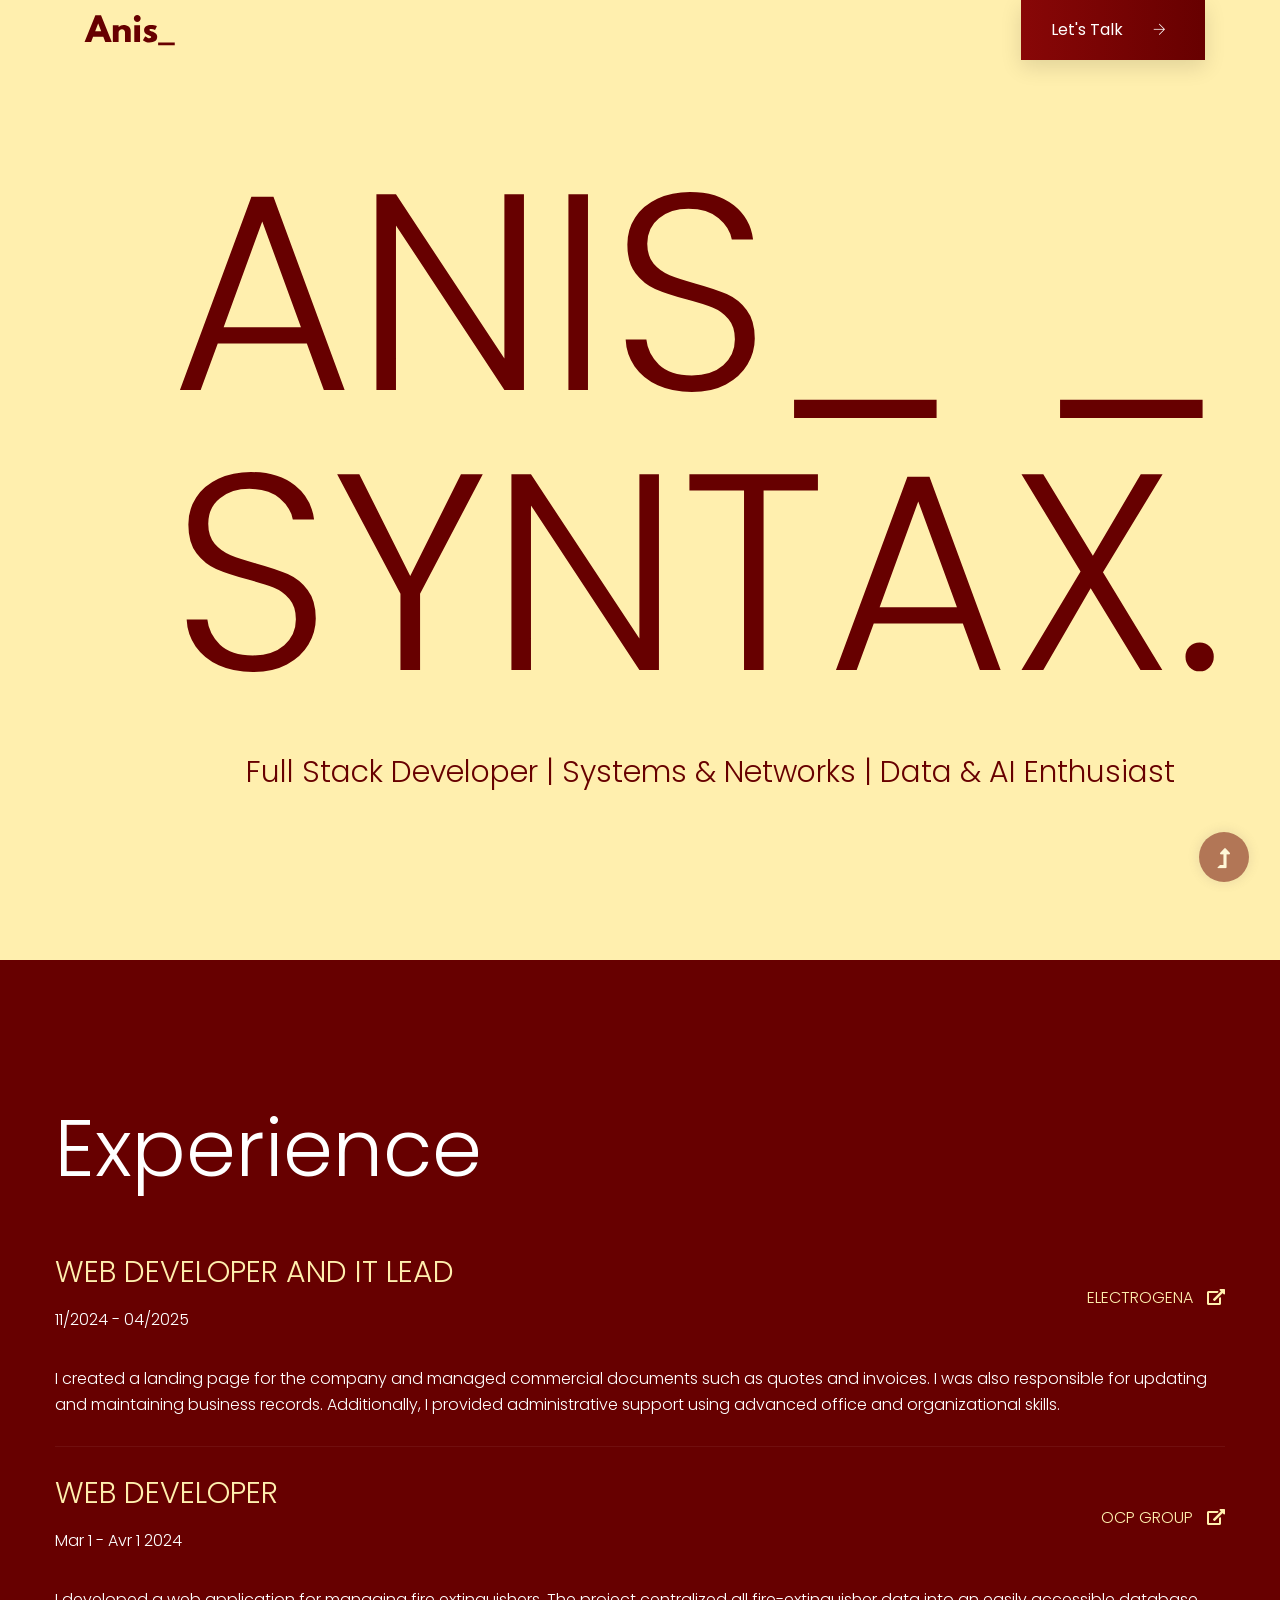
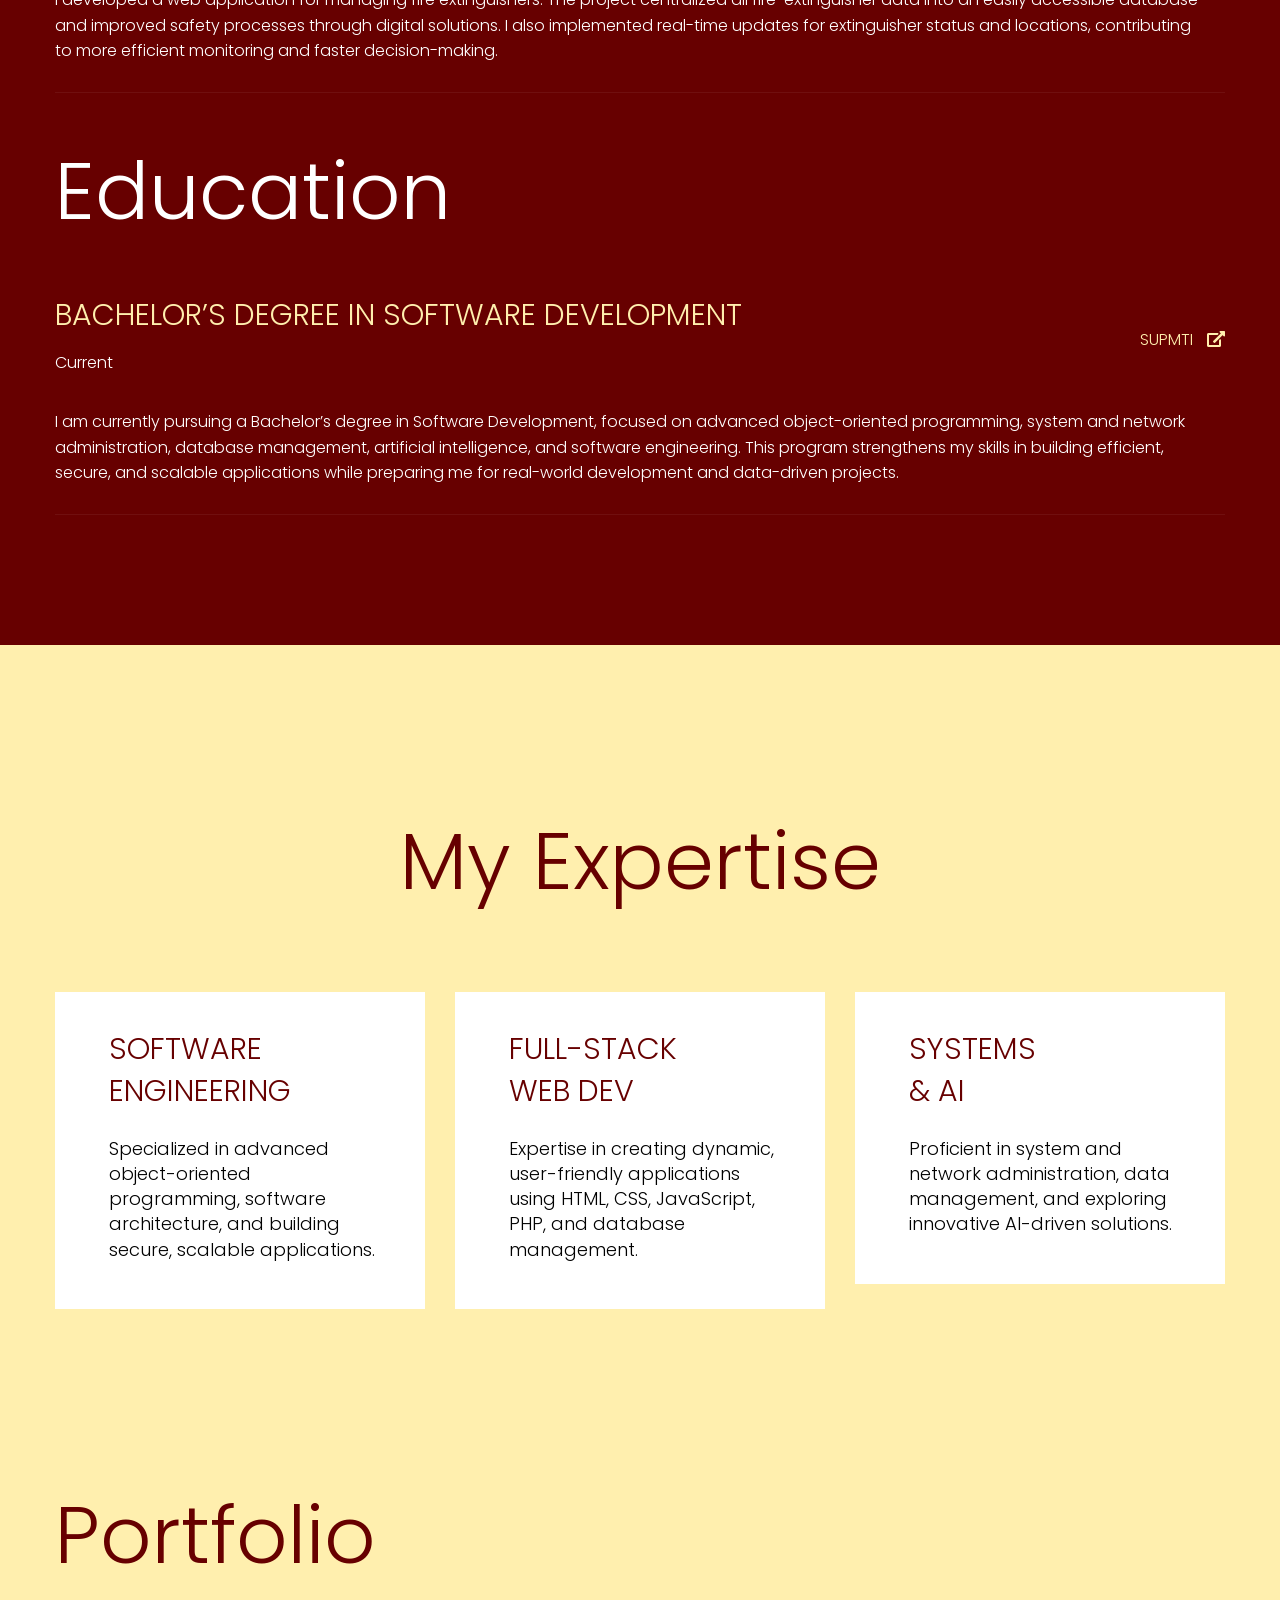
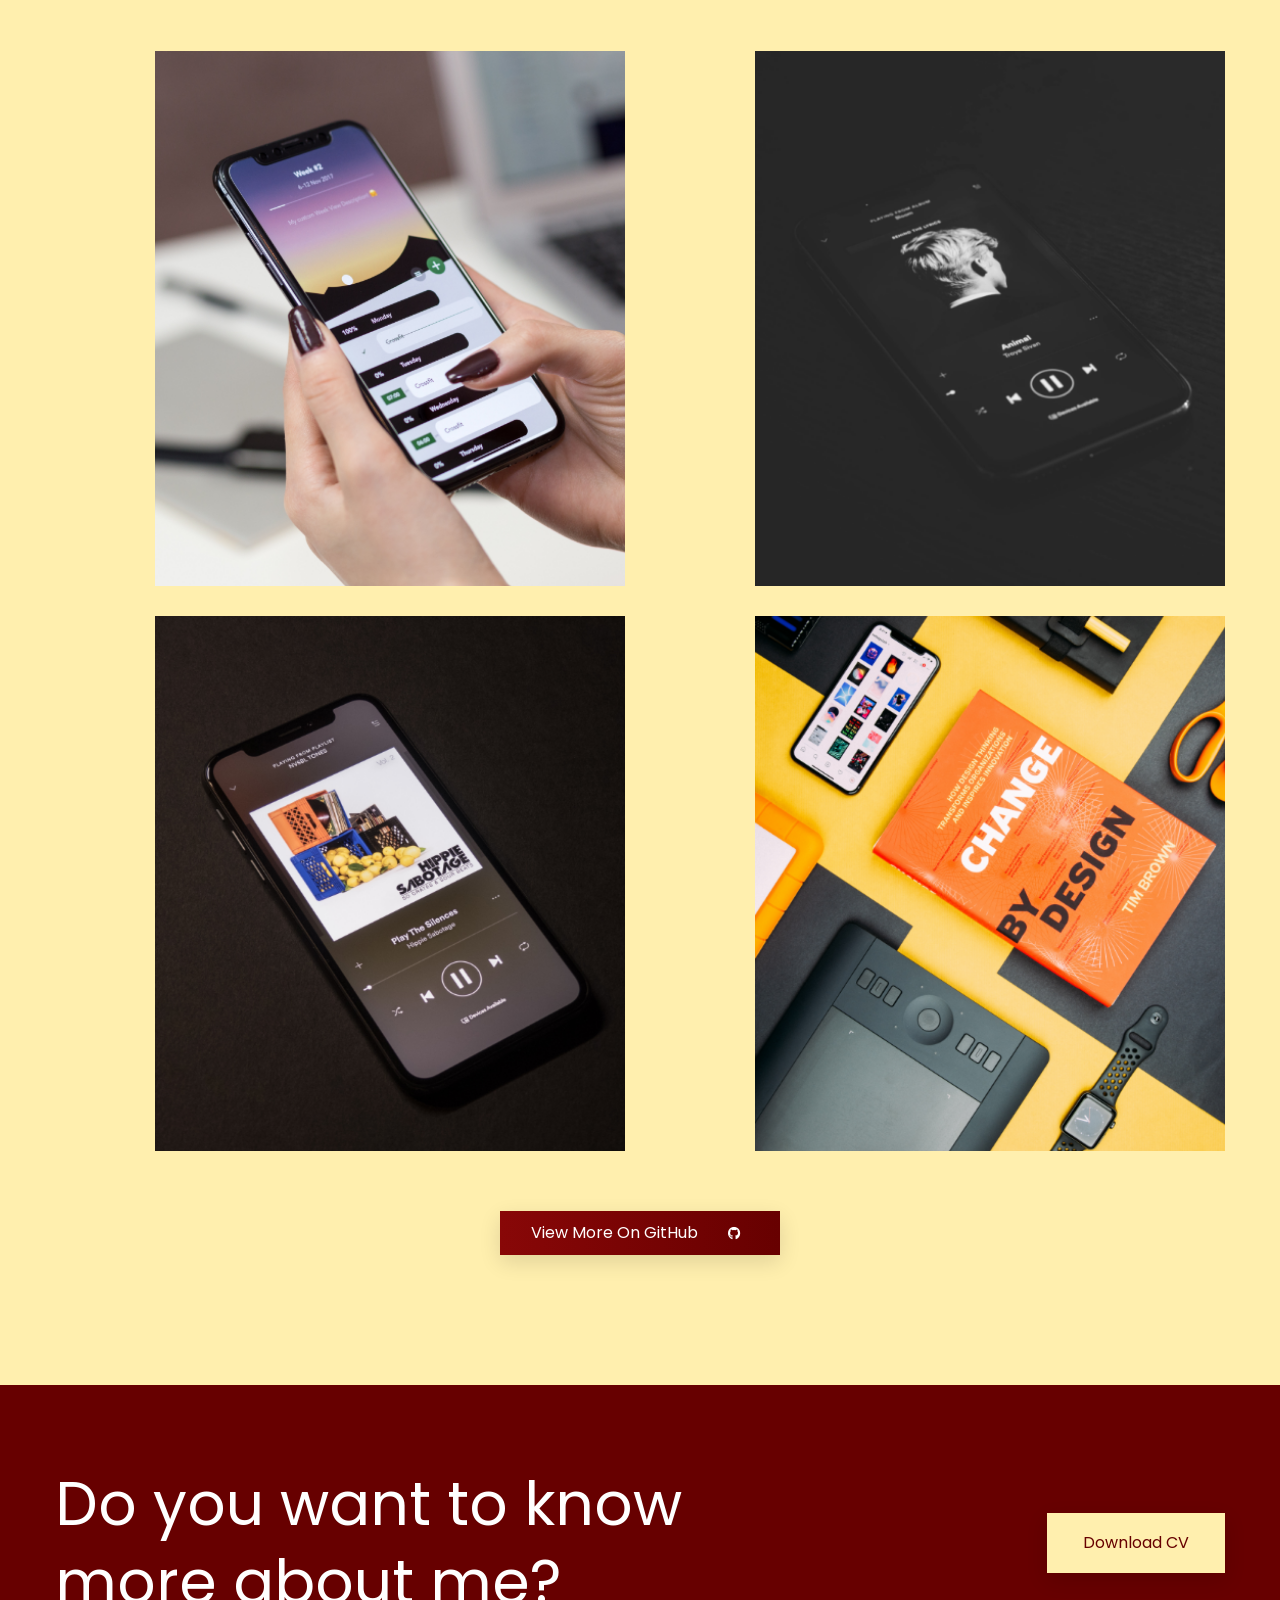
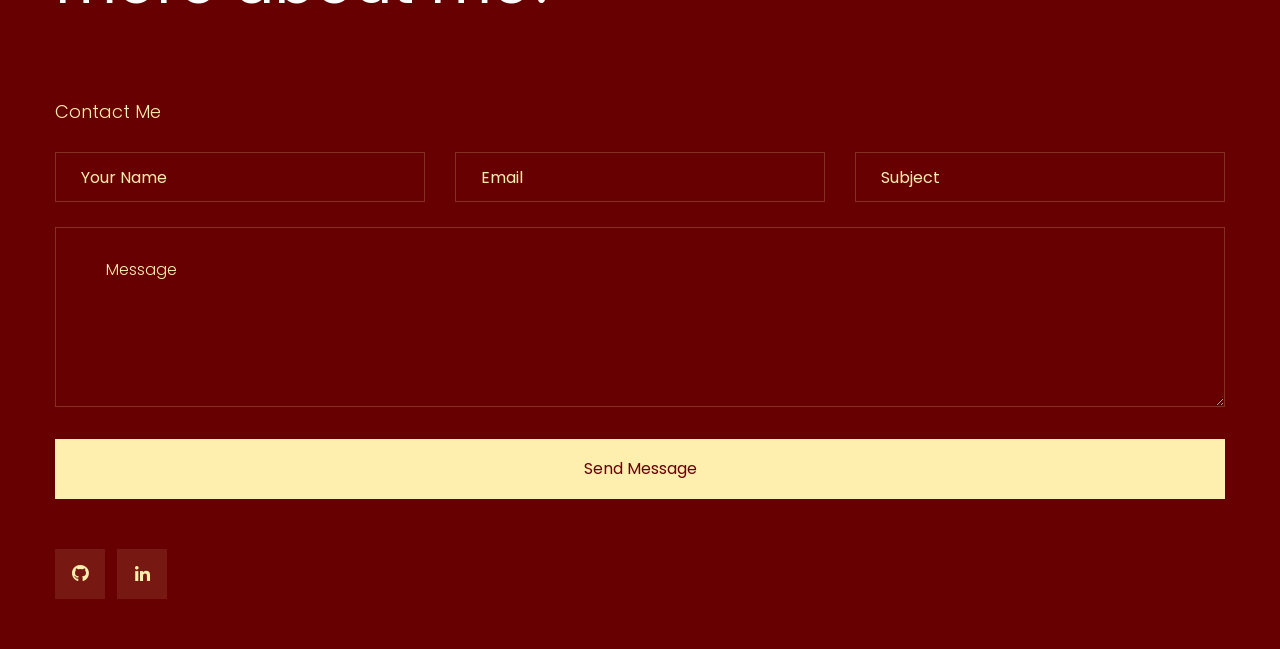
<file: index.html>
<!doctype html>
<html class="no-js" lang="zxx">
<head>
    <meta charset="utf-8">
    <meta http-equiv="x-ua-compatible" content="ie=edge">
    <title> Anisyntax | Portfolio</title>
    <meta name="description" content="Portfolio de Anisyntax, développeur full stack spécialisé en développement web, design front-end et gestion IT.">
    <meta name="viewport" content="width=device-width, initial-scale=1">
    <meta name="keywords" content="Anisyntax, portfolio développeur, développeur full stack, IT, web design, full stack developer Morocco">
<meta name="author" content="Anis Khaifallah">
<link rel="canonical" href="https://anisyntax.me/">
<meta property="og:title" content="Anisyntax | Full Stack Developer">
<meta property="og:description" content="Découvrez mon portfolio, mes projets et mon expérience en développement full stack.">
<meta property="og:image" content="https://tonsite.com/assets/img/gallery/gallery1.png">
<meta property="og:url" content="https://tonsite.com">
<meta property="og:type" content="website">


    <link rel="manifest" href="site.webmanifest">
    <link rel="shortcut icon" type="image/x-icon" href="assets/img/webico.ico">
    <link rel="icon" href="assets/img/webico.ico" type="image/x-icon">


	<!-- CSS here -->
	<link rel="stylesheet" href="assets/css/bootstrap.min.css">
	<link rel="stylesheet" href="assets/css/owl.carousel.min.css">
	<link rel="stylesheet" href="assets/css/slicknav.css">
    <link rel="stylesheet" href="assets/css/flaticon.css">
    <link rel="stylesheet" href="assets/css/progressbar_barfiller.css">
    <link rel="stylesheet" href="assets/css/gijgo.css">
    <link rel="stylesheet" href="assets/css/animate.min.css">
    <link rel="stylesheet" href="assets/css/animated-headline.css">
	<link rel="stylesheet" href="assets/css/magnific-popup.css">
	<link rel="stylesheet" href="assets/css/fontawesome-all.min.css">
	<link rel="stylesheet" href="assets/css/themify-icons.css">
	<link rel="stylesheet" href="assets/css/slick.css">
	<link rel="stylesheet" href="assets/css/nice-select.css">
    <link rel="stylesheet" href="assets/css/style.css">
    
</head>
<body>
  
   
    <header>
        <div class="header-area header-transparent">
            <div class="main-header header-sticky">
                <div class="container-fluid">
                    <div class="menu-wrapper d-flex align-items-center justify-content-between">
                        <!-- Logo -->
                        <div class="logo">
                            <a href="index.html"><img src="assets/img/logo/logo.svg" alt="Anisyntax"></a>
                        </div>
                        <!-- Main-menu -->
                        <div class="main-menu f-right d-none d-lg-block">
                            <nav>
                                <ul id="navigation">
                                </ul>
                            </nav>
                        </div>          
                        <!-- Header-btn -->
                        <div class="header-info-right d-none d-lg-block">
                            <a href="contact.html" class="btn header-btn">Let's Talk <i class="ti-arrow-right"></i></a>
                        </div>
                        <!-- Mobile Menu -->
                        <div class="col-12">
                            <div class="mobile_menu d-block d-lg-none"></div>
                        </div>
                    </div>
                </div>
            </div>
        </div>
        <!-- Header End -->
    </header>
    <main>
        <!--? Hero Area Start-->
        <div class="slider-area">
            <div class="single-slider slider-height d-flex align-items-center">
                <div class="container">
                    <div class="row justify-content-center">
                        <div class="col-xl-12 col-lg-10 col-md-10 col-sm-10">
                            <!-- Hero Caption -->
                            <div class="hero__caption">
                                <h1>Anis_ _

                                    Syntax.</h1>
                                <p>Full Stack Developer | Systems & Networks | Data & AI Enthusiast</p>
                                
                            </div>
                        </div>
                    </div>
                </div>
            </div>
        </div>
        <!--Hero Area End-->

        <!--? May-about Start -->
        <div id="experience" class="may-about section-padding40 wow fadeInUp" data-wow-duration="1s" data-wow-delay="0.2s">
            <div class="container">
                <div class="row">
                    <div class="col-lg-12">
                        <div class="section-tittle2 mb-30">
                            <h2>Experience</h2>
                        </div>
                    </div>
                    <div class="col-xl-12">
                        <div class="single-about">
                            <div class="tittle-experience">
                                <h3>WEB DEVELOPER AND IT LEAD</h3>
                                <p>11/2024 - 04/2025</p>
                            </div>
                            <div class="experience-link">
                                <a href="https://electrogena.great-site.net/">ELECTROGENA <i class="fas fa-external-link-alt"></i></a>
                            </div>
                            <div class="col-xl-12 pl-0">
                                <p style="color: #fff; font-weight: 300; font-size: 16px; line-height: 1.6; margin-top: 10px;">I created a landing page for the company and managed commercial documents such as quotes and invoices. I was also responsible for updating and maintaining business records. Additionally, I provided administrative support using advanced office and organizational skills.</p>
                            </div>
                        </div>
                    </div>
                    <div class="col-xl-12">
                        <div class="single-about">
                            <div class="tittle-experience">
                                <h3>WEB DEVELOPER</h3>
                                <p>Mar 1 - Avr 1  2024</p>
                            </div>
                            <div class="experience-link">
                                <a href="www.ocpgroup.ma">OCP GROUP <i class="fas fa-external-link-alt"></i></a>
                            </div>
                            <div class="col-xl-12 pl-0">
                                <p style="color: #fff; font-weight: 300; font-size: 16px; line-height: 1.6; margin-top: 10px;">I developed a web application for managing fire extinguishers. The project centralized all fire-extinguisher data into an easily accessible database and improved safety processes through digital solutions. I also implemented real-time updates for extinguisher status and locations, contributing to more efficient monitoring and faster decision-making.</p>
                            </div>
                        </div>
                    </div>
            
                    <div class="col-lg-12">
                        <div class="section-tittle2 mb-30 pt-50">
                            <h2>Education</h2>
                        </div>
                    </div>
                    <div class="col-xl-12">
                        <div class="single-about">
                            <div class="tittle-experience">
                                <h3>BACHELOR’S DEGREE IN SOFTWARE DEVELOPMENT</h3>
                                <p>Current</p>
                            </div>
                            <div class="experience-link">
                                <a href="#">SUPMTI <i class="fas fa-external-link-alt"></i></a>
                            </div>
                            <div class="col-xl-12 pl-0">
                                <p style="color: #fff; font-weight: 300; font-size: 16px; line-height: 1.6; margin-top: 10px;">I am currently pursuing a Bachelor’s degree in Software Development, focused on advanced object-oriented programming, system and network administration, database management, artificial intelligence, and software engineering. This program strengthens my skills in building efficient, secure, and scalable applications while preparing me for real-world development and data-driven projects.</p>
                            </div>
                        </div>
                    </div>
					<!--
                    <div class="col-xl-12">
                        <div class="single-about">
                            <div class="tittle-experience">
                                <h3>Master soon...</h3>
                                <p>2022 - 2024</p>
                            </div>
                            <div class="experience-link">
                                <a href="#"> <i class="fas fa-external-link-alt"></i></a>
                            </div>
                            <div class="col-xl-12 pl-0">
                                <p style="color: #fff; font-weight: 300; font-size: 16px; line-height: 1.6; margin-top: 10px;">I completed a diploma as a Specialized Technician in Digital Development, where I gained strong foundations in algorithmics, web development (HTML, CSS, JavaScript, PHP), object-oriented programming, and database design. This training gave me a solid technical base creating dynamic, user-friendly web applications.</p>
                            </div>
                        </div>
                    </div>
						-->
                </div>
            </div>
        </div>
        <!-- May-about End -->
        <!--? My Expertise Start -->
        <div id="expertise" class="our-services pt-top section-bg1 wow fadeInUp" data-wow-duration="1s" data-wow-delay="0.3s">
            <div class="container">
                <div class="rwo">
                    <div class="col-xl-12">
                        <div class="section-tittle mb-75 text-center">
                            <h2>My Expertise</h2>
                        </div>
                    </div>
                </div>
                <div class="row d-flex justify-contnet-center">
                    <div class="col-lg-4 col-md-4 col-sm-6">
                        <div class="single-services mb-30">
                            <div class="services-cap">
                                <h5>SOFTWARE  <br> ENGINEERING</h5>
                                <p>Specialized in advanced object-oriented programming, software architecture, and building secure, scalable applications.</p>
                            </div>
                        </div>
                    </div>
                    <div class="col-lg-4 col-md-4 col-sm-6">
                        <div class="single-services mb-30">
                            <div class="services-cap">
                                <h5>FULL-STACK <br> WEB DEV</h5>
                                <p>Expertise in creating dynamic, user-friendly applications using HTML, CSS, JavaScript, PHP, and database management.</p>
                            </div>
                        </div>
                    </div>
                    <div class="col-lg-4 col-md-4 col-sm-6">
                        <div class="single-services mb-30">
                            <div class="services-cap">
                                <h5>SYSTEMS <br> & AI</h5>
                                <p>Proficient in system and network administration, data management, and exploring innovative AI-driven solutions.</p>
                            </div>
                        </div>
                    </div>
                </div>
            </div>
        </div>
        <!-- My Expertise End -->
        <!--? Gallery Area Start -->
        <div id="portfolio" class="gallery-area section-padding40 wow fadeInUp" data-wow-duration="1s" data-wow-delay="0.4s">
            <div class="container">
                <div class="row">
                    <div class="col-lg-12">
                        <div class="section-tittle mb-60">
                            <h2>Portfolio</h2>
                        </div>
                    </div>
                </div>
                <div class="row justify-content-between">
                    <div class="offset-xl-1 col-xl-5 col-lg-6 col-md-6 col-sm-6">
                        <div class="box snake mb-30">
                            <div class="gallery-img small-img " style="background-image: url(assets/img/gallery/gallery1.png);"></div>
                            <div class="overlay">
                                <div class="overlay-content">
                                    <div class="overlay-text">
                                        <h3>E-commerce Project</h3>
                                        <p>Modern online shopping experience.</p>
                                    </div>
                                    <a href="assets/img/gallery/gallery1.png" class="img-pop-up"><i class="ti-plus"></i></a>
                                </div>
                            </div>
                        </div>
                    </div>
                    <div class="col-xl-5 ol-lg-6 col-lg-6 col-md-6 col-sm-6">
                        <div class="box snake mb-30">
                            <div class="gallery-img small-img " style="background-image: url(assets/img/gallery/gallery2.png);"></div>
                            <div class="overlay">
                                <div class="overlay-content">
                                    <div class="overlay-text">
                                        <h3>Admin Dashboard</h3>
                                        <p>Comprehensive data management tool.</p>
                                    </div>
                                    <a href="assets/img/gallery/gallery2.png" class="img-pop-up"><i class="ti-plus"></i></a>
                                </div>
                            </div>
                        </div>
                    </div>
                    <div class="offset-xl-1 col-xl-5 col-lg-6 col-md-6 col-sm-6">
                        <div class="box snake mb-30">
                            <div class="gallery-img small-img " style="background-image: url(assets/img/gallery/gallery3.png);"></div>
                            <div class="overlay">
                                <div class="overlay-content">
                                    <div class="overlay-text">
                                        <h3>Social Platform</h3>
                                        <p>Connect and share with ease.</p>
                                    </div>
                                    <a href="assets/img/gallery/gallery3.png" class="img-pop-up"><i class="ti-plus"></i></a>
                                </div>
                            </div>
                        </div>
                    </div>
                    <div class="col-xl-5 col-lg-6 col-md-6 col-sm-6">
                        <div class="box snake mb-30">
                            <div class="gallery-img small-img " style="background-image: url(assets/img/gallery/gallery4.png);"></div>
                            <div class="overlay">
                                <div class="overlay-content">
                                    <div class="overlay-text">
                                        <h3>Portfolio Site</h3>
                                        <p>Personal brand showcase.</p>
                                    </div>
                                    <a href="assets/img/gallery/gallery4.png" class="img-pop-up"><i class="ti-plus"></i></a>
                                </div>
                            </div>
                        </div>
                    </div>
                </div>
                <div class="row justify-content-center">
                    <div class="col-xl-4 col-lg-6 col-md-10">
                        <div class="text-center mt-30">
                            <a href="https://github.com/anisyntax" target="_blank" class="btn">View More on GitHub <i class="fab fa-github"></i></a>
                        </div>
                    </div>
                </div>
            </div>
        </div>
        <!-- Gallery Area End -->
    </main>
    <footer>
        <div class="footer-wrappr">
            <div class="footer-top">
                <!-- Want To work -->
                <section class="wantToWork-area ">
                    <div class="container">
                        <div class="wants-wrapper w-padding2">
                            <div class="row align-items-center justify-content-between">
                                <div class="col-xl-7 col-lg-9 col-md-8">
                                    <div class="wantToWork-caption wantToWork-caption2">
                                        <h2>Do you want to know more about me?</h2>
                                    </div>
                                </div>
                                <div class="col-xl-2 col-lg-3 col-md-4">
                                    <a href="assets/files/resume_anis%202.pdf" class="btn white-btn f-right sm-left" download>Download CV</a>
                                </div>
                            </div>
                        </div>
                    </div>
                </section>
                <!-- Want To work End -->
                <div class="container">
                    <div class="row">
                        <div class="col-lg-12">
                            <!-- contact-form -->
                            <div id="contact" class="form-wrapper wow fadeInUp" data-wow-duration="1s" data-wow-delay="0.5s">
                                <div class="row ">
                                    <div class="col-xl-12">
                                        <div class="small-tittle mb-30">
                                            <h4>Contact Me</h4>
                                        </div>
                                    </div>
                                </div>
                                <form id="contact-form" action="https://formspree.io/f/xblyaepq" method="POST">
                                    <div class="row">
                                        <div class="col-lg-4 col-md-6">
                                            <div class="form-box user-icon mb-25">
                                                <input type="text" name="name" placeholder="Your name">
                                            </div>
                                        </div>
                                        <div class="col-lg-4 col-md-6">
                                            <div class="form-box email-icon mb-25">
                                                <input type="email" name="email" placeholder="Email">
                                            </div>
                                        </div>
                                        <div class="col-lg-4 col-md-6">
                                            <div class="form-box email-icon mb-25">
                                                <input type="text" name="Subject" placeholder="Subject">
                                            </div>
                                        </div>
                                        <div class="col-lg-12">
                                            <div class="form-box message-icon mb-25">
                                                <textarea name="message" id="message" placeholder="Message"></textarea>
                                            </div>
                                            <div class="submit-info">
                                                <button class="submit-btn2" type="submit">Send Message</button>
                                            </div>
                                        </div>
                                    </div>
                                </form> 
                            </div>
                        </div>
                    </div>
                </div>
            </div>
            <!-- footer-bottom area -->
            <div class="footer-bottom-area">
                <div class="container">
                    <div class="footer-border">
                        <div class="row align-items-center">
                            <div class="col-xl-4 col-lg-4">
                                <div class="footer-social">
                                    <a href="https://github.com/anisyntax" target="_blank"><i class="fab fa-github"></i></a>
                                    <a href="#"><i class="fab fa-linkedin-in"></i></a>
                                </div>
                            </div>
                            <div class="col-xl-8 col-lg-8">
                                <div class="footer-copy-right f-right">
                                </div>
                            </div>
                        </div>
                    </div>
                </div>
            </div>
        </div>
    </footer>
    <!-- Scroll Up -->
    <div id="back-top" >
        <a title="Go to Top" href="#"> <i class="fas fa-level-up-alt"></i></a>
    </div>
    <!-- JS here -->

    <script src="./assets/js/vendor/modernizr-3.5.0.min.js"></script>
    <!-- Jquery, Popper, Bootstrap -->
    <script src="./assets/js/vendor/jquery-1.12.4.min.js"></script>
    <script src="./assets/js/popper.min.js"></script>
    <script src="./assets/js/bootstrap.min.js"></script>
    <!-- Jquery Mobile Menu -->
    <script src="./assets/js/jquery.slicknav.min.js"></script>

    <!-- Jquery Slick , Owl-Carousel Plugins -->
    <script src="./assets/js/owl.carousel.min.js"></script>
    <script src="./assets/js/slick.min.js"></script>
    <!-- One Page, Animated-HeadLin -->
    <script src="./assets/js/wow.min.js"></script>
    <script src="./assets/js/animated.headline.js"></script>
    <script src="./assets/js/jquery.magnific-popup.js"></script>

    <!-- Date Picker -->
    <script src="./assets/js/gijgo.min.js"></script>
    <!-- Nice-select, sticky -->
    <script src="./assets/js/jquery.nice-select.min.js"></script>
    <script src="./assets/js/jquery.sticky.js"></script>
    <!-- Progress -->
    <script src="./assets/js/jquery.barfiller.js"></script>
    
    <!-- counter , waypoint,Hover Direction -->
    <script src="./assets/js/jquery.counterup.min.js"></script>
    <script src="./assets/js/waypoints.min.js"></script>
    <script src="./assets/js/jquery.countdown.min.js"></script>
    <script src="./assets/js/hover-direction-snake.min.js"></script>

    <!-- contact js -->
    <script src="./assets/js/contact.js"></script>
    <script src="./assets/js/jquery.form.js"></script>
    <script src="./assets/js/jquery.validate.min.js"></script>
    <script src="./assets/js/mail-script.js"></script>
    <script src="./assets/js/jquery.ajaxchimp.min.js"></script>
    
    <!-- Jquery Plugins, main Jquery -->	
    <script src="./assets/js/plugins.js"></script>
    <script src="./assets/js/main.js"></script>

<script>
  const redirectedPages = ['blog_details.html', 'element.html'];
  const currentPage = window.location.pathname.split('/').pop();

  if (redirectedPages.includes(currentPage)) {
    window.location.href = 'blog.html';
  }
</script>

    
    </body>
</html>
</file>
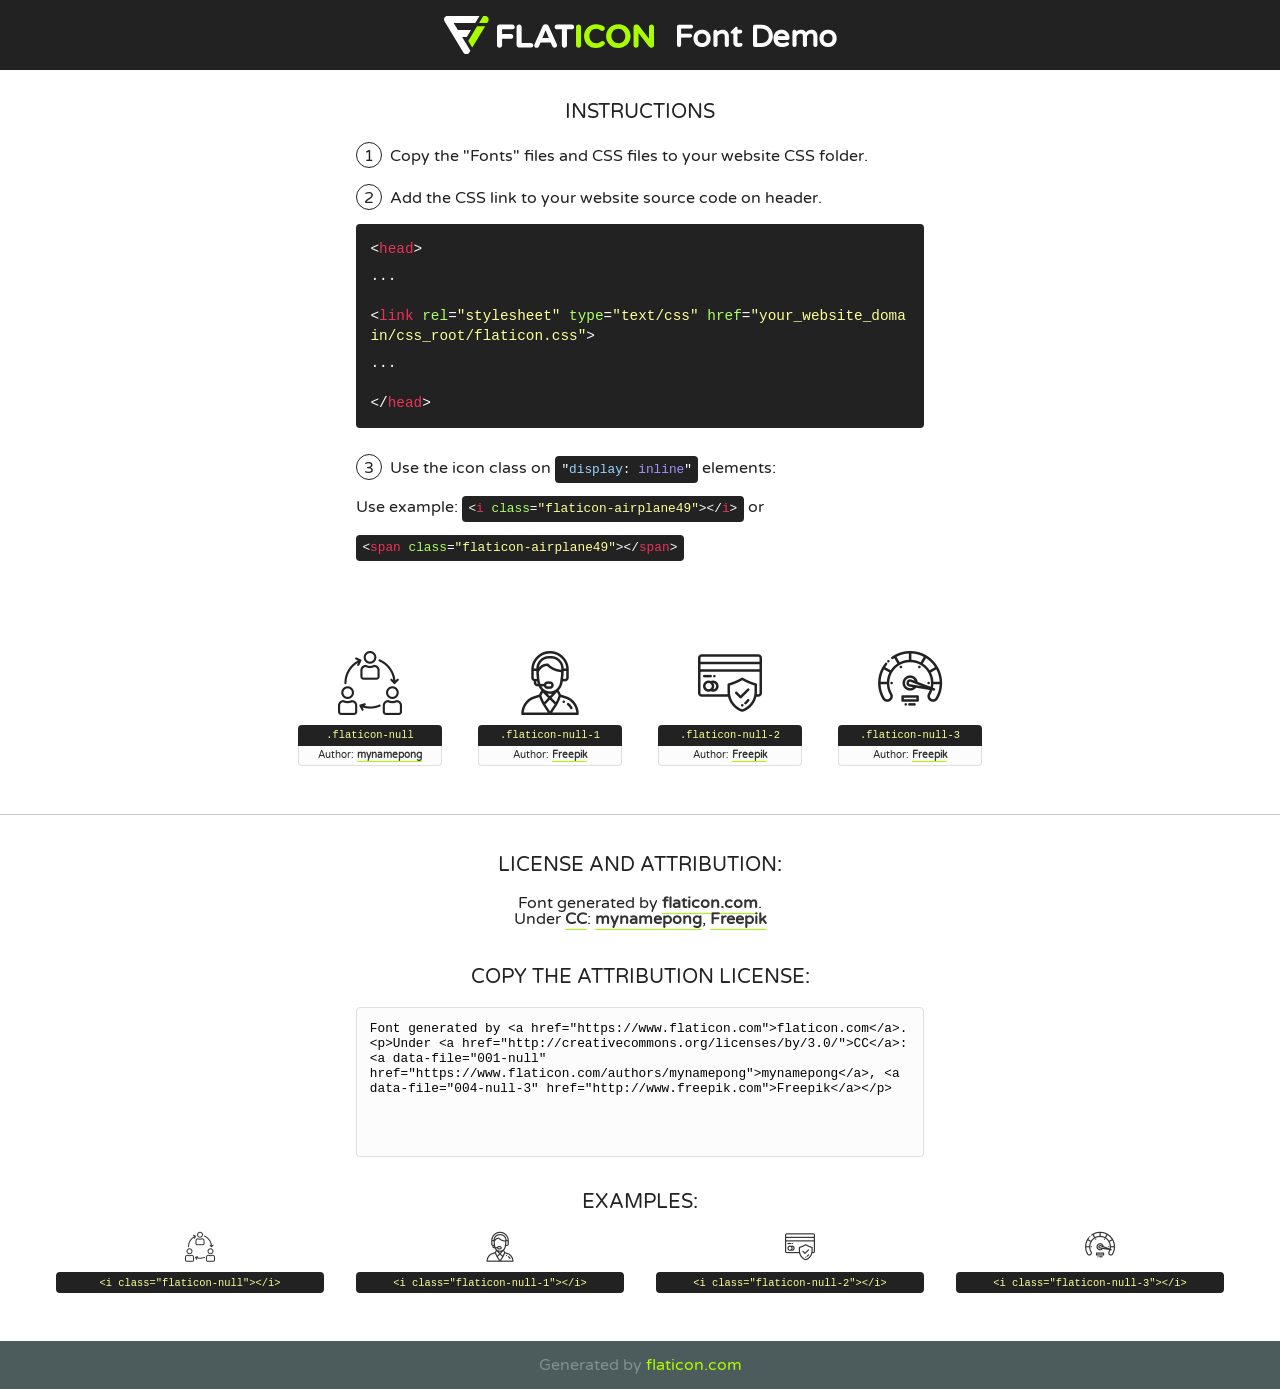
<file: assets/fonts/flaticon.html>
<!DOCTYPE html>
<!--
  Flaticon icon font: Flaticon
  Creation date: 03/06/2020 12:20
-->
<html>
<!DOCTYPE html>
<html>

<head>
    <title>Flaticon WebFont</title>
    <link href="http://fonts.googleapis.com/css?family=Varela+Round" rel="stylesheet" type="text/css" />
    <link rel="stylesheet" type="text/css" href="flaticon.css">
    <meta charset="UTF-8">
    <style>
    html, body, div, span, applet, object, iframe,
    h1, h2, h3, h4, h5, h6, p, blockquote, pre,
    a, abbr, acronym, address, big, cite, code,
    del, dfn, em, img, ins, kbd, q, s, samp,
    small, strike, strong, sub, sup, tt, var,
    b, u, i, center,
    dl, dt, dd, ol, ul, li,
    fieldset, form, label, legend,
    table, caption, tbody, tfoot, thead, tr, th, td,
    article, aside, canvas, details, embed, 
    figure, figcaption, footer, header, hgroup, 
    menu, nav, output, ruby, section, summary,
    time, mark, audio, video {
        margin: 0;
        padding: 0;
        border: 0;
        font-size: 100%;
        font: inherit;
        vertical-align: baseline;
    }
    /* HTML5 display-role reset for older browsers */
    article, aside, details, figcaption, figure, 
    footer, header, hgroup, menu, nav, section {
        display: block;
    }
    body {
        line-height: 1;
    }
    ol, ul {
        list-style: none;
    }
    blockquote, q {
        quotes: none;
    }
    blockquote:before, blockquote:after,
    q:before, q:after {
        content: '';
        content: none;
    }
    table {
        border-collapse: collapse;
        border-spacing: 0;
    }
    body {
        font-family: 'Varela Round', Helvetica, Arial, sans-serif;
        font-size: 16px;
        color: #222;
    }
    a {
        color: #333;
        border-bottom: 1px solid #a9fd00;
        font-weight: bold;
        text-decoration: none;
    }
    * {
        -moz-box-sizing: border-box;
        -webkit-box-sizing: border-box;
        box-sizing: border-box;
        margin: 0;
        padding: 0;
    }
    [class^="flaticon-"]:before, [class*=" flaticon-"]:before, [class^="flaticon-"]:after, [class*=" flaticon-"]:after {
        font-family: Flaticon;
        font-size: 30px;
        font-style: normal;
        margin-left: 20px;
        color: #333;
    }
    .wrapper {
        max-width: 600px;
        margin: auto;
        padding: 0 1em;
    }
    .title {
        font-size: 1.25em;
        text-align: center;
        margin-bottom: 1em;
        text-transform: uppercase;
    }
    header {
        text-align: center;
        background-color: #222;
        color: #fff;
        padding: 1em;
    }
    header .logo {
        width: 210px;
        height: 38px;
        display: inline-block;
        vertical-align: middle;
        margin-right: 1em;
        border: none;
    }
    header strong {
        font-size: 1.95em;
        font-weight: bold;
        vertical-align: middle;
        margin-top: 5px;
        display: inline-block;
    }
    .demo {
        margin: 2em auto;
        line-height: 1.25em;
    }
    .demo ul li {
        margin-bottom: 1em;
    }
    .demo ul li .num {
        color: #222;
        border-radius: 20px;
        display: inline-block;
        width: 26px;
        padding: 3px;
        height: 26px;
        text-align: center;
        margin-right: 0.5em;
        border: 1px solid #222;
    }
    .demo ul li code {
        background-color: #222;
        border-radius: 4px;
        padding: 0.25em 0.5em;
        display: inline-block;
        color: #fff;
        font-family: Consolas,Monaco,Lucida Console,Liberation Mono,DejaVu Sans Mono,Bitstream Vera Sans Mono,Courier New, monospace;
        font-weight: lighter;
        margin-top: 1em;
        font-size: 0.8em;
        word-break: break-all;
    }
    .demo ul li code.big {
        padding: 1em;
        font-size: 0.9em;
    }
    .demo ul li code .red {
        color: #EF3159;
    }
    .demo ul li code .green {
        color: #ACFF65;
    }
    .demo ul li code .yellow {
        color: #FFFF99;
    }
    .demo ul li code .blue {
        color: #99D3FF;
    }
    .demo ul li code .purple {
        color: #A295FF;
    }
    .demo ul li code .dots {
        margin-top: 0.5em;
        display: block;
    }
    #glyphs {
        border-bottom: 1px solid #ccc;
        padding: 2em 0;
        text-align: center;
    }
    .glyph {
        display: inline-block;
        width: 9em;
        margin: 1em;
        text-align: center;
        vertical-align: top;
        background: #FFF;
    }
    .glyph .glyph-icon {
        padding: 10px;
        display: block;
        font-family:"Flaticon";
        font-size: 64px;
        line-height: 1;
    }
    .glyph .glyph-icon:before {
        font-size: 64px;
        color: #222;
        margin-left: 0;
    }
    .class-name {
        font-size: 0.65em;
        background-color: #222;
        color: #fff;
        border-radius: 4px 4px 0 0;
        padding: 0.5em;
        color: #FFFF99;
        font-family: Consolas,Monaco,Lucida Console,Liberation Mono,DejaVu Sans Mono,Bitstream Vera Sans Mono,Courier New, monospace;
    }
    .author-name {
        font-size: 0.6em;
        background-color: #fcfcfd;
        border: 1px solid #DEDEE4;
        border-top: 0;
        border-radius: 0 0 4px 4px;
        padding: 0.5em;
    }
    .class-name:last-child {
        font-size: 10px;
        color:#888;
    }
    .class-name:last-child a {
        font-size: 10px;
        color:#555;
    }
    .class-name:last-child a:hover {
        color:#a9fd00;
    }
    .glyph > input {
        display: block;
        width: 100px;
        margin: 5px auto;
        text-align: center;
        font-size: 12px;
        cursor: text;
    }
    .glyph > input.icon-input {
        font-family:"Flaticon";
        font-size: 16px;
        margin-bottom: 10px;
    }
    .attribution .title {
        margin-top: 2em;
    }
    .attribution textarea {
        background-color: #fcfcfd;
        padding: 1em;
        border: none;
        box-shadow: none;
        border: 1px solid #DEDEE4;
        border-radius: 4px;
        resize: none;
        width: 100%;
        height: 150px;
        font-size: 0.8em;
        font-family: Consolas,Monaco,Lucida Console,Liberation Mono,DejaVu Sans Mono,Bitstream Vera Sans Mono,Courier New, monospace;
        -webkit-appearance: none;
    }
    .iconsuse {
        margin: 2em auto;
        text-align: center;
        max-width: 1200px;
    }
    .iconsuse:after {
        content: '';
        display: table;
        clear: both;
    }
    .iconsuse .image {
        float: left;
        width: 25%;
        padding: 0 1em;
    }
    .iconsuse .image p {
        margin-bottom: 1em;
    }
    .iconsuse .image span {
        display: block;
        font-size: 0.65em;
        background-color: #222;
        color: #fff;
        border-radius: 4px;
        padding: 0.5em;
        color: #FFFF99;
        margin-top: 1em;
        font-family: Consolas,Monaco,Lucida Console,Liberation Mono,DejaVu Sans Mono,Bitstream Vera Sans Mono,Courier New, monospace;
    }
    #footer {
        text-align: center;
        background-color: #4C5B5C;
        color: #7c9192;
        padding: 1em;
    }
    #footer a {
        border: none;
        color: #a9fd00;
        font-weight: normal;
    }
    @media (max-width: 960px) {
        .iconsuse .image {
            width: 50%;
        }
    }
    @media (max-width: 560px) {
        .iconsuse .image {
            width: 100%;
        }
    }
    </style>
</head>

<body class="characters-off">

    <header>
        <a href="https://www.flaticon.com" target="_blank" class="logo">
            <svg version="1.1" xmlns="http://www.w3.org/2000/svg" xmlns:xlink="http://www.w3.org/1999/xlink" xmlns:a="http://ns.adobe.com/AdobeSVGViewerExtensions/3.0/" viewBox="0 0 560.875 102.036" enable-background="new 0 0 560.875 102.036" xml:space="preserve">
                <defs>
                </defs>
                <g>
                    <g class="letters">
                        <path fill="#ffffff" d="M141.596,29.675c0-3.777,2.985-6.767,6.764-6.767h34.438c3.426,0,6.15,2.728,6.15,6.15
                        c0,3.43-2.724,6.149-6.15,6.149h-27.674v13.091h23.719c3.429,0,6.151,2.724,6.151,6.15c0,3.43-2.723,6.149-6.151,6.149h-23.719
                        v17.574c0,3.773-2.986,6.761-6.764,6.761c-3.779,0-6.764-2.989-6.764-6.761V29.675z"></path>
                        <path fill="#ffffff" d="M193.844,29.149c0-3.781,2.985-6.767,6.764-6.767c3.776,0,6.763,2.985,6.763,6.767v42.957h25.039
                        c3.426,0,6.149,2.726,6.149,6.153c0,3.425-2.723,6.15-6.149,6.15h-31.802c-3.779,0-6.764-2.986-6.764-6.768V29.149z"></path>
                        <path fill="#ffffff" d="M241.891,75.71l21.438-48.407c1.492-3.341,4.215-5.357,7.906-5.357h0.792
                        c3.686,0,6.323,2.017,7.815,5.357l21.439,48.407c0.436,0.967,0.701,1.845,0.701,2.723c0,3.602-2.809,6.501-6.414,6.501
                        c-3.161,0-5.269-1.845-6.499-4.655l-4.132-9.661h-27.059l-4.301,10.102c-1.144,2.631-3.426,4.214-6.237,4.214
                        c-3.517,0-6.24-2.81-6.24-6.325C241.1,77.64,241.451,76.677,241.891,75.71z M279.932,58.666l-8.521-20.297l-8.526,20.297H279.932
                        z"></path>
                        <path fill="#ffffff" d="M314.864,35.387H301.86c-3.429,0-6.239-2.813-6.239-6.238c0-3.429,2.811-6.24,6.239-6.24h39.533
                        c3.426,0,6.237,2.811,6.237,6.24c0,3.425-2.811,6.238-6.237,6.238h-13.001v42.785c0,3.773-2.99,6.761-6.764,6.761
                        c-3.779,0-6.764-2.989-6.764-6.761V35.387z"></path>
                        <path fill="#A9FD00" d="M352.615,29.149c0-3.781,2.985-6.767,6.767-6.767c3.774,0,6.761,2.985,6.761,6.767v49.024
                        c0,3.773-2.987,6.761-6.761,6.761c-3.781,0-6.767-2.989-6.767-6.761V29.149z"></path>
                        <path fill="#A9FD00" d="M374.132,53.836v-0.179c0-17.481,13.178-31.801,32.065-31.801c9.22,0,15.459,2.458,20.557,6.238
                        c1.402,1.054,2.637,2.985,2.637,5.357c0,3.692-2.985,6.59-6.681,6.59c-1.845,0-3.071-0.702-4.044-1.319
                        c-3.776-2.813-7.729-4.393-12.562-4.393c-10.364,0-17.831,8.611-17.831,19.154v0.173c0,10.542,7.291,19.329,17.831,19.329
                        c5.715,0,9.492-1.756,13.359-4.834c1.049-0.874,2.458-1.491,4.039-1.491c3.429,0,6.325,2.813,6.325,6.236
                        c0,2.106-1.056,3.78-2.282,4.834c-5.539,4.834-12.036,7.733-21.878,7.733C387.572,85.464,374.132,71.493,374.132,53.836z"></path>
                        <path fill="#A9FD00" d="M433.009,53.836v-0.179c0-17.481,13.79-31.801,32.766-31.801c18.981,0,32.592,14.143,32.592,31.628v0.173
                        c0,17.483-13.785,31.807-32.769,31.807C446.625,85.464,433.009,71.32,433.009,53.836z M484.224,53.836v-0.179
                        c0-10.539-7.725-19.326-18.626-19.326c-10.893,0-18.449,8.611-18.449,19.154v0.173c0,10.542,7.73,19.329,18.626,19.329
                        C476.676,72.986,484.224,64.378,484.224,53.836z"></path>
                        <path fill="#A9FD00" d="M506.233,29.321c0-3.774,2.99-6.763,6.767-6.763h1.401c3.252,0,5.183,1.583,7.029,3.953l26.093,34.265
                        V29.059c0-3.692,2.99-6.677,6.681-6.677c3.683,0,6.671,2.985,6.671,6.677v48.934c0,3.78-2.987,6.765-6.764,6.765h-0.436
                        c-3.257,0-5.188-1.581-7.034-3.953l-27.056-35.492v32.944c0,3.687-2.985,6.676-6.678,6.676c-3.683,0-6.673-2.989-6.673-6.676
                        V29.321z"></path>
                    </g>
                    <g class="insignia">
                        <path fill="#ffffff" d="M48.372,56.137h12.517l11.156-18.537H37.186L25.688,18.539h57.825L94.668,0H9.271
                        C5.925,0,2.842,1.801,1.198,4.716c-1.644,2.907-1.593,6.482,0.134,9.343l50.38,83.501c1.678,2.781,4.689,4.476,7.938,4.476
                        c3.246,0,6.257-1.695,7.935-4.476l2.898-4.804L48.372,56.137z"></path>
                        <g class="i">
                            <path fill="#A9FD00" d="M93.575,18.539h0.031v0.004l21.652,0.004l2.705-4.488c1.727-2.861,1.778-6.436,0.133-9.343
                            C116.454,1.801,113.371,0,110.026,0h-5.294L93.575,18.539z"></path>
                            <polygon fill="#A9FD00" points="88.291,27.356 64.725,66.486 75.519,84.404 109.942,27.356"></polygon>
                        </g>
                    </g>
                </g>
            </svg>
        </a>
        <strong>Font Demo</strong>
    </header>


    <section class="demo wrapper">

        <p class="title">Instructions</p>

        <ul>
            <li>
                <span class="num">1</span>Copy the "Fonts" files and CSS files to your website CSS folder.
            </li>
            <li>
                <span class="num">2</span>Add the CSS link to your website source code on header.
                <code class="big">
                    &lt;<span class="red">head</span>&gt;
                    <br/><span class="dots">...</span>
                    <br/>&lt;<span class="red">link</span> <span class="green">rel</span>=<span class="yellow">"stylesheet"</span> <span class="green">type</span>=<span class="yellow">"text/css"</span> <span class="green">href</span>=<span class="yellow">"your_website_domain/css_root/flaticon.css"</span>&gt;
                    <br/><span class="dots">...</span>
                    <br/>&lt;/<span class="red">head</span>&gt;
                </code>
            </li>

            <li>
                <p>
                    <span class="num">3</span>Use the icon class on <code>"<span class="blue">display</span>:<span class="purple"> inline</span>"</code> elements:
                    <br />
                    Use example: <code>&lt;<span class="red">i</span> <span class="green">class</span>=<span class="yellow">&quot;flaticon-airplane49&quot;</span>&gt;&lt;/<span class="red">i</span>&gt;</code> or <code>&lt;<span class="red">span</span> <span class="green">class</span>=<span class="yellow">&quot;flaticon-airplane49&quot;</span>&gt;&lt;/<span class="red">span</span>&gt;</code>
            </li>
        </ul>

    </section>




   <section id="glyphs">          
    
      
        <div class="glyph"><div class="glyph-icon flaticon-null"></div>
            <div class="class-name">.flaticon-null</div>
            <div class="author-name">Author: <a data-file="001-null" href="https://www.flaticon.com/authors/mynamepong">mynamepong</a> </div> 
        </div>        
        
        <div class="glyph"><div class="glyph-icon flaticon-null-1"></div>
            <div class="class-name">.flaticon-null-1</div>
            <div class="author-name">Author: <a data-file="002-null-1" href="http://www.freepik.com">Freepik</a> </div> 
        </div>        
        
        <div class="glyph"><div class="glyph-icon flaticon-null-2"></div>
            <div class="class-name">.flaticon-null-2</div>
            <div class="author-name">Author: <a data-file="003-null-2" href="http://www.freepik.com">Freepik</a> </div> 
        </div>        
        
        <div class="glyph"><div class="glyph-icon flaticon-null-3"></div>
            <div class="class-name">.flaticon-null-3</div>
            <div class="author-name">Author: <a data-file="004-null-3" href="http://www.freepik.com">Freepik</a> </div> 
        </div>        
        

    </section>



    <section class="attribution wrapper"   style="text-align:center;">

      <div class="title">License and attribution:</div><div class="attrDiv">Font generated by <a href="https://www.flaticon.com">flaticon.com</a>. <div><p>Under <a href="http://creativecommons.org/licenses/by/3.0/">CC</a>: <a data-file="001-null" href="https://www.flaticon.com/authors/mynamepong">mynamepong</a>, <a data-file="004-null-3" href="http://www.freepik.com">Freepik</a></p>  </div>
      </div>
      <div class="title">Copy the Attribution License:</div>

    <textarea onclick="this.focus();this.select();">Font generated by &lt;a href=&quot;https://www.flaticon.com&quot;&gt;flaticon.com&lt;/a&gt;. <p>Under <a href="http://creativecommons.org/licenses/by/3.0/">CC</a>: <a data-file="001-null" href="https://www.flaticon.com/authors/mynamepong">mynamepong</a>, <a data-file="004-null-3" href="http://www.freepik.com">Freepik</a></p>  
     </textarea>

    </section>

    <section class="iconsuse">

          <div class="title">Examples:</div>            
             
            <div class="image">
                <p>
                    <i class="glyph-icon flaticon-null"></i> 
                    <span>&lt;i class=&quot;flaticon-null&quot;&gt;&lt;/i&gt;</span>
                </p>
            </div>
            
            <div class="image">
                <p>
                    <i class="glyph-icon flaticon-null-1"></i> 
                    <span>&lt;i class=&quot;flaticon-null-1&quot;&gt;&lt;/i&gt;</span>
                </p>
            </div>
            
            <div class="image">
                <p>
                    <i class="glyph-icon flaticon-null-2"></i> 
                    <span>&lt;i class=&quot;flaticon-null-2&quot;&gt;&lt;/i&gt;</span>
                </p>
            </div>
            
            <div class="image">
                <p>
                    <i class="glyph-icon flaticon-null-3"></i> 
                    <span>&lt;i class=&quot;flaticon-null-3&quot;&gt;&lt;/i&gt;</span>
                </p>
            </div>
                       
        </div>
                            
    </section>

<div id="footer">
    <div>Generated by <a href="https://www.flaticon.com">flaticon.com</a>
    </div>
</div>



</body>
</html>
</file>
<file: assets/css/flaticon.css>
/*
  	Flaticon icon font: Flaticon
  	Creation date: 03/06/2020 12:20
  	*/

@font-face {
  font-family: "Flaticon";
  src: url("../fonts/Flaticon.eot");
  src: url("../fonts/Flaticon.eot?#iefix") format("embedded-opentype"),
       url("../fonts/Flaticon.woff2") format("woff2"),
       url("../fonts/Flaticon.woff") format("woff"),
       url("../fonts/Flaticon.ttf") format("truetype"),
       url("../fonts/Flaticon.svg#Flaticon") format("svg");
  font-weight: normal;
  font-style: normal;
}

@media screen and (-webkit-min-device-pixel-ratio:0) {
  @font-face {
    font-family: "Flaticon";
    src: url("../fonts/Flaticon.svg#Flaticon") format("svg");
  }
}

[class^="flaticon-"]:before, [class*=" flaticon-"]:before,
[class^="flaticon-"]:after, [class*=" flaticon-"]:after {   
  font-family: Flaticon;
font-style: normal;
}

.flaticon-null:before { content: "\f100"; }
.flaticon-null-1:before { content: "\f101"; }
.flaticon-null-2:before { content: "\f102"; }
.flaticon-null-3:before { content: "\f103"; }
</file>
<file: assets/css/progressbar_barfiller.css>
/* Custom Code skills */
.single-skill{
  display: flex;
}

.single-skill span {
	color: #79838b;
	font-size: 13px;
	font-weight: 300;
	letter-spacing: 0;
	margin-bottom: 14px;
	display: block;
}
.single-skill .bar-progress {
	width: 100%;
}
.single-skill .bar-title {
  width: 20%;
  margin-bottom: 19px;
}

.skills-content {
  padding-top: 200px;
  padding-left: 70px;
}

.skills-shape-bg {
  height: 651px;
  width: 868px;
  position: absolute;
  content: "";
  border: 2px solid #4d4d4d;
  left: 40%;
  top: 255px;
}

.skills-shape-bg::before {
  position: absolute;
  content: "";
  height: 465px;
  width: 300px;
  border: 2px solid #4d4d4d;
  left: -35%;
  top: 50%;
  transform: translateY(-50%);
  border-right: 0;
}



/* Default */
.barfiller {
	width: 100%;
	height: 10px;
	background: #f6f9fc;
  position: relative;
  border-radius: 5px;
}

.barfiller .fill {
  display: block;
  position: relative;
  width: 0px;
  height: 100%;
  background: #333;
  z-index: 1;
  border-radius: 5px;
}

.barfiller .tipWrap { display: none; }

.barfiller .tip {
  margin-top: -28px;
  padding: 2px 4px;
  font-size: 16px;
  color: #09cc7f;
  left: 0px;
  position: absolute;
  z-index: 2;
  background: transparent;
  font-weight: 800;
}

.barfiller .tip:after {
  border: solid;
  border-color: rgba(0,0,0,.8) transparent;
  border-width: 6px 6px 0 6px;
  content: "";
  display: block;
  position: absolute;
  left: 9px;
  top: 100%;
  z-index: 9;
  display: none;
  
}
</file>
<file: assets/css/gijgo.css>
.gj-button {
    background-color: #f5f5f5;
    border: 1px solid #ddd;
    color: #000;
    border-radius: 3px;
    padding: 6px 10px;
    cursor: pointer;
}

.gj-unselectable {
    -webkit-touch-callout: none;
    -webkit-user-select: none;
    -khtml-user-select: none;
    -moz-user-select: none;
    -ms-user-select: none;
    user-select: none;
}

.gj-row {
    display: -webkit-box;
    display: -ms-flexbox;
    display: flex;
    -ms-flex-wrap: wrap;
    flex-wrap: wrap;
}

.gj-margin-left-5 {
    margin-left: 5px;
}

.gj-margin-left-10 {
    margin-left: 10px;
}

.gj-width-full {
    width: 100%;
}

.gj-cursor-pointer {
    cursor: pointer;
}

.gj-text-align-center {
    text-align: center;
}

.gj-font-size-16 {
    font-size: 16px;
}

.gj-hidden {
    display: none;
}

/** Material Design */
.gj-button-md {
    background: 0 0;
    border: none;
    border-radius: 2px;
    color: rgba(0, 0, 0, 0.87);
    position: relative;
    height: 36px;
    margin: 0;
    min-width: 64px;
    padding: 0 16px;
    display: inline-block;
    font-family: "Roboto","Helvetica","Arial",sans-serif;
    font-size: 1rem;
    font-weight: 500;
    text-transform: uppercase;
    letter-spacing: 0;
    overflow: hidden;
    will-change: box-shadow;
    transition: box-shadow .2s cubic-bezier(.4,0,1,1),background-color .2s cubic-bezier(.4,0,.2,1),color .2s cubic-bezier(.4,0,.2,1);
    outline: none;
    cursor: pointer;
    text-decoration: none;
    text-align: center;
    line-height: 36px;
    vertical-align: middle;
    overflow: hidden;
    -webkit-user-select: none;
    -moz-user-select: none;
    -ms-user-select: none;
    user-select: none;
}

.gj-button-md:hover {
    background-color: rgba(158,158,158,.2);
}

.gj-button-md:disabled {
    color: rgba(0,0,0,.26);
    background: 0 0;
}

.gj-button-md .material-icons,
.gj-button-md .gj-icon {
    vertical-align: middle;
    /*font-size: 1.3rem;
    margin-right: 4px;*/
}

.gj-button-md.gj-button-md-icon {
    width: 24px;
    height: 31px;
    min-width: 24px;
    padding: 0px;
    display: table;
}

.gj-button-md.gj-button-md-icon .material-icons,
.gj-button-md.gj-button-md-icon .gj-icon {
    display: table-cell;
    margin-right: 0px;
    width: 24px;
    height: 24px;
}

.gj-button-md.active {
    background-color: rgba(158,158,158,.4);
}

.gj-button-md-group {
    position: relative;
    display: inline-block;
    vertical-align: middle;
}
.gj-textbox-md {
	/* border: none; */
	/* border-bottom: 1px solid rgba(0,0,0,.42); */
	display: block;
	font-family: "Helvetica","Arial",sans-serif;
	font-size: 16px;
	line-height: 16px;
	/* padding: 4px 0px; */
	margin: 0;
	/* width: 100%; */
	background: 0 0;
	/* text-align: ; */
	color: rgba(0,0,0,.87);
	padding-left: 44px;
	border: 1px solid #dca73a;
	/* padding: 15px 15px; */
	/* text-align: center; */
	width: 177px;
	height: 55px;
	border-radius: 5px;
}
.gj-textbox-md:focus,
.gj-textbox-md:active {
    /* border-bottom: 2px solid rgba(0,0,0,.42); */
    outline: none;
}

.gj-textbox-md::placeholder {
    color: #8e8e8e;
}

.gj-textbox-md:-ms-input-placeholder {
    color: #8e8e8e;
}

.gj-textbox-md::-ms-input-placeholder {
    color: #8e8e8e;
}

.gj-md-spacer-24 {
    min-width: 24px;
    width: 24px;
    display: inline-block;
}

.gj-md-spacer-32 {
    min-width: 32px;
    width: 32px;
    display: inline-block;
}

.gj-modal {
    position: fixed;
    top: 0;
    right: 0;
    bottom: 0;
    left: 0;
    z-index: 1203;
    display: none;
    overflow: hidden;
    -webkit-overflow-scrolling: touch;
    outline: 0;
    background-color: rgba(0, 0, 0, 0.54118);
    transition: 200ms ease opacity;
    will-change: opacity;
}

/* List */
ul.gj-list li [data-role="wrapper"] {
    display: table;
    width: 100%;
}

ul.gj-list li [data-role="checkbox"] {
    display: table-cell;
    vertical-align:middle;
    text-align:center;
}

ul.gj-list li [data-role="image"] {
    display: table-cell;
    vertical-align:middle;
    text-align:center;
}

ul.gj-list li [data-role="display"] {
    display: table-cell;
    vertical-align:middle;
    cursor: pointer;
}

ul.gj-list li [data-role="display"]:empty:before {
  content: "\200b"; /* unicode zero width space character */
}

/* List - Bootstrap */
ul.gj-list-bootstrap {
    padding-left: 0px;
    margin-bottom: 0px;
}

ul.gj-list-bootstrap li {
    padding: 0px;
}

ul.gj-list-bootstrap li [data-role="wrapper"] {
    padding: 0px 10px;
}

ul.gj-list-bootstrap li [data-role="checkbox"] {
    width: 24px;
    padding: 3px;
}

ul.gj-list-bootstrap li [data-role="image"] {
    width: 24px;
    height: 24px;
}

ul.gj-list-bootstrap li [data-role="display"] {
    padding: 8px 0px 8px 4px;
}

.list-group-item.active ul li, .list-group-item.active:focus ul li, .list-group-item.active:hover ul li {
    text-shadow: none;
    color:initial;
}

/* List - Material Design */
ul.gj-list-md {
    padding: 0px;
    list-style: none;
    list-style-type: none;
    line-height: 24px;
    letter-spacing: 0;
    color: #616161; /* Gray 700 */
}

ul.gj-list-md li {
    display: list-item;
    list-style-type: none;
    padding: 0px;
    min-height: unset;
    box-sizing: border-box;
    align-items: center;
    cursor: default;
    overflow: hidden;

    font-family: "Roboto","Helvetica","Arial",sans-serif;
    font-size: 16px;
    font-weight: 400;
    letter-spacing: .04em;
    line-height: 1;
    
    -webkit-flex-direction: row;
    -ms-flex-direction: row;
    flex-direction: row;
    -webkit-flex-wrap: nowrap;
    -ms-flex-wrap: nowrap;
    flex-wrap: nowrap;
}

ul.gj-list-md li [data-role="checkbox"] {
    height: 24px;
    width: 24px;
}

ul.gj-list-md li [data-role="image"] {
    height: 24px;
    width: 24px;
}

ul.gj-list-md li [data-role="display"] {
    padding: 8px 0px 8px 5px;
    order: 0;
    flex-grow: 2;
    text-decoration: none;
    box-sizing: border-box;
    align-items: center;
    text-align: left;
    color: rgba(0,0,0,.87);
}

ul.gj-list-md li.disabled>[data-role="wrapper"]>[data-role="display"] {
    color: #9E9E9E; /* Gray 500 */
}

.gj-list-md-active {
    background: #e0e0e0;
    color: #3f51b5;
}


/* Picker */
.gj-picker {
    position: absolute;
    z-index: 1203;
    background-color: #fff;
}

.gj-picker .selected {
    color: #fff;
}

/* Material Design */
.gj-picker-md {
    font-family: "Roboto","Helvetica","Arial",sans-serif;
    font-size: 16px;
    font-weight: 400;
    letter-spacing: .04em;
    line-height: 1;
    color: rgba(0,0,0,.87);
    border: 1px solid #E0E0E0;
}

.gj-modal .gj-picker-md {
    border: 0px;
}

.gj-picker-md [role="header"] {
    color: rgba(255, 255, 255, 0.54);
    display: flex;
    background: #2196f3;
    align-items: baseline;
    user-select: none;
    justify-content: center;
}

.gj-picker-md [role="footer"] {
    float: right;
    padding: 10px;
}

.gj-picker-md [role="footer"] button.gj-button-md {
    color: #2196f3;
    font-weight: bold;
    font-size: 13px;
}

/* Bootstrap */
.gj-picker-bootstrap {
    border-radius: 4px;
    border: 1px solid #E0E0E0;
}

.gj-picker-bootstrap .selected {
    color: #888;
}

.gj-picker-bootstrap [role="header"] {
    background: #eee;
    color: #AAA;
}
@font-face {
    font-family: 'gijgo-material';
    src: url('../fonts/gijgo-material.eot?235541');
    src: url('../fonts/gijgo-material.eot?235541#iefix') format('embedded-opentype'), url('../fonts/gijgo-material.ttf?235541') format('truetype'), url('../fonts/gijgo-material.woff?235541') format('woff'), url('../fonts/gijgo-material.svg?235541#gijgo-material') format('svg');
    font-weight: normal;
    font-style: normal;
}

.gj-icon {
    /* use !important to prevent issues with browser extensions that change fonts */
    font-family: 'gijgo-material' !important;
    font-size: 24px;
    speak: none;
    font-style: normal;
    font-weight: normal;
    font-variant: normal;
    text-transform: none;
    line-height: 1;
    /* Enable Ligatures ================ */
    letter-spacing: 0;
    -webkit-font-feature-settings: "liga";
    -moz-font-feature-settings: "liga=1";
    -moz-font-feature-settings: "liga";
    -ms-font-feature-settings: "liga" 1;
    font-feature-settings: "liga";
    -webkit-font-variant-ligatures: discretionary-ligatures;
    font-variant-ligatures: discretionary-ligatures;
    /* Better Font Rendering =========== */
    -webkit-font-smoothing: antialiased;
    -moz-osx-font-smoothing: grayscale;
}

.gj-icon.undo:before {
    content: "\e900";
}

.gj-icon.vertical-align-top:before {
    content: "\e901";
}

.gj-icon.vertical-align-center:before {
    content: "\e902";
}

.gj-icon.vertical-align-bottom:before {
    content: "\e903";
}

.gj-icon.arrow-dropup:before {
    content: "\e904";
}

.gj-icon.clock:before {
    content: "\e905";
}

.gj-icon.refresh:before {
    content: "\e906";
}

.gj-icon.last-page:before {
    content: "\e907";
}

.gj-icon.first-page:before {
    content: "\e908";
}

.gj-icon.cancel:before {
    content: "\e909";
}

.gj-icon.clear:before {
    content: "\e90a";
}

.gj-icon.check-circle:before {
    content: "\e90b";
}

.gj-icon.delete:before {
    content: "\e90c";
}

.gj-icon.arrow-upward:before {
    content: "\e90d";
}

.gj-icon.arrow-forward:before {
    content: "\e90e";
}

.gj-icon.arrow-downward:before {
    content: "\e90f";
}

.gj-icon.arrow-back:before {
    content: "\e910";
}

.gj-icon.list-numbered:before {
    content: "\e911";
}

.gj-icon.list-bulleted:before {
    content: "\e912";
}

.gj-icon.indent-increase:before {
    content: "\e913";
}

.gj-icon.indent-decrease:before {
    content: "\e914";
}

.gj-icon.redo:before {
    content: "\e915";
}

.gj-icon.align-right:before {
    content: "\e916";
}

.gj-icon.align-left:before {
    content: "\e917";
}

.gj-icon.align-justify:before {
    content: "\e918";
}

.gj-icon.align-center:before {
    content: "\e919";
}

.gj-icon.strikethrough:before {
    content: "\e91a";
}

.gj-icon.italic:before {
    content: "\e91b";
}

.gj-icon.underlined:before {
    content: "\e91c";
}

.gj-icon.bold:before {
    content: "\e91d";
}

.gj-icon.arrow-dropdown:before {
    content: "\e91e";
}

.gj-icon.done:before {
    content: "\e91f";
}

.gj-icon.pencil:before {
    content: "\e920";
}

.gj-icon.minus:before {
    content: "\e921";
}

.gj-icon.plus:before {
    content: "\e922";
}

.gj-icon.chevron-up:before {
    content: "\e923";
}

.gj-icon.chevron-right:before {
    content: "\e924";
}

.gj-icon.chevron-down:before {
    content: "\e925";
}

.gj-icon.chevron-left:before {
    content: "\e926";
}

.gj-icon.event:before {
    content: "\e927";
}
.gj-draggable {
    cursor: move;
}
.gj-resizable-handle {
    position: absolute;
    font-size: 0.1px;
    display: block;
    -ms-touch-action: none;
    touch-action: none;
    z-index: 1203;
}

.gj-resizable-n {
    cursor: n-resize;
    height: 7px;
    width: 100%;
    top: -5px;
    left: 0;
}
.gj-resizable-e {
    cursor: e-resize;
    width: 7px;
    right: -5px;
    top: 0;
    height: 100%;
}
.gj-resizable-s {
    cursor: s-resize;
    height: 7px;
    width: 100%;
    bottom: -5px;
    left: 0;
}
.gj-resizable-w {
	cursor: w-resize;
	width: 7px;
	left: -5px;
	top: 0;
	height: 100%;
}
.gj-resizable-se {
	cursor: se-resize;
	width: 12px;
	height: 12px;
	right: 1px;
	bottom: 1px;
}
.gj-resizable-sw {
	cursor: sw-resize;
	width: 9px;
	height: 9px;
	left: -5px;
	bottom: -5px;
}
.gj-resizable-nw {
	cursor: nw-resize;
	width: 9px;
	height: 9px;
	left: -5px;
	top: -5px;
}
.gj-resizable-ne {
	cursor: ne-resize;
	width: 9px;
	height: 9px;
	right: -5px;
	top: -5px;
}

.gj-dialog-footer {
    position: absolute;
    bottom: 0px;
    width: 100%;
    margin-top: 0px;
}

.gj-dialog-scrollable [data-role="body"] {
    overflow-x: hidden;
    overflow-y: scroll;
}

/** Bootstrap 3 **/
.gj-dialog-bootstrap {
    overflow: hidden;
    z-index: 1202;
}

.gj-dialog-bootstrap [data-role="title"] {
    display: inline;
}
.gj-dialog-bootstrap [data-role="close"] {
    line-height: 1.42857143;
}

/** Bootstrap 4 **/
.gj-dialog-bootstrap4 {
    overflow: hidden;
    z-index: 1202;
}

.gj-dialog-bootstrap4 [data-role="title"] {
    display: inline;
}
.gj-dialog-bootstrap4 [data-role="close"] {
    line-height: 1.5;
}

/** Material Design **/
.gj-dialog-md {
    background-color: #FFF;
    overflow: hidden;
    border: none;
    box-shadow: 0 11px 15px -7px rgba(0,0,0,.2), 0 24px 38px 3px rgba(0,0,0,.14), 0 9px 46px 8px rgba(0,0,0,.12);
    box-sizing: border-box;
    position: relative;
    display: -webkit-box;
    display: -webkit-flex;
    display: -ms-flexbox;
    display: flex;
    -webkit-box-orient: vertical;
    -webkit-box-direction: normal;
    -webkit-flex-direction: column;
    -ms-flex-direction: column;
    flex-direction: column;
    -webkit-background-clip: padding-box;
    background-clip: padding-box;
    outline: 0;
    z-index: 1202;
}

.gj-dialog-md-header {
    padding: 24px 24px 0px 24px;
    font-family: "Roboto","Helvetica","Arial",sans-serif;
}

.gj-dialog-md-title {
    margin: 0;
    font-weight: 400;
    display: inline;
    line-height: 28px;
    font-size: 20px;
}

.gj-dialog-md-close {
    -webkit-appearance: none;
    padding: 0;
    cursor: pointer;
    background: 0 0;
    border: 0;
    float: right;
    line-height: 28px;
    font-size: 28px;
}

.gj-dialog-md-body {
    padding: 20px 24px 24px 24px;
    color: rgba(0,0,0,.54);
    font-family: "Helvetica","Arial",sans-serif;
    font-size: 14px;
    font-weight: 400;
    line-height: 20px;
}

.gj-dialog-md-footer {
    padding: 8px 8px 8px 24px;
    display: -webkit-flex;
    display: -ms-flexbox;
    display: flex;
    -webkit-flex-direction: row-reverse;
    -ms-flex-direction: row-reverse;
    flex-direction: row-reverse;
    -webkit-flex-wrap: wrap;
    -ms-flex-wrap: wrap;
    flex-wrap: wrap;

    box-sizing: border-box;
}

.gj-dialog-md-footer>*:first-child {
    margin-right: 0;
}

.gj-dialog-md-footer>* {
    margin-right: 8px;
    height: 36px;
}
DIV.gj-grid-wrapper {
    margin: auto;
    position: relative;
    clear:both;
    z-index: 1;
}

TABLE.gj-grid {
    margin: auto;    
    border-collapse: collapse;
    width: 100%;
    table-layout: fixed;
}

TABLE.gj-grid THEAD TH [data-role="selectAll"] {
    margin: auto;
}

TABLE.gj-grid THEAD TH [data-role="title"] {
    display: inline-block;
}

TABLE.gj-grid THEAD TH [data-role="sorticon"] {
    display: inline-block;
}

TABLE.gj-grid THEAD TH {
    overflow: hidden;
    text-overflow: ellipsis;
}

TABLE.gj-grid.autogrow-header-row THEAD TH {
    overflow: auto;
    text-overflow: initial;
    white-space: pre-wrap;
    -ms-word-break: break-word;
    word-break: break-word;
}

TABLE.gj-grid > tbody > tr > td {
    overflow: hidden;
    position: relative;
}

table.gj-grid tbody div[data-role="display"] {
    vertical-align: middle;
    text-indent: 0;
    white-space: pre-wrap;
    -ms-word-break: break-word;
    word-break: break-word;
}

table.gj-grid.fixed-body-rows tbody div[data-role="display"] {
    overflow: hidden;
    text-overflow: ellipsis;
    white-space: nowrap;
    -ms-word-break: initial;
    word-break: initial;
}

table.gj-grid tfoot DIV[data-role="display"] {
    vertical-align: middle;
    text-indent: 0;
    display: flex;
}

TABLE.gj-grid .fa {
    padding: 2px;
}

TABLE.gj-grid > tbody > tr > td > div {
    padding: 2px;
    overflow: hidden;
}

DIV.gj-grid-wrapper DIV.gj-grid-loading-cover
{
    background: #BBBBBB;
    opacity: 0.5;
    position: absolute;
    vertical-align: middle;
}

DIV.gj-grid-wrapper DIV.gj-grid-loading-text
{
    position: absolute;
    font-weight: bold;
}

/* Bootstrap Theme */
table.gj-grid-bootstrap thead th {
    background-color: #f5f5f5;
    vertical-align:middle;
}

table.gj-grid-bootstrap thead th [data-role="sorticon"] {
    margin-left: 5px;
}

table.gj-grid-bootstrap thead th [data-role="sorticon"] i.gj-icon,
table.gj-grid-bootstrap thead th [data-role="sorticon"] i.material-icons {
    position: absolute;
    font-size: 20px;
    top: 15px;
}

table.gj-grid-bootstrap tbody tr td div[data-role="display"] {
    padding: 0px;
}

.gj-grid-bootstrap-4 .gj-checkbox-bootstrap {
    display: inline-block;
    padding-top: 2px;
}

.gj-grid-bootstrap-4 tbody tr.active {
    background-color: rgba(0,0,0,.075);
}

/* Material Design Theme */
.gj-grid-md {
    position: relative;
    border: 1px solid #e0e0e0;
    border-collapse: collapse;
    white-space: nowrap;
    font-size: 13px;
    font-family: "Roboto","Helvetica","Arial",sans-serif;
    background-color: #fff;
}

.gj-grid-md td:first-of-type, .gj-grid-md th:first-of-type {
    padding-left: 24px;
}

.gj-grid-md th {
    position: relative;
    vertical-align: bottom;
    font-weight: 700;
    line-height: 31px;
    letter-spacing: 0;
    height: 56px;
    font-size: 12px;
    color: rgba(0,0,0,.54);
    padding-bottom: 8px;
    box-sizing: border-box;
    padding: 12px 18px;
    text-align: right;
}

.gj-grid-md td {
    position: relative;
    height: 48px;
    border-top: 1px solid #e0e0e0;
    border-bottom: 1px solid #e0e0e0;
    padding: 12px 18px;
    box-sizing: border-box;
    text-align: left;
    color: rgba(0,0,0,.87);
}

.gj-grid-md tbody tr {
    position: relative;
    height: 48px;
    transition-duration: .28s;
    transition-timing-function: cubic-bezier(.4,0,.2,1);
    transition-property: background-color;
}

.gj-grid-md tbody tr:hover {
    background-color: #EEEEEE; /* Gray 200 */
}

.gj-grid-md tbody tr.gj-grid-md-select {
    background-color: #F5F5F5; /* Grey 100 */
}


table.gj-grid-md thead th [data-role="sorticon"] {
    margin-left: 5px;
}

table.gj-grid-md thead th [data-role="sorticon"] i.gj-icon,
table.gj-grid-md thead th [data-role="sorticon"] i.material-icons {
    position: absolute;
    font-size: 16px;
    top: 19px;
}

table.gj-grid-md thead th.gj-grid-select-all {
    padding-bottom: 3px;
}
/* Hide all prioritized columns by default */
@media only all {
	th.display-1120,
	td.display-1120,
	th.display-960,
	td.display-960,
	th.display-800,
	td.display-800,
	th.display-640,
	td.display-640,
	th.display-480,
	td.display-480,
	th.display-320,
	td.display-320 {
		display: none;
	}
}

/* Show at 320px (20em x 16px) */
@media screen and (min-width: 20em) {
	TABLE.gj-grid-bootstrap th.display-320,
	TABLE.gj-grid-bootstrap td.display-320 {
		display: table-cell;
	}
}
/* Show at 480px (30em x 16px) */
@media screen and (min-width: 30em) {
	TABLE.gj-grid-bootstrap th.display-480,
	TABLE.gj-grid-bootstrap td.display-480 {
		display: table-cell;
	}
}
/* Show at 640px (40em x 16px) */
@media screen and (min-width: 40em) {
	TABLE.gj-grid-bootstrap th.display-640,
	TABLE.gj-grid-bootstrap td.display-640 {
		display: table-cell;
	}
}
/* Show at 800px (50em x 16px) */
@media screen and (min-width: 50em) {
	TABLE.gj-grid-bootstrap th.display-800,
	TABLE.gj-grid-bootstrap td.display-800 {
		display: table-cell;
	}
}
/* Show at 960px (60em x 16px) */
@media screen and (min-width: 60em) {
	TABLE.gj-grid-bootstrap th.display-960,
	TABLE.gj-grid-bootstrap td.display-960 {
		display: table-cell;
	}
}
/* Show at 1,120px (70em x 16px) */
@media screen and (min-width: 70em) {
	TABLE.gj-grid-bootstrap th.display-1120,
	TABLE.gj-grid-bootstrap td.display-1120 {
		display: table-cell;
	}
}

/* Material Design Theme */
.gj-grid-md tfoot tr th {
    padding-right: 14px;
}

.gj-grid-md tfoot tr[data-role="pager"] .gj-grid-mdl-pager-label {
    padding-left: 5px;
    padding-right: 5px;
}

.gj-grid-md tfoot tr[data-role="pager"] .gj-dropdown-md {
    margin-left: 12px;
}

.gj-grid-md tfoot tr[data-role="pager"] .gj-dropdown-md [role="presenter"] {
    font-size: 12px;
    font-weight: bold;
    color: rgba(0,0,0,.54);
}

.gj-grid-md tfoot tr[data-role="pager"] .gj-dropdown-md [role="presenter"] [role="display"] {
    text-align: right;
}

.gj-grid-md tfoot tr[data-role="pager"] .gj-grid-md-limit-select {
    margin-left: 10px;
    font-size: 12px;
    font-weight: bold;
    color: rgba(0,0,0,.54);
}

/* Bootstrap */
.gj-grid-bootstrap tfoot tr[data-role="pager"] th {
    line-height: 30px;
    background-color: #f5f5f5;
}

.gj-grid-bootstrap tfoot tr[data-role="pager"] th > div > div {
    margin-right: 5px;
}

.gj-grid-bootstrap tfoot tr[data-role="pager"] th > div > button {
    margin-right: 5px;
}

.gj-grid-bootstrap-4 tfoot tr[data-role="pager"] th > div button {
    height: 34px;
}

.gj-grid-bootstrap-4 tfoot tr[data-role="pager"] th div .gj-dropdown-bootstrap-4 .gj-dropdown-expander-mi .gj-icon {
    top: 5px;
}

.gj-grid-bootstrap-3 tfoot tr[data-role="pager"] th > div > input {
    margin-right: 5px;
    width: 40px;
    text-align: right;
    display: inline-block;
    font-weight: bold;
}

.gj-grid-bootstrap-4 tfoot tr[data-role="pager"] th > div > div.input-group {
    width: 40px;
}

.gj-grid-bootstrap-4 tfoot tr[data-role="pager"] th > div > div.input-group input {
    text-align: right;
    font-weight: bold;
    height: 34px;
    padding-top: 2px;
    padding-bottom: 6px;
}

.gj-grid-bootstrap tfoot tr[data-role="pager"] th > div > select {
    display: inline-block;
    margin-right: 5px;
    width: 60px;
}

.gj-grid-bootstrap tfoot tr[data-role="pager"] th .gj-dropdown-bootstrap .gj-list-bootstrap [data-role="display"] {
    line-height: 14px;
}

.gj-grid-bootstrap tfoot tr[data-role="pager"] th .gj-dropdown-bootstrap [role="presenter"] [role="display"] {
    font-weight: bold;
}

.gj-grid-bootstrap tfoot tr[data-role="pager"] th .gj-dropdown-bootstrap-3 [role="presenter"] {
    padding: 2px 8px;
}

.gj-grid-bootstrap tfoot tr[data-role="pager"] th .gj-dropdown-bootstrap-4 [role="presenter"] {
    padding: 1px 8px;
}
.gj-grid thead tr th div.gj-grid-column-resizer-wrapper {
    position: relative;
    width: 100%;
    height: 0px; 
    top: 0px; 
    left: 0px; 
    padding: 0px;
}

span.gj-grid-column-resizer {
    position: absolute;
    right: 0px;
    width: 10px;
    top: -100px;
    height: 300px;
    z-index: 1203;
    cursor: e-resize;
}

.gj-grid-resize-cursor {
    cursor: e-resize;
}
.gj-grid-md tbody tr.gj-grid-top-border td {
  border-top: 2px solid #777;
}
.gj-grid-md tbody tr.gj-grid-bottom-border td {
  border-bottom: 2px solid #777;
}

.gj-grid-bootstrap tbody tr.gj-grid-top-border td {
  border-top: 2px solid #777;
}
.gj-grid-bootstrap tbody tr.gj-grid-bottom-border td {
  border-bottom: 2px solid #777;
}
.gj-grid-md thead tr th.gj-grid-left-border,
.gj-grid-md tbody tr td.gj-grid-left-border
{
    border-left: 3px solid #777;
}
.gj-grid-md thead tr th.gj-grid-right-border,
.gj-grid-md tbody tr td.gj-grid-right-border
{
    border-right: 3px solid #777;
}

.gj-grid-bootstrap thead tr th.gj-grid-left-border,
.gj-grid-bootstrap tbody tr td.gj-grid-left-border
{
    border-left: 5px solid #ddd;
}
.gj-grid-bootstrap thead tr th.gj-grid-right-border,
.gj-grid-bootstrap tbody tr td.gj-grid-right-border
{
    border-right: 5px solid #ddd;
}
.gj-dirty {
    position: absolute;
    top: 0px;
    left: 0px;
    border-style: solid;
    border-width: 3px;
    border-color: #f00 transparent transparent #f00;
    padding: 0;
    overflow: hidden;
    vertical-align: top;
}

/* Material Design */
.gj-grid-md tbody tr td.gj-grid-management-column {
    padding: 3px;
}

.gj-grid-md tbody tr td[data-mode="edit"] {
    padding: 0px 18px;
}

.gj-grid-md tbody .gj-dropdown-md [role="presenter"] [role="display"] {
    padding: 0px;
}

/* Bootstrap */
.gj-grid-bootstrap tbody tr td[data-mode="edit"] {
    padding: 0px;
}

.gj-grid-bootstrap tbody tr td[data-mode="edit"] [data-role="edit"] {
    padding: 0px;
}

/* Bootstrap 3 */
.gj-grid-bootstrap-3 tbody tr td.gj-grid-management-column {
    padding: 3px;
}

.gj-grid-bootstrap-3 tbody tr td[data-mode="edit"] {
    height: 38px;
}

.gj-grid-bootstrap-3 tbody tr td[data-mode="edit"] [data-role="edit"] input[type="text"] {
    height: 37px;
    padding: 8px;
}

.gj-grid-bootstrap-3 tbody tr td[data-mode="edit"] .gj-dropdown-bootstrap [role="presenter"] {
    border: 0px;
    border-radius: 0px;
    height: 37px;
    padding-left: 8px;
}

.gj-grid-bootstrap-3 tbody tr td[data-mode="edit"] .gj-datepicker-bootstrap {
    height: 37px;
}

.gj-grid-bootstrap-3 tbody tr td[data-mode="edit"] .gj-datepicker-bootstrap [role="input"] {
    height: 37px;
    border:0px;
    border-radius: 0px;
}

.gj-grid-bootstrap-3 tbody tr td[data-mode="edit"] .gj-datepicker-bootstrap [role="right-icon"] {
    border:0px;
    border-radius: 0px;
}

.gj-grid-bootstrap-3 tbody tr td[data-mode="edit"] .gj-checkbox-bootstrap {
    display: inline-block;
    padding-top: 10px;
    height: 32px;
}

/* Bootstrap 4 */
.gj-grid-bootstrap-4 tbody tr td.gj-grid-management-column {
    padding: 6px;
}

.gj-grid-bootstrap-4 tbody tr td[data-mode="edit"] [data-role="edit"] input[type="text"] {
    height: 48px;
    padding-left: 12px;
}

.gj-grid-bootstrap-4 tbody tr td[data-mode="edit"] .gj-dropdown-bootstrap [role="presenter"] {
    border: 0px;
    border-radius: 0px;
    height: 48px;
    padding-left: 12px;
    font-family: -apple-system,system-ui,BlinkMacSystemFont,"Segoe UI",Roboto,"Helvetica Neue",Arial,sans-serif;
}

.gj-grid-bootstrap-4 tbody tr td[data-mode="edit"] .gj-dropdown-bootstrap-4 [role="expander"].gj-dropdown-expander-mi .gj-icon,
.gj-grid-bootstrap-4 tbody tr td[data-mode="edit"] .gj-dropdown-bootstrap-4 [role="expander"].gj-dropdown-expander-mi .material-icons {
    top: 13px;
}

.gj-grid-bootstrap-4 tbody tr td[data-mode="edit"] .gj-datepicker-bootstrap {
    height: 48px;
}

.gj-grid-bootstrap-4 tbody tr td[data-mode="edit"] .gj-datepicker-bootstrap [role="input"] {
    height: 48px;
    border:0px;
    border-radius: 0px;
}

.gj-grid-bootstrap-4 tbody tr td[data-mode="edit"] .gj-datepicker-bootstrap [role="right-icon"] {
    background-color: #fff;
}

.gj-grid-bootstrap-4 tbody tr td[data-mode="edit"] .gj-datepicker-bootstrap [role="right-icon"] button {
    border: 0px;
    border-radius: 0px;
    width: 43px;
    position: relative;
}

.gj-grid-bootstrap-4 tbody tr td[data-mode="edit"] .gj-datepicker-bootstrap [role="right-icon"] .gj-icon,
.gj-grid-bootstrap-4 tbody tr td[data-mode="edit"] .gj-datepicker-bootstrap [role="right-icon"] .material-icons {
    top: 13px;
    left: 10px;
    font-size: 24px;
}

.gj-grid-bootstrap-4 tbody tr td[data-mode="edit"] .gj-checkbox-bootstrap {
    display: inline-block;
    padding-top: 15px;
    height: 42px;
}
.gj-grid-md thead tr[data-role="filter"] th {
    border-top: 1px solid #e0e0e0;
}

div.gj-grid-wrapper div.gj-grid-bootstrap-toolbar {
    background-color: #f5f5f5;
    padding: 8px;
    font-weight: bold;
    border: 1px solid #ddd;
}

div.gj-grid-wrapper div.gj-grid-bootstrap-4-toolbar {
    background-color: #f5f5f5;
    padding: 12px;
    font-weight: bold;
    border: 1px solid #ddd;
}

div.gj-grid-wrapper div.gj-grid-md-toolbar {
    font-weight: bold;
    font-size: 24px;
    font-family: "Helvetica","Arial",sans-serif;
    background-color: rgb(255, 255, 255);
    
    border-top: 1px solid #e0e0e0;
    border-left: 1px solid #e0e0e0;
    border-right: 1px solid #e0e0e0;
    border-bottom: 0px;
    border-collapse: collapse;

    padding: 0 18px 0px 18px;
    line-height: 56px;
}
table.gj-grid-scrollable tbody {
    overflow-y: auto;
    overflow-x: hidden;
    display: block;
}

/* Material Design */
table.gj-grid-md.gj-grid-scrollable {
    border-bottom: 0px;
}

table.gj-grid-md.gj-grid-scrollable tbody {
    border-right: 1px solid #e0e0e0;
    border-bottom: 1px solid #e0e0e0;
}

table.gj-grid-md.gj-grid-scrollable tfoot {
    border-bottom: 1px solid #e0e0e0;
}

/* Bootstrap 3 */
table.gj-grid-bootstrap.gj-grid-scrollable {
    border-bottom: 0px;
}

table.gj-grid-bootstrap.gj-grid-scrollable tbody {
    border-right: 1px solid #ddd;
    border-bottom: 1px solid #ddd;
}

table.gj-grid-bootstrap.gj-grid-scrollable tbody tr[data-role="row"]:first-child td {
    border-top: 0px;
}

table.gj-grid-bootstrap.gj-grid-scrollable tbody tr[data-role="row"] td:first-child {
    border-left: 0px;
}

table.gj-grid-bootstrap.gj-grid-scrollable tbody tr[data-role="row"] td:last-child {
    border-right: 0px;
}

table.gj-grid-bootstrap.gj-grid-scrollable tfoot {
    border-bottom: 1px solid #ddd;
}

ul.gj-list li [data-role="spacer"] {
    display: table-cell;
}

ul.gj-list li [data-role="expander"] {
    display: table-cell;
    vertical-align:middle;
    text-align:center;
    cursor: pointer;
}

[data-type="tree"] ul li [data-role="expander"].gj-tree-material-icons-expander {
    width: 24px;
}

[data-type="tree"] ul li [data-role="expander"].gj-tree-font-awesome-expander {
    width: 24px;
}

[data-type="tree"] ul li [data-role="expander"].gj-tree-glyphicons-expander {
    width: 24px;
}

[data-type="tree"] ul li [data-role="expander"].gj-tree-glyphicons-expander .glyphicon {
    top: 4px;
    height: 24px;
}

/* Bootstrap Theme */
.gj-tree-bootstrap-3 ul.gj-list-bootstrap li {
    border: 0px;
    border-radius: 0px;
    color: #333;
}

.gj-tree-bootstrap-3 ul.gj-list-bootstrap li.active {
    color: #fff;
}

.gj-tree-bootstrap-3 ul.gj-list-bootstrap li.disabled {
    color: #777;
    background-color: #eee;
}

.gj-tree-bootstrap-4 ul.gj-list-bootstrap li {
    border: 0px;
    border-radius: 0px;
    color: #212529;
}

.gj-tree-bootstrap-4 ul.gj-list-bootstrap li.active {
    color: #fff;
}

.gj-tree-bootstrap-4 ul.gj-list-bootstrap li.disabled {
    color: #868e96;
}

.gj-tree-bootstrap-4 ul.gj-list-bootstrap li ul.gj-list-bootstrap {
    width: 100%;
}

.gj-tree-bootstrap-border ul.gj-list-bootstrap li {
    border: 1px solid #ddd;
}

.gj-tree-bootstrap-border ul.gj-list-bootstrap li ul.gj-list-bootstrap li {
    border-left: 0px;
    border-right: 0px;
}

.gj-tree-bootstrap-border ul.gj-list-bootstrap li:first-child {
    border-top-left-radius: 4px;
    border-top-right-radius: 4px;
}

.gj-tree-bootstrap-border ul.gj-list-bootstrap li:last-child {
    border-bottom-left-radius: 4px;
    border-bottom-right-radius: 4px;
}

.gj-tree-bootstrap-border ul.gj-list-bootstrap li ul.gj-list-bootstrap li:first-child {
    border-top-left-radius: 0px;
    border-top-right-radius: 0px;
}

.gj-tree-bootstrap-border ul.gj-list-bootstrap li ul.gj-list-bootstrap li:last-child {
    border-bottom: 0px;
    border-bottom-left-radius: 0px;
    border-bottom-right-radius: 0px;
}

ul.gj-list-bootstrap li [data-role="expander"].gj-tree-material-icons-expander {
    padding-top: 8px;
    padding-bottom: 4px;
}

ul.gj-list-bootstrap li [data-role="expander"].gj-tree-material-icons-expander .gj-icon {
    width: 24px;
    height: 24px;
}

/* Material Design Theme */
ul.gj-list-md li.disabled > [data-role="wrapper"] > [data-role="expander"] {
    color: #9E9E9E; /* Gray 500 */
}

.gj-tree-md-border ul.gj-list-md li {
    border: 1px solid #616161; /* Gray 700 */
    margin-bottom: -1px;
}

.gj-tree-md-border ul.gj-list-md li ul.gj-list-md li {
    border-left: 0px;
    border-right: 0px;
}

.gj-tree-md-border ul.gj-list-md li ul.gj-list-md li:last-child {
    border-bottom: 0px;
}
.gj-tree-drop-above {    
    border-top: 1px solid #000;
}

.gj-tree-drop-below {
    border-bottom: 1px solid #000;
}

.gj-tree-bootstrap-3 ul.gj-list-bootstrap li [data-role="wrapper"].drop-above {
    border-top: 2px solid #000;
}

.gj-tree-bootstrap-3 ul.gj-list-bootstrap li [data-role="wrapper"].drop-below {
    border-bottom: 2px solid #000;
}

.gj-tree-bootstrap-4 ul.gj-list-bootstrap li [data-role="wrapper"].drop-above {
    border-top: 2px solid #000;
}

.gj-tree-bootstrap-4 ul.gj-list-bootstrap li [data-role="wrapper"].drop-below {
    border-bottom: 2px solid #000;
}

.gj-tree-drag-el {
    padding: 0px;
    margin: 0px;
    z-index: 1203;
}

.gj-tree-drag-el li {
    padding: 0px;
    margin: 0px;
}

.gj-tree-drag-el [data-role="wrapper"] {
    cursor: move;
    display: table;
}

.gj-tree-drag-el [data-role="indicator"] {
    width: 14px;
    padding: 0px 3px;
    display: table-cell;
    vertical-align: middle;
    text-align: center;
}

.gj-tree-bootstrap-drag-el li.list-group-item {
    border: 0px;
    background: unset;
}

.gj-tree-bootstrap-drag-el [data-role="indicator"] {
    width: 24px;
    height: 24px;
    padding: 0px;
}

.gj-tree-md-drag-el [data-role="indicator"] {
    width: 24px;
    height: 24px;
    padding: 0px;
}
/* Bootstrap */
.gj-checkbox-bootstrap {
    min-width: 0;
    font-size: 0;
    font-weight: normal;
    margin: 0px;
    text-align: center;
    width: 18px;
    height: 18px;
    position: relative;
    display: inline;
}

.gj-checkbox-bootstrap input[type="checkbox"] {
    display: none;
    margin-bottom: -12px;
}

.gj-checkbox-bootstrap span {
    background: #fff;
    display: block;
    content: " ";
    width: 18px;
    height: 18px;
    line-height: 11px;
    font-size: 11px;
    padding: 2px;
    color: #555555;
    border: 1px solid #CCCCCC;
    border-radius: 3px;
    transition: box-shadow 0.2s linear, border-color 0.2s linear;
    cursor: pointer;
    margin: auto;
}

.gj-checkbox-bootstrap input[type="checkbox"]:focus + span:before {
    outline: 0;
    box-shadow: 0 0 0 0 #66afe9, 0 0 6px rgba(102, 175, 233, .6);
    border-color: #66afe9;
}

.gj-checkbox-bootstrap input[type="checkbox"][disabled] + span {
    opacity: 0.6;
    cursor: not-allowed;
}

/* Bootstrap 4 */
.gj-checkbox-bootstrap.gj-checkbox-bootstrap-4 span {
    line-height: 16px;
    padding: 0px;
}

.gj-checkbox-bootstrap-4.gj-checkbox-material-icons input[type="checkbox"]:checked + span:after {
    font-size: 16px;
}

.gj-checkbox-bootstrap-4.gj-checkbox-material-icons input[type="checkbox"]:indeterminate + span:after {
    font-size: 16px;
}

/* Material Design */
.gj-checkbox-md {
    min-width: 0;
    font-size: 0;
    font-weight: normal;
    margin: 0px;
    text-align: center;
    width: 16px;
    height: 16px;
    position: relative;
}

.gj-checkbox-md input[type="checkbox"] {
    display: none;
    margin-bottom: -12px;
}

.gj-checkbox-md span {
    display: inline-block;
    box-sizing: border-box;
    width: 16px;
    height: 16px;
    margin: 0;
    cursor: pointer;
    overflow: hidden;
    border: 2px solid #616161; /* Gray 700 */
    border-radius: 2px;
    z-index: 2;
}

.gj-checkbox-md input[type="checkbox"]:checked + span {
    border: 2px solid #536DFE; /* Indigo A200 */
}

.gj-checkbox-md input[type="checkbox"]:checked + span:after {
    color: #FFF;
    background-color: #536DFE; /* Indigo A200 */
    position: absolute;
    left: 1px;
    top: -15px;
}

.gj-checkbox-md input[type="checkbox"]:indeterminate + span {
    border: 2px solid #616161; /* Gray 700 */
}

.gj-checkbox-md input[type="checkbox"]:indeterminate + span:after {    
    color: #616161;/*color: rgba(0, 0, 0, 1);*/
    position: absolute;
    left: 1px;
    top: -15px;
}

.gj-checkbox-md input[type="checkbox"][disabled] + span {
    border: 2px solid #9E9E9E;
}

.gj-checkbox-md input[type="checkbox"][disabled] + span:after {
    background-color: #9E9E9E;
}

.gj-checkbox-md input[type="checkbox"][disabled]:indeterminate + span:after {
    color: #FFFFFF;
}

/* Material Icons */
.gj-checkbox-material-icons input[type="checkbox"]:checked + span:after {
    content: "\e91f";
    font-size: 14px;
    font-weight: bold;
    white-space: pre;
}

.gj-checkbox-material-icons input[type="checkbox"]:indeterminate + span:after {
    content: "\e921";
    font-size: 14px;
    font-weight: bold;
    white-space: pre;
}

/* Glyphicons */
.gj-checkbox-glyphicons input[type="checkbox"]:checked + span:after {
    display: inline-block;
    font-family: 'Glyphicons Halflings';
    content: "\e013 ";
}

.gj-checkbox-glyphicons input[type="checkbox"]:indeterminate + span:after {
    display: inline-block;
    font-family: 'Glyphicons Halflings';
    content: "\2212 ";
    padding-right: 1px;
}

/* fontawesome */
.gj-checkbox-fontawesome .fa {
    font-size: 14px;
}
.gj-checkbox-bootstrap.gj-checkbox-fontawesome .fa {
    line-height: 18px;
}

.gj-checkbox-fontawesome input[type="checkbox"]:checked + span:before {
    content: "\f00c ";
}

.gj-checkbox-fontawesome input[type="checkbox"]:indeterminate + span:before {
    content: "\f068 ";
}
.gj-editor [role="body"] {
    overflow: auto;
    outline: 0px solid transparent;
    box-sizing: border-box;
}

/* Material Design */
.gj-editor-md {
    padding: 7px;
    font-family: "Roboto","Helvetica","Arial",sans-serif;
    font-size: 14px;
    font-weight: 500;
    letter-spacing: 0;
    border: 1px solid rgba(158,158,158,.2);
}

.gj-editor-md [role="toolbar"] {
    margin-bottom: 7px;
}

.gj-editor-md [role="toolbar"] .gj-button-md {
    min-width: 54px;
    margin-right: 5px;
}

.gj-editor-md [role="toolbar"] .gj-button-md .gj-icon {
    width: 24px;
    height: 24px;
}

.gj-editor-md [role="body"] {
    border: 1px solid rgba(158,158,158,.2);
}

.gj-editor-md p {
    margin: 0;
    padding: 0;
}

.gj-editor-md blockquote {
    font-size: 14px;
}

/* Bootstrap */
.gj-editor-bootstrap {
    padding: 7px;
    border: 1px solid #eceeef;
}

.gj-editor-bootstrap [role="toolbar"] {
    margin-bottom: 7px;
}

.gj-editor-bootstrap [role="toolbar"] .btn-group {
    margin-right: 10px;
}

.gj-editor-bootstrap [role="toolbar"] button {
    height: 36px;
}

.gj-editor-bootstrap [role="body"] {
    border: 1px solid #eceeef;
}

.gj-editor-bootstrap p {
    margin: 0;
    padding: 0;
}

.gj-editor-bootstrap blockquote {
    font-size: 14px;
}
.gj-dropdown {
    position: relative;
    border-collapse: separate;
}

.gj-dropdown [role="presenter"] {
    display: table;
    cursor: pointer;
    outline: none;
    position: relative;
}

.gj-dropdown [role="presenter"] [role="display"] {
    display: table-cell;
    text-align: left;
    width: 100%;
}

.gj-dropdown [role="presenter"] [role="expander"] {
    display: table-cell;
    vertical-align:middle;
    text-align:center;
    width: 24px;
    height: 24px;
}

/* Material Design */
.gj-dropdown-md [role="presenter"] {
    font-family: "Roboto","Helvetica","Arial",sans-serif;
    font-size: 16px;
    font-weight: 400;
    letter-spacing: .04em;
    line-height: 1;
    color: rgba(0,0,0,.87);
    padding: 0px;
    border: 0px;
    border-bottom: 1px solid rgba(0,0,0,.42);
    background: transparent;
}

.gj-dropdown-md [role="presenter"]:focus,
.gj-dropdown-md [role="presenter"]:active {
    border-bottom: 2px solid rgba(0,0,0,.42);
}

.gj-dropdown-md [role="presenter"] [role="display"] {
    padding: 4px 0px;
    line-height: 18px;
}

.gj-dropdown-md [role="presenter"] [role="display"] .placeholder {
    color: #8e8e8e;
}

.gj-dropdown-list-md {
    position: absolute;
    top: 0px;
    left: 0px;
    background-color: #f5f5f5;
    color: #000;
    margin: 0px;
    z-index: 1203;
}

.gj-dropdown-list-md li:hover, .gj-dropdown-list-md li.active {
    background-color: #eee;
}

/* Bootstrap */
.gj-dropdown-bootstrap [role="presenter"] [role="display"] {
    padding-right: 5px;
}

.gj-dropdown-bootstrap [role="presenter"] [role="expander"] {
    padding-left: 5px;
}

.gj-dropdown-bootstrap [role="presenter"] [role="expander"].gj-dropdown-expander-mi {
    width: 24px;
}

.gj-dropdown-bootstrap-3 [role="presenter"] [role="display"] {
    line-height: 20px;
}

.gj-dropdown-bootstrap-3 [role="presenter"] [role="display"] .placeholder {
    color: #9999b3;
}

.gj-dropdown-bootstrap-3 [role="presenter"] [role="expander"] {
    width: 20px;
    height: 20px;
}

.gj-dropdown-bootstrap-3 [role="presenter"] [role="expander"].gj-dropdown-expander-mi .gj-icon,
.gj-dropdown-bootstrap-3 [role="presenter"] [role="expander"].gj-dropdown-expander-mi .material-icons {
    top: 5px;
    right: 10px;
    position: absolute;
}

.gj-dropdown-bootstrap-4 [role="presenter"] {
    border: 1px solid #ced4da;
}

.gj-dropdown-bootstrap-4 [role="presenter"] [role="display"] {
    line-height: 24px;
}

.gj-dropdown-bootstrap-4 [role="presenter"] [role="expander"].gj-dropdown-expander-mi .gj-icon,
.gj-dropdown-bootstrap-4 [role="presenter"] [role="expander"].gj-dropdown-expander-mi .material-icons {
    top: 7px;
    right: 10px;
    position: absolute;
}

.gj-dropdown-list-bootstrap {
    position: absolute;
    top: 32px;
    left: 0px;
    margin: 0px;
    z-index: 1203;
}
.gj-datepicker [role="input"]::-ms-clear {
    display: none;
}

.gj-datepicker [role="right-icon"] {
    cursor: pointer;
}

.gj-picker div[role="navigator"] {
    display: -webkit-box;
    display: -ms-flexbox;
    display: flex;
    -ms-flex-wrap: wrap;
    flex-wrap: wrap;
}

.gj-picker div[role="navigator"] div {
    cursor: pointer;
    position: relative;
    flex-basis: 0;
    -webkit-box-flex: 1;
    -ms-flex-positive: 1;
    flex-grow: 1;
    max-width: 100%;
}

.gj-picker div[role="navigator"] div[role="period"] {
    width: 100%;
    text-align: center;
}

/* Material Design */
.gj-datepicker-md {
	font-family: "Roboto","Helvetica","Arial",sans-serif;
	font-size: 16px;
	font-weight: 400;
	letter-spacing: .04em;
	line-height: 1;
	color: #9d9d9d;
    position: relative;
    /* background-image: url(../img/logo/date-picker-icon.png); */
}
.gj-datepicker-md [role="right-icon"] {
	position: absolute;
	left: 13px;
	top: 16px;
	font-size: 24px;
}

.gj-datepicker-md.small .gj-textbox-md {
    font-size: 14px;
}

.gj-datepicker-md.small .gj-icon {
    font-size: 22px;
}

.gj-datepicker-md.large .gj-textbox-md {
    font-size: 18px;
}

.gj-datepicker-md.large .gj-icon {
    font-size: 28px;
}

.gj-picker-md.datepicker [role="header"] {
    padding: 20px 20px;
    display: block;
}

.gj-picker-md.datepicker [role="header"] [role="year"] {
    font-size: 17px;
    padding-bottom: 5px;
    cursor: pointer;
}

.gj-picker-md.datepicker [role="header"] [role="date"] {
    font-size: 36px;
    cursor: pointer;
}

.gj-picker-md div[role="navigator"] {
    height: 42px;
    line-height: 42px;
}

.gj-picker div[role="navigator"] div[role="period"] {
    font-weight: bold;
    font-size: 15px;
}

.gj-picker-md div[role="navigator"] div:first-child {
    max-width: 42px;
}

.gj-picker-md div[role="navigator"] div:last-child {
    max-width: 42px;
}

.gj-picker-md div[role="navigator"] div i.gj-icon,
.gj-picker-md div[role="navigator"] div i.material-icons {
    position: absolute;
    top: 8px;
}

.gj-picker-md div[role="navigator"] div:first-child i.gj-icon,
.gj-picker-md div[role="navigator"] div:first-child i.material-icons {
    left: 10px;
}

.gj-picker-md div[role="navigator"] div:last-child i.gj-icon,
.gj-picker-md div[role="navigator"] div:last-child i.material-icons {
    right: 11px;
}

.gj-picker-md table thead {
    color: #9E9E9E; /* Gray 500 */
}

.gj-picker-md table tr th div,
.gj-picker-md table tr td div {
    display: block;
    width: 40px;
    height: 40px;
    line-height: 40px;
    font-size: 13px;
    text-align: center;
    vertical-align: middle;
}

[type="year"].gj-picker-md table tr td div,
[type="decade"].gj-picker-md table tr td div,
[type="century"].gj-picker-md table tr td div {
    width: 73px;
    height: 73px;
    line-height: 73px;
    cursor: pointer;
}

.gj-picker-md table tr td.gj-cursor-pointer div:hover {
    background: #EEEEEE;
    border-radius: 50%;
    color: rgba(0,0,0,.87);
}

.gj-picker-md table tr td.other-month div,
.gj-picker-md table tr td.disabled div {
    color: #BDBDBD; /* Gray 400 */
}

.gj-picker-md table tr td.focused div {
    background: #E0E0E0; /* Gray 300 */
    border-radius: 50%;
}

.gj-picker-md table tr td.today div {
    color: #1976D2;
}

.gj-picker-md table tr td.selected.gj-cursor-pointer div {
    color: #FFFFFF;
    background: #1976D2; /* Blue 700 */
    border-radius: 50%;
}

.gj-picker-md table tr td.calendar-week div {
    font-weight: bold;
}

/* Bootstrap */
.gj-datepicker-bootstrap :focus,
.gj-datepicker-bootstrap :active {
    box-shadow: none;
}

.gj-picker-bootstrap {
    border: 1px solid rgba(0,0,0,0.15);
    border-radius: 4px;
    padding: 4px;
}

.gj-modal .gj-picker-bootstrap {
    padding: 0px;
}

.gj-picker-bootstrap.datepicker [role="header"] {
    padding: 10px 20px;
    display: block;
}

.gj-picker-bootstrap.datepicker [role="header"] [role="year"] {
    font-size: 15px;
    cursor: pointer;
}

.gj-picker-bootstrap [role="header"] [role="date"] {
    font-size: 24px;
    cursor: pointer;
}

.gj-modal .gj-picker-bootstrap.datepicker [role="body"] {
    padding: 15px;
}

.gj-picker-bootstrap div[role="navigator"] {
    height: 30px;
    line-height: 30px;
    text-align: center;
}

.gj-picker-bootstrap div[role="navigator"] div:first-child {
    max-width: 30px;
}

.gj-picker-bootstrap div[role="navigator"] div:last-child {
    max-width: 30px;
}

.gj-picker-bootstrap table tr td div,
.gj-picker-bootstrap table tr th div {
    display: block;
    width: 30px;
    height: 30px;
    line-height: 30px;
    text-align: center;
    vertical-align: middle;
}

[type="year"].gj-picker-bootstrap table tr td div,
[type="decade"].gj-picker-bootstrap table tr td div,
[type="century"].gj-picker-bootstrap table tr td div {
    width: 53px;
    height: 53px;
    line-height: 53px;
    cursor: pointer;
}

.gj-picker-bootstrap table tr th div i,
.gj-picker-bootstrap table tr th div span {
    line-height: 30px;
}

.gj-picker-bootstrap div[role="navigator"] .gj-icon,
.gj-picker-bootstrap div[role="navigator"] .material-icons {
    margin: 3px;
}

.gj-picker-bootstrap table tr td.focused div,
.gj-picker-bootstrap table tr td.gj-cursor-pointer div:hover {
    background: #EEEEEE;
    border-radius: 4px;
    color: #212529;
}

.gj-picker-bootstrap table tr td.today div {
    color: #204d74;
    font-weight: bold;
}

.gj-picker-bootstrap table tr td.selected.gj-cursor-pointer div {
    color: #fff;
    background-color: #204d74;
    border-color: #122b40;
    border-radius: 4px;
}

.gj-picker-bootstrap table tr td.other-month div,
.gj-picker-bootstrap table tr td.disabled div {
    color: #777;
}

/* Bootstrap 3 */
.gj-datepicker-bootstrap span[role="right-icon"].input-group-addon {
    border-top-left-radius: 0px;
    border-bottom-left-radius: 0px;
    border-top-right-radius: 4px;
    border-bottom-right-radius: 4px;
    border-left: 0px;
    position: relative;
    /*width: 38px;*/
}

.gj-datepicker-bootstrap span[role="right-icon"].input-group-addon .gj-icon,
.gj-datepicker-bootstrap span[role="right-icon"].input-group-addon .material-icons {
    position: absolute;
    top: 7px;
    left: 7px;
}

/* Bootstrap 4 */
.gj-datepicker-bootstrap [role="right-icon"] button {
    width: 38px;
    position: relative;
    border: 1px solid #ced4da;
}

.gj-datepicker-bootstrap [role="right-icon"] button:hover {
    color: #6c757d;
    background-color: transparent;
}

.gj-datepicker-bootstrap.input-group-sm [role="right-icon"] button {
    width: 30px;
}

.gj-datepicker-bootstrap.input-group-lg [role="right-icon"] button {
    width: 48px;
}

.gj-datepicker-bootstrap [role="right-icon"] button .gj-icon,
.gj-datepicker-bootstrap [role="right-icon"] button .material-icons {
    position: absolute;
    font-size: 21px;
    top: 9px;
    left: 9px;
}

.gj-datepicker-bootstrap.input-group-sm [role="right-icon"] button .gj-icon,
.gj-datepicker-bootstrap.input-group-sm [role="right-icon"] button .material-icons {
    top: 6px;
    left: 6px;
    font-size: 19px;
}

.gj-datepicker-bootstrap.input-group-lg [role="right-icon"] button .gj-icon,
.gj-datepicker-bootstrap.input-group-lg [role="right-icon"] button .material-icons {
    font-size: 27px;
    top: 10px;
    left: 10px;
}
.gj-timepicker [role="input"]::-ms-clear {
    display: none;
}

.gj-timepicker [role="right-icon"] {
    cursor: pointer;
}

.gj-picker.timepicker [role="header"] {
    font-size: 58px;
    padding: 20px 0;
    line-height: 58px;

    display: flex;
    align-items: baseline;
    user-select: none;
    justify-content: center;
}

.gj-picker.timepicker [role="header"] div {
    cursor: pointer;
    width: 66px;
    text-align: right;
}

.gj-picker [role="header"] [role="mode"] {
    position: relative;
    width: 0px;
}

.gj-picker [role="header"] [role="mode"] span {
    position: absolute;
    left: 7px;
    line-height: 18px;
    font-size: 18px;
}

.gj-picker [role="header"] [role="mode"] span[role="am"] {
    top: 7px;
}

.gj-picker [role="header"] [role="mode"] span[role="pm"] {
    bottom: 7px;
}

.gj-picker [role="body"] [role="dial"] {
    width: 256px;
    color: rgba(0, 0, 0, 0.87);
    height: 256px;
    position: relative;
    background: #eeeeee;
    border-radius: 50%;
    margin: 10px;
}

.gj-picker [role="body"] [role="hour"] {
    top: calc(50% - 16px);
    left: calc(50% - 16px);
    width: 32px;
    height: 32px;
    cursor: pointer;
    position: absolute;
    font-size: 14px;
    text-align: center;
    line-height: 32px;
    user-select: none;
    pointer-events: none;
}

.gj-picker [role="body"] [role="hour"].selected {
    color: rgba(255, 255, 255, 1);
}

.gj-picker [role="body"] [role="arrow"] {
    top: calc(50% - 1px);
    left: 50%;
    width: calc(50% - 20px);
    height: 2px;
    position: absolute;
    pointer-events: none;
    transform-origin: left center;
    transition: all 250ms cubic-bezier(0.4, 0, 0.2, 1);
    width: calc(50% - 52px);
}

.gj-picker .arrow-begin {
    top: -3px;
    left: -4px;
    width: 8px;
    height: 8px;
    position: absolute;
    border-radius: 50%;
}

.gj-picker .arrow-end {
    top: -15px;
    right: -16px;
    width: 0;
    height: 0;
    position: absolute;
    box-sizing: content-box;
    border-width: 16px;
    border-radius: 50%;
}

/* Material Design */
.gj-timepicker-md {
    font-family: "Roboto","Helvetica","Arial",sans-serif;
    font-size: 16px;
    font-weight: 400;
    letter-spacing: .04em;
    line-height: 1;
    color: rgba(0,0,0,.87);
    position: relative;
}

.gj-timepicker-md.small .gj-textbox-md {
    font-size: 14px;
}

.gj-timepicker-md.small .gj-icon {
    font-size: 22px;
}

.gj-timepicker-md.large .gj-textbox-md {
    font-size: 18px;
}

.gj-timepicker-md.large .gj-icon {
    font-size: 28px;
}

.gj-timepicker-md [role="right-icon"] {
    cursor: pointer;
    position: absolute;
    right: 0px;
    top: 0px;
    font-size: 24px;
}

.gj-picker-md .arrow-begin {
    background-color: #2196f3;
}
.gj-picker-md .arrow-end {
    border: 16px solid #2196f3;
}

.gj-picker-md [role="body"] [role="arrow"] {
    background-color: #2196f3;
}

/* Bootstrap */
.gj-timepicker-bootstrap :focus,
.gj-timepicker-bootstrap :active {
    box-shadow: none;
}

.gj-picker-bootstrap [role="body"] [role="arrow"] {
    background-color: #888;
}

.gj-picker-bootstrap .arrow-begin {
    background-color: #888;
}

.gj-picker-bootstrap .arrow-end {
    border: 16px solid #888;
}

/* Bootstrap 3 */
.gj-timepicker-bootstrap .input-group-addon {
    border-top-left-radius: 0px;
    border-bottom-left-radius: 0px;
    border-top-right-radius: 4px;
    border-bottom-right-radius: 4px;
    border-left: 0px;
    position: relative;
    width: 38px;
}

.gj-timepicker-bootstrap.input-group-sm .input-group-addon {
    width: 30px;
}

.gj-timepicker-bootstrap.input-group-lg .input-group-addon {
    width: 46px;
}

.gj-timepicker-bootstrap .input-group-addon .gj-icon,
.gj-timepicker-bootstrap .input-group-addon .material-icons {
    position: absolute;
    font-size: 21px;
    top: 6px;
    left: 8px;
}

.gj-timepicker-bootstrap.input-group-sm .input-group-addon .gj-icon,
.gj-timepicker-bootstrap.input-group-sm .input-group-addon .material-icons {
    font-size: 19px;
    top: 5px;
    left: 5px;
}

.gj-timepicker-bootstrap.input-group-lg .input-group-addon .gj-icon,
.gj-timepicker-bootstrap.input-group-lg .input-group-addon .material-icons {
    font-size: 27px;
    top: 10px;
    left: 10px;
}

/* Bootstrap 4 */
.gj-timepicker-bootstrap [role="right-icon"] button {
    width: 38px;
    position: relative;
}

.gj-timepicker-bootstrap.input-group-sm [role="right-icon"] button {
    width: 30px;
}

.gj-timepicker-bootstrap.input-group-lg [role="right-icon"] button {
    width: 48px;
}

.gj-timepicker-bootstrap [role="right-icon"] button .gj-icon,
.gj-timepicker-bootstrap [role="right-icon"] button .material-icons {
    position: absolute;
    font-size: 21px;
    top: 7px;
    left: 9px;
}

.gj-timepicker-bootstrap.input-group-sm [role="right-icon"] button .gj-icon,
.gj-timepicker-bootstrap.input-group-sm [role="right-icon"] button .material-icons {
    top: 4px;
    left: 6px;
    font-size: 19px;
}

.gj-timepicker-bootstrap.input-group-lg [role="right-icon"] button .gj-icon,
.gj-timepicker-bootstrap.input-group-lg [role="right-icon"] button .material-icons {
    font-size: 27px;
    top: 8px;
    left: 10px;
}
.gj-picker.datetimepicker [role="header"] [role="date"] {
    padding-bottom: 5px;
    text-align: center;
    cursor: pointer;
}

.gj-picker [role="switch"] {
    align-items: baseline;
    user-select: none;
    position: relative;
}

.gj-picker [role="switch"] [role="calendarMode"] {
    cursor: pointer;
    position: absolute;
    bottom: 2px;
    left: 0px;
}

.gj-picker [role="switch"] [role="time"] {
    width: 100%;
    text-align: center;
}

.gj-picker [role="switch"] [role="time"] div {
    display: inline;
    cursor: pointer;
}

.gj-picker [role="switch"] [role="calendarMode"] {
    cursor: pointer;
}

.gj-picker [role="switch"] [role="clockMode"] {
    position: absolute;
    right: 0px;
    bottom: 3px;
    cursor: pointer;
}

/* Material Design */
.gj-picker-md.datetimepicker [role="header"] {
    font-size: 36px;
    padding: 10px 20px;
    display: block;
}

.gj-picker-md [role="switch"] {
    color: rgba(255, 255, 255, 0.54);
    background: #2196f3;
    font-size: 32px;
}

/* Bootstrap */
.gj-picker-bootstrap.datetimepicker [role="header"] {
    font-size: 36px;
    padding: 10px 20px;
    display: block;
}

.gj-picker-bootstrap.datetimepicker [role="header"] [role="time"] {
    font-size: 22px;
}

.gj-slider {
    position: relative;
    padding: 8px 6px;
}

.gj-slider [role="track"] {
    width: 100%;
}

.gj-slider [role="progress"] {
    position: absolute;
    z-index: 1203;
}

.gj-slider [role="handle"] {
    position: absolute;
}

.gj-slider-md [role="track"] {
    display: -webkit-box;
    display: -ms-flexbox;
    display: flex;
    -webkit-box-orient: vertical;
    -webkit-box-direction: normal;
    -ms-flex-direction: column;
    flex-direction: column;
    -webkit-box-pack: center;
    -ms-flex-pack: center;
    justify-content: center;
    color: #fff;
    text-align: center;
    background-color: #e9ecef;
    height: 2px;
    background-color: rgba(0,0,0,.26);
}

.gj-slider-md [role="progress"] {
    display: -webkit-box;
    display: -ms-flexbox;
    display: flex;
    -webkit-box-orient: vertical;
    -webkit-box-direction: normal;
    -ms-flex-direction: column;
    flex-direction: column;
    -webkit-box-pack: center;
    -ms-flex-pack: center;
    justify-content: center;
    color: #fff;
    text-align: center;
    height: 2px;
    background-color: #536DFE; /* Indigo A200 */
    top: 8px;
    left: 6px;
}

.gj-slider-md [role="handle"] {
    top: 3px;
    left: 0px;
    width: 12px;
    height: 12px;
    background-color: #536DFE; /* Indigo A200 */
    filter: progid:DXImageTransform.Microsoft.gradient(startColorstr='#ff337ab7', endColorstr='#ff2e6da4', GradientType=0);
    filter: none;
    -webkit-box-shadow: inset 0 1px 0 rgba(255,255,255,.2), 0 1px 2px rgba(0,0,0,.05);
    box-shadow: inset 0 1px 0 rgba(255,255,255,.2), 0 1px 2px rgba(0,0,0,.05);
    border: 0px solid transparent;
    border-radius: 50%;
    cursor: pointer;
    z-index: 1204;
}

/* Bootstrap */
.gj-slider-bootstrap [role="track"] {
    border-radius: 4px;
    height: 10px;
}

.gj-slider-bootstrap [role="progress"] {
    height: 10px;
    border-radius: 4px;
    top: 8px;
    left: 6px;
    transition: none;
}

.gj-slider-bootstrap [role="handle"] {
    top: 2px;
    left: 0px;
    width: 20px;
    height: 20px;
    filter: progid:DXImageTransform.Microsoft.gradient(startColorstr='#ff337ab7', endColorstr='#ff2e6da4', GradientType=0);
    filter: none;
    -webkit-box-shadow: inset 0 1px 0 rgba(255,255,255,.2), 0 1px 2px rgba(0,0,0,.05);
    box-shadow: inset 0 1px 0 rgba(255,255,255,.2), 0 1px 2px rgba(0,0,0,.05);
    border: 0px solid transparent;
    border-radius: 50%;
    cursor: pointer;
    z-index: 1204;
}

.gj-slider-bootstrap-3 [role="handle"] {
    background-color: #337ab7;
    background-image: -webkit-linear-gradient(top, #337ab7 0%, #2e6da4 100%);
    background-image: -o-linear-gradient(top, #337ab7 0%, #2e6da4 100%);
    background-image: linear-gradient(to bottom, #337ab7 0%, #2e6da4 100%);
    background-repeat: repeat-x;
}

.gj-slider-bootstrap-4 [role="handle"] {
    background-color: #007bff;
    background-image: -webkit-linear-gradient(top, #007bff 0%, #2e6da4 100%);
    background-image: -o-linear-gradient(top, #007bff 0%, #2e6da4 100%);
    background-image: linear-gradient(to bottom, #007bff 0%, #2e6da4 100%);
    background-repeat: repeat-x;
}


.gj-colorpicker [role="right-icon"] {
    cursor: pointer;
}


/* Material Design */
.gj-colorpicker-md {
    font-family: "Roboto","Helvetica","Arial",sans-serif;
    font-size: 16px;
    font-weight: 400;
    letter-spacing: .04em;
    line-height: 1;
    color: rgba(0,0,0,.87);
    position: relative;
}

.gj-colorpicker-md [role="right-icon"] {
    position: absolute;
    right: 0px;
    top: 0px;
    font-size: 24px;
}
</file>
<file: assets/css/themify-icons.css>
@font-face {
	font-family: 'themify';
	src:url('../fonts/themify.eot?-fvbane');


	src:url('../fonts/themify.eot?#iefix-fvbane') format('embedded-opentype'),
		url('../fonts/themify.woff?-fvbane') format('woff'),
		url('../fonts/themify.ttf?-fvbane') format('truetype'),
		url('../fonts/themify.svg?-fvbane#themify') format('svg');
	font-weight: normal;
	font-style: normal;
}

[class^="ti-"], [class*=" ti-"] {
	font-family: 'themify';
	speak: none;
	font-style: normal;
	font-weight: normal;
	font-variant: normal;
	text-transform: none;
	line-height: 1;

	/* Better Font Rendering =========== */
	-webkit-font-smoothing: antialiased;
	-moz-osx-font-smoothing: grayscale;
}

.ti-wand:before {
	content: "\e600";
}
.ti-volume:before {
	content: "\e601";
}
.ti-user:before {
	content: "\e602";
}
.ti-unlock:before {
	content: "\e603";
}
.ti-unlink:before {
	content: "\e604";
}
.ti-trash:before {
	content: "\e605";
}
.ti-thought:before {
	content: "\e606";
}
.ti-target:before {
	content: "\e607";
}
.ti-tag:before {
	content: "\e608";
}
.ti-tablet:before {
	content: "\e609";
}
.ti-star:before {
	content: "\e60a";
}
.ti-spray:before {
	content: "\e60b";
}
.ti-signal:before {
	content: "\e60c";
}
.ti-shopping-cart:before {
	content: "\e60d";
}
.ti-shopping-cart-full:before {
	content: "\e60e";
}
.ti-settings:before {
	content: "\e60f";
}
.ti-search:before {
	content: "\e610";
}
.ti-zoom-in:before {
	content: "\e611";
}
.ti-zoom-out:before {
	content: "\e612";
}
.ti-cut:before {
	content: "\e613";
}
.ti-ruler:before {
	content: "\e614";
}
.ti-ruler-pencil:before {
	content: "\e615";
}
.ti-ruler-alt:before {
	content: "\e616";
}
.ti-bookmark:before {
	content: "\e617";
}
.ti-bookmark-alt:before {
	content: "\e618";
}
.ti-reload:before {
	content: "\e619";
}
.ti-plus:before {
	content: "\e61a";
}
.ti-pin:before {
	content: "\e61b";
}
.ti-pencil:before {
	content: "\e61c";
}
.ti-pencil-alt:before {
	content: "\e61d";
}
.ti-paint-roller:before {
	content: "\e61e";
}
.ti-paint-bucket:before {
	content: "\e61f";
}
.ti-na:before {
	content: "\e620";
}
.ti-mobile:before {
	content: "\e621";
}
.ti-minus:before {
	content: "\e622";
}
.ti-medall:before {
	content: "\e623";
}
.ti-medall-alt:before {
	content: "\e624";
}
.ti-marker:before {
	content: "\e625";
}
.ti-marker-alt:before {
	content: "\e626";
}
.ti-arrow-up:before {
	content: "\e627";
}
.ti-arrow-right:before {
	content: "\e628";
}
.ti-arrow-left:before {
	content: "\e629";
}
.ti-arrow-down:before {
	content: "\e62a";
}
.ti-lock:before {
	content: "\e62b";
}
.ti-location-arrow:before {
	content: "\e62c";
}
.ti-link:before {
	content: "\e62d";
}
.ti-layout:before {
	content: "\e62e";
}
.ti-layers:before {
	content: "\e62f";
}
.ti-layers-alt:before {
	content: "\e630";
}
.ti-key:before {
	content: "\e631";
}
.ti-import:before {
	content: "\e632";
}
.ti-image:before {
	content: "\e633";
}
.ti-heart:before {
	content: "\e634";
}
.ti-heart-broken:before {
	content: "\e635";
}
.ti-hand-stop:before {
	content: "\e636";
}
.ti-hand-open:before {
	content: "\e637";
}
.ti-hand-drag:before {
	content: "\e638";
}
.ti-folder:before {
	content: "\e639";
}
.ti-flag:before {
	content: "\e63a";
}
.ti-flag-alt:before {
	content: "\e63b";
}
.ti-flag-alt-2:before {
	content: "\e63c";
}
.ti-eye:before {
	content: "\e63d";
}
.ti-export:before {
	content: "\e63e";
}
.ti-exchange-vertical:before {
	content: "\e63f";
}
.ti-desktop:before {
	content: "\e640";
}
.ti-cup:before {
	content: "\e641";
}
.ti-crown:before {
	content: "\e642";
}
.ti-comments:before {
	content: "\e643";
}
.ti-comment:before {
	content: "\e644";
}
.ti-comment-alt:before {
	content: "\e645";
}
.ti-close:before {
	content: "\e646";
}
.ti-clip:before {
	content: "\e647";
}
.ti-angle-up:before {
	content: "\e648";
}
.ti-angle-right:before {
	content: "\e649";
}
.ti-angle-left:before {
	content: "\e64a";
}
.ti-angle-down:before {
	content: "\e64b";
}
.ti-check:before {
	content: "\e64c";
}
.ti-check-box:before {
	content: "\e64d";
}
.ti-camera:before {
	content: "\e64e";
}
.ti-announcement:before {
	content: "\e64f";
}
.ti-brush:before {
	content: "\e650";
}
.ti-briefcase:before {
	content: "\e651";
}
.ti-bolt:before {
	content: "\e652";
}
.ti-bolt-alt:before {
	content: "\e653";
}
.ti-blackboard:before {
	content: "\e654";
}
.ti-bag:before {
	content: "\e655";
}
.ti-move:before {
	content: "\e656";
}
.ti-arrows-vertical:before {
	content: "\e657";
}
.ti-arrows-horizontal:before {
	content: "\e658";
}
.ti-fullscreen:before {
	content: "\e659";
}
.ti-arrow-top-right:before {
	content: "\e65a";
}
.ti-arrow-top-left:before {
	content: "\e65b";
}
.ti-arrow-circle-up:before {
	content: "\e65c";
}
.ti-arrow-circle-right:before {
	content: "\e65d";
}
.ti-arrow-circle-left:before {
	content: "\e65e";
}
.ti-arrow-circle-down:before {
	content: "\e65f";
}
.ti-angle-double-up:before {
	content: "\e660";
}
.ti-angle-double-right:before {
	content: "\e661";
}
.ti-angle-double-left:before {
	content: "\e662";
}
.ti-angle-double-down:before {
	content: "\e663";
}
.ti-zip:before {
	content: "\e664";
}
.ti-world:before {
	content: "\e665";
}
.ti-wheelchair:before {
	content: "\e666";
}
.ti-view-list:before {
	content: "\e667";
}
.ti-view-list-alt:before {
	content: "\e668";
}
.ti-view-grid:before {
	content: "\e669";
}
.ti-uppercase:before {
	content: "\e66a";
}
.ti-upload:before {
	content: "\e66b";
}
.ti-underline:before {
	content: "\e66c";
}
.ti-truck:before {
	content: "\e66d";
}
.ti-timer:before {
	content: "\e66e";
}
.ti-ticket:before {
	content: "\e66f";
}
.ti-thumb-up:before {
	content: "\e670";
}
.ti-thumb-down:before {
	content: "\e671";
}
.ti-text:before {
	content: "\e672";
}
.ti-stats-up:before {
	content: "\e673";
}
.ti-stats-down:before {
	content: "\e674";
}
.ti-split-v:before {
	content: "\e675";
}
.ti-split-h:before {
	content: "\e676";
}
.ti-smallcap:before {
	content: "\e677";
}
.ti-shine:before {
	content: "\e678";
}
.ti-shift-right:before {
	content: "\e679";
}
.ti-shift-left:before {
	content: "\e67a";
}
.ti-shield:before {
	content: "\e67b";
}
.ti-notepad:before {
	content: "\e67c";
}
.ti-server:before {
	content: "\e67d";
}
.ti-quote-right:before {
	content: "\e67e";
}
.ti-quote-left:before {
	content: "\e67f";
}
.ti-pulse:before {
	content: "\e680";
}
.ti-printer:before {
	content: "\e681";
}
.ti-power-off:before {
	content: "\e682";
}
.ti-plug:before {
	content: "\e683";
}
.ti-pie-chart:before {
	content: "\e684";
}
.ti-paragraph:before {
	content: "\e685";
}
.ti-panel:before {
	content: "\e686";
}
.ti-package:before {
	content: "\e687";
}
.ti-music:before {
	content: "\e688";
}
.ti-music-alt:before {
	content: "\e689";
}
.ti-mouse:before {
	content: "\e68a";
}
.ti-mouse-alt:before {
	content: "\e68b";
}
.ti-money:before {
	content: "\e68c";
}
.ti-microphone:before {
	content: "\e68d";
}
.ti-menu:before {
	content: "\e68e";
}
.ti-menu-alt:before {
	content: "\e68f";
}
.ti-map:before {
	content: "\e690";
}
.ti-map-alt:before {
	content: "\e691";
}
.ti-loop:before {
	content: "\e692";
}
.ti-location-pin:before {
	content: "\e693";
}
.ti-list:before {
	content: "\e694";
}
.ti-light-bulb:before {
	content: "\e695";
}
.ti-Italic:before {
	content: "\e696";
}
.ti-info:before {
	content: "\e697";
}
.ti-infinite:before {
	content: "\e698";
}
.ti-id-badge:before {
	content: "\e699";
}
.ti-hummer:before {
	content: "\e69a";
}
.ti-home:before {
	content: "\e69b";
}
.ti-help:before {
	content: "\e69c";
}
.ti-headphone:before {
	content: "\e69d";
}
.ti-harddrives:before {
	content: "\e69e";
}
.ti-harddrive:before {
	content: "\e69f";
}
.ti-gift:before {
	content: "\e6a0";
}
.ti-game:before {
	content: "\e6a1";
}
.ti-filter:before {
	content: "\e6a2";
}
.ti-files:before {
	content: "\e6a3";
}
.ti-file:before {
	content: "\e6a4";
}
.ti-eraser:before {
	content: "\e6a5";
}
.ti-envelope:before {
	content: "\e6a6";
}
.ti-download:before {
	content: "\e6a7";
}
.ti-direction:before {
	content: "\e6a8";
}
.ti-direction-alt:before {
	content: "\e6a9";
}
.ti-dashboard:before {
	content: "\e6aa";
}
.ti-control-stop:before {
	content: "\e6ab";
}
.ti-control-shuffle:before {
	content: "\e6ac";
}
.ti-control-play:before {
	content: "\e6ad";
}
.ti-control-pause:before {
	content: "\e6ae";
}
.ti-control-forward:before {
	content: "\e6af";
}
.ti-control-backward:before {
	content: "\e6b0";
}
.ti-cloud:before {
	content: "\e6b1";
}
.ti-cloud-up:before {
	content: "\e6b2";
}
.ti-cloud-down:before {
	content: "\e6b3";
}
.ti-clipboard:before {
	content: "\e6b4";
}
.ti-car:before {
	content: "\e6b5";
}
.ti-calendar:before {
	content: "\e6b6";
}
.ti-book:before {
	content: "\e6b7";
}
.ti-bell:before {
	content: "\e6b8";
}
.ti-basketball:before {
	content: "\e6b9";
}
.ti-bar-chart:before {
	content: "\e6ba";
}
.ti-bar-chart-alt:before {
	content: "\e6bb";
}
.ti-back-right:before {
	content: "\e6bc";
}
.ti-back-left:before {
	content: "\e6bd";
}
.ti-arrows-corner:before {
	content: "\e6be";
}
.ti-archive:before {
	content: "\e6bf";
}
.ti-anchor:before {
	content: "\e6c0";
}
.ti-align-right:before {
	content: "\e6c1";
}
.ti-align-left:before {
	content: "\e6c2";
}
.ti-align-justify:before {
	content: "\e6c3";
}
.ti-align-center:before {
	content: "\e6c4";
}
.ti-alert:before {
	content: "\e6c5";
}
.ti-alarm-clock:before {
	content: "\e6c6";
}
.ti-agenda:before {
	content: "\e6c7";
}
.ti-write:before {
	content: "\e6c8";
}
.ti-window:before {
	content: "\e6c9";
}
.ti-widgetized:before {
	content: "\e6ca";
}
.ti-widget:before {
	content: "\e6cb";
}
.ti-widget-alt:before {
	content: "\e6cc";
}
.ti-wallet:before {
	content: "\e6cd";
}
.ti-video-clapper:before {
	content: "\e6ce";
}
.ti-video-camera:before {
	content: "\e6cf";
}
.ti-vector:before {
	content: "\e6d0";
}
.ti-themify-logo:before {
	content: "\e6d1";
}
.ti-themify-favicon:before {
	content: "\e6d2";
}
.ti-themify-favicon-alt:before {
	content: "\e6d3";
}
.ti-support:before {
	content: "\e6d4";
}
.ti-stamp:before {
	content: "\e6d5";
}
.ti-split-v-alt:before {
	content: "\e6d6";
}
.ti-slice:before {
	content: "\e6d7";
}
.ti-shortcode:before {
	content: "\e6d8";
}
.ti-shift-right-alt:before {
	content: "\e6d9";
}
.ti-shift-left-alt:before {
	content: "\e6da";
}
.ti-ruler-alt-2:before {
	content: "\e6db";
}
.ti-receipt:before {
	content: "\e6dc";
}
.ti-pin2:before {
	content: "\e6dd";
}
.ti-pin-alt:before {
	content: "\e6de";
}
.ti-pencil-alt2:before {
	content: "\e6df";
}
.ti-palette:before {
	content: "\e6e0";
}
.ti-more:before {
	content: "\e6e1";
}
.ti-more-alt:before {
	content: "\e6e2";
}
.ti-microphone-alt:before {
	content: "\e6e3";
}
.ti-magnet:before {
	content: "\e6e4";
}
.ti-line-double:before {
	content: "\e6e5";
}
.ti-line-dotted:before {
	content: "\e6e6";
}
.ti-line-dashed:before {
	content: "\e6e7";
}
.ti-layout-width-full:before {
	content: "\e6e8";
}
.ti-layout-width-default:before {
	content: "\e6e9";
}
.ti-layout-width-default-alt:before {
	content: "\e6ea";
}
.ti-layout-tab:before {
	content: "\e6eb";
}
.ti-layout-tab-window:before {
	content: "\e6ec";
}
.ti-layout-tab-v:before {
	content: "\e6ed";
}
.ti-layout-tab-min:before {
	content: "\e6ee";
}
.ti-layout-slider:before {
	content: "\e6ef";
}
.ti-layout-slider-alt:before {
	content: "\e6f0";
}
.ti-layout-sidebar-right:before {
	content: "\e6f1";
}
.ti-layout-sidebar-none:before {
	content: "\e6f2";
}
.ti-layout-sidebar-left:before {
	content: "\e6f3";
}
.ti-layout-placeholder:before {
	content: "\e6f4";
}
.ti-layout-menu:before {
	content: "\e6f5";
}
.ti-layout-menu-v:before {
	content: "\e6f6";
}
.ti-layout-menu-separated:before {
	content: "\e6f7";
}
.ti-layout-menu-full:before {
	content: "\e6f8";
}
.ti-layout-media-right-alt:before {
	content: "\e6f9";
}
.ti-layout-media-right:before {
	content: "\e6fa";
}
.ti-layout-media-overlay:before {
	content: "\e6fb";
}
.ti-layout-media-overlay-alt:before {
	content: "\e6fc";
}
.ti-layout-media-overlay-alt-2:before {
	content: "\e6fd";
}
.ti-layout-media-left-alt:before {
	content: "\e6fe";
}
.ti-layout-media-left:before {
	content: "\e6ff";
}
.ti-layout-media-center-alt:before {
	content: "\e700";
}
.ti-layout-media-center:before {
	content: "\e701";
}
.ti-layout-list-thumb:before {
	content: "\e702";
}
.ti-layout-list-thumb-alt:before {
	content: "\e703";
}
.ti-layout-list-post:before {
	content: "\e704";
}
.ti-layout-list-large-image:before {
	content: "\e705";
}
.ti-layout-line-solid:before {
	content: "\e706";
}
.ti-layout-grid4:before {
	content: "\e707";
}
.ti-layout-grid3:before {
	content: "\e708";
}
.ti-layout-grid2:before {
	content: "\e709";
}
.ti-layout-grid2-thumb:before {
	content: "\e70a";
}
.ti-layout-cta-right:before {
	content: "\e70b";
}
.ti-layout-cta-left:before {
	content: "\e70c";
}
.ti-layout-cta-center:before {
	content: "\e70d";
}
.ti-layout-cta-btn-right:before {
	content: "\e70e";
}
.ti-layout-cta-btn-left:before {
	content: "\e70f";
}
.ti-layout-column4:before {
	content: "\e710";
}
.ti-layout-column3:before {
	content: "\e711";
}
.ti-layout-column2:before {
	content: "\e712";
}
.ti-layout-accordion-separated:before {
	content: "\e713";
}
.ti-layout-accordion-merged:before {
	content: "\e714";
}
.ti-layout-accordion-list:before {
	content: "\e715";
}
.ti-ink-pen:before {
	content: "\e716";
}
.ti-info-alt:before {
	content: "\e717";
}
.ti-help-alt:before {
	content: "\e718";
}
.ti-headphone-alt:before {
	content: "\e719";
}
.ti-hand-point-up:before {
	content: "\e71a";
}
.ti-hand-point-right:before {
	content: "\e71b";
}
.ti-hand-point-left:before {
	content: "\e71c";
}
.ti-hand-point-down:before {
	content: "\e71d";
}
.ti-gallery:before {
	content: "\e71e";
}
.ti-face-smile:before {
	content: "\e71f";
}
.ti-face-sad:before {
	content: "\e720";
}
.ti-credit-card:before {
	content: "\e721";
}
.ti-control-skip-forward:before {
	content: "\e722";
}
.ti-control-skip-backward:before {
	content: "\e723";
}
.ti-control-record:before {
	content: "\e724";
}
.ti-control-eject:before {
	content: "\e725";
}
.ti-comments-smiley:before {
	content: "\e726";
}
.ti-brush-alt:before {
	content: "\e727";
}
.ti-youtube:before {
	content: "\e728";
}
.ti-vimeo:before {
	content: "\e729";
}
.ti-twitter:before {
	content: "\e72a";
}
.ti-time:before {
	content: "\e72b";
}
.ti-tumblr:before {
	content: "\e72c";
}
.ti-skype:before {
	content: "\e72d";
}
.ti-share:before {
	content: "\e72e";
}
.ti-share-alt:before {
	content: "\e72f";
}
.ti-rocket:before {
	content: "\e730";
}
.ti-pinterest:before {
	content: "\e731";
}
.ti-new-window:before {
	content: "\e732";
}
.ti-microsoft:before {
	content: "\e733";
}
.ti-list-ol:before {
	content: "\e734";
}
.ti-linkedin:before {
	content: "\e735";
}
.ti-layout-sidebar-2:before {
	content: "\e736";
}
.ti-layout-grid4-alt:before {
	content: "\e737";
}
.ti-layout-grid3-alt:before {
	content: "\e738";
}
.ti-layout-grid2-alt:before {
	content: "\e739";
}
.ti-layout-column4-alt:before {
	content: "\e73a";
}
.ti-layout-column3-alt:before {
	content: "\e73b";
}
.ti-layout-column2-alt:before {
	content: "\e73c";
}
.ti-instagram:before {
	content: "\e73d";
}
.ti-google:before {
	content: "\e73e";
}
.ti-github:before {
	content: "\e73f";
}
.ti-flickr:before {
	content: "\e740";
}
.ti-facebook:before {
	content: "\e741";
}
.ti-dropbox:before {
	content: "\e742";
}
.ti-dribbble:before {
	content: "\e743";
}
.ti-apple:before {
	content: "\e744";
}
.ti-android:before {
	content: "\e745";
}
.ti-save:before {
	content: "\e746";
}
.ti-save-alt:before {
	content: "\e747";
}
.ti-yahoo:before {
	content: "\e748";
}
.ti-wordpress:before {
	content: "\e749";
}
.ti-vimeo-alt:before {
	content: "\e74a";
}
.ti-twitter-alt:before {
	content: "\e74b";
}
.ti-tumblr-alt:before {
	content: "\e74c";
}
.ti-trello:before {
	content: "\e74d";
}
.ti-stack-overflow:before {
	content: "\e74e";
}
.ti-soundcloud:before {
	content: "\e74f";
}
.ti-sharethis:before {
	content: "\e750";
}
.ti-sharethis-alt:before {
	content: "\e751";
}
.ti-reddit:before {
	content: "\e752";
}
.ti-pinterest-alt:before {
	content: "\e753";
}
.ti-microsoft-alt:before {
	content: "\e754";
}
.ti-linux:before {
	content: "\e755";
}
.ti-jsfiddle:before {
	content: "\e756";
}
.ti-joomla:before {
	content: "\e757";
}
.ti-html5:before {
	content: "\e758";
}
.ti-flickr-alt:before {
	content: "\e759";
}
.ti-email:before {
	content: "\e75a";
}
.ti-drupal:before {
	content: "\e75b";
}
.ti-dropbox-alt:before {
	content: "\e75c";
}
.ti-css3:before {
	content: "\e75d";
}
.ti-rss:before {
	content: "\e75e";
}
.ti-rss-alt:before {
	content: "\e75f";
}
</file>
<file: assets/css/nice-select.css>
.nice-select {
  -webkit-tap-highlight-color: transparent;
  background-color: #fff;
  border-radius: 5px;
  border: solid 1px #e8e8e8;
  box-sizing: border-box;
  clear: both;
  cursor: pointer;
  display: block;
  float: left;
  font-family: inherit;
  font-size: 14px;
  font-weight: normal;
  height: 42px;
  line-height: 40px;
  outline: none;
  padding-left: 18px;
  padding-right: 30px;
  position: relative;
  text-align: left !important;
  -webkit-transition: all 0.2s ease-in-out;
  transition: all 0.2s ease-in-out;
  -webkit-user-select: none;
     -moz-user-select: none;
      -ms-user-select: none;
          user-select: none;
  white-space: nowrap;
  width: auto; }
  .nice-select:hover {
    border-color: #dbdbdb; }
  .nice-select:active, .nice-select.open, .nice-select:focus {
    border-color: #999; }
  .nice-select:after {
    border-bottom: 2px solid #999;
    border-right: 2px solid #999;
    content: '';
    display: block;
    height: 5px;
    margin-top: -4px;
    pointer-events: none;
    position: absolute;
    right: 12px;
    top: 50%;
    -webkit-transform-origin: 66% 66%;
        -ms-transform-origin: 66% 66%;
            transform-origin: 66% 66%;
    -webkit-transform: rotate(45deg);
        -ms-transform: rotate(45deg);
            transform: rotate(45deg);
    -webkit-transition: all 0.15s ease-in-out;
    transition: all 0.15s ease-in-out;
    width: 5px; }
  .nice-select.open:after {
    -webkit-transform: rotate(-135deg);
        -ms-transform: rotate(-135deg);
            transform: rotate(-135deg); }
  .nice-select.open .list {
    opacity: 1;
    pointer-events: auto;
    -webkit-transform: scale(1) translateY(0);
        -ms-transform: scale(1) translateY(0);
            transform: scale(1) translateY(0); }
  .nice-select.disabled {
    border-color: #ededed;
    color: #999;
    pointer-events: none; }
    .nice-select.disabled:after {
      border-color: #cccccc; }
  .nice-select.wide {
    width: 100%; }
    .nice-select.wide .list {
      left: 0 !important;
      right: 0 !important; }
  .nice-select.right {
    float: right; }
    .nice-select.right .list {
      left: auto;
      right: 0; }
  .nice-select.small {
    font-size: 12px;
    height: 36px;
    line-height: 34px; }
    .nice-select.small:after {
      height: 4px;
      width: 4px; }
    .nice-select.small .option {
      line-height: 34px;
      min-height: 34px; }
  .nice-select .list {
    background-color: #fff;
    border-radius: 5px;
    box-shadow: 0 0 0 1px rgba(68, 68, 68, 0.11);
    box-sizing: border-box;
    margin-top: 4px;
    opacity: 0;
    overflow: hidden;
    padding: 0;
    pointer-events: none;
    position: absolute;
    top: 100%;
    left: 0;
    -webkit-transform-origin: 50% 0;
        -ms-transform-origin: 50% 0;
            transform-origin: 50% 0;
    -webkit-transform: scale(0.75) translateY(-21px);
        -ms-transform: scale(0.75) translateY(-21px);
            transform: scale(0.75) translateY(-21px);
    -webkit-transition: all 0.2s cubic-bezier(0.5, 0, 0, 1.25), opacity 0.15s ease-out;
    transition: all 0.2s cubic-bezier(0.5, 0, 0, 1.25), opacity 0.15s ease-out;
    z-index: 9; }
    .nice-select .list:hover .option:not(:hover) {
      background-color: transparent !important; }
  .nice-select .option {
    cursor: pointer;
    font-weight: 400;
    line-height: 40px;
    list-style: none;
    min-height: 40px;
    outline: none;
    padding-left: 18px;
    padding-right: 29px;
    text-align: left;
    -webkit-transition: all 0.2s;
    transition: all 0.2s; }
    .nice-select .option:hover, .nice-select .option.focus, .nice-select .option.selected.focus {
      background-color: #f6f6f6; }
    .nice-select .option.selected {
      font-weight: bold; }
    .nice-select .option.disabled {
      background-color: transparent;
      color: #999;
      cursor: default; }

.no-csspointerevents .nice-select .list {
  display: none; }

.no-csspointerevents .nice-select.open .list {
  display: block; }
</file>
<file: assets/css/style.css>
/* Theme Description
-------------------------------------------------

	  Theme Name:
	  Author:
	  Support:
	  Description:
	  Version:
	  
------------------------------------------------- 
*/
/* CSS Index
-------------------------------------------------

	1. Theme default css
	2. header
	3. slider
	4. about-area
	5. features-box
	6. department
	7. team
	8. video-area
	9. counter
	10. footer

-------------------------------------------------
*/
/*--------------- ---- Responsive --------------------------*/
/*-------------   Color Variable  --------------*/
@import url("https://fonts.googleapis.com/css2?family=Poppins:wght@200;300;400;500;600;700;800&display=swap");
/* line 38, C:/Users/HP/Desktop/jun-2020/283.Personal/assets/scss/_color.scss */
.section-bg1 {
  background: #FFEFAE;
}

/* line 41, C:/Users/HP/Desktop/jun-2020/283.Personal/assets/scss/_color.scss */
.section-bg2 {
  background: #670000;
}

/* line 49, C:/Users/HP/Desktop/jun-2020/283.Personal/assets/scss/_color.scss */
.white-bg {
  background: #ffffff;
}

/* line 52, C:/Users/HP/Desktop/jun-2020/283.Personal/assets/scss/_color.scss */
.gray-bg {
  background: #f5f5f5;
}

/*-------------Color include--------------*/
/*-- Background color---*/
/* line 71, C:/Users/HP/Desktop/jun-2020/283.Personal/assets/scss/_color.scss */
.gray-bg {
  background: #f7f7fd;
}

/* line 74, C:/Users/HP/Desktop/jun-2020/283.Personal/assets/scss/_color.scss */
.white-bg {
  background: #ffffff;
}

/* line 77, C:/Users/HP/Desktop/jun-2020/283.Personal/assets/scss/_color.scss */
.black-bg {
  background: #16161a;
}

/* line 80, C:/Users/HP/Desktop/jun-2020/283.Personal/assets/scss/_color.scss */
.theme-bg {
  background: #670000;
}

/* line 83, C:/Users/HP/Desktop/jun-2020/283.Personal/assets/scss/_color.scss */
.brand-bg {
  background: #f1f4fa;
}

/* line 86, C:/Users/HP/Desktop/jun-2020/283.Personal/assets/scss/_color.scss */
.testimonial-bg {
  background: #f9fafc;
}

/*--- color------*/
/* line 92, C:/Users/HP/Desktop/jun-2020/283.Personal/assets/scss/_color.scss */
.white-color {
  color: #ffffff;
}

/* line 95, C:/Users/HP/Desktop/jun-2020/283.Personal/assets/scss/_color.scss */
.black-color {
  color: #16161a;
}

/* line 98, C:/Users/HP/Desktop/jun-2020/283.Personal/assets/scss/_color.scss */
.theme-color {
  color: #670000;
}

/* line 50, C:/Users/HP/Desktop/jun-2020/283.Personal/assets/scss/_variables.scss */
.boxed-btn {
  background: #fff;
  color: #670000 !important;
  display: inline-block;
  padding: 18px 44px;
  font-family: "Poppins", sans-serif;
  font-size: 14px;
  font-weight: 400;
  border: 0;
  border: 1px solid #670000;
  letter-spacing: 3px;
  text-align: center;
  color: #670000;
  text-transform: uppercase;
  cursor: pointer;
}

/* line 67, C:/Users/HP/Desktop/jun-2020/283.Personal/assets/scss/_variables.scss */
.boxed-btn:hover {
  background: #670000;
  color: #fff !important;
  border: 1px solid #670000;
}

/* line 72, C:/Users/HP/Desktop/jun-2020/283.Personal/assets/scss/_variables.scss */
.boxed-btn:focus {
  outline: none;
}

/* line 75, C:/Users/HP/Desktop/jun-2020/283.Personal/assets/scss/_variables.scss */
.boxed-btn.large-width {
  width: 220px;
}

/*--
    - Overlay
------------------------------------------*/
/* line 4, C:/Users/HP/Desktop/jun-2020/283.Personal/assets/scss/_overlay.scss */
[data-overlay] {
  position: relative;
  background-size: cover;
  background-repeat: no-repeat;
  background-position: center center;
}

/* line 9, C:/Users/HP/Desktop/jun-2020/283.Personal/assets/scss/_overlay.scss */
[data-overlay]::before {
  position: absolute;
  left: 0;
  top: 0;
  right: 0;
  bottom: 0;
  content: "";
}

/*-- Overlay Opacity --*/
/* line 22, C:/Users/HP/Desktop/jun-2020/283.Personal/assets/scss/_overlay.scss */
[data-opacity="1"]::before {
  opacity: 0.1;
}

/* line 27, C:/Users/HP/Desktop/jun-2020/283.Personal/assets/scss/_overlay.scss */
[data-opacity="2"]::before {
  opacity: 0.2;
}

/* line 32, C:/Users/HP/Desktop/jun-2020/283.Personal/assets/scss/_overlay.scss */
[data-opacity="3"]::before {
  opacity: 0.3;
}

/* line 37, C:/Users/HP/Desktop/jun-2020/283.Personal/assets/scss/_overlay.scss */
[data-opacity="4"]::before {
  opacity: 0.4;
}

/* line 42, C:/Users/HP/Desktop/jun-2020/283.Personal/assets/scss/_overlay.scss */
[data-opacity="5"]::before {
  opacity: 0.5;
}

/* line 47, C:/Users/HP/Desktop/jun-2020/283.Personal/assets/scss/_overlay.scss */
[data-opacity="6"]::before {
  opacity: 0.6;
}

/* line 52, C:/Users/HP/Desktop/jun-2020/283.Personal/assets/scss/_overlay.scss */
[data-opacity="7"]::before {
  opacity: 0.7;
}

/* line 57, C:/Users/HP/Desktop/jun-2020/283.Personal/assets/scss/_overlay.scss */
[data-opacity="8"]::before {
  opacity: 0.8;
}

/* line 62, C:/Users/HP/Desktop/jun-2020/283.Personal/assets/scss/_overlay.scss */
[data-opacity="9"]::before {
  opacity: 0.9;
}

/* 1. Theme default css */
/* line 4, C:/Users/HP/Desktop/jun-2020/283.Personal/assets/scss/_common.scss */
body {
  font-family: "Poppins", sans-serif;
  font-weight: normal;
  font-style: normal;
  font-size: 16px;
}

/* line 10, C:/Users/HP/Desktop/jun-2020/283.Personal/assets/scss/_common.scss */
h1,
h2,
h3,
h4,
h5,
h6 {
  font-family: "Poppins", sans-serif;
  color: #670000;
  margin-top: 0px;
  font-style: normal;
  font-weight: 400;
  text-transform: normal;
}

/* line 24, C:/Users/HP/Desktop/jun-2020/283.Personal/assets/scss/_common.scss */
p {
  font-family: "Poppins", sans-serif;
  color: #000000;
  font-size: 16px;
  line-height: 30px;
  margin-bottom: 15px;
  line-height: 1.4;
  font-weight: 300;
}

/* line 37, C:/Users/HP/Desktop/jun-2020/283.Personal/assets/scss/_common.scss */
.bg-img-1 {
  background-image: url(../img/slider/slider-img-1.jpg);
}

/* line 40, C:/Users/HP/Desktop/jun-2020/283.Personal/assets/scss/_common.scss */
.bg-img-2 {
  background-image: url(../img/background-img/bg-img-2.jpg);
}

/* line 43, C:/Users/HP/Desktop/jun-2020/283.Personal/assets/scss/_common.scss */
.cta-bg-1 {
  background-image: url(../img/background-img/bg-img-3.jpg);
}

/* line 48, C:/Users/HP/Desktop/jun-2020/283.Personal/assets/scss/_common.scss */
.img {
  max-width: 100%;
  -webkit-transition: 0.3s;
  -moz-transition: 0.3s;
  -o-transition: 0.3s;
  transition: 0.3s;
}

/* line 52, C:/Users/HP/Desktop/jun-2020/283.Personal/assets/scss/_common.scss */
.f-left {
  float: left;
}

/* line 55, C:/Users/HP/Desktop/jun-2020/283.Personal/assets/scss/_common.scss */
.f-right {
  float: right;
}

/* line 58, C:/Users/HP/Desktop/jun-2020/283.Personal/assets/scss/_common.scss */
.fix {
  overflow: hidden;
}

/* line 61, C:/Users/HP/Desktop/jun-2020/283.Personal/assets/scss/_common.scss */
.clear {
  clear: both;
}

/* line 65, C:/Users/HP/Desktop/jun-2020/283.Personal/assets/scss/_common.scss */
a,
.button {
  -webkit-transition: 0.3s;
  -moz-transition: 0.3s;
  -o-transition: 0.3s;
  transition: 0.3s;
}

/* line 69, C:/Users/HP/Desktop/jun-2020/283.Personal/assets/scss/_common.scss */
a:focus,
.button:focus {
  text-decoration: none;
  outline: none;
}

/* line 74, C:/Users/HP/Desktop/jun-2020/283.Personal/assets/scss/_common.scss */
a {
  color: #635c5c;
}

/* line 77, C:/Users/HP/Desktop/jun-2020/283.Personal/assets/scss/_common.scss */
a:hover {
  color: #fff;
}

/* line 80, C:/Users/HP/Desktop/jun-2020/283.Personal/assets/scss/_common.scss */
a:focus,
a:hover,
.portfolio-cat a:hover,
.footer -menu li a:hover {
  text-decoration: none;
}

/* line 86, C:/Users/HP/Desktop/jun-2020/283.Personal/assets/scss/_common.scss */
a,
button {
  color: #fff;
  outline: medium none;
}

/* line 91, C:/Users/HP/Desktop/jun-2020/283.Personal/assets/scss/_common.scss */
button:focus, input:focus, input:focus, textarea, textarea:focus {
  outline: 0;
}

/* line 92, C:/Users/HP/Desktop/jun-2020/283.Personal/assets/scss/_common.scss */
.uppercase {
  text-transform: uppercase;
}

/* line 96, C:/Users/HP/Desktop/jun-2020/283.Personal/assets/scss/_common.scss */
input:focus::-moz-placeholder {
  opacity: 0;
  -webkit-transition: .4s;
  -o-transition: .4s;
  transition: .4s;
}

/* line 103, C:/Users/HP/Desktop/jun-2020/283.Personal/assets/scss/_common.scss */
.capitalize {
  text-transform: capitalize;
}

/* line 107, C:/Users/HP/Desktop/jun-2020/283.Personal/assets/scss/_common.scss */
h1 a,
h2 a,
h3 a,
h4 a,
h5 a,
h6 a {
  color: inherit;
}

/* line 116, C:/Users/HP/Desktop/jun-2020/283.Personal/assets/scss/_common.scss */
ul {
  margin: 0px;
  padding: 0px;
}

/* line 120, C:/Users/HP/Desktop/jun-2020/283.Personal/assets/scss/_common.scss */
li {
  list-style: none;
}

/* line 124, C:/Users/HP/Desktop/jun-2020/283.Personal/assets/scss/_common.scss */
hr {
  border-bottom: 1px solid #eceff8;
  border-top: 0 none;
  margin: 30px 0;
  padding: 0;
}

/* Theme-overlay */
/* line 132, C:/Users/HP/Desktop/jun-2020/283.Personal/assets/scss/_common.scss */
.theme-overlay {
  position: relative;
}

/* line 135, C:/Users/HP/Desktop/jun-2020/283.Personal/assets/scss/_common.scss */
.theme-overlay::before {
  background: #1696e7 none repeat scroll 0 0;
  content: "";
  height: 100%;
  left: 0;
  opacity: 0.6;
  position: absolute;
  top: 0;
  width: 100%;
}

/* line 145, C:/Users/HP/Desktop/jun-2020/283.Personal/assets/scss/_common.scss */
.overlay2 {
  position: relative;
  z-index: 0;
}

/* line 149, C:/Users/HP/Desktop/jun-2020/283.Personal/assets/scss/_common.scss */
.overlay2::before {
  position: absolute;
  content: "";
  top: 0;
  left: 0;
  width: 100%;
  height: 100%;
  z-index: -1;
}

/* line 159, C:/Users/HP/Desktop/jun-2020/283.Personal/assets/scss/_common.scss */
.overlay2 {
  position: relative;
  z-index: 0;
}

/* line 163, C:/Users/HP/Desktop/jun-2020/283.Personal/assets/scss/_common.scss */
.overlay2::before {
  position: absolute;
  content: "";
  background-color: #2E2200;
  top: 0;
  left: 0;
  width: 100%;
  height: 100%;
  z-index: -1;
  opacity: 0.5;
}

/* line 176, C:/Users/HP/Desktop/jun-2020/283.Personal/assets/scss/_common.scss */
.section-padding {
  padding-top: 120px;
  padding-bottom: 120px;
}

/* line 180, C:/Users/HP/Desktop/jun-2020/283.Personal/assets/scss/_common.scss */
.separator {
  border-top: 1px solid #f2f2f2;
}

/* line 184, C:/Users/HP/Desktop/jun-2020/283.Personal/assets/scss/_common.scss */
.mb-90 {
  margin-bottom: 90px;
}

@media (max-width: 767px) {
  /* line 184, C:/Users/HP/Desktop/jun-2020/283.Personal/assets/scss/_common.scss */
  .mb-90 {
    margin-bottom: 30px;
  }
}

@media (min-width: 768px) and (max-width: 991px) {
  /* line 184, C:/Users/HP/Desktop/jun-2020/283.Personal/assets/scss/_common.scss */
  .mb-90 {
    margin-bottom: 45px;
  }
}

/* owl-carousel button style */
/* line 196, C:/Users/HP/Desktop/jun-2020/283.Personal/assets/scss/_common.scss */
.owl-carousel .owl-nav div {
  background: rgba(255, 255, 255, 0.8) none repeat scroll 0 0;
  height: 40px;
  left: 20px;
  line-height: 40px;
  font-size: 22px;
  color: #646464;
  opacity: 1;
  visibility: visible;
  position: absolute;
  text-align: center;
  top: 50%;
  transform: translateY(-50%);
  transition: all 0.3s ease 0s;
  width: 40px;
}

/* line 215, C:/Users/HP/Desktop/jun-2020/283.Personal/assets/scss/_common.scss */
.owl-carousel .owl-nav div.owl-next {
  left: auto;
  right: -30px;
}

/* line 218, C:/Users/HP/Desktop/jun-2020/283.Personal/assets/scss/_common.scss */
.owl-carousel .owl-nav div.owl-next i {
  position: relative;
  right: 0;
  top: 1px;
}

/* line 225, C:/Users/HP/Desktop/jun-2020/283.Personal/assets/scss/_common.scss */
.owl-carousel .owl-nav div.owl-prev i {
  position: relative;
  right: 1px;
  top: 0px;
}

/* line 235, C:/Users/HP/Desktop/jun-2020/283.Personal/assets/scss/_common.scss */
.owl-carousel:hover .owl-nav div {
  opacity: 1;
  visibility: visible;
}

/* line 238, C:/Users/HP/Desktop/jun-2020/283.Personal/assets/scss/_common.scss */
.owl-carousel:hover .owl-nav div:hover {
  color: #fff;
  background: #ff3500;
}

/* line 248, C:/Users/HP/Desktop/jun-2020/283.Personal/assets/scss/_common.scss */
.btn {
  border: none;
  padding: 10px 65px 10px 31px;
  text-transform: capitalize;
  border-radius: 0px;
  cursor: pointer;
  color: #fff;
  display: inline-block;
  font-size: 16px;
  background-size: 200%;
  transition: 0.6s;
  box-shadow: 0px 7px 21px 0px rgba(0, 0, 0, 0.12);
  background-image: linear-gradient(to left, #670000, #880707, #670000);
  background-position: right;
}

/* line 262, C:/Users/HP/Desktop/jun-2020/283.Personal/assets/scss/_common.scss */
.btn i {
  color: #ffffff;
  font-size: 13px;
  font-weight: 500;
  position: relative;
  left: 26px;
  -webkit-transition: 0.4s;
  -moz-transition: 0.4s;
  -o-transition: 0.4s;
  transition: 0.4s;
}

/* line 271, C:/Users/HP/Desktop/jun-2020/283.Personal/assets/scss/_common.scss */
.btn:hover i {
  left: 30px;
}

/* line 276, C:/Users/HP/Desktop/jun-2020/283.Personal/assets/scss/_common.scss */
.btn:hover {
  background-position: left;
}

/* line 282, C:/Users/HP/Desktop/jun-2020/283.Personal/assets/scss/_common.scss */
.btn.focus, .btn:focus {
  outline: 0;
  box-shadow: none;
}

/* line 287, C:/Users/HP/Desktop/jun-2020/283.Personal/assets/scss/_common.scss */
.btn.focus, .btn:focus {
  outline: 0;
  box-shadow: none;
}

/* line 291, C:/Users/HP/Desktop/jun-2020/283.Personal/assets/scss/_common.scss */
.about-btn {
  padding: 28px 52px;
}

/* line 296, C:/Users/HP/Desktop/jun-2020/283.Personal/assets/scss/_common.scss */
.header-btn {
  padding: 18px 65px 18px 30px;
}

/* line 299, C:/Users/HP/Desktop/jun-2020/283.Personal/assets/scss/_common.scss */
.hero-btn {
  padding: 18px 43px;
}

/* line 303, C:/Users/HP/Desktop/jun-2020/283.Personal/assets/scss/_common.scss */
.white-btn {
  padding: 18px 36px;
  background: #FFEFAE;
  color: #670000 !important;
}

/* line 307, C:/Users/HP/Desktop/jun-2020/283.Personal/assets/scss/_common.scss */
.white-btn::before {
  background: #670000;
  color: #fff !important;
}

/* line 312, C:/Users/HP/Desktop/jun-2020/283.Personal/assets/scss/_common.scss */
.black-btn {
  padding: 14px 35px;
  background: #000;
  display: inline-block;
}

/* line 316, C:/Users/HP/Desktop/jun-2020/283.Personal/assets/scss/_common.scss */
.black-btn::before {
  background: #331391;
}

/* line 320, C:/Users/HP/Desktop/jun-2020/283.Personal/assets/scss/_common.scss */
.borders-btn {
  padding: 10px 64px;
  background: none;
  border: 1px solid #FD8F5F;
  display: inline-block;
  color: #FD8F5F;
  border-radius: 30px;
}

/* line 330, C:/Users/HP/Desktop/jun-2020/283.Personal/assets/scss/_common.scss */
.cal-btn i {
  color: #09cc7f !important;
  font-size: 31px;
  font-weight: 300;
  margin-right: 10px;
}

/* line 336, C:/Users/HP/Desktop/jun-2020/283.Personal/assets/scss/_common.scss */
.cal-btn > p {
  color: #072366 !important;
  font-weight: 700;
  font-size: 16px;
  display: inline-block;
  margin: 0 !important;
  position: relative;
  top: -7px;
}

/* line 348, C:/Users/HP/Desktop/jun-2020/283.Personal/assets/scss/_common.scss */
.submit-btn2 {
  background: #FFEFAE;
  width: 100%;
  height: 60px;
  padding: 10px 20px;
  border: 0;
  color: #670000;
  text-transform: capitalize;
  cursor: pointer;
  font-size: 16px;
  border-radius: 0px;
}

/* line 361, C:/Users/HP/Desktop/jun-2020/283.Personal/assets/scss/_common.scss */
.border-btn {
  border: 1px solid #FD8F5F;
  color: #FD8F5F;
  background: none;
  border-radius: 30px;
  text-transform: capitalize;
  padding: 13px 48px;
  -moz-user-select: none;
  cursor: pointer;
  display: inline-block;
  font-size: 16px;
  font-weight: 500;
  letter-spacing: 1px;
  margin-bottom: 0;
  position: relative;
  transition: color 0.4s linear;
  position: relative;
  overflow: hidden;
  margin: 0;
}

/* line 381, C:/Users/HP/Desktop/jun-2020/283.Personal/assets/scss/_common.scss */
.border-btn i {
  font-size: 16px;
  margin-right: 10px;
  color: #670000;
  -webkit-transition: 0.3s;
  -moz-transition: 0.3s;
  -o-transition: 0.3s;
  transition: 0.3s;
}

@media (max-width: 575px) {
  /* line 361, C:/Users/HP/Desktop/jun-2020/283.Personal/assets/scss/_common.scss */
  .border-btn {
    display: none;
  }
}

/* line 390, C:/Users/HP/Desktop/jun-2020/283.Personal/assets/scss/_common.scss */
.border-btn::before {
  border: 1px solid transparent;
  content: "";
  position: absolute;
  left: 0;
  top: 0;
  width: 101%;
  height: 101%;
  background: #FD8F5F;
  z-index: -1;
  transition: transform 0.5s;
  transition-timing-function: ease;
  transform-origin: 0 0;
  transition-timing-function: cubic-bezier(0.5, 1.6, 0.4, 0.7);
  transform: scaleY(0);
  border-radius: 0;
}

/* line 410, C:/Users/HP/Desktop/jun-2020/283.Personal/assets/scss/_common.scss */
.border-btn:hover::before {
  transform: scaleY(1);
  border: 1px solid transparent;
  color: #fff;
}

/* line 418, C:/Users/HP/Desktop/jun-2020/283.Personal/assets/scss/_common.scss */
.section-over1 {
  position: relative;
  z-index: 1;
}

/* line 421, C:/Users/HP/Desktop/jun-2020/283.Personal/assets/scss/_common.scss */
.section-over1::before {
  position: absolute;
  content: "";
  background-color: rgba(6, 7, 6, 0.6);
  width: 100%;
  height: 100%;
  left: 0;
  top: 0;
  bottom: 0;
  right: 0;
  z-index: -1;
  background-repeat: no-repeat;
}

/* button style */
/* line 438, C:/Users/HP/Desktop/jun-2020/283.Personal/assets/scss/_common.scss */
.breadcrumb > .active {
  color: #888;
}

/* scrollUp */
/* line 442, C:/Users/HP/Desktop/jun-2020/283.Personal/assets/scss/_common.scss */
#scrollUp, #back-top {
  background: #670000;
  height: 50px;
  width: 50px;
  right: 31px;
  bottom: 18px;
  position: fixed;
  color: #fff;
  font-size: 20px;
  text-align: center;
  border-radius: 50%;
  line-height: 48px;
  border: 2px solid transparent;
  box-shadow: 0 0 10px 3px rgba(108, 98, 98, 0.2);
}

@media (max-width: 575px) {
  /* line 442, C:/Users/HP/Desktop/jun-2020/283.Personal/assets/scss/_common.scss */
  #scrollUp, #back-top {
    right: 16px;
  }
}

/* line 459, C:/Users/HP/Desktop/jun-2020/283.Personal/assets/scss/_common.scss */
#scrollUp a i, #back-top a i {
  display: block;
  line-height: 50px;
}

/* line 466, C:/Users/HP/Desktop/jun-2020/283.Personal/assets/scss/_common.scss */
#scrollUp:hover {
  color: #fff;
}

/* Sticky*/
/* line 471, C:/Users/HP/Desktop/jun-2020/283.Personal/assets/scss/_common.scss */
.sticky-bar {
  left: 0;
  margin: auto;
  position: fixed;
  top: 0;
  width: 100%;
  -webkit-box-shadow: 0 10px 15px rgba(25, 25, 25, 0.1);
  box-shadow: 0 10px 15px rgba(25, 25, 25, 0.1);
  z-index: 9999;
  -webkit-animation: 300ms ease-in-out 0s normal none 1 running fadeInDown;
  animation: 300ms ease-in-out 0s normal none 1 running fadeInDown;
  -webkit-box-shadow: 0 10px 15px rgba(25, 25, 25, 0.1);
  background: #fff;
}

/* Sticky end */
/*--- Margin & Padding --*/
/*-- Margin Top --*/
/* line 496, C:/Users/HP/Desktop/jun-2020/283.Personal/assets/scss/_common.scss */
.mt-5 {
  margin-top: 5px;
}

/* line 496, C:/Users/HP/Desktop/jun-2020/283.Personal/assets/scss/_common.scss */
.mt-10 {
  margin-top: 10px;
}

/* line 496, C:/Users/HP/Desktop/jun-2020/283.Personal/assets/scss/_common.scss */
.mt-15 {
  margin-top: 15px;
}

/* line 496, C:/Users/HP/Desktop/jun-2020/283.Personal/assets/scss/_common.scss */
.mt-20 {
  margin-top: 20px;
}

/* line 496, C:/Users/HP/Desktop/jun-2020/283.Personal/assets/scss/_common.scss */
.mt-25 {
  margin-top: 25px;
}

/* line 496, C:/Users/HP/Desktop/jun-2020/283.Personal/assets/scss/_common.scss */
.mt-30 {
  margin-top: 30px;
}

/* line 496, C:/Users/HP/Desktop/jun-2020/283.Personal/assets/scss/_common.scss */
.mt-35 {
  margin-top: 35px;
}

/* line 496, C:/Users/HP/Desktop/jun-2020/283.Personal/assets/scss/_common.scss */
.mt-40 {
  margin-top: 40px;
}

/* line 496, C:/Users/HP/Desktop/jun-2020/283.Personal/assets/scss/_common.scss */
.mt-45 {
  margin-top: 45px;
}

/* line 496, C:/Users/HP/Desktop/jun-2020/283.Personal/assets/scss/_common.scss */
.mt-50 {
  margin-top: 50px;
}

/* line 496, C:/Users/HP/Desktop/jun-2020/283.Personal/assets/scss/_common.scss */
.mt-55 {
  margin-top: 55px;
}

/* line 496, C:/Users/HP/Desktop/jun-2020/283.Personal/assets/scss/_common.scss */
.mt-60 {
  margin-top: 60px;
}

/* line 496, C:/Users/HP/Desktop/jun-2020/283.Personal/assets/scss/_common.scss */
.mt-65 {
  margin-top: 65px;
}

/* line 496, C:/Users/HP/Desktop/jun-2020/283.Personal/assets/scss/_common.scss */
.mt-70 {
  margin-top: 70px;
}

/* line 496, C:/Users/HP/Desktop/jun-2020/283.Personal/assets/scss/_common.scss */
.mt-75 {
  margin-top: 75px;
}

/* line 496, C:/Users/HP/Desktop/jun-2020/283.Personal/assets/scss/_common.scss */
.mt-80 {
  margin-top: 80px;
}

/* line 496, C:/Users/HP/Desktop/jun-2020/283.Personal/assets/scss/_common.scss */
.mt-85 {
  margin-top: 85px;
}

/* line 496, C:/Users/HP/Desktop/jun-2020/283.Personal/assets/scss/_common.scss */
.mt-90 {
  margin-top: 90px;
}

/* line 496, C:/Users/HP/Desktop/jun-2020/283.Personal/assets/scss/_common.scss */
.mt-95 {
  margin-top: 95px;
}

/* line 496, C:/Users/HP/Desktop/jun-2020/283.Personal/assets/scss/_common.scss */
.mt-100 {
  margin-top: 100px;
}

/* line 496, C:/Users/HP/Desktop/jun-2020/283.Personal/assets/scss/_common.scss */
.mt-105 {
  margin-top: 105px;
}

/* line 496, C:/Users/HP/Desktop/jun-2020/283.Personal/assets/scss/_common.scss */
.mt-110 {
  margin-top: 110px;
}

/* line 496, C:/Users/HP/Desktop/jun-2020/283.Personal/assets/scss/_common.scss */
.mt-115 {
  margin-top: 115px;
}

/* line 496, C:/Users/HP/Desktop/jun-2020/283.Personal/assets/scss/_common.scss */
.mt-120 {
  margin-top: 120px;
}

/* line 496, C:/Users/HP/Desktop/jun-2020/283.Personal/assets/scss/_common.scss */
.mt-125 {
  margin-top: 125px;
}

/* line 496, C:/Users/HP/Desktop/jun-2020/283.Personal/assets/scss/_common.scss */
.mt-130 {
  margin-top: 130px;
}

/* line 496, C:/Users/HP/Desktop/jun-2020/283.Personal/assets/scss/_common.scss */
.mt-135 {
  margin-top: 135px;
}

/* line 496, C:/Users/HP/Desktop/jun-2020/283.Personal/assets/scss/_common.scss */
.mt-140 {
  margin-top: 140px;
}

/* line 496, C:/Users/HP/Desktop/jun-2020/283.Personal/assets/scss/_common.scss */
.mt-145 {
  margin-top: 145px;
}

/* line 496, C:/Users/HP/Desktop/jun-2020/283.Personal/assets/scss/_common.scss */
.mt-150 {
  margin-top: 150px;
}

/* line 496, C:/Users/HP/Desktop/jun-2020/283.Personal/assets/scss/_common.scss */
.mt-155 {
  margin-top: 155px;
}

/* line 496, C:/Users/HP/Desktop/jun-2020/283.Personal/assets/scss/_common.scss */
.mt-160 {
  margin-top: 160px;
}

/* line 496, C:/Users/HP/Desktop/jun-2020/283.Personal/assets/scss/_common.scss */
.mt-165 {
  margin-top: 165px;
}

/* line 496, C:/Users/HP/Desktop/jun-2020/283.Personal/assets/scss/_common.scss */
.mt-170 {
  margin-top: 170px;
}

/* line 496, C:/Users/HP/Desktop/jun-2020/283.Personal/assets/scss/_common.scss */
.mt-175 {
  margin-top: 175px;
}

/* line 496, C:/Users/HP/Desktop/jun-2020/283.Personal/assets/scss/_common.scss */
.mt-180 {
  margin-top: 180px;
}

/* line 496, C:/Users/HP/Desktop/jun-2020/283.Personal/assets/scss/_common.scss */
.mt-185 {
  margin-top: 185px;
}

/* line 496, C:/Users/HP/Desktop/jun-2020/283.Personal/assets/scss/_common.scss */
.mt-190 {
  margin-top: 190px;
}

/* line 496, C:/Users/HP/Desktop/jun-2020/283.Personal/assets/scss/_common.scss */
.mt-195 {
  margin-top: 195px;
}

/* line 496, C:/Users/HP/Desktop/jun-2020/283.Personal/assets/scss/_common.scss */
.mt-200 {
  margin-top: 200px;
}

/*-- Margin Bottom --*/
/* line 501, C:/Users/HP/Desktop/jun-2020/283.Personal/assets/scss/_common.scss */
.mb-5 {
  margin-bottom: 5px;
}

/* line 501, C:/Users/HP/Desktop/jun-2020/283.Personal/assets/scss/_common.scss */
.mb-10 {
  margin-bottom: 10px;
}

/* line 501, C:/Users/HP/Desktop/jun-2020/283.Personal/assets/scss/_common.scss */
.mb-15 {
  margin-bottom: 15px;
}

/* line 501, C:/Users/HP/Desktop/jun-2020/283.Personal/assets/scss/_common.scss */
.mb-20 {
  margin-bottom: 20px;
}

/* line 501, C:/Users/HP/Desktop/jun-2020/283.Personal/assets/scss/_common.scss */
.mb-25 {
  margin-bottom: 25px;
}

/* line 501, C:/Users/HP/Desktop/jun-2020/283.Personal/assets/scss/_common.scss */
.mb-30 {
  margin-bottom: 30px;
}

/* line 501, C:/Users/HP/Desktop/jun-2020/283.Personal/assets/scss/_common.scss */
.mb-35 {
  margin-bottom: 35px;
}

/* line 501, C:/Users/HP/Desktop/jun-2020/283.Personal/assets/scss/_common.scss */
.mb-40 {
  margin-bottom: 40px;
}

/* line 501, C:/Users/HP/Desktop/jun-2020/283.Personal/assets/scss/_common.scss */
.mb-45 {
  margin-bottom: 45px;
}

/* line 501, C:/Users/HP/Desktop/jun-2020/283.Personal/assets/scss/_common.scss */
.mb-50 {
  margin-bottom: 50px;
}

/* line 501, C:/Users/HP/Desktop/jun-2020/283.Personal/assets/scss/_common.scss */
.mb-55 {
  margin-bottom: 55px;
}

/* line 501, C:/Users/HP/Desktop/jun-2020/283.Personal/assets/scss/_common.scss */
.mb-60 {
  margin-bottom: 60px;
}

/* line 501, C:/Users/HP/Desktop/jun-2020/283.Personal/assets/scss/_common.scss */
.mb-65 {
  margin-bottom: 65px;
}

/* line 501, C:/Users/HP/Desktop/jun-2020/283.Personal/assets/scss/_common.scss */
.mb-70 {
  margin-bottom: 70px;
}

/* line 501, C:/Users/HP/Desktop/jun-2020/283.Personal/assets/scss/_common.scss */
.mb-75 {
  margin-bottom: 75px;
}

/* line 501, C:/Users/HP/Desktop/jun-2020/283.Personal/assets/scss/_common.scss */
.mb-80 {
  margin-bottom: 80px;
}

/* line 501, C:/Users/HP/Desktop/jun-2020/283.Personal/assets/scss/_common.scss */
.mb-85 {
  margin-bottom: 85px;
}

/* line 501, C:/Users/HP/Desktop/jun-2020/283.Personal/assets/scss/_common.scss */
.mb-90 {
  margin-bottom: 90px;
}

/* line 501, C:/Users/HP/Desktop/jun-2020/283.Personal/assets/scss/_common.scss */
.mb-95 {
  margin-bottom: 95px;
}

/* line 501, C:/Users/HP/Desktop/jun-2020/283.Personal/assets/scss/_common.scss */
.mb-100 {
  margin-bottom: 100px;
}

/* line 501, C:/Users/HP/Desktop/jun-2020/283.Personal/assets/scss/_common.scss */
.mb-105 {
  margin-bottom: 105px;
}

/* line 501, C:/Users/HP/Desktop/jun-2020/283.Personal/assets/scss/_common.scss */
.mb-110 {
  margin-bottom: 110px;
}

/* line 501, C:/Users/HP/Desktop/jun-2020/283.Personal/assets/scss/_common.scss */
.mb-115 {
  margin-bottom: 115px;
}

/* line 501, C:/Users/HP/Desktop/jun-2020/283.Personal/assets/scss/_common.scss */
.mb-120 {
  margin-bottom: 120px;
}

/* line 501, C:/Users/HP/Desktop/jun-2020/283.Personal/assets/scss/_common.scss */
.mb-125 {
  margin-bottom: 125px;
}

/* line 501, C:/Users/HP/Desktop/jun-2020/283.Personal/assets/scss/_common.scss */
.mb-130 {
  margin-bottom: 130px;
}

/* line 501, C:/Users/HP/Desktop/jun-2020/283.Personal/assets/scss/_common.scss */
.mb-135 {
  margin-bottom: 135px;
}

/* line 501, C:/Users/HP/Desktop/jun-2020/283.Personal/assets/scss/_common.scss */
.mb-140 {
  margin-bottom: 140px;
}

/* line 501, C:/Users/HP/Desktop/jun-2020/283.Personal/assets/scss/_common.scss */
.mb-145 {
  margin-bottom: 145px;
}

/* line 501, C:/Users/HP/Desktop/jun-2020/283.Personal/assets/scss/_common.scss */
.mb-150 {
  margin-bottom: 150px;
}

/* line 501, C:/Users/HP/Desktop/jun-2020/283.Personal/assets/scss/_common.scss */
.mb-155 {
  margin-bottom: 155px;
}

/* line 501, C:/Users/HP/Desktop/jun-2020/283.Personal/assets/scss/_common.scss */
.mb-160 {
  margin-bottom: 160px;
}

/* line 501, C:/Users/HP/Desktop/jun-2020/283.Personal/assets/scss/_common.scss */
.mb-165 {
  margin-bottom: 165px;
}

/* line 501, C:/Users/HP/Desktop/jun-2020/283.Personal/assets/scss/_common.scss */
.mb-170 {
  margin-bottom: 170px;
}

/* line 501, C:/Users/HP/Desktop/jun-2020/283.Personal/assets/scss/_common.scss */
.mb-175 {
  margin-bottom: 175px;
}

/* line 501, C:/Users/HP/Desktop/jun-2020/283.Personal/assets/scss/_common.scss */
.mb-180 {
  margin-bottom: 180px;
}

/* line 501, C:/Users/HP/Desktop/jun-2020/283.Personal/assets/scss/_common.scss */
.mb-185 {
  margin-bottom: 185px;
}

/* line 501, C:/Users/HP/Desktop/jun-2020/283.Personal/assets/scss/_common.scss */
.mb-190 {
  margin-bottom: 190px;
}

/* line 501, C:/Users/HP/Desktop/jun-2020/283.Personal/assets/scss/_common.scss */
.mb-195 {
  margin-bottom: 195px;
}

/* line 501, C:/Users/HP/Desktop/jun-2020/283.Personal/assets/scss/_common.scss */
.mb-200 {
  margin-bottom: 200px;
}

/*-- Margin Left --*/
/* line 505, C:/Users/HP/Desktop/jun-2020/283.Personal/assets/scss/_common.scss */
.ml-5 {
  margin-left: 5px;
}

/* line 505, C:/Users/HP/Desktop/jun-2020/283.Personal/assets/scss/_common.scss */
.ml-10 {
  margin-left: 10px;
}

/* line 505, C:/Users/HP/Desktop/jun-2020/283.Personal/assets/scss/_common.scss */
.ml-15 {
  margin-left: 15px;
}

/* line 505, C:/Users/HP/Desktop/jun-2020/283.Personal/assets/scss/_common.scss */
.ml-20 {
  margin-left: 20px;
}

/* line 505, C:/Users/HP/Desktop/jun-2020/283.Personal/assets/scss/_common.scss */
.ml-25 {
  margin-left: 25px;
}

/* line 505, C:/Users/HP/Desktop/jun-2020/283.Personal/assets/scss/_common.scss */
.ml-30 {
  margin-left: 30px;
}

/* line 505, C:/Users/HP/Desktop/jun-2020/283.Personal/assets/scss/_common.scss */
.ml-35 {
  margin-left: 35px;
}

/* line 505, C:/Users/HP/Desktop/jun-2020/283.Personal/assets/scss/_common.scss */
.ml-40 {
  margin-left: 40px;
}

/* line 505, C:/Users/HP/Desktop/jun-2020/283.Personal/assets/scss/_common.scss */
.ml-45 {
  margin-left: 45px;
}

/* line 505, C:/Users/HP/Desktop/jun-2020/283.Personal/assets/scss/_common.scss */
.ml-50 {
  margin-left: 50px;
}

/* line 505, C:/Users/HP/Desktop/jun-2020/283.Personal/assets/scss/_common.scss */
.ml-55 {
  margin-left: 55px;
}

/* line 505, C:/Users/HP/Desktop/jun-2020/283.Personal/assets/scss/_common.scss */
.ml-60 {
  margin-left: 60px;
}

/* line 505, C:/Users/HP/Desktop/jun-2020/283.Personal/assets/scss/_common.scss */
.ml-65 {
  margin-left: 65px;
}

/* line 505, C:/Users/HP/Desktop/jun-2020/283.Personal/assets/scss/_common.scss */
.ml-70 {
  margin-left: 70px;
}

/* line 505, C:/Users/HP/Desktop/jun-2020/283.Personal/assets/scss/_common.scss */
.ml-75 {
  margin-left: 75px;
}

/* line 505, C:/Users/HP/Desktop/jun-2020/283.Personal/assets/scss/_common.scss */
.ml-80 {
  margin-left: 80px;
}

/* line 505, C:/Users/HP/Desktop/jun-2020/283.Personal/assets/scss/_common.scss */
.ml-85 {
  margin-left: 85px;
}

/* line 505, C:/Users/HP/Desktop/jun-2020/283.Personal/assets/scss/_common.scss */
.ml-90 {
  margin-left: 90px;
}

/* line 505, C:/Users/HP/Desktop/jun-2020/283.Personal/assets/scss/_common.scss */
.ml-95 {
  margin-left: 95px;
}

/* line 505, C:/Users/HP/Desktop/jun-2020/283.Personal/assets/scss/_common.scss */
.ml-100 {
  margin-left: 100px;
}

/* line 505, C:/Users/HP/Desktop/jun-2020/283.Personal/assets/scss/_common.scss */
.ml-105 {
  margin-left: 105px;
}

/* line 505, C:/Users/HP/Desktop/jun-2020/283.Personal/assets/scss/_common.scss */
.ml-110 {
  margin-left: 110px;
}

/* line 505, C:/Users/HP/Desktop/jun-2020/283.Personal/assets/scss/_common.scss */
.ml-115 {
  margin-left: 115px;
}

/* line 505, C:/Users/HP/Desktop/jun-2020/283.Personal/assets/scss/_common.scss */
.ml-120 {
  margin-left: 120px;
}

/* line 505, C:/Users/HP/Desktop/jun-2020/283.Personal/assets/scss/_common.scss */
.ml-125 {
  margin-left: 125px;
}

/* line 505, C:/Users/HP/Desktop/jun-2020/283.Personal/assets/scss/_common.scss */
.ml-130 {
  margin-left: 130px;
}

/* line 505, C:/Users/HP/Desktop/jun-2020/283.Personal/assets/scss/_common.scss */
.ml-135 {
  margin-left: 135px;
}

/* line 505, C:/Users/HP/Desktop/jun-2020/283.Personal/assets/scss/_common.scss */
.ml-140 {
  margin-left: 140px;
}

/* line 505, C:/Users/HP/Desktop/jun-2020/283.Personal/assets/scss/_common.scss */
.ml-145 {
  margin-left: 145px;
}

/* line 505, C:/Users/HP/Desktop/jun-2020/283.Personal/assets/scss/_common.scss */
.ml-150 {
  margin-left: 150px;
}

/* line 505, C:/Users/HP/Desktop/jun-2020/283.Personal/assets/scss/_common.scss */
.ml-155 {
  margin-left: 155px;
}

/* line 505, C:/Users/HP/Desktop/jun-2020/283.Personal/assets/scss/_common.scss */
.ml-160 {
  margin-left: 160px;
}

/* line 505, C:/Users/HP/Desktop/jun-2020/283.Personal/assets/scss/_common.scss */
.ml-165 {
  margin-left: 165px;
}

/* line 505, C:/Users/HP/Desktop/jun-2020/283.Personal/assets/scss/_common.scss */
.ml-170 {
  margin-left: 170px;
}

/* line 505, C:/Users/HP/Desktop/jun-2020/283.Personal/assets/scss/_common.scss */
.ml-175 {
  margin-left: 175px;
}

/* line 505, C:/Users/HP/Desktop/jun-2020/283.Personal/assets/scss/_common.scss */
.ml-180 {
  margin-left: 180px;
}

/* line 505, C:/Users/HP/Desktop/jun-2020/283.Personal/assets/scss/_common.scss */
.ml-185 {
  margin-left: 185px;
}

/* line 505, C:/Users/HP/Desktop/jun-2020/283.Personal/assets/scss/_common.scss */
.ml-190 {
  margin-left: 190px;
}

/* line 505, C:/Users/HP/Desktop/jun-2020/283.Personal/assets/scss/_common.scss */
.ml-195 {
  margin-left: 195px;
}

/* line 505, C:/Users/HP/Desktop/jun-2020/283.Personal/assets/scss/_common.scss */
.ml-200 {
  margin-left: 200px;
}

/*-- Margin Right --*/
/* line 510, C:/Users/HP/Desktop/jun-2020/283.Personal/assets/scss/_common.scss */
.mr-5 {
  margin-right: 5px;
}

/* line 510, C:/Users/HP/Desktop/jun-2020/283.Personal/assets/scss/_common.scss */
.mr-10 {
  margin-right: 10px;
}

/* line 510, C:/Users/HP/Desktop/jun-2020/283.Personal/assets/scss/_common.scss */
.mr-15 {
  margin-right: 15px;
}

/* line 510, C:/Users/HP/Desktop/jun-2020/283.Personal/assets/scss/_common.scss */
.mr-20 {
  margin-right: 20px;
}

/* line 510, C:/Users/HP/Desktop/jun-2020/283.Personal/assets/scss/_common.scss */
.mr-25 {
  margin-right: 25px;
}

/* line 510, C:/Users/HP/Desktop/jun-2020/283.Personal/assets/scss/_common.scss */
.mr-30 {
  margin-right: 30px;
}

/* line 510, C:/Users/HP/Desktop/jun-2020/283.Personal/assets/scss/_common.scss */
.mr-35 {
  margin-right: 35px;
}

/* line 510, C:/Users/HP/Desktop/jun-2020/283.Personal/assets/scss/_common.scss */
.mr-40 {
  margin-right: 40px;
}

/* line 510, C:/Users/HP/Desktop/jun-2020/283.Personal/assets/scss/_common.scss */
.mr-45 {
  margin-right: 45px;
}

/* line 510, C:/Users/HP/Desktop/jun-2020/283.Personal/assets/scss/_common.scss */
.mr-50 {
  margin-right: 50px;
}

/* line 510, C:/Users/HP/Desktop/jun-2020/283.Personal/assets/scss/_common.scss */
.mr-55 {
  margin-right: 55px;
}

/* line 510, C:/Users/HP/Desktop/jun-2020/283.Personal/assets/scss/_common.scss */
.mr-60 {
  margin-right: 60px;
}

/* line 510, C:/Users/HP/Desktop/jun-2020/283.Personal/assets/scss/_common.scss */
.mr-65 {
  margin-right: 65px;
}

/* line 510, C:/Users/HP/Desktop/jun-2020/283.Personal/assets/scss/_common.scss */
.mr-70 {
  margin-right: 70px;
}

/* line 510, C:/Users/HP/Desktop/jun-2020/283.Personal/assets/scss/_common.scss */
.mr-75 {
  margin-right: 75px;
}

/* line 510, C:/Users/HP/Desktop/jun-2020/283.Personal/assets/scss/_common.scss */
.mr-80 {
  margin-right: 80px;
}

/* line 510, C:/Users/HP/Desktop/jun-2020/283.Personal/assets/scss/_common.scss */
.mr-85 {
  margin-right: 85px;
}

/* line 510, C:/Users/HP/Desktop/jun-2020/283.Personal/assets/scss/_common.scss */
.mr-90 {
  margin-right: 90px;
}

/* line 510, C:/Users/HP/Desktop/jun-2020/283.Personal/assets/scss/_common.scss */
.mr-95 {
  margin-right: 95px;
}

/* line 510, C:/Users/HP/Desktop/jun-2020/283.Personal/assets/scss/_common.scss */
.mr-100 {
  margin-right: 100px;
}

/* line 510, C:/Users/HP/Desktop/jun-2020/283.Personal/assets/scss/_common.scss */
.mr-105 {
  margin-right: 105px;
}

/* line 510, C:/Users/HP/Desktop/jun-2020/283.Personal/assets/scss/_common.scss */
.mr-110 {
  margin-right: 110px;
}

/* line 510, C:/Users/HP/Desktop/jun-2020/283.Personal/assets/scss/_common.scss */
.mr-115 {
  margin-right: 115px;
}

/* line 510, C:/Users/HP/Desktop/jun-2020/283.Personal/assets/scss/_common.scss */
.mr-120 {
  margin-right: 120px;
}

/* line 510, C:/Users/HP/Desktop/jun-2020/283.Personal/assets/scss/_common.scss */
.mr-125 {
  margin-right: 125px;
}

/* line 510, C:/Users/HP/Desktop/jun-2020/283.Personal/assets/scss/_common.scss */
.mr-130 {
  margin-right: 130px;
}

/* line 510, C:/Users/HP/Desktop/jun-2020/283.Personal/assets/scss/_common.scss */
.mr-135 {
  margin-right: 135px;
}

/* line 510, C:/Users/HP/Desktop/jun-2020/283.Personal/assets/scss/_common.scss */
.mr-140 {
  margin-right: 140px;
}

/* line 510, C:/Users/HP/Desktop/jun-2020/283.Personal/assets/scss/_common.scss */
.mr-145 {
  margin-right: 145px;
}

/* line 510, C:/Users/HP/Desktop/jun-2020/283.Personal/assets/scss/_common.scss */
.mr-150 {
  margin-right: 150px;
}

/* line 510, C:/Users/HP/Desktop/jun-2020/283.Personal/assets/scss/_common.scss */
.mr-155 {
  margin-right: 155px;
}

/* line 510, C:/Users/HP/Desktop/jun-2020/283.Personal/assets/scss/_common.scss */
.mr-160 {
  margin-right: 160px;
}

/* line 510, C:/Users/HP/Desktop/jun-2020/283.Personal/assets/scss/_common.scss */
.mr-165 {
  margin-right: 165px;
}

/* line 510, C:/Users/HP/Desktop/jun-2020/283.Personal/assets/scss/_common.scss */
.mr-170 {
  margin-right: 170px;
}

/* line 510, C:/Users/HP/Desktop/jun-2020/283.Personal/assets/scss/_common.scss */
.mr-175 {
  margin-right: 175px;
}

/* line 510, C:/Users/HP/Desktop/jun-2020/283.Personal/assets/scss/_common.scss */
.mr-180 {
  margin-right: 180px;
}

/* line 510, C:/Users/HP/Desktop/jun-2020/283.Personal/assets/scss/_common.scss */
.mr-185 {
  margin-right: 185px;
}

/* line 510, C:/Users/HP/Desktop/jun-2020/283.Personal/assets/scss/_common.scss */
.mr-190 {
  margin-right: 190px;
}

/* line 510, C:/Users/HP/Desktop/jun-2020/283.Personal/assets/scss/_common.scss */
.mr-195 {
  margin-right: 195px;
}

/* line 510, C:/Users/HP/Desktop/jun-2020/283.Personal/assets/scss/_common.scss */
.mr-200 {
  margin-right: 200px;
}

/*-- Padding Top --*/
/* line 515, C:/Users/HP/Desktop/jun-2020/283.Personal/assets/scss/_common.scss */
.pt-5 {
  padding-top: 5px;
}

/* line 515, C:/Users/HP/Desktop/jun-2020/283.Personal/assets/scss/_common.scss */
.pt-10 {
  padding-top: 10px;
}

/* line 515, C:/Users/HP/Desktop/jun-2020/283.Personal/assets/scss/_common.scss */
.pt-15 {
  padding-top: 15px;
}

/* line 515, C:/Users/HP/Desktop/jun-2020/283.Personal/assets/scss/_common.scss */
.pt-20 {
  padding-top: 20px;
}

/* line 515, C:/Users/HP/Desktop/jun-2020/283.Personal/assets/scss/_common.scss */
.pt-25 {
  padding-top: 25px;
}

/* line 515, C:/Users/HP/Desktop/jun-2020/283.Personal/assets/scss/_common.scss */
.pt-30 {
  padding-top: 30px;
}

/* line 515, C:/Users/HP/Desktop/jun-2020/283.Personal/assets/scss/_common.scss */
.pt-35 {
  padding-top: 35px;
}

/* line 515, C:/Users/HP/Desktop/jun-2020/283.Personal/assets/scss/_common.scss */
.pt-40 {
  padding-top: 40px;
}

/* line 515, C:/Users/HP/Desktop/jun-2020/283.Personal/assets/scss/_common.scss */
.pt-45 {
  padding-top: 45px;
}

/* line 515, C:/Users/HP/Desktop/jun-2020/283.Personal/assets/scss/_common.scss */
.pt-50 {
  padding-top: 50px;
}

/* line 515, C:/Users/HP/Desktop/jun-2020/283.Personal/assets/scss/_common.scss */
.pt-55 {
  padding-top: 55px;
}

/* line 515, C:/Users/HP/Desktop/jun-2020/283.Personal/assets/scss/_common.scss */
.pt-60 {
  padding-top: 60px;
}

/* line 515, C:/Users/HP/Desktop/jun-2020/283.Personal/assets/scss/_common.scss */
.pt-65 {
  padding-top: 65px;
}

/* line 515, C:/Users/HP/Desktop/jun-2020/283.Personal/assets/scss/_common.scss */
.pt-70 {
  padding-top: 70px;
}

/* line 515, C:/Users/HP/Desktop/jun-2020/283.Personal/assets/scss/_common.scss */
.pt-75 {
  padding-top: 75px;
}

/* line 515, C:/Users/HP/Desktop/jun-2020/283.Personal/assets/scss/_common.scss */
.pt-80 {
  padding-top: 80px;
}

/* line 515, C:/Users/HP/Desktop/jun-2020/283.Personal/assets/scss/_common.scss */
.pt-85 {
  padding-top: 85px;
}

/* line 515, C:/Users/HP/Desktop/jun-2020/283.Personal/assets/scss/_common.scss */
.pt-90 {
  padding-top: 90px;
}

/* line 515, C:/Users/HP/Desktop/jun-2020/283.Personal/assets/scss/_common.scss */
.pt-95 {
  padding-top: 95px;
}

/* line 515, C:/Users/HP/Desktop/jun-2020/283.Personal/assets/scss/_common.scss */
.pt-100 {
  padding-top: 100px;
}

/* line 515, C:/Users/HP/Desktop/jun-2020/283.Personal/assets/scss/_common.scss */
.pt-105 {
  padding-top: 105px;
}

/* line 515, C:/Users/HP/Desktop/jun-2020/283.Personal/assets/scss/_common.scss */
.pt-110 {
  padding-top: 110px;
}

/* line 515, C:/Users/HP/Desktop/jun-2020/283.Personal/assets/scss/_common.scss */
.pt-115 {
  padding-top: 115px;
}

/* line 515, C:/Users/HP/Desktop/jun-2020/283.Personal/assets/scss/_common.scss */
.pt-120 {
  padding-top: 120px;
}

/* line 515, C:/Users/HP/Desktop/jun-2020/283.Personal/assets/scss/_common.scss */
.pt-125 {
  padding-top: 125px;
}

/* line 515, C:/Users/HP/Desktop/jun-2020/283.Personal/assets/scss/_common.scss */
.pt-130 {
  padding-top: 130px;
}

/* line 515, C:/Users/HP/Desktop/jun-2020/283.Personal/assets/scss/_common.scss */
.pt-135 {
  padding-top: 135px;
}

/* line 515, C:/Users/HP/Desktop/jun-2020/283.Personal/assets/scss/_common.scss */
.pt-140 {
  padding-top: 140px;
}

/* line 515, C:/Users/HP/Desktop/jun-2020/283.Personal/assets/scss/_common.scss */
.pt-145 {
  padding-top: 145px;
}

/* line 515, C:/Users/HP/Desktop/jun-2020/283.Personal/assets/scss/_common.scss */
.pt-150 {
  padding-top: 150px;
}

/* line 515, C:/Users/HP/Desktop/jun-2020/283.Personal/assets/scss/_common.scss */
.pt-155 {
  padding-top: 155px;
}

/* line 515, C:/Users/HP/Desktop/jun-2020/283.Personal/assets/scss/_common.scss */
.pt-160 {
  padding-top: 160px;
}

/* line 515, C:/Users/HP/Desktop/jun-2020/283.Personal/assets/scss/_common.scss */
.pt-165 {
  padding-top: 165px;
}

/* line 515, C:/Users/HP/Desktop/jun-2020/283.Personal/assets/scss/_common.scss */
.pt-170 {
  padding-top: 170px;
}

/* line 515, C:/Users/HP/Desktop/jun-2020/283.Personal/assets/scss/_common.scss */
.pt-175 {
  padding-top: 175px;
}

/* line 515, C:/Users/HP/Desktop/jun-2020/283.Personal/assets/scss/_common.scss */
.pt-180 {
  padding-top: 180px;
}

/* line 515, C:/Users/HP/Desktop/jun-2020/283.Personal/assets/scss/_common.scss */
.pt-185 {
  padding-top: 185px;
}

/* line 515, C:/Users/HP/Desktop/jun-2020/283.Personal/assets/scss/_common.scss */
.pt-190 {
  padding-top: 190px;
}

/* line 515, C:/Users/HP/Desktop/jun-2020/283.Personal/assets/scss/_common.scss */
.pt-195 {
  padding-top: 195px;
}

/* line 515, C:/Users/HP/Desktop/jun-2020/283.Personal/assets/scss/_common.scss */
.pt-200 {
  padding-top: 200px;
}

/* line 517, C:/Users/HP/Desktop/jun-2020/283.Personal/assets/scss/_common.scss */
.pt-260 {
  padding-top: 260px;
}

/*-- Padding Bottom --*/
/* line 522, C:/Users/HP/Desktop/jun-2020/283.Personal/assets/scss/_common.scss */
.pb-5 {
  padding-bottom: 5px;
}

/* line 522, C:/Users/HP/Desktop/jun-2020/283.Personal/assets/scss/_common.scss */
.pb-10 {
  padding-bottom: 10px;
}

/* line 522, C:/Users/HP/Desktop/jun-2020/283.Personal/assets/scss/_common.scss */
.pb-15 {
  padding-bottom: 15px;
}

/* line 522, C:/Users/HP/Desktop/jun-2020/283.Personal/assets/scss/_common.scss */
.pb-20 {
  padding-bottom: 20px;
}

/* line 522, C:/Users/HP/Desktop/jun-2020/283.Personal/assets/scss/_common.scss */
.pb-25 {
  padding-bottom: 25px;
}

/* line 522, C:/Users/HP/Desktop/jun-2020/283.Personal/assets/scss/_common.scss */
.pb-30 {
  padding-bottom: 30px;
}

/* line 522, C:/Users/HP/Desktop/jun-2020/283.Personal/assets/scss/_common.scss */
.pb-35 {
  padding-bottom: 35px;
}

/* line 522, C:/Users/HP/Desktop/jun-2020/283.Personal/assets/scss/_common.scss */
.pb-40 {
  padding-bottom: 40px;
}

/* line 522, C:/Users/HP/Desktop/jun-2020/283.Personal/assets/scss/_common.scss */
.pb-45 {
  padding-bottom: 45px;
}

/* line 522, C:/Users/HP/Desktop/jun-2020/283.Personal/assets/scss/_common.scss */
.pb-50 {
  padding-bottom: 50px;
}

/* line 522, C:/Users/HP/Desktop/jun-2020/283.Personal/assets/scss/_common.scss */
.pb-55 {
  padding-bottom: 55px;
}

/* line 522, C:/Users/HP/Desktop/jun-2020/283.Personal/assets/scss/_common.scss */
.pb-60 {
  padding-bottom: 60px;
}

/* line 522, C:/Users/HP/Desktop/jun-2020/283.Personal/assets/scss/_common.scss */
.pb-65 {
  padding-bottom: 65px;
}

/* line 522, C:/Users/HP/Desktop/jun-2020/283.Personal/assets/scss/_common.scss */
.pb-70 {
  padding-bottom: 70px;
}

/* line 522, C:/Users/HP/Desktop/jun-2020/283.Personal/assets/scss/_common.scss */
.pb-75 {
  padding-bottom: 75px;
}

/* line 522, C:/Users/HP/Desktop/jun-2020/283.Personal/assets/scss/_common.scss */
.pb-80 {
  padding-bottom: 80px;
}

/* line 522, C:/Users/HP/Desktop/jun-2020/283.Personal/assets/scss/_common.scss */
.pb-85 {
  padding-bottom: 85px;
}

/* line 522, C:/Users/HP/Desktop/jun-2020/283.Personal/assets/scss/_common.scss */
.pb-90 {
  padding-bottom: 90px;
}

/* line 522, C:/Users/HP/Desktop/jun-2020/283.Personal/assets/scss/_common.scss */
.pb-95 {
  padding-bottom: 95px;
}

/* line 522, C:/Users/HP/Desktop/jun-2020/283.Personal/assets/scss/_common.scss */
.pb-100 {
  padding-bottom: 100px;
}

/* line 522, C:/Users/HP/Desktop/jun-2020/283.Personal/assets/scss/_common.scss */
.pb-105 {
  padding-bottom: 105px;
}

/* line 522, C:/Users/HP/Desktop/jun-2020/283.Personal/assets/scss/_common.scss */
.pb-110 {
  padding-bottom: 110px;
}

/* line 522, C:/Users/HP/Desktop/jun-2020/283.Personal/assets/scss/_common.scss */
.pb-115 {
  padding-bottom: 115px;
}

/* line 522, C:/Users/HP/Desktop/jun-2020/283.Personal/assets/scss/_common.scss */
.pb-120 {
  padding-bottom: 120px;
}

/* line 522, C:/Users/HP/Desktop/jun-2020/283.Personal/assets/scss/_common.scss */
.pb-125 {
  padding-bottom: 125px;
}

/* line 522, C:/Users/HP/Desktop/jun-2020/283.Personal/assets/scss/_common.scss */
.pb-130 {
  padding-bottom: 130px;
}

/* line 522, C:/Users/HP/Desktop/jun-2020/283.Personal/assets/scss/_common.scss */
.pb-135 {
  padding-bottom: 135px;
}

/* line 522, C:/Users/HP/Desktop/jun-2020/283.Personal/assets/scss/_common.scss */
.pb-140 {
  padding-bottom: 140px;
}

/* line 522, C:/Users/HP/Desktop/jun-2020/283.Personal/assets/scss/_common.scss */
.pb-145 {
  padding-bottom: 145px;
}

/* line 522, C:/Users/HP/Desktop/jun-2020/283.Personal/assets/scss/_common.scss */
.pb-150 {
  padding-bottom: 150px;
}

/* line 522, C:/Users/HP/Desktop/jun-2020/283.Personal/assets/scss/_common.scss */
.pb-155 {
  padding-bottom: 155px;
}

/* line 522, C:/Users/HP/Desktop/jun-2020/283.Personal/assets/scss/_common.scss */
.pb-160 {
  padding-bottom: 160px;
}

/* line 522, C:/Users/HP/Desktop/jun-2020/283.Personal/assets/scss/_common.scss */
.pb-165 {
  padding-bottom: 165px;
}

/* line 522, C:/Users/HP/Desktop/jun-2020/283.Personal/assets/scss/_common.scss */
.pb-170 {
  padding-bottom: 170px;
}

/* line 522, C:/Users/HP/Desktop/jun-2020/283.Personal/assets/scss/_common.scss */
.pb-175 {
  padding-bottom: 175px;
}

/* line 522, C:/Users/HP/Desktop/jun-2020/283.Personal/assets/scss/_common.scss */
.pb-180 {
  padding-bottom: 180px;
}

/* line 522, C:/Users/HP/Desktop/jun-2020/283.Personal/assets/scss/_common.scss */
.pb-185 {
  padding-bottom: 185px;
}

/* line 522, C:/Users/HP/Desktop/jun-2020/283.Personal/assets/scss/_common.scss */
.pb-190 {
  padding-bottom: 190px;
}

/* line 522, C:/Users/HP/Desktop/jun-2020/283.Personal/assets/scss/_common.scss */
.pb-195 {
  padding-bottom: 195px;
}

/* line 522, C:/Users/HP/Desktop/jun-2020/283.Personal/assets/scss/_common.scss */
.pb-200 {
  padding-bottom: 200px;
}

/*-- Padding Left --*/
/* line 527, C:/Users/HP/Desktop/jun-2020/283.Personal/assets/scss/_common.scss */
.pl-5 {
  padding-left: 5px;
}

/* line 527, C:/Users/HP/Desktop/jun-2020/283.Personal/assets/scss/_common.scss */
.pl-10 {
  padding-left: 10px;
}

/* line 527, C:/Users/HP/Desktop/jun-2020/283.Personal/assets/scss/_common.scss */
.pl-15 {
  padding-left: 15px;
}

/* line 527, C:/Users/HP/Desktop/jun-2020/283.Personal/assets/scss/_common.scss */
.pl-20 {
  padding-left: 20px;
}

/* line 527, C:/Users/HP/Desktop/jun-2020/283.Personal/assets/scss/_common.scss */
.pl-25 {
  padding-left: 25px;
}

/* line 527, C:/Users/HP/Desktop/jun-2020/283.Personal/assets/scss/_common.scss */
.pl-30 {
  padding-left: 30px;
}

/* line 527, C:/Users/HP/Desktop/jun-2020/283.Personal/assets/scss/_common.scss */
.pl-35 {
  padding-left: 35px;
}

/* line 527, C:/Users/HP/Desktop/jun-2020/283.Personal/assets/scss/_common.scss */
.pl-40 {
  padding-left: 40px;
}

/* line 527, C:/Users/HP/Desktop/jun-2020/283.Personal/assets/scss/_common.scss */
.pl-45 {
  padding-left: 45px;
}

/* line 527, C:/Users/HP/Desktop/jun-2020/283.Personal/assets/scss/_common.scss */
.pl-50 {
  padding-left: 50px;
}

/* line 527, C:/Users/HP/Desktop/jun-2020/283.Personal/assets/scss/_common.scss */
.pl-55 {
  padding-left: 55px;
}

/* line 527, C:/Users/HP/Desktop/jun-2020/283.Personal/assets/scss/_common.scss */
.pl-60 {
  padding-left: 60px;
}

/* line 527, C:/Users/HP/Desktop/jun-2020/283.Personal/assets/scss/_common.scss */
.pl-65 {
  padding-left: 65px;
}

/* line 527, C:/Users/HP/Desktop/jun-2020/283.Personal/assets/scss/_common.scss */
.pl-70 {
  padding-left: 70px;
}

/* line 527, C:/Users/HP/Desktop/jun-2020/283.Personal/assets/scss/_common.scss */
.pl-75 {
  padding-left: 75px;
}

/* line 527, C:/Users/HP/Desktop/jun-2020/283.Personal/assets/scss/_common.scss */
.pl-80 {
  padding-left: 80px;
}

/* line 527, C:/Users/HP/Desktop/jun-2020/283.Personal/assets/scss/_common.scss */
.pl-85 {
  padding-left: 85px;
}

/* line 527, C:/Users/HP/Desktop/jun-2020/283.Personal/assets/scss/_common.scss */
.pl-90 {
  padding-left: 90px;
}

/* line 527, C:/Users/HP/Desktop/jun-2020/283.Personal/assets/scss/_common.scss */
.pl-95 {
  padding-left: 95px;
}

/* line 527, C:/Users/HP/Desktop/jun-2020/283.Personal/assets/scss/_common.scss */
.pl-100 {
  padding-left: 100px;
}

/* line 527, C:/Users/HP/Desktop/jun-2020/283.Personal/assets/scss/_common.scss */
.pl-105 {
  padding-left: 105px;
}

/* line 527, C:/Users/HP/Desktop/jun-2020/283.Personal/assets/scss/_common.scss */
.pl-110 {
  padding-left: 110px;
}

/* line 527, C:/Users/HP/Desktop/jun-2020/283.Personal/assets/scss/_common.scss */
.pl-115 {
  padding-left: 115px;
}

/* line 527, C:/Users/HP/Desktop/jun-2020/283.Personal/assets/scss/_common.scss */
.pl-120 {
  padding-left: 120px;
}

/* line 527, C:/Users/HP/Desktop/jun-2020/283.Personal/assets/scss/_common.scss */
.pl-125 {
  padding-left: 125px;
}

/* line 527, C:/Users/HP/Desktop/jun-2020/283.Personal/assets/scss/_common.scss */
.pl-130 {
  padding-left: 130px;
}

/* line 527, C:/Users/HP/Desktop/jun-2020/283.Personal/assets/scss/_common.scss */
.pl-135 {
  padding-left: 135px;
}

/* line 527, C:/Users/HP/Desktop/jun-2020/283.Personal/assets/scss/_common.scss */
.pl-140 {
  padding-left: 140px;
}

/* line 527, C:/Users/HP/Desktop/jun-2020/283.Personal/assets/scss/_common.scss */
.pl-145 {
  padding-left: 145px;
}

/* line 527, C:/Users/HP/Desktop/jun-2020/283.Personal/assets/scss/_common.scss */
.pl-150 {
  padding-left: 150px;
}

/* line 527, C:/Users/HP/Desktop/jun-2020/283.Personal/assets/scss/_common.scss */
.pl-155 {
  padding-left: 155px;
}

/* line 527, C:/Users/HP/Desktop/jun-2020/283.Personal/assets/scss/_common.scss */
.pl-160 {
  padding-left: 160px;
}

/* line 527, C:/Users/HP/Desktop/jun-2020/283.Personal/assets/scss/_common.scss */
.pl-165 {
  padding-left: 165px;
}

/* line 527, C:/Users/HP/Desktop/jun-2020/283.Personal/assets/scss/_common.scss */
.pl-170 {
  padding-left: 170px;
}

/* line 527, C:/Users/HP/Desktop/jun-2020/283.Personal/assets/scss/_common.scss */
.pl-175 {
  padding-left: 175px;
}

/* line 527, C:/Users/HP/Desktop/jun-2020/283.Personal/assets/scss/_common.scss */
.pl-180 {
  padding-left: 180px;
}

/* line 527, C:/Users/HP/Desktop/jun-2020/283.Personal/assets/scss/_common.scss */
.pl-185 {
  padding-left: 185px;
}

/* line 527, C:/Users/HP/Desktop/jun-2020/283.Personal/assets/scss/_common.scss */
.pl-190 {
  padding-left: 190px;
}

/* line 527, C:/Users/HP/Desktop/jun-2020/283.Personal/assets/scss/_common.scss */
.pl-195 {
  padding-left: 195px;
}

/* line 527, C:/Users/HP/Desktop/jun-2020/283.Personal/assets/scss/_common.scss */
.pl-200 {
  padding-left: 200px;
}

/*-- Padding Right --*/
/* line 532, C:/Users/HP/Desktop/jun-2020/283.Personal/assets/scss/_common.scss */
.pr-5 {
  padding-right: 5px;
}

/* line 532, C:/Users/HP/Desktop/jun-2020/283.Personal/assets/scss/_common.scss */
.pr-10 {
  padding-right: 10px;
}

/* line 532, C:/Users/HP/Desktop/jun-2020/283.Personal/assets/scss/_common.scss */
.pr-15 {
  padding-right: 15px;
}

/* line 532, C:/Users/HP/Desktop/jun-2020/283.Personal/assets/scss/_common.scss */
.pr-20 {
  padding-right: 20px;
}

/* line 532, C:/Users/HP/Desktop/jun-2020/283.Personal/assets/scss/_common.scss */
.pr-25 {
  padding-right: 25px;
}

/* line 532, C:/Users/HP/Desktop/jun-2020/283.Personal/assets/scss/_common.scss */
.pr-30 {
  padding-right: 30px;
}

/* line 532, C:/Users/HP/Desktop/jun-2020/283.Personal/assets/scss/_common.scss */
.pr-35 {
  padding-right: 35px;
}

/* line 532, C:/Users/HP/Desktop/jun-2020/283.Personal/assets/scss/_common.scss */
.pr-40 {
  padding-right: 40px;
}

/* line 532, C:/Users/HP/Desktop/jun-2020/283.Personal/assets/scss/_common.scss */
.pr-45 {
  padding-right: 45px;
}

/* line 532, C:/Users/HP/Desktop/jun-2020/283.Personal/assets/scss/_common.scss */
.pr-50 {
  padding-right: 50px;
}

/* line 532, C:/Users/HP/Desktop/jun-2020/283.Personal/assets/scss/_common.scss */
.pr-55 {
  padding-right: 55px;
}

/* line 532, C:/Users/HP/Desktop/jun-2020/283.Personal/assets/scss/_common.scss */
.pr-60 {
  padding-right: 60px;
}

/* line 532, C:/Users/HP/Desktop/jun-2020/283.Personal/assets/scss/_common.scss */
.pr-65 {
  padding-right: 65px;
}

/* line 532, C:/Users/HP/Desktop/jun-2020/283.Personal/assets/scss/_common.scss */
.pr-70 {
  padding-right: 70px;
}

/* line 532, C:/Users/HP/Desktop/jun-2020/283.Personal/assets/scss/_common.scss */
.pr-75 {
  padding-right: 75px;
}

/* line 532, C:/Users/HP/Desktop/jun-2020/283.Personal/assets/scss/_common.scss */
.pr-80 {
  padding-right: 80px;
}

/* line 532, C:/Users/HP/Desktop/jun-2020/283.Personal/assets/scss/_common.scss */
.pr-85 {
  padding-right: 85px;
}

/* line 532, C:/Users/HP/Desktop/jun-2020/283.Personal/assets/scss/_common.scss */
.pr-90 {
  padding-right: 90px;
}

/* line 532, C:/Users/HP/Desktop/jun-2020/283.Personal/assets/scss/_common.scss */
.pr-95 {
  padding-right: 95px;
}

/* line 532, C:/Users/HP/Desktop/jun-2020/283.Personal/assets/scss/_common.scss */
.pr-100 {
  padding-right: 100px;
}

/* line 532, C:/Users/HP/Desktop/jun-2020/283.Personal/assets/scss/_common.scss */
.pr-105 {
  padding-right: 105px;
}

/* line 532, C:/Users/HP/Desktop/jun-2020/283.Personal/assets/scss/_common.scss */
.pr-110 {
  padding-right: 110px;
}

/* line 532, C:/Users/HP/Desktop/jun-2020/283.Personal/assets/scss/_common.scss */
.pr-115 {
  padding-right: 115px;
}

/* line 532, C:/Users/HP/Desktop/jun-2020/283.Personal/assets/scss/_common.scss */
.pr-120 {
  padding-right: 120px;
}

/* line 532, C:/Users/HP/Desktop/jun-2020/283.Personal/assets/scss/_common.scss */
.pr-125 {
  padding-right: 125px;
}

/* line 532, C:/Users/HP/Desktop/jun-2020/283.Personal/assets/scss/_common.scss */
.pr-130 {
  padding-right: 130px;
}

/* line 532, C:/Users/HP/Desktop/jun-2020/283.Personal/assets/scss/_common.scss */
.pr-135 {
  padding-right: 135px;
}

/* line 532, C:/Users/HP/Desktop/jun-2020/283.Personal/assets/scss/_common.scss */
.pr-140 {
  padding-right: 140px;
}

/* line 532, C:/Users/HP/Desktop/jun-2020/283.Personal/assets/scss/_common.scss */
.pr-145 {
  padding-right: 145px;
}

/* line 532, C:/Users/HP/Desktop/jun-2020/283.Personal/assets/scss/_common.scss */
.pr-150 {
  padding-right: 150px;
}

/* line 532, C:/Users/HP/Desktop/jun-2020/283.Personal/assets/scss/_common.scss */
.pr-155 {
  padding-right: 155px;
}

/* line 532, C:/Users/HP/Desktop/jun-2020/283.Personal/assets/scss/_common.scss */
.pr-160 {
  padding-right: 160px;
}

/* line 532, C:/Users/HP/Desktop/jun-2020/283.Personal/assets/scss/_common.scss */
.pr-165 {
  padding-right: 165px;
}

/* line 532, C:/Users/HP/Desktop/jun-2020/283.Personal/assets/scss/_common.scss */
.pr-170 {
  padding-right: 170px;
}

/* line 532, C:/Users/HP/Desktop/jun-2020/283.Personal/assets/scss/_common.scss */
.pr-175 {
  padding-right: 175px;
}

/* line 532, C:/Users/HP/Desktop/jun-2020/283.Personal/assets/scss/_common.scss */
.pr-180 {
  padding-right: 180px;
}

/* line 532, C:/Users/HP/Desktop/jun-2020/283.Personal/assets/scss/_common.scss */
.pr-185 {
  padding-right: 185px;
}

/* line 532, C:/Users/HP/Desktop/jun-2020/283.Personal/assets/scss/_common.scss */
.pr-190 {
  padding-right: 190px;
}

/* line 532, C:/Users/HP/Desktop/jun-2020/283.Personal/assets/scss/_common.scss */
.pr-195 {
  padding-right: 195px;
}

/* line 532, C:/Users/HP/Desktop/jun-2020/283.Personal/assets/scss/_common.scss */
.pr-200 {
  padding-right: 200px;
}

/*-- Some Animated CSS -- */
/* bounce-animate */
/* line 543, C:/Users/HP/Desktop/jun-2020/283.Personal/assets/scss/_common.scss */
.bounce-animate {
  animation-name: float-bob;
  animation-duration: 2s;
  animation-iteration-count: infinite;
  /* animation-timing-function: linear; */
  -moz-animation-name: float-bob;
  -moz-animation-duration: 2s;
  -moz-animation-iteration-count: infinite;
  -moz-animation-timing-function: linear;
  -ms-animation-name: float-bob;
  -ms-animation-duration: 2s;
  -ms-animation-iteration-count: infinite;
  -ms-animation-timing-function: linear;
  -o-animation-name: float-bob;
  -o-animation-duration: 2s;
  -o-animation-iteration-count: infinite;
  -o-animation-timing-function: linear;
}

@-webkit-keyframes float-bob {
  0% {
    -webkit-transform: translateY(-20px);
    transform: translateY(-20px);
  }
  50% {
    -webkit-transform: translateY(-10px);
    transform: translateY(-10px);
  }
  100% {
    -webkit-transform: translateY(-20px);
    transform: translateY(-20px);
  }
}

/* heartbeat */
/* line 573, C:/Users/HP/Desktop/jun-2020/283.Personal/assets/scss/_common.scss */
.heartbeat {
  animation: heartbeat 1s infinite alternate;
}

@-webkit-keyframes heartbeat {
  to {
    -webkit-transform: scale(1.03);
    transform: scale(1.03);
  }
}

/* rotateme */
/* line 585, C:/Users/HP/Desktop/jun-2020/283.Personal/assets/scss/_common.scss */
.rotateme {
  -webkit-animation-name: rotateme;
  animation-name: rotateme;
  -webkit-animation-duration: 30s;
  animation-duration: 30s;
  -webkit-animation-iteration-count: infinite;
  animation-iteration-count: infinite;
  -webkit-animation-timing-function: linear;
  animation-timing-function: linear;
}

@keyframes rotateme {
  from {
    -webkit-transform: rotate(0deg);
    transform: rotate(0deg);
  }
  to {
    -webkit-transform: rotate(360deg);
    transform: rotate(360deg);
  }
}

@-webkit-keyframes rotateme {
  from {
    -webkit-transform: rotate(0deg);
  }
  to {
    -webkit-transform: rotate(360deg);
  }
}

/* 20. preloader */
/* line 617, C:/Users/HP/Desktop/jun-2020/283.Personal/assets/scss/_common.scss */
.preloader {
  background-color: #f7f7f7;
  width: 100%;
  height: 100%;
  position: fixed;
  top: 0;
  left: 0;
  right: 0;
  bottom: 0;
  z-index: 999999;
  -webkit-transition: .6s;
  -o-transition: .6s;
  transition: .6s;
  margin: 0 auto;
}

/* line 633, C:/Users/HP/Desktop/jun-2020/283.Personal/assets/scss/_common.scss */
.preloader .preloader-circle {
  width: 100px;
  height: 100px;
  position: relative;
  border-style: solid;
  border-width: 1px;
  border-top-color: #670000;
  border-bottom-color: transparent;
  border-left-color: transparent;
  border-right-color: transparent;
  z-index: 10;
  border-radius: 50%;
  -webkit-box-shadow: 0 1px 5px 0 rgba(35, 181, 185, 0.15);
  box-shadow: 0 1px 5px 0 rgba(35, 181, 185, 0.15);
  background-color: #fff;
  -webkit-animation: zoom 2000ms infinite ease;
  animation: zoom 2000ms infinite ease;
  -webkit-transition: .6s;
  -o-transition: .6s;
  transition: .6s;
}

/* line 655, C:/Users/HP/Desktop/jun-2020/283.Personal/assets/scss/_common.scss */
.preloader .preloader-circle2 {
  border-top-color: #0078ff;
}

/* line 658, C:/Users/HP/Desktop/jun-2020/283.Personal/assets/scss/_common.scss */
.preloader .preloader-img {
  position: absolute;
  top: 50%;
  z-index: 200;
  left: 0;
  right: 0;
  margin: 0 auto;
  text-align: center;
  display: inline-block;
  -webkit-transform: translateY(-50%);
  -ms-transform: translateY(-50%);
  transform: translateY(-50%);
  padding-top: 6px;
  -webkit-transition: .6s;
  -o-transition: .6s;
  transition: .6s;
}

/* line 676, C:/Users/HP/Desktop/jun-2020/283.Personal/assets/scss/_common.scss */
.preloader .preloader-img img {
  max-width: 55px;
}

/* line 679, C:/Users/HP/Desktop/jun-2020/283.Personal/assets/scss/_common.scss */
.preloader .pere-text strong {
  font-weight: 800;
  color: #dca73a;
  text-transform: uppercase;
}

@-webkit-keyframes zoom {
  0% {
    -webkit-transform: rotate(0deg);
    transform: rotate(0deg);
    -webkit-transition: .6s;
    -o-transition: .6s;
    transition: .6s;
  }
  100% {
    -webkit-transform: rotate(360deg);
    transform: rotate(360deg);
    -webkit-transition: .6s;
    -o-transition: .6s;
    transition: .6s;
  }
}

@keyframes zoom {
  0% {
    -webkit-transform: rotate(0deg);
    transform: rotate(0deg);
    -webkit-transition: .6s;
    -o-transition: .6s;
    transition: .6s;
  }
  100% {
    -webkit-transform: rotate(360deg);
    transform: rotate(360deg);
    -webkit-transition: .6s;
    -o-transition: .6s;
    transition: .6s;
  }
}

/* line 719, C:/Users/HP/Desktop/jun-2020/283.Personal/assets/scss/_common.scss */
.slick-initialized .slick-slide {
  outline: 0;
}

/*-- Section Padding -- */
/* line 725, C:/Users/HP/Desktop/jun-2020/283.Personal/assets/scss/_common.scss */
.section-padding2 {
  padding-top: 200px;
  padding-bottom: 200px;
}

@media only screen and (min-width: 1200px) and (max-width: 1600px) {
  /* line 725, C:/Users/HP/Desktop/jun-2020/283.Personal/assets/scss/_common.scss */
  .section-padding2 {
    padding-top: 200px;
    padding-bottom: 200px;
  }
}

@media only screen and (min-width: 992px) and (max-width: 1199px) {
  /* line 725, C:/Users/HP/Desktop/jun-2020/283.Personal/assets/scss/_common.scss */
  .section-padding2 {
    padding-top: 200px;
    padding-bottom: 200px;
  }
}

@media only screen and (min-width: 768px) and (max-width: 991px) {
  /* line 725, C:/Users/HP/Desktop/jun-2020/283.Personal/assets/scss/_common.scss */
  .section-padding2 {
    padding-top: 100px;
    padding-bottom: 100px;
  }
}

@media only screen and (min-width: 576px) and (max-width: 767px) {
  /* line 725, C:/Users/HP/Desktop/jun-2020/283.Personal/assets/scss/_common.scss */
  .section-padding2 {
    padding-top: 70px;
    padding-bottom: 70px;
  }
}

@media (max-width: 575px) {
  /* line 725, C:/Users/HP/Desktop/jun-2020/283.Personal/assets/scss/_common.scss */
  .section-padding2 {
    padding-top: 70px;
    padding-bottom: 70px;
  }
}

/* line 750, C:/Users/HP/Desktop/jun-2020/283.Personal/assets/scss/_common.scss */
.pb-bottom {
  padding-bottom: 150px;
}

@media only screen and (min-width: 768px) and (max-width: 991px) {
  /* line 750, C:/Users/HP/Desktop/jun-2020/283.Personal/assets/scss/_common.scss */
  .pb-bottom {
    padding-bottom: 50px;
  }
}

@media only screen and (min-width: 576px) and (max-width: 767px) {
  /* line 750, C:/Users/HP/Desktop/jun-2020/283.Personal/assets/scss/_common.scss */
  .pb-bottom {
    padding-bottom: 10px;
  }
}

@media (max-width: 575px) {
  /* line 750, C:/Users/HP/Desktop/jun-2020/283.Personal/assets/scss/_common.scss */
  .pb-bottom {
    padding-bottom: 10px;
  }
}

/* line 763, C:/Users/HP/Desktop/jun-2020/283.Personal/assets/scss/_common.scss */
.pt-top {
  padding-top: 160px;
}

@media only screen and (min-width: 768px) and (max-width: 991px) {
  /* line 763, C:/Users/HP/Desktop/jun-2020/283.Personal/assets/scss/_common.scss */
  .pt-top {
    padding-top: 70px;
  }
}

@media only screen and (min-width: 576px) and (max-width: 767px) {
  /* line 763, C:/Users/HP/Desktop/jun-2020/283.Personal/assets/scss/_common.scss */
  .pt-top {
    padding-top: 70px;
  }
}

@media (max-width: 575px) {
  /* line 763, C:/Users/HP/Desktop/jun-2020/283.Personal/assets/scss/_common.scss */
  .pt-top {
    padding-top: 70px;
  }
}

/* line 775, C:/Users/HP/Desktop/jun-2020/283.Personal/assets/scss/_common.scss */
.w-padding2 {
  padding: 80px 0px;
}

@media (max-width: 575px) {
  /* line 775, C:/Users/HP/Desktop/jun-2020/283.Personal/assets/scss/_common.scss */
  .w-padding2 {
    padding: 70px 0px;
  }
}

/* line 782, C:/Users/HP/Desktop/jun-2020/283.Personal/assets/scss/_common.scss */
.testimonial-padding {
  padding-top: 190px;
  padding-bottom: 90px;
}

@media only screen and (min-width: 768px) and (max-width: 991px) {
  /* line 782, C:/Users/HP/Desktop/jun-2020/283.Personal/assets/scss/_common.scss */
  .testimonial-padding {
    padding-top: 100px;
    padding-bottom: 60px;
  }
}

@media only screen and (min-width: 576px) and (max-width: 767px) {
  /* line 782, C:/Users/HP/Desktop/jun-2020/283.Personal/assets/scss/_common.scss */
  .testimonial-padding {
    padding-top: 60px;
    padding-bottom: 99px;
  }
}

@media (max-width: 575px) {
  /* line 782, C:/Users/HP/Desktop/jun-2020/283.Personal/assets/scss/_common.scss */
  .testimonial-padding {
    padding-top: 60px;
    padding-bottom: 99px;
  }
}

/* line 798, C:/Users/HP/Desktop/jun-2020/283.Personal/assets/scss/_common.scss */
.w-padding {
  padding-top: 100px;
  padding-bottom: 95px;
}

@media only screen and (min-width: 576px) and (max-width: 767px) {
  /* line 798, C:/Users/HP/Desktop/jun-2020/283.Personal/assets/scss/_common.scss */
  .w-padding {
    padding-top: 70px;
    padding-bottom: 70px;
  }
}

@media (max-width: 575px) {
  /* line 798, C:/Users/HP/Desktop/jun-2020/283.Personal/assets/scss/_common.scss */
  .w-padding {
    padding-top: 70px;
    padding-bottom: 70px;
  }
}

/* line 810, C:/Users/HP/Desktop/jun-2020/283.Personal/assets/scss/_common.scss */
.section-padding30 {
  padding-top: 195px;
  padding-bottom: 180px;
}

@media only screen and (min-width: 992px) and (max-width: 1199px) {
  /* line 810, C:/Users/HP/Desktop/jun-2020/283.Personal/assets/scss/_common.scss */
  .section-padding30 {
    padding-top: 150px;
    padding-bottom: 140px;
  }
}

@media only screen and (min-width: 768px) and (max-width: 991px) {
  /* line 810, C:/Users/HP/Desktop/jun-2020/283.Personal/assets/scss/_common.scss */
  .section-padding30 {
    padding-top: 100px;
    padding-bottom: 70px;
  }
}

@media only screen and (min-width: 576px) and (max-width: 767px) {
  /* line 810, C:/Users/HP/Desktop/jun-2020/283.Personal/assets/scss/_common.scss */
  .section-padding30 {
    padding-top: 65px;
    padding-bottom: 70px;
  }
}

@media (max-width: 575px) {
  /* line 810, C:/Users/HP/Desktop/jun-2020/283.Personal/assets/scss/_common.scss */
  .section-padding30 {
    padding-top: 65px;
    padding-bottom: 70px;
  }
}

/* line 830, C:/Users/HP/Desktop/jun-2020/283.Personal/assets/scss/_common.scss */
.section-padding40 {
  padding-top: 140px;
  padding-bottom: 130px;
}

@media only screen and (min-width: 768px) and (max-width: 991px) {
  /* line 830, C:/Users/HP/Desktop/jun-2020/283.Personal/assets/scss/_common.scss */
  .section-padding40 {
    padding-top: 100px;
    padding-bottom: 70px;
  }
}

@media only screen and (min-width: 576px) and (max-width: 767px) {
  /* line 830, C:/Users/HP/Desktop/jun-2020/283.Personal/assets/scss/_common.scss */
  .section-padding40 {
    padding-top: 65px;
    padding-bottom: 70px;
  }
}

@media (max-width: 575px) {
  /* line 830, C:/Users/HP/Desktop/jun-2020/283.Personal/assets/scss/_common.scss */
  .section-padding40 {
    padding-top: 65px;
    padding-bottom: 70px;
  }
}

/* line 846, C:/Users/HP/Desktop/jun-2020/283.Personal/assets/scss/_common.scss */
.services-padding {
  padding-top: 145px;
  padding-bottom: 170px;
}

@media only screen and (min-width: 992px) and (max-width: 1199px) {
  /* line 846, C:/Users/HP/Desktop/jun-2020/283.Personal/assets/scss/_common.scss */
  .services-padding {
    padding-top: 145px;
    padding-bottom: 170px;
  }
}

@media only screen and (min-width: 768px) and (max-width: 991px) {
  /* line 846, C:/Users/HP/Desktop/jun-2020/283.Personal/assets/scss/_common.scss */
  .services-padding {
    padding-top: 100px;
    padding-bottom: 70px;
  }
}

@media only screen and (min-width: 576px) and (max-width: 767px) {
  /* line 846, C:/Users/HP/Desktop/jun-2020/283.Personal/assets/scss/_common.scss */
  .services-padding {
    padding-top: 65px;
    padding-bottom: 70px;
  }
}

@media (max-width: 575px) {
  /* line 846, C:/Users/HP/Desktop/jun-2020/283.Personal/assets/scss/_common.scss */
  .services-padding {
    padding-top: 65px;
    padding-bottom: 70px;
  }
}

/* line 866, C:/Users/HP/Desktop/jun-2020/283.Personal/assets/scss/_common.scss */
.section-paddingt30 {
  padding-top: 195px;
  padding-bottom: 90px;
}

@media only screen and (min-width: 992px) and (max-width: 1199px) {
  /* line 866, C:/Users/HP/Desktop/jun-2020/283.Personal/assets/scss/_common.scss */
  .section-paddingt30 {
    padding-top: 150px;
    padding-bottom: 90px;
  }
}

@media only screen and (min-width: 768px) and (max-width: 991px) {
  /* line 866, C:/Users/HP/Desktop/jun-2020/283.Personal/assets/scss/_common.scss */
  .section-paddingt30 {
    padding-top: 100px;
    padding-bottom: 40px;
  }
}

@media only screen and (min-width: 576px) and (max-width: 767px) {
  /* line 866, C:/Users/HP/Desktop/jun-2020/283.Personal/assets/scss/_common.scss */
  .section-paddingt30 {
    padding-top: 65px;
    padding-bottom: 10px;
  }
}

@media (max-width: 575px) {
  /* line 866, C:/Users/HP/Desktop/jun-2020/283.Personal/assets/scss/_common.scss */
  .section-paddingt30 {
    padding-top: 65px;
    padding-bottom: 10px;
  }
}

/* line 888, C:/Users/HP/Desktop/jun-2020/283.Personal/assets/scss/_common.scss */
.section-padding3 {
  padding-top: 150px;
  padding-bottom: 0;
}

@media only screen and (min-width: 992px) and (max-width: 1199px) {
  /* line 888, C:/Users/HP/Desktop/jun-2020/283.Personal/assets/scss/_common.scss */
  .section-padding3 {
    padding-top: 150px;
    padding-bottom: 0;
  }
}

@media only screen and (min-width: 768px) and (max-width: 991px) {
  /* line 888, C:/Users/HP/Desktop/jun-2020/283.Personal/assets/scss/_common.scss */
  .section-padding3 {
    padding-top: 60px;
    padding-bottom: 0;
  }
}

@media only screen and (min-width: 576px) and (max-width: 767px) {
  /* line 888, C:/Users/HP/Desktop/jun-2020/283.Personal/assets/scss/_common.scss */
  .section-padding3 {
    padding-top: 60px;
    padding-bottom: 0;
  }
}

@media (max-width: 575px) {
  /* line 888, C:/Users/HP/Desktop/jun-2020/283.Personal/assets/scss/_common.scss */
  .section-padding3 {
    padding-top: 60px;
    padding-bottom: 0;
  }
}

/* line 909, C:/Users/HP/Desktop/jun-2020/283.Personal/assets/scss/_common.scss */
.footer-padding {
  padding-top: 160px;
  padding-bottom: 50px;
}

@media only screen and (min-width: 768px) and (max-width: 991px) {
  /* line 909, C:/Users/HP/Desktop/jun-2020/283.Personal/assets/scss/_common.scss */
  .footer-padding {
    padding-top: 100px;
    padding-bottom: 70px;
  }
}

@media only screen and (min-width: 576px) and (max-width: 767px) {
  /* line 909, C:/Users/HP/Desktop/jun-2020/283.Personal/assets/scss/_common.scss */
  .footer-padding {
    padding-top: 80px;
    padding-bottom: 70px;
  }
}

@media (max-width: 575px) {
  /* line 909, C:/Users/HP/Desktop/jun-2020/283.Personal/assets/scss/_common.scss */
  .footer-padding {
    padding-top: 80px;
    padding-bottom: 0px;
  }
}

@media (max-width: 575px) {
  /* line 929, C:/Users/HP/Desktop/jun-2020/283.Personal/assets/scss/_common.scss */
  .section-tittle {
    margin-bottom: 50px;
    text-align: left !important;
  }
}

@media only screen and (min-width: 576px) and (max-width: 767px) {
  /* line 929, C:/Users/HP/Desktop/jun-2020/283.Personal/assets/scss/_common.scss */
  .section-tittle {
    margin-bottom: 50px;
  }
}

/* line 937, C:/Users/HP/Desktop/jun-2020/283.Personal/assets/scss/_common.scss */
.section-tittle p {
  color: #7a8290;
}

/* line 940, C:/Users/HP/Desktop/jun-2020/283.Personal/assets/scss/_common.scss */
.section-tittle > span {
  color: #140C40;
  font-size: 20px;
  font-weight: 400;
  margin-bottom: 22px;
  text-transform: capitalize;
  display: inline-block;
  letter-spacing: 0.05em;
}

@media (max-width: 575px) {
  /* line 940, C:/Users/HP/Desktop/jun-2020/283.Personal/assets/scss/_common.scss */
  .section-tittle > span {
    font-size: 14px;
    padding-left: 0px;
    text-align: left;
  }
}

/* line 955, C:/Users/HP/Desktop/jun-2020/283.Personal/assets/scss/_common.scss */
.section-tittle h2 {
  font-size: 80px;
  display: block;
  font-weight: 300;
  line-height: 1.4;
  margin-bottom: 22px;
  color: #670000;
}

@media only screen and (min-width: 992px) and (max-width: 1199px) {
  /* line 955, C:/Users/HP/Desktop/jun-2020/283.Personal/assets/scss/_common.scss */
  .section-tittle h2 {
    font-size: 41px;
  }
}

@media only screen and (min-width: 768px) and (max-width: 991px) {
  /* line 955, C:/Users/HP/Desktop/jun-2020/283.Personal/assets/scss/_common.scss */
  .section-tittle h2 {
    font-size: 62px;
  }
}

@media only screen and (min-width: 576px) and (max-width: 767px) {
  /* line 955, C:/Users/HP/Desktop/jun-2020/283.Personal/assets/scss/_common.scss */
  .section-tittle h2 {
    font-size: 31px;
  }
}

@media (max-width: 575px) {
  /* line 955, C:/Users/HP/Desktop/jun-2020/283.Personal/assets/scss/_common.scss */
  .section-tittle h2 {
    text-align: left;
    font-size: 28px;
  }
}

/* line 979, C:/Users/HP/Desktop/jun-2020/283.Personal/assets/scss/_common.scss */
.section-tittle2 p {
  color: #fff;
}

/* line 982, C:/Users/HP/Desktop/jun-2020/283.Personal/assets/scss/_common.scss */
.section-tittle2 h2 {
  color: #fff;
  font-size: 80px;
  font-weight: 300;
}

@media (max-width: 575px) {
  /* line 982, C:/Users/HP/Desktop/jun-2020/283.Personal/assets/scss/_common.scss */
  .section-tittle2 h2 {
    font-size: 45px;
  }
}

/* line 992, C:/Users/HP/Desktop/jun-2020/283.Personal/assets/scss/_common.scss */
.small-tittle h4 {
  color: #FFEFAE;
  font-size: 18px;
  font-weight: 300;
}

/* line 999, C:/Users/HP/Desktop/jun-2020/283.Personal/assets/scss/_common.scss */
.section-bg {
  background-size: cover;
  background-repeat: no-repeat;
  background-position: center center;
  background-attachment: fixed;
}

/* line 1005, C:/Users/HP/Desktop/jun-2020/283.Personal/assets/scss/_common.scss */
.section-bg2 {
  background-size: cover;
  background-position: center;
  background-repeat: no-repeat;
}

/*-------------   Color Variable  --------------*/
/* line 38, C:/Users/HP/Desktop/jun-2020/283.Personal/assets/scss/_color.scss */
.section-bg1 {
  background: #FFEFAE;
}

/* line 41, C:/Users/HP/Desktop/jun-2020/283.Personal/assets/scss/_color.scss */
.section-bg2 {
  background: #670000;
}

/* line 49, C:/Users/HP/Desktop/jun-2020/283.Personal/assets/scss/_color.scss */
.white-bg {
  background: #ffffff;
}

/* line 52, C:/Users/HP/Desktop/jun-2020/283.Personal/assets/scss/_color.scss */
.gray-bg {
  background: #f5f5f5;
}

/*-------------Color include--------------*/
/*-- Background color---*/
/* line 71, C:/Users/HP/Desktop/jun-2020/283.Personal/assets/scss/_color.scss */
.gray-bg {
  background: #f7f7fd;
}

/* line 74, C:/Users/HP/Desktop/jun-2020/283.Personal/assets/scss/_color.scss */
.white-bg {
  background: #ffffff;
}

/* line 77, C:/Users/HP/Desktop/jun-2020/283.Personal/assets/scss/_color.scss */
.black-bg {
  background: #16161a;
}

/* line 80, C:/Users/HP/Desktop/jun-2020/283.Personal/assets/scss/_color.scss */
.theme-bg {
  background: #670000;
}

/* line 83, C:/Users/HP/Desktop/jun-2020/283.Personal/assets/scss/_color.scss */
.brand-bg {
  background: #f1f4fa;
}

/* line 86, C:/Users/HP/Desktop/jun-2020/283.Personal/assets/scss/_color.scss */
.testimonial-bg {
  background: #f9fafc;
}

/*--- color------*/
/* line 92, C:/Users/HP/Desktop/jun-2020/283.Personal/assets/scss/_color.scss */
.white-color {
  color: #ffffff;
}

/* line 95, C:/Users/HP/Desktop/jun-2020/283.Personal/assets/scss/_color.scss */
.black-color {
  color: #16161a;
}

/* line 98, C:/Users/HP/Desktop/jun-2020/283.Personal/assets/scss/_color.scss */
.theme-color {
  color: #670000;
}

/* line 5, C:/Users/HP/Desktop/jun-2020/283.Personal/assets/scss/_headerMenu.scss */
.header-area .main-header {
  padding: 0 85px;
}

@media only screen and (min-width: 1200px) and (max-width: 1600px) {
  /* line 5, C:/Users/HP/Desktop/jun-2020/283.Personal/assets/scss/_headerMenu.scss */
  .header-area .main-header {
    padding: 0 60px;
  }
}

@media only screen and (min-width: 992px) and (max-width: 1199px) {
  /* line 5, C:/Users/HP/Desktop/jun-2020/283.Personal/assets/scss/_headerMenu.scss */
  .header-area .main-header {
    padding: 0 20px;
  }
}

@media only screen and (min-width: 768px) and (max-width: 991px) {
  /* line 5, C:/Users/HP/Desktop/jun-2020/283.Personal/assets/scss/_headerMenu.scss */
  .header-area .main-header {
    padding: 0 30px;
  }
}

@media only screen and (min-width: 576px) and (max-width: 767px) {
  /* line 5, C:/Users/HP/Desktop/jun-2020/283.Personal/assets/scss/_headerMenu.scss */
  .header-area .main-header {
    padding: 0 30px;
  }
}

@media (max-width: 575px) {
  /* line 5, C:/Users/HP/Desktop/jun-2020/283.Personal/assets/scss/_headerMenu.scss */
  .header-area .main-header {
    padding: 0 15px;
  }
}

@media only screen and (min-width: 768px) and (max-width: 991px) {
  /* line 5, C:/Users/HP/Desktop/jun-2020/283.Personal/assets/scss/_headerMenu.scss */
  .header-area .main-header {
    padding-top: 16px;
    padding-bottom: 21px;
  }
}

@media only screen and (min-width: 576px) and (max-width: 767px) {
  /* line 5, C:/Users/HP/Desktop/jun-2020/283.Personal/assets/scss/_headerMenu.scss */
  .header-area .main-header {
    padding-top: 16px;
    padding-bottom: 21px;
  }
}

@media (max-width: 575px) {
  /* line 5, C:/Users/HP/Desktop/jun-2020/283.Personal/assets/scss/_headerMenu.scss */
  .header-area .main-header {
    padding-top: 16px;
    padding-bottom: 21px;
  }
}

/* line 37, C:/Users/HP/Desktop/jun-2020/283.Personal/assets/scss/_headerMenu.scss */
.header-area .menu-wrapper {
  display: flex;
  align-content: center;
  justify-content: space-between;
  flex-wrap: wrap;
  align-items: center;
}

@media only screen and (min-width: 1200px) and (max-width: 1600px) {
  /* line 45, C:/Users/HP/Desktop/jun-2020/283.Personal/assets/scss/_headerMenu.scss */
  .header-area .menu-wrapper .main-menu {
    margin-right: 30px;
  }
}

/* line 50, C:/Users/HP/Desktop/jun-2020/283.Personal/assets/scss/_headerMenu.scss */
.header-area .menu-wrapper .main-menu ul li {
  display: inline-block;
  position: relative;
  z-index: 1;
}

/* line 54, C:/Users/HP/Desktop/jun-2020/283.Personal/assets/scss/_headerMenu.scss */
.header-area .menu-wrapper .main-menu ul li a {
  color: #670000;
  font-weight: 400;
  padding: 39px 19px;
  display: block;
  font-size: 16px;
  font-family: "Poppins", sans-serif;
  -webkit-transition: 0.3s;
  -moz-transition: 0.3s;
  -o-transition: 0.3s;
  transition: 0.3s;
  text-transform: capitalize;
}

@media only screen and (min-width: 992px) and (max-width: 1199px) {
  /* line 54, C:/Users/HP/Desktop/jun-2020/283.Personal/assets/scss/_headerMenu.scss */
  .header-area .menu-wrapper .main-menu ul li a {
    padding: 39px 17px;
  }
}

/* line 67, C:/Users/HP/Desktop/jun-2020/283.Personal/assets/scss/_headerMenu.scss */
.header-area .menu-wrapper .main-menu ul li.active::before {
  position: absolute;
  content: "";
  width: 58px;
  height: 2px;
  background: #670000;
  bottom: 26px;
  margin: 0 auto;
  left: 3px;
  right: 0;
}

/* line 80, C:/Users/HP/Desktop/jun-2020/283.Personal/assets/scss/_headerMenu.scss */
.header-area .menu-wrapper .main-menu ul li:hover > a {
  color: #670000;
}

/* line 84, C:/Users/HP/Desktop/jun-2020/283.Personal/assets/scss/_headerMenu.scss */
.header-area .menu-wrapper .main-menu ul li:hover > ul.submenu {
  visibility: visible;
  opacity: 1;
  top: 100%;
}

/* line 90, C:/Users/HP/Desktop/jun-2020/283.Personal/assets/scss/_headerMenu.scss */
.header-area .menu-wrapper .main-menu ul ul.submenu {
  position: absolute;
  width: 170px;
  background: #670000;
  left: 0;
  top: 90%;
  visibility: hidden;
  opacity: 0;
  box-shadow: 0 0 10px 3px rgba(0, 0, 0, 0.05);
  padding: 17px 0;
  -webkit-transition: 0.3s;
  -moz-transition: 0.3s;
  -o-transition: 0.3s;
  transition: 0.3s;
}

/* line 102, C:/Users/HP/Desktop/jun-2020/283.Personal/assets/scss/_headerMenu.scss */
.header-area .menu-wrapper .main-menu ul ul.submenu > li {
  margin-left: 7px;
  display: block;
}

/* line 105, C:/Users/HP/Desktop/jun-2020/283.Personal/assets/scss/_headerMenu.scss */
.header-area .menu-wrapper .main-menu ul ul.submenu > li > a {
  padding: 6px 10px !important;
  font-size: 16px;
  color: #fdfdfd;
}

/* line 109, C:/Users/HP/Desktop/jun-2020/283.Personal/assets/scss/_headerMenu.scss */
.header-area .menu-wrapper .main-menu ul ul.submenu > li > a:hover {
  color: #fff;
  background: none;
  padding-left: 13px !important;
}

/* line 127, C:/Users/HP/Desktop/jun-2020/283.Personal/assets/scss/_headerMenu.scss */
.header-sticky.sticky-bar {
  background: #fff;
}

/* line 133, C:/Users/HP/Desktop/jun-2020/283.Personal/assets/scss/_headerMenu.scss */
.header-sticky.sticky-bar.sticky .main-menu ul li a {
  padding: 20px 20px !important;
}

@media only screen and (min-width: 768px) and (max-width: 991px) {
  /* line 129, C:/Users/HP/Desktop/jun-2020/283.Personal/assets/scss/_headerMenu.scss */
  .header-sticky.sticky-bar.sticky {
    padding: 15px 0px;
  }
}

@media only screen and (min-width: 576px) and (max-width: 767px) {
  /* line 129, C:/Users/HP/Desktop/jun-2020/283.Personal/assets/scss/_headerMenu.scss */
  .header-sticky.sticky-bar.sticky {
    padding: 15px 0px;
  }
}

@media (max-width: 575px) {
  /* line 129, C:/Users/HP/Desktop/jun-2020/283.Personal/assets/scss/_headerMenu.scss */
  .header-sticky.sticky-bar.sticky {
    padding: 15px 0px;
  }
}

/* line 154, C:/Users/HP/Desktop/jun-2020/283.Personal/assets/scss/_headerMenu.scss */
.mobile_menu {
  position: absolute;
  right: 0px;
  width: 100%;
  z-index: 99;
}

/* line 159, C:/Users/HP/Desktop/jun-2020/283.Personal/assets/scss/_headerMenu.scss */
.mobile_menu .slicknav_menu {
  background: transparent;
  margin-top: 0px !important;
}

/* line 162, C:/Users/HP/Desktop/jun-2020/283.Personal/assets/scss/_headerMenu.scss */
.mobile_menu .slicknav_menu .slicknav_btn {
  top: -29px;
}

/* line 165, C:/Users/HP/Desktop/jun-2020/283.Personal/assets/scss/_headerMenu.scss */
.mobile_menu .slicknav_menu .slicknav_btn .slicknav_icon-bar {
  background-color: #670000 !important;
}

/* line 169, C:/Users/HP/Desktop/jun-2020/283.Personal/assets/scss/_headerMenu.scss */
.mobile_menu .slicknav_menu .slicknav_nav {
  margin-top: 15px !important;
}

/* line 172, C:/Users/HP/Desktop/jun-2020/283.Personal/assets/scss/_headerMenu.scss */
.mobile_menu .slicknav_menu .slicknav_nav a:hover {
  background: transparent;
  color: #670000;
}

/* line 176, C:/Users/HP/Desktop/jun-2020/283.Personal/assets/scss/_headerMenu.scss */
.mobile_menu .slicknav_menu .slicknav_nav a {
  font-size: 15px;
  padding: 7px 10px;
}

/* line 181, C:/Users/HP/Desktop/jun-2020/283.Personal/assets/scss/_headerMenu.scss */
.mobile_menu .slicknav_menu .slicknav_nav .slicknav_item a {
  padding: 0 !important;
}

/* line 3, C:/Users/HP/Desktop/jun-2020/283.Personal/assets/scss/_h1-hero.scss */
.slider-height {
  min-height: 960px;
  background-repeat: no-repeat;
  background-position: center center;
  background-size: cover;
}

@media only screen and (min-width: 992px) and (max-width: 1199px) {
  /* line 3, C:/Users/HP/Desktop/jun-2020/283.Personal/assets/scss/_h1-hero.scss */
  .slider-height {
    min-height: 880px;
  }
}

@media only screen and (min-width: 768px) and (max-width: 991px) {
  /* line 3, C:/Users/HP/Desktop/jun-2020/283.Personal/assets/scss/_h1-hero.scss */
  .slider-height {
    min-height: 600px;
  }
}

@media only screen and (min-width: 576px) and (max-width: 767px) {
  /* line 3, C:/Users/HP/Desktop/jun-2020/283.Personal/assets/scss/_h1-hero.scss */
  .slider-height {
    min-height: 500px;
  }
}

@media (max-width: 575px) {
  /* line 3, C:/Users/HP/Desktop/jun-2020/283.Personal/assets/scss/_h1-hero.scss */
  .slider-height {
    min-height: 365px;
  }
}

/* line 23, C:/Users/HP/Desktop/jun-2020/283.Personal/assets/scss/_h1-hero.scss */
.slider-area {
  background: #FFEFAE;
}

/* line 25, C:/Users/HP/Desktop/jun-2020/283.Personal/assets/scss/_h1-hero.scss */
.slider-area .hero__caption {
  text-align: right;
}

@media only screen and (min-width: 768px) and (max-width: 991px) {
  /* line 25, C:/Users/HP/Desktop/jun-2020/283.Personal/assets/scss/_h1-hero.scss */
  .slider-area .hero__caption {
    padding-top: 80px;
  }
}

@media only screen and (min-width: 576px) and (max-width: 767px) {
  /* line 25, C:/Users/HP/Desktop/jun-2020/283.Personal/assets/scss/_h1-hero.scss */
  .slider-area .hero__caption {
    padding-top: 48px;
  }
}

@media (max-width: 575px) {
  /* line 25, C:/Users/HP/Desktop/jun-2020/283.Personal/assets/scss/_h1-hero.scss */
  .slider-area .hero__caption {
    padding-top: 54px;
  }
}

/* line 36, C:/Users/HP/Desktop/jun-2020/283.Personal/assets/scss/_h1-hero.scss */
.slider-area .hero__caption p {
  color: #670000;
  font-size: 30px;
  font-weight: 300;
  padding-right: 50px;
}

@media only screen and (min-width: 1200px) and (max-width: 1600px) {
  /* line 36, C:/Users/HP/Desktop/jun-2020/283.Personal/assets/scss/_h1-hero.scss */
  .slider-area .hero__caption p {
    padding-right: 50px;
  }
}

@media (max-width: 575px) {
  /* line 36, C:/Users/HP/Desktop/jun-2020/283.Personal/assets/scss/_h1-hero.scss */
  .slider-area .hero__caption p {
    font-size: 11px;
  }
}

@media only screen and (min-width: 768px) and (max-width: 991px) {
  /* line 36, C:/Users/HP/Desktop/jun-2020/283.Personal/assets/scss/_h1-hero.scss */
  .slider-area .hero__caption p {
    font-size: 28px;
    line-height: 1.2;
  }
}

@media only screen and (min-width: 576px) and (max-width: 767px) {
  /* line 36, C:/Users/HP/Desktop/jun-2020/283.Personal/assets/scss/_h1-hero.scss */
  .slider-area .hero__caption p {
    font-size: 23px;
    line-height: 1.1;
    margin-bottom: 10px;
    padding-right: 24px;
  }
}

@media (max-width: 575px) {
  /* line 36, C:/Users/HP/Desktop/jun-2020/283.Personal/assets/scss/_h1-hero.scss */
  .slider-area .hero__caption p {
    font-size: 18px;
    line-height: 1.1;
    margin-bottom: 10px;
    padding-right: 20px;
  }
}

/* line 63, C:/Users/HP/Desktop/jun-2020/283.Personal/assets/scss/_h1-hero.scss */
.slider-area .hero__caption p a {
  color: #670000;
  text-decoration: underline !important;
}

/* line 66, C:/Users/HP/Desktop/jun-2020/283.Personal/assets/scss/_h1-hero.scss */
.slider-area .hero__caption p a b {
  color: #670000;
  text-decoration: underline !important;
}

/* line 72, C:/Users/HP/Desktop/jun-2020/283.Personal/assets/scss/_h1-hero.scss */
.slider-area .hero__caption p .in {
  text-decoration: underline;
}

/* line 76, C:/Users/HP/Desktop/jun-2020/283.Personal/assets/scss/_h1-hero.scss */
.slider-area .hero__caption h1 {
  font-size: 280px;
  font-weight: 300;
  text-transform: uppercase;
  color: #670000;
  line-height: 1;
  margin-bottom: 39px;
  margin-bottom: 39px;
}

@media only screen and (min-width: 992px) and (max-width: 1199px) {
  /* line 76, C:/Users/HP/Desktop/jun-2020/283.Personal/assets/scss/_h1-hero.scss */
  .slider-area .hero__caption h1 {
    font-size: 185px;
  }
}

@media only screen and (min-width: 768px) and (max-width: 991px) {
  /* line 76, C:/Users/HP/Desktop/jun-2020/283.Personal/assets/scss/_h1-hero.scss */
  .slider-area .hero__caption h1 {
    font-size: 137px;
  }
}

@media only screen and (min-width: 576px) and (max-width: 767px) {
  /* line 76, C:/Users/HP/Desktop/jun-2020/283.Personal/assets/scss/_h1-hero.scss */
  .slider-area .hero__caption h1 {
    font-size: 90px;
    margin-bottom: 26px;
  }
}

@media (max-width: 575px) {
  /* line 76, C:/Users/HP/Desktop/jun-2020/283.Personal/assets/scss/_h1-hero.scss */
  .slider-area .hero__caption h1 {
    font-size: 63px;
    margin-bottom: 26px;
  }
}

/* line 99, C:/Users/HP/Desktop/jun-2020/283.Personal/assets/scss/_h1-hero.scss */
.slider-area .hero__caption span {
  color: #31ff7a;
  font-size: 60px;
  line-height: 1.2;
  font-weight: 400;
  margin-bottom: 30px;
  display: block;
}

@media (max-width: 575px) {
  /* line 99, C:/Users/HP/Desktop/jun-2020/283.Personal/assets/scss/_h1-hero.scss */
  .slider-area .hero__caption span {
    margin-bottom: 30px;
    font-size: 56px;
  }
}

/* line 114, C:/Users/HP/Desktop/jun-2020/283.Personal/assets/scss/_h1-hero.scss */
.cd-words-wrapper {
  display: inline;
}

/* line 119, C:/Users/HP/Desktop/jun-2020/283.Personal/assets/scss/_h1-hero.scss */
.hero-overly {
  position: relative;
  z-index: 1;
}

/* line 122, C:/Users/HP/Desktop/jun-2020/283.Personal/assets/scss/_h1-hero.scss */
.hero-overly::before {
  position: absolute;
  content: "";
  background-color: rgba(0, 1, 2, 0.4);
  width: 100%;
  height: 100%;
  left: 0;
  top: 0;
  bottom: 0;
  right: 0;
  z-index: 0;
  background-repeat: no-repeat;
}

/* line 139, C:/Users/HP/Desktop/jun-2020/283.Personal/assets/scss/_h1-hero.scss */
.header-transparent {
  position: absolute;
  top: 0;
  right: 0;
  left: 0;
  z-index: 9;
}

/* line 148, C:/Users/HP/Desktop/jun-2020/283.Personal/assets/scss/_h1-hero.scss */
.hero-area2 {
  background: #FFEFAE;
  height: 300px;
}

@media only screen and (min-width: 576px) and (max-width: 767px) {
  /* line 148, C:/Users/HP/Desktop/jun-2020/283.Personal/assets/scss/_h1-hero.scss */
  .hero-area2 {
    min-height: 300px;
  }
}

@media (max-width: 575px) {
  /* line 148, C:/Users/HP/Desktop/jun-2020/283.Personal/assets/scss/_h1-hero.scss */
  .hero-area2 {
    min-height: 300px;
  }
}

/* line 161, C:/Users/HP/Desktop/jun-2020/283.Personal/assets/scss/_h1-hero.scss */
.hero-area2 .hero-cap h2 {
  font-size: 30px;
  font-weight: 300;
  text-transform: capitalize;
}

@media only screen and (min-width: 576px) and (max-width: 767px) {
  /* line 161, C:/Users/HP/Desktop/jun-2020/283.Personal/assets/scss/_h1-hero.scss */
  .hero-area2 .hero-cap h2 {
    font-size: 43px;
  }
}

@media (max-width: 575px) {
  /* line 161, C:/Users/HP/Desktop/jun-2020/283.Personal/assets/scss/_h1-hero.scss */
  .hero-area2 .hero-cap h2 {
    font-size: 32px;
  }
}

/* line 1, C:/Users/HP/Desktop/jun-2020/283.Personal/assets/scss/_about.scss */
.about-area {
  background: #ffff;
  position: relative;
  margin-right: 100px;
  position: relative;
}

@media only screen and (min-width: 992px) and (max-width: 1199px) {
  /* line 1, C:/Users/HP/Desktop/jun-2020/283.Personal/assets/scss/_about.scss */
  .about-area {
    margin-right: 50px;
  }
}

@media only screen and (min-width: 768px) and (max-width: 991px) {
  /* line 1, C:/Users/HP/Desktop/jun-2020/283.Personal/assets/scss/_about.scss */
  .about-area {
    margin-right: 50px;
  }
}

@media only screen and (min-width: 576px) and (max-width: 767px) {
  /* line 1, C:/Users/HP/Desktop/jun-2020/283.Personal/assets/scss/_about.scss */
  .about-area {
    margin-right: 0px;
  }
}

@media (max-width: 575px) {
  /* line 1, C:/Users/HP/Desktop/jun-2020/283.Personal/assets/scss/_about.scss */
  .about-area {
    margin-right: 0px;
  }
}

/* line 19, C:/Users/HP/Desktop/jun-2020/283.Personal/assets/scss/_about.scss */
.about-area::before {
  position: absolute;
  content: "";
  width: 100%;
  height: 27%;
  background: #FFEFAE;
  right: -100px;
  z-index: -1;
  top: 0;
}

@media only screen and (min-width: 992px) and (max-width: 1199px) {
  /* line 19, C:/Users/HP/Desktop/jun-2020/283.Personal/assets/scss/_about.scss */
  .about-area::before {
    height: 15%;
    right: -50px;
  }
}

@media only screen and (min-width: 768px) and (max-width: 991px) {
  /* line 19, C:/Users/HP/Desktop/jun-2020/283.Personal/assets/scss/_about.scss */
  .about-area::before {
    height: 15%;
    right: -50px;
  }
}

@media only screen and (min-width: 576px) and (max-width: 767px) {
  /* line 19, C:/Users/HP/Desktop/jun-2020/283.Personal/assets/scss/_about.scss */
  .about-area::before {
    right: 0px;
  }
}

@media (max-width: 575px) {
  /* line 19, C:/Users/HP/Desktop/jun-2020/283.Personal/assets/scss/_about.scss */
  .about-area::before {
    right: 0px;
  }
}

/* line 44, C:/Users/HP/Desktop/jun-2020/283.Personal/assets/scss/_about.scss */
.about-area .about-caption p {
  font-size: 16px;
  line-height: 1.6;
  margin-bottom: 35px;
  padding-right: 50px;
  font-weight: 300;
}

@media only screen and (min-width: 992px) and (max-width: 1199px) {
  /* line 44, C:/Users/HP/Desktop/jun-2020/283.Personal/assets/scss/_about.scss */
  .about-area .about-caption p {
    padding-right: 20px;
  }
}

@media only screen and (min-width: 576px) and (max-width: 767px) {
  /* line 44, C:/Users/HP/Desktop/jun-2020/283.Personal/assets/scss/_about.scss */
  .about-area .about-caption p {
    padding-right: 0px;
  }
}

@media (max-width: 575px) {
  /* line 44, C:/Users/HP/Desktop/jun-2020/283.Personal/assets/scss/_about.scss */
  .about-area .about-caption p {
    padding-right: 0px;
  }
}

/* line 64, C:/Users/HP/Desktop/jun-2020/283.Personal/assets/scss/_about.scss */
.about-area .about-img img {
  width: 100%;
}

@media only screen and (min-width: 768px) and (max-width: 991px) {
  /* line 63, C:/Users/HP/Desktop/jun-2020/283.Personal/assets/scss/_about.scss */
  .about-area .about-img {
    padding-top: 50px;
  }
}

@media only screen and (min-width: 576px) and (max-width: 767px) {
  /* line 63, C:/Users/HP/Desktop/jun-2020/283.Personal/assets/scss/_about.scss */
  .about-area .about-img {
    padding-top: 50px;
  }
}

@media (max-width: 575px) {
  /* line 63, C:/Users/HP/Desktop/jun-2020/283.Personal/assets/scss/_about.scss */
  .about-area .about-img {
    padding-top: 50px;
  }
}

/* line 78, C:/Users/HP/Desktop/jun-2020/283.Personal/assets/scss/_about.scss */
.about-area .experience span {
  color: #670000;
  font-size: 60px;
  margin-bottom: 18px;
  display: block;
  font-weight: 500;
}

@media only screen and (min-width: 1200px) and (max-width: 1600px) {
  /* line 78, C:/Users/HP/Desktop/jun-2020/283.Personal/assets/scss/_about.scss */
  .about-area .experience span {
    font-size: 52px;
  }
}

@media only screen and (min-width: 992px) and (max-width: 1199px) {
  /* line 78, C:/Users/HP/Desktop/jun-2020/283.Personal/assets/scss/_about.scss */
  .about-area .experience span {
    font-size: 42px;
  }
}

@media only screen and (min-width: 768px) and (max-width: 991px) {
  /* line 78, C:/Users/HP/Desktop/jun-2020/283.Personal/assets/scss/_about.scss */
  .about-area .experience span {
    font-size: 33px;
  }
}

@media only screen and (min-width: 576px) and (max-width: 767px) {
  /* line 78, C:/Users/HP/Desktop/jun-2020/283.Personal/assets/scss/_about.scss */
  .about-area .experience span {
    font-size: 45px;
  }
}

@media (max-width: 575px) {
  /* line 78, C:/Users/HP/Desktop/jun-2020/283.Personal/assets/scss/_about.scss */
  .about-area .experience span {
    font-size: 33px;
  }
}

/* line 106, C:/Users/HP/Desktop/jun-2020/283.Personal/assets/scss/_about.scss */
.about-area .about-right-cap {
  margin-bottom: 100px;
}

@media (max-width: 575px) {
  /* line 106, C:/Users/HP/Desktop/jun-2020/283.Personal/assets/scss/_about.scss */
  .about-area .about-right-cap {
    padding-top: 50px;
    margin-bottom: 0px;
  }
}

@media only screen and (min-width: 768px) and (max-width: 991px) {
  /* line 106, C:/Users/HP/Desktop/jun-2020/283.Personal/assets/scss/_about.scss */
  .about-area .about-right-cap {
    padding-top: 50px;
    margin-bottom: 0px;
  }
}

@media only screen and (min-width: 576px) and (max-width: 767px) {
  /* line 106, C:/Users/HP/Desktop/jun-2020/283.Personal/assets/scss/_about.scss */
  .about-area .about-right-cap {
    padding-top: 50px;
    margin-bottom: 0px;
  }
}

@media only screen and (min-width: 576px) and (max-width: 767px) {
  /* line 106, C:/Users/HP/Desktop/jun-2020/283.Personal/assets/scss/_about.scss */
  .about-area .about-right-cap {
    padding-top: 50px;
    margin-bottom: 0px;
  }
}

/* line 125, C:/Users/HP/Desktop/jun-2020/283.Personal/assets/scss/_about.scss */
.about-area .about-right-cap .about-right-img img {
  width: 100%;
  margin-bottom: 15px;
}

/* line 130, C:/Users/HP/Desktop/jun-2020/283.Personal/assets/scss/_about.scss */
.about-area .about-right-cap p {
  font-size: 22px;
  color: #140C40;
  font-weight: 300;
  padding-right: 13px;
  line-height: 1.5;
}

/* line 137, C:/Users/HP/Desktop/jun-2020/283.Personal/assets/scss/_about.scss */
.about-area .about-right-cap .about-right-cap2 {
  margin-bottom: 0px;
}

@media (max-width: 575px) {
  /* line 137, C:/Users/HP/Desktop/jun-2020/283.Personal/assets/scss/_about.scss */
  .about-area .about-right-cap .about-right-cap2 {
    margin-bottom: 0px;
  }
}

@media only screen and (min-width: 768px) and (max-width: 991px) {
  /* line 137, C:/Users/HP/Desktop/jun-2020/283.Personal/assets/scss/_about.scss */
  .about-area .about-right-cap .about-right-cap2 {
    margin-bottom: 0px;
  }
}

@media only screen and (min-width: 576px) and (max-width: 767px) {
  /* line 137, C:/Users/HP/Desktop/jun-2020/283.Personal/assets/scss/_about.scss */
  .about-area .about-right-cap .about-right-cap2 {
    margin-bottom: 0px;
  }
}

@media only screen and (min-width: 576px) and (max-width: 767px) {
  /* line 137, C:/Users/HP/Desktop/jun-2020/283.Personal/assets/scss/_about.scss */
  .about-area .about-right-cap .about-right-cap2 {
    margin-bottom: 0px;
  }
}

@media (max-width: 575px) {
  /* line 154, C:/Users/HP/Desktop/jun-2020/283.Personal/assets/scss/_about.scss */
  .about-caption {
    margin-bottom: 35px;
  }
}

@media (max-width: 575px) {
  /* line 160, C:/Users/HP/Desktop/jun-2020/283.Personal/assets/scss/_about.scss */
  .bg-height.pb-160 {
    padding-bottom: 100px;
  }
}

/* line 2, C:/Users/HP/Desktop/jun-2020/283.Personal/assets/scss/_my-about.scss */
.may-about {
  background: #670000;
}

/* line 4, C:/Users/HP/Desktop/jun-2020/283.Personal/assets/scss/_my-about.scss */
.may-about .single-about {
  display: -webkit-box;
  display: -moz-box;
  display: -ms-flexbox;
  display: -webkit-flex;
  display: flex;
  -webkit-justify-content: space-between;
  -moz-justify-content: space-between;
  -ms-justify-content: space-between;
  justify-content: space-between;
  -ms-flex-pack: space-between;
  -webkit-align-items: center;
  -moz-align-items: center;
  -ms-align-items: center;
  align-items: center;
  -ms-flex-wrap: wrap;
  flex-wrap: wrap;
  padding: 13px 0px;
  border-bottom: 1px solid #700F0F;
}

/* line 12, C:/Users/HP/Desktop/jun-2020/283.Personal/assets/scss/_my-about.scss */
.may-about .single-about .tittle-experience {
  padding-top: 15px;
  padding-bottom: 10px;
}

/* line 15, C:/Users/HP/Desktop/jun-2020/283.Personal/assets/scss/_my-about.scss */
.may-about .single-about .tittle-experience h3 {
  font-weight: 300;
  font-size: 30px;
  color: #FFEFAE;
  margin-bottom: 19px;
}

@media (max-width: 575px) {
  /* line 15, C:/Users/HP/Desktop/jun-2020/283.Personal/assets/scss/_my-about.scss */
  .may-about .single-about .tittle-experience h3 {
    font-size: 16px;
  }
}

@media only screen and (min-width: 576px) and (max-width: 767px) {
  /* line 15, C:/Users/HP/Desktop/jun-2020/283.Personal/assets/scss/_my-about.scss */
  .may-about .single-about .tittle-experience h3 {
    font-size: 25px;
  }
}

/* line 27, C:/Users/HP/Desktop/jun-2020/283.Personal/assets/scss/_my-about.scss */
.may-about .single-about .tittle-experience p {
  font-weight: 300;
  font-size: 16px;
  color: #fff;
}

/* line 34, C:/Users/HP/Desktop/jun-2020/283.Personal/assets/scss/_my-about.scss */
.may-about .single-about .experience-link a {
  font-weight: 300;
  font-size: 16px;
  color: #FFEFAE;
}

@media (max-width: 575px) {
  /* line 34, C:/Users/HP/Desktop/jun-2020/283.Personal/assets/scss/_my-about.scss */
  .may-about .single-about .experience-link a {
    font-size: 13px;
  }
}

/* line 41, C:/Users/HP/Desktop/jun-2020/283.Personal/assets/scss/_my-about.scss */
.may-about .single-about .experience-link a i {
  padding-left: 10px;
}

/* line 2, C:/Users/HP/Desktop/jun-2020/283.Personal/assets/scss/_gallery.scss */
.gallery-area {
  background: #FFEFAE;
}

/* line 4, C:/Users/HP/Desktop/jun-2020/283.Personal/assets/scss/_gallery.scss */
.gallery-area .box {
  position: relative;
}

/* line 7, C:/Users/HP/Desktop/jun-2020/283.Personal/assets/scss/_gallery.scss */
.gallery-area .box .gallery-img {
  height: 565px;
  background-size: cover;
  background-repeat: no-repeat;
}

/* line 12, C:/Users/HP/Desktop/jun-2020/283.Personal/assets/scss/_gallery.scss */
.gallery-area .box .big-img {
  height: 900px;
}

@media only screen and (min-width: 768px) and (max-width: 991px) {
  /* line 12, C:/Users/HP/Desktop/jun-2020/283.Personal/assets/scss/_gallery.scss */
  .gallery-area .box .big-img {
    height: 435px;
  }
}

@media only screen and (min-width: 576px) and (max-width: 767px) {
  /* line 12, C:/Users/HP/Desktop/jun-2020/283.Personal/assets/scss/_gallery.scss */
  .gallery-area .box .big-img {
    height: 435px;
  }
}

/* line 21, C:/Users/HP/Desktop/jun-2020/283.Personal/assets/scss/_gallery.scss */
.gallery-area .box .small-img {
  height: 535px;
}

@media only screen and (min-width: 768px) and (max-width: 991px) {
  /* line 21, C:/Users/HP/Desktop/jun-2020/283.Personal/assets/scss/_gallery.scss */
  .gallery-area .box .small-img {
    height: 380px;
  }
}

@media only screen and (min-width: 576px) and (max-width: 767px) {
  /* line 21, C:/Users/HP/Desktop/jun-2020/283.Personal/assets/scss/_gallery.scss */
  .gallery-area .box .small-img {
    height: 335px;
  }
}

@media (max-width: 575px) {
  /* line 21, C:/Users/HP/Desktop/jun-2020/283.Personal/assets/scss/_gallery.scss */
  .gallery-area .box .small-img {
    height: 335px;
  }
}

/* line 35, C:/Users/HP/Desktop/jun-2020/283.Personal/assets/scss/_gallery.scss */
.gallery-area .box .overlay {
  position: absolute;
  text-align: center;
  width: 100%;
  height: 100%;
  background-color: rgba(0, 0, 0, 0.3);
  top: 0;
  left: 0;
}

/* line 43, C:/Users/HP/Desktop/jun-2020/283.Personal/assets/scss/_gallery.scss */
.gallery-area .box .overlay .overlay-content {
  position: absolute;
  top: 50%;
  transform: translateY(-50%);
  left: 0;
  right: 0;
  margin: 0 auto;
}

/* line 50, C:/Users/HP/Desktop/jun-2020/283.Personal/assets/scss/_gallery.scss */
.gallery-area .box .overlay .overlay-content a {
  color: #FFEFAE;
  display: inline-block;
  text-align: center;
  font-size: 37px;
  -webkit-transition: 0.4s;
  -moz-transition: 0.4s;
  -o-transition: 0.4s;
  transition: 0.4s;
  transform: scale(1);
}

/* line 60, C:/Users/HP/Desktop/jun-2020/283.Personal/assets/scss/_gallery.scss */
.gallery-area .box .overlay .overlay-content a:hover {
  transform: scale(1.08);
}

/* line 66, C:/Users/HP/Desktop/jun-2020/283.Personal/assets/scss/_gallery.scss */
.gallery-area .box.snake {
  position: relative;
  overflow: hidden;
}

/* line 73, C:/Users/HP/Desktop/jun-2020/283.Personal/assets/scss/_gallery.scss */
.box {
  position: relative;
}

/* line 75, C:/Users/HP/Desktop/jun-2020/283.Personal/assets/scss/_gallery.scss */
.box img {
  width: 100%;
}

/* line 78, C:/Users/HP/Desktop/jun-2020/283.Personal/assets/scss/_gallery.scss */
.box.snake {
  position: relative;
  overflow: hidden;
}

/* line 83, C:/Users/HP/Desktop/jun-2020/283.Personal/assets/scss/_gallery.scss */
.overlay {
  position: absolute;
  text-align: center;
  width: 100%;
  height: 100%;
  background-color: rgba(0, 0, 0, 0.3);
  top: 0;
  left: 0;
}

/* line 2, C:/Users/HP/Desktop/jun-2020/283.Personal/assets/scss/_my-expertiese.scss */
.our-services .single-services {
  background: #fff;
  padding: 36px 46px 32px 54px;
  -webkit-transition: 0.4s;
  -moz-transition: 0.4s;
  -o-transition: 0.4s;
  transition: 0.4s;
}

@media only screen and (min-width: 768px) and (max-width: 991px) {
  /* line 2, C:/Users/HP/Desktop/jun-2020/283.Personal/assets/scss/_my-expertiese.scss */
  .our-services .single-services {
    padding: 36px 14px 32px 19px;
  }
}

@media only screen and (min-width: 576px) and (max-width: 767px) {
  /* line 2, C:/Users/HP/Desktop/jun-2020/283.Personal/assets/scss/_my-expertiese.scss */
  .our-services .single-services {
    padding: 36px 14px 32px 19px;
  }
}

/* line 12, C:/Users/HP/Desktop/jun-2020/283.Personal/assets/scss/_my-expertiese.scss */
.our-services .single-services:hover {
  box-shadow: 0px 10px 30px 0px rgba(133, 66, 189, 0.1);
}

/* line 17, C:/Users/HP/Desktop/jun-2020/283.Personal/assets/scss/_my-expertiese.scss */
.our-services .single-services .services-cap h5 {
  font-weight: 300;
  font-size: 30px;
  line-height: 1.4;
  margin-bottom: 24px;
}

@media only screen and (min-width: 768px) and (max-width: 991px) {
  /* line 17, C:/Users/HP/Desktop/jun-2020/283.Personal/assets/scss/_my-expertiese.scss */
  .our-services .single-services .services-cap h5 {
    font-size: 24px;
  }
}

@media only screen and (min-width: 576px) and (max-width: 767px) {
  /* line 17, C:/Users/HP/Desktop/jun-2020/283.Personal/assets/scss/_my-expertiese.scss */
  .our-services .single-services .services-cap h5 {
    font-size: 24px;
  }
}

/* line 29, C:/Users/HP/Desktop/jun-2020/283.Personal/assets/scss/_my-expertiese.scss */
.our-services .single-services .services-cap p {
  font-size: 18px;
  font-weight: 300;
}

@media only screen and (min-width: 768px) and (max-width: 991px) {
  /* line 29, C:/Users/HP/Desktop/jun-2020/283.Personal/assets/scss/_my-expertiese.scss */
  .our-services .single-services .services-cap p {
    font-size: 15px;
  }
}

/* line 38, C:/Users/HP/Desktop/jun-2020/283.Personal/assets/scss/_my-expertiese.scss */
.our-services .single-services.single-services2 {
  border: 1px solid rgba(103, 0, 0, 0.15);
}

/* line 14, C:/Users/HP/Desktop/jun-2020/283.Personal/assets/scss/_want-wark.scss */
.wantToWork-area .wantToWork-caption h2 {
  color: #fff;
  font-size: 60px;
  font-weight: 400;
  line-height: 1.3;
  margin: 0;
}

@media only screen and (min-width: 768px) and (max-width: 991px) {
  /* line 14, C:/Users/HP/Desktop/jun-2020/283.Personal/assets/scss/_want-wark.scss */
  .wantToWork-area .wantToWork-caption h2 {
    font-size: 30px;
  }
}

@media only screen and (min-width: 576px) and (max-width: 767px) {
  /* line 14, C:/Users/HP/Desktop/jun-2020/283.Personal/assets/scss/_want-wark.scss */
  .wantToWork-area .wantToWork-caption h2 {
    font-size: 35px;
    margin-bottom: 20px;
  }
}

@media (max-width: 575px) {
  /* line 14, C:/Users/HP/Desktop/jun-2020/283.Personal/assets/scss/_want-wark.scss */
  .wantToWork-area .wantToWork-caption h2 {
    font-size: 22px;
    margin-bottom: 20px;
  }
}

/* line 33, C:/Users/HP/Desktop/jun-2020/283.Personal/assets/scss/_want-wark.scss */
.wantToWork-area .wantToWork-caption p {
  font-size: 18px;
}

@media only screen and (min-width: 576px) and (max-width: 767px) {
  /* line 37, C:/Users/HP/Desktop/jun-2020/283.Personal/assets/scss/_want-wark.scss */
  .wantToWork-area .wantToWork-btn {
    float: left;
    margin-top: 30px;
  }
}

@media (max-width: 575px) {
  /* line 37, C:/Users/HP/Desktop/jun-2020/283.Personal/assets/scss/_want-wark.scss */
  .wantToWork-area .wantToWork-btn {
    float: left;
    margin-top: 30px;
  }
}

@media only screen and (min-width: 768px) and (max-width: 991px) {
  /* line 37, C:/Users/HP/Desktop/jun-2020/283.Personal/assets/scss/_want-wark.scss */
  .wantToWork-area .wantToWork-btn {
    float: left;
    margin-top: 30px;
  }
}

@media (max-width: 575px) {
  /* line 53, C:/Users/HP/Desktop/jun-2020/283.Personal/assets/scss/_want-wark.scss */
  .sm-left {
    float: left;
    margin-top: 30px;
  }
}

@media only screen and (min-width: 576px) and (max-width: 767px) {
  /* line 53, C:/Users/HP/Desktop/jun-2020/283.Personal/assets/scss/_want-wark.scss */
  .sm-left {
    float: left;
    margin-top: 30px;
  }
}

/* line 2, C:/Users/HP/Desktop/jun-2020/283.Personal/assets/scss/_footer.scss */
.footer-wrappr {
  background: #670000;
}

/* line 10, C:/Users/HP/Desktop/jun-2020/283.Personal/assets/scss/_footer.scss */
.footer-wrappr .form-wrapper input {
  border: 1px solid #853023;
  height: 50px;
  width: 100%;
  padding: 10px 25px;
  padding-right: 25px;
  padding-right: 30px;
  color: #FFEFAE;
  font-weight: 400;
  text-transform: capitalize;
  border-radius: 0px;
  background: none;
}

/* line 22, C:/Users/HP/Desktop/jun-2020/283.Personal/assets/scss/_footer.scss */
.footer-wrappr .form-wrapper input::placeholder {
  color: #FFEFAE;
}

/* line 25, C:/Users/HP/Desktop/jun-2020/283.Personal/assets/scss/_footer.scss */
.footer-wrappr .form-wrapper input .list {
  width: 100%;
  border-radius: 0;
}

/* line 30, C:/Users/HP/Desktop/jun-2020/283.Personal/assets/scss/_footer.scss */
.footer-wrappr .form-wrapper textarea {
  color: #FFEFAE;
  border: 1px solid #853023;
  font-weight: 500;
  letter-spacing: 0px;
  text-transform: capitalize;
  height: 180px;
  width: 100%;
  padding: 30px 50px;
  border-radius: 0px;
  background: none;
}

@media only screen and (min-width: 768px) and (max-width: 991px) {
  /* line 30, C:/Users/HP/Desktop/jun-2020/283.Personal/assets/scss/_footer.scss */
  .footer-wrappr .form-wrapper textarea {
    padding: 30px 26px;
  }
}

@media only screen and (min-width: 576px) and (max-width: 767px) {
  /* line 30, C:/Users/HP/Desktop/jun-2020/283.Personal/assets/scss/_footer.scss */
  .footer-wrappr .form-wrapper textarea {
    padding: 30px 26px;
  }
}

@media (max-width: 575px) {
  /* line 30, C:/Users/HP/Desktop/jun-2020/283.Personal/assets/scss/_footer.scss */
  .footer-wrappr .form-wrapper textarea {
    padding: 30px 26px;
  }
}

/* line 50, C:/Users/HP/Desktop/jun-2020/283.Personal/assets/scss/_footer.scss */
.footer-wrappr .form-wrapper textarea::placeholder {
  color: #FFEFAE;
  font-size: 16px;
  font-weight: 300;
  transition: .4s;
}

/* line 57, C:/Users/HP/Desktop/jun-2020/283.Personal/assets/scss/_footer.scss */
.footer-wrappr .form-wrapper .contact {
  border: 1px solid #eaedff;
  padding: 40px 10px;
}

/* line 60, C:/Users/HP/Desktop/jun-2020/283.Personal/assets/scss/_footer.scss */
.footer-wrappr .form-wrapper .contact i {
  background: #8fb569;
  font-size: 40px;
  height: 150px;
  width: 150px;
  color: #ffffff;
  border-radius: 50%;
  line-height: 135px;
  border: 10px solid #fff;
  -webkit-box-shadow: 0px 16px 32px 0px rgba(206, 226, 255, 0.4);
  box-shadow: 0px 16px 32px 0px rgba(206, 226, 255, 0.4);
  margin-bottom: 30px;
}

/* line 73, C:/Users/HP/Desktop/jun-2020/283.Personal/assets/scss/_footer.scss */
.footer-wrappr .form-wrapper .contact h3 {
  font-size: 26px;
  margin-bottom: 15px;
}

/* line 77, C:/Users/HP/Desktop/jun-2020/283.Personal/assets/scss/_footer.scss */
.footer-wrappr .form-wrapper .contact p {
  margin: 0;
  padding: 0 50px;
}

/* line 82, C:/Users/HP/Desktop/jun-2020/283.Personal/assets/scss/_footer.scss */
.footer-wrappr .form-wrapper input::-moz-placeholder,
.footer-wrappr .form-wrapper input::-moz-placeholder {
  color: #FFEFAE;
  font-size: 16px;
  font-weight: 300;
  transition: .4s;
}

/* line 89, C:/Users/HP/Desktop/jun-2020/283.Personal/assets/scss/_footer.scss */
.footer-wrappr .form-wrapper input:focus::-webkit-input-placeholder {
  opacity: 0;
  -webkit-transition: .4s;
  -o-transition: .4s;
  transition: .4s;
}

/* line 101, C:/Users/HP/Desktop/jun-2020/283.Personal/assets/scss/_footer.scss */
.footer-bottom-area .footer-border {
  padding: 50px 0px;
}

@media only screen and (min-width: 768px) and (max-width: 991px) {
  /* line 105, C:/Users/HP/Desktop/jun-2020/283.Personal/assets/scss/_footer.scss */
  .footer-bottom-area .footer-copy-right {
    float: left;
  }
}

/* line 109, C:/Users/HP/Desktop/jun-2020/283.Personal/assets/scss/_footer.scss */
.footer-bottom-area .footer-copy-right p {
  color: #FFEFAE;
  font-weight: 300;
  font-size: 14px;
  line-height: 2;
  margin-bottom: 0px;
}

/* line 115, C:/Users/HP/Desktop/jun-2020/283.Personal/assets/scss/_footer.scss */
.footer-bottom-area .footer-copy-right p i {
  color: #FFEFAE;
}

/* line 118, C:/Users/HP/Desktop/jun-2020/283.Personal/assets/scss/_footer.scss */
.footer-bottom-area .footer-copy-right p a {
  color: #FFEFAE;
}

/* line 131, C:/Users/HP/Desktop/jun-2020/283.Personal/assets/scss/_footer.scss */
.footer-social > a {
  color: #FFEFAE;
  width: 50px;
  height: 50px;
  font-size: 17px;
  line-height: 50px;
  display: inline-block;
  text-align: center;
  margin-right: 8px;
  background: #771912;
}

@media only screen and (min-width: 992px) and (max-width: 1199px) {
  /* line 131, C:/Users/HP/Desktop/jun-2020/283.Personal/assets/scss/_footer.scss */
  .footer-social > a {
    margin-right: 2px;
  }
}

@media only screen and (min-width: 768px) and (max-width: 991px) {
  /* line 131, C:/Users/HP/Desktop/jun-2020/283.Personal/assets/scss/_footer.scss */
  .footer-social > a {
    margin-bottom: 20px;
  }
}

@media only screen and (min-width: 576px) and (max-width: 767px) {
  /* line 131, C:/Users/HP/Desktop/jun-2020/283.Personal/assets/scss/_footer.scss */
  .footer-social > a {
    margin-bottom: 20px;
  }
}

@media (max-width: 575px) {
  /* line 131, C:/Users/HP/Desktop/jun-2020/283.Personal/assets/scss/_footer.scss */
  .footer-social > a {
    margin-right: 1px;
    margin-bottom: 20px;
  }
}

@media (max-width: 575px) {
  /* line 131, C:/Users/HP/Desktop/jun-2020/283.Personal/assets/scss/_footer.scss */
  .footer-social > a {
    margin-right: 1px;
    margin-bottom: 20px;
  }
}

/* line 159, C:/Users/HP/Desktop/jun-2020/283.Personal/assets/scss/_footer.scss */
.footer-social > a > i {
  -webkit-transition: 0.4s;
  -moz-transition: 0.4s;
  -o-transition: 0.4s;
  transition: 0.4s;
  transform: rotateY(0deg);
  -webkit-transform: rotateY(0deg);
  -moz-transform: rotateY(0deg);
  -ms-transform: rotateY(0deg);
  -o-transform: rotateY(0deg);
}

/* line 169, C:/Users/HP/Desktop/jun-2020/283.Personal/assets/scss/_footer.scss */
.footer-social > a:hover i {
  transform: rotateY(180deg);
  -webkit-transform: rotateY(180deg);
  -moz-transform: rotateY(180deg);
  -ms-transform: rotateY(180deg);
  -o-transform: rotateY(180deg);
}

/* line 3, C:/Users/HP/Desktop/jun-2020/283.Personal/assets/scss/_blog_page.scss */
.home-blog-area {
  background: #f8fcff;
}

/* line 5, C:/Users/HP/Desktop/jun-2020/283.Personal/assets/scss/_blog_page.scss */
.home-blog-area .home-blog-single {
  -webkit-transition: 0.4s;
  -moz-transition: 0.4s;
  -o-transition: 0.4s;
  transition: 0.4s;
}

/* line 8, C:/Users/HP/Desktop/jun-2020/283.Personal/assets/scss/_blog_page.scss */
.home-blog-area .home-blog-single .blog-img-cap .blog-img {
  overflow: hidden;
  position: relative;
}

/* line 11, C:/Users/HP/Desktop/jun-2020/283.Personal/assets/scss/_blog_page.scss */
.home-blog-area .home-blog-single .blog-img-cap .blog-img img {
  width: 100%;
  -webkit-transform: scale 1;
  -moz-transform: scale 1;
  -ms-transform: scale 1;
  transform: scale 1;
  transition: all 0.3s ease-out 0s;
}

/* line 17, C:/Users/HP/Desktop/jun-2020/283.Personal/assets/scss/_blog_page.scss */
.home-blog-area .home-blog-single .blog-img-cap .blog-cap {
  background: #fff;
  padding: 32px 29px 19px 33px;
  border: 1px solid #f7f7f7;
  border-top: 0;
  -webkit-transition: 0.4s;
  -moz-transition: 0.4s;
  -o-transition: 0.4s;
  transition: 0.4s;
}

@media only screen and (min-width: 992px) and (max-width: 1199px) {
  /* line 17, C:/Users/HP/Desktop/jun-2020/283.Personal/assets/scss/_blog_page.scss */
  .home-blog-area .home-blog-single .blog-img-cap .blog-cap {
    padding: 37px 23px 37px 45px;
  }
}

@media only screen and (min-width: 576px) and (max-width: 767px) {
  /* line 17, C:/Users/HP/Desktop/jun-2020/283.Personal/assets/scss/_blog_page.scss */
  .home-blog-area .home-blog-single .blog-img-cap .blog-cap {
    padding: 19px 8px 17px 18px;
  }
}

@media only screen and (min-width: 768px) and (max-width: 991px) {
  /* line 17, C:/Users/HP/Desktop/jun-2020/283.Personal/assets/scss/_blog_page.scss */
  .home-blog-area .home-blog-single .blog-img-cap .blog-cap {
    padding: 19px 8px 17px 18px;
  }
}

@media (max-width: 575px) {
  /* line 17, C:/Users/HP/Desktop/jun-2020/283.Personal/assets/scss/_blog_page.scss */
  .home-blog-area .home-blog-single .blog-img-cap .blog-cap {
    padding: 19px 8px 17px 18px;
  }
}

/* line 37, C:/Users/HP/Desktop/jun-2020/283.Personal/assets/scss/_blog_page.scss */
.home-blog-area .home-blog-single .blog-img-cap .blog-cap p {
  color: #707b8e;
}

/* line 41, C:/Users/HP/Desktop/jun-2020/283.Personal/assets/scss/_blog_page.scss */
.home-blog-area .home-blog-single .blog-img-cap .blog-cap h3 a {
  color: #191d34;
  font-size: 24px;
  font-weight: 700;
  line-height: 1.4;
  margin-bottom: 19px;
  display: block;
  text-transform: capitalize;
}

/* line 49, C:/Users/HP/Desktop/jun-2020/283.Personal/assets/scss/_blog_page.scss */
.home-blog-area .home-blog-single .blog-img-cap .blog-cap h3 a:hover {
  color: #670000;
}

@media only screen and (min-width: 992px) and (max-width: 1199px) {
  /* line 41, C:/Users/HP/Desktop/jun-2020/283.Personal/assets/scss/_blog_page.scss */
  .home-blog-area .home-blog-single .blog-img-cap .blog-cap h3 a {
    font-size: 20px;
  }
}

@media only screen and (min-width: 768px) and (max-width: 991px) {
  /* line 41, C:/Users/HP/Desktop/jun-2020/283.Personal/assets/scss/_blog_page.scss */
  .home-blog-area .home-blog-single .blog-img-cap .blog-cap h3 a {
    font-size: 23px;
  }
}

@media only screen and (min-width: 576px) and (max-width: 767px) {
  /* line 41, C:/Users/HP/Desktop/jun-2020/283.Personal/assets/scss/_blog_page.scss */
  .home-blog-area .home-blog-single .blog-img-cap .blog-cap h3 a {
    font-size: 19px;
  }
}

@media (max-width: 575px) {
  /* line 41, C:/Users/HP/Desktop/jun-2020/283.Personal/assets/scss/_blog_page.scss */
  .home-blog-area .home-blog-single .blog-img-cap .blog-cap h3 a {
    font-size: 19px;
  }
}

/* line 66, C:/Users/HP/Desktop/jun-2020/283.Personal/assets/scss/_blog_page.scss */
.home-blog-area .home-blog-single .blog-img-cap .blog-cap .more-btn {
  color: #3a3a3a;
  text-transform: uppercase;
  font-size: 14px;
  font-family: "Poppins", sans-serif;
  color: #3a3a3a;
}

/* line 72, C:/Users/HP/Desktop/jun-2020/283.Personal/assets/scss/_blog_page.scss */
.home-blog-area .home-blog-single .blog-img-cap .blog-cap .more-btn:hover {
  color: #014b85;
}

/* line 84, C:/Users/HP/Desktop/jun-2020/283.Personal/assets/scss/_blog_page.scss */
.home-blog-single:hover .blog-img-cap .blog-img img {
  -webkit-transform: scale(1.04);
  -moz-transform: scale(1.04);
  -ms-transform: scale(1.04);
  transform: scale(1.04);
}

/* line 88, C:/Users/HP/Desktop/jun-2020/283.Personal/assets/scss/_blog_page.scss */
.home-blog-single:hover .blog-img-cap .blog-cap {
  border-top: 0;
}

/* Start Blog Area css
============================================================================================ */
/* line 100, C:/Users/HP/Desktop/jun-2020/283.Personal/assets/scss/_blog_page.scss */
.latest-blog-area .area-heading {
  margin-bottom: 70px;
}

/* line 105, C:/Users/HP/Desktop/jun-2020/283.Personal/assets/scss/_blog_page.scss */
.blog_area a {
  color: "Poppins", sans-serif !important;
  text-decoration: none;
  transition: .4s;
}

/* line 109, C:/Users/HP/Desktop/jun-2020/283.Personal/assets/scss/_blog_page.scss */
.blog_area a:hover, .blog_area a :hover {
  background: -webkit-linear-gradient(131deg, #670000 0%, #670000 99%);
  -webkit-background-clip: text;
  -webkit-text-fill-color: transparent;
  text-decoration: none;
  transition: .4s;
}

/* line 119, C:/Users/HP/Desktop/jun-2020/283.Personal/assets/scss/_blog_page.scss */
.single-blog {
  overflow: hidden;
  margin-bottom: 30px;
}

/* line 123, C:/Users/HP/Desktop/jun-2020/283.Personal/assets/scss/_blog_page.scss */
.single-blog:hover {
  box-shadow: 0px 10px 20px 0px rgba(42, 34, 123, 0.1);
}

/* line 127, C:/Users/HP/Desktop/jun-2020/283.Personal/assets/scss/_blog_page.scss */
.single-blog .thumb {
  overflow: hidden;
  position: relative;
}

/* line 131, C:/Users/HP/Desktop/jun-2020/283.Personal/assets/scss/_blog_page.scss */
.single-blog .thumb:after {
  content: '';
  position: absolute;
  left: 0;
  top: 0;
  width: 100%;
  height: 100%;
  background: #000;
  opacity: 0;
  -webkit-transition: 0.3s;
  -moz-transition: 0.3s;
  -o-transition: 0.3s;
  transition: 0.3s;
}

/* line 144, C:/Users/HP/Desktop/jun-2020/283.Personal/assets/scss/_blog_page.scss */
.single-blog h4 {
  border-bottom: 1px solid #dfdfdf;
  padding-bottom: 34px;
  margin-bottom: 25px;
}

/* line 151, C:/Users/HP/Desktop/jun-2020/283.Personal/assets/scss/_blog_page.scss */
.single-blog a {
  font-size: 20px;
  font-weight: 600;
}

/* line 161, C:/Users/HP/Desktop/jun-2020/283.Personal/assets/scss/_blog_page.scss */
.single-blog .date {
  color: #666666;
  text-align: left;
  display: inline-block;
  font-size: 13px;
  font-weight: 300;
}

/* line 169, C:/Users/HP/Desktop/jun-2020/283.Personal/assets/scss/_blog_page.scss */
.single-blog .tag {
  text-align: left;
  display: inline-block;
  float: left;
  font-size: 13px;
  font-weight: 300;
  margin-right: 22px;
  position: relative;
}

/* line 179, C:/Users/HP/Desktop/jun-2020/283.Personal/assets/scss/_blog_page.scss */
.single-blog .tag:after {
  content: '';
  position: absolute;
  width: 1px;
  height: 10px;
  background: #acacac;
  right: -12px;
  top: 7px;
}

@media (max-width: 1199px) {
  /* line 169, C:/Users/HP/Desktop/jun-2020/283.Personal/assets/scss/_blog_page.scss */
  .single-blog .tag {
    margin-right: 8px;
  }
  /* line 193, C:/Users/HP/Desktop/jun-2020/283.Personal/assets/scss/_blog_page.scss */
  .single-blog .tag:after {
    display: none;
  }
}

/* line 199, C:/Users/HP/Desktop/jun-2020/283.Personal/assets/scss/_blog_page.scss */
.single-blog .likes {
  margin-right: 16px;
}

@media (max-width: 800px) {
  /* line 119, C:/Users/HP/Desktop/jun-2020/283.Personal/assets/scss/_blog_page.scss */
  .single-blog {
    margin-bottom: 30px;
  }
}

/* line 207, C:/Users/HP/Desktop/jun-2020/283.Personal/assets/scss/_blog_page.scss */
.single-blog .single-blog-content {
  padding: 30px;
}

/* line 211, C:/Users/HP/Desktop/jun-2020/283.Personal/assets/scss/_blog_page.scss */
.single-blog .single-blog-content .meta-bottom p {
  font-size: 13px;
  font-weight: 300;
}

/* line 216, C:/Users/HP/Desktop/jun-2020/283.Personal/assets/scss/_blog_page.scss */
.single-blog .single-blog-content .meta-bottom i {
  color: #fdcb9e;
  font-size: 13px;
  margin-right: 7px;
}

@media (max-width: 1199px) {
  /* line 207, C:/Users/HP/Desktop/jun-2020/283.Personal/assets/scss/_blog_page.scss */
  .single-blog .single-blog-content {
    padding: 15px;
  }
}

/* line 230, C:/Users/HP/Desktop/jun-2020/283.Personal/assets/scss/_blog_page.scss */
.single-blog:hover .thumb:after {
  opacity: .7;
  -webkit-transition: 0.3s;
  -moz-transition: 0.3s;
  -o-transition: 0.3s;
  transition: 0.3s;
}

@media (max-width: 1199px) {
  /* line 238, C:/Users/HP/Desktop/jun-2020/283.Personal/assets/scss/_blog_page.scss */
  .single-blog h4 {
    transition: all 300ms linear 0s;
    border-bottom: 1px solid #dfdfdf;
    padding-bottom: 14px;
    margin-bottom: 12px;
  }
  /* line 244, C:/Users/HP/Desktop/jun-2020/283.Personal/assets/scss/_blog_page.scss */
  .single-blog h4 a {
    font-size: 18px;
  }
}

/* line 252, C:/Users/HP/Desktop/jun-2020/283.Personal/assets/scss/_blog_page.scss */
.full_image.single-blog {
  position: relative;
}

/* line 255, C:/Users/HP/Desktop/jun-2020/283.Personal/assets/scss/_blog_page.scss */
.full_image.single-blog .single-blog-content {
  position: absolute;
  left: 35px;
  bottom: 0;
  opacity: 0;
  visibility: hidden;
  -webkit-transition: 0.3s;
  -moz-transition: 0.3s;
  -o-transition: 0.3s;
  transition: 0.3s;
}

@media (min-width: 992px) {
  /* line 255, C:/Users/HP/Desktop/jun-2020/283.Personal/assets/scss/_blog_page.scss */
  .full_image.single-blog .single-blog-content {
    bottom: 100px;
  }
}

/* line 274, C:/Users/HP/Desktop/jun-2020/283.Personal/assets/scss/_blog_page.scss */
.full_image.single-blog h4 {
  -webkit-transition: 0.3s;
  -moz-transition: 0.3s;
  -o-transition: 0.3s;
  transition: 0.3s;
  border-bottom: none;
  padding-bottom: 5px;
}

/* line 280, C:/Users/HP/Desktop/jun-2020/283.Personal/assets/scss/_blog_page.scss */
.full_image.single-blog a {
  font-size: 20px;
  font-weight: 600;
}

/* line 290, C:/Users/HP/Desktop/jun-2020/283.Personal/assets/scss/_blog_page.scss */
.full_image.single-blog .date {
  color: #fff;
}

/* line 295, C:/Users/HP/Desktop/jun-2020/283.Personal/assets/scss/_blog_page.scss */
.full_image.single-blog:hover .single-blog-content {
  opacity: 1;
  visibility: visible;
  -webkit-transition: 0.3s;
  -moz-transition: 0.3s;
  -o-transition: 0.3s;
  transition: 0.3s;
}

/* End Blog Area css
============================================================================================ */
/* Latest Blog Area css
============================================================================================ */
/* line 319, C:/Users/HP/Desktop/jun-2020/283.Personal/assets/scss/_blog_page.scss */
.l_blog_item .l_blog_text .date {
  margin-top: 24px;
  margin-bottom: 15px;
}

/* line 323, C:/Users/HP/Desktop/jun-2020/283.Personal/assets/scss/_blog_page.scss */
.l_blog_item .l_blog_text .date a {
  font-size: 12px;
}

/* line 329, C:/Users/HP/Desktop/jun-2020/283.Personal/assets/scss/_blog_page.scss */
.l_blog_item .l_blog_text h4 {
  font-size: 18px;
  border-bottom: 1px solid #eeeeee;
  margin-bottom: 0px;
  padding-bottom: 20px;
  -webkit-transition: 0.3s;
  -moz-transition: 0.3s;
  -o-transition: 0.3s;
  transition: 0.3s;
}

/* line 342, C:/Users/HP/Desktop/jun-2020/283.Personal/assets/scss/_blog_page.scss */
.l_blog_item .l_blog_text p {
  margin-bottom: 0px;
  padding-top: 20px;
}

/* End Latest Blog Area css
============================================================================================ */
/* Causes Area css
============================================================================================ */
/* line 358, C:/Users/HP/Desktop/jun-2020/283.Personal/assets/scss/_blog_page.scss */
.causes_slider .owl-dots {
  text-align: center;
  margin-top: 80px;
}

/* line 362, C:/Users/HP/Desktop/jun-2020/283.Personal/assets/scss/_blog_page.scss */
.causes_slider .owl-dots .owl-dot {
  height: 14px;
  width: 14px;
  background: #eeeeee;
  display: inline-block;
  margin-right: 7px;
}

/* line 369, C:/Users/HP/Desktop/jun-2020/283.Personal/assets/scss/_blog_page.scss */
.causes_slider .owl-dots .owl-dot:last-child {
  margin-right: 0px;
}

/* line 380, C:/Users/HP/Desktop/jun-2020/283.Personal/assets/scss/_blog_page.scss */
.causes_item {
  background: #fff;
}

/* line 383, C:/Users/HP/Desktop/jun-2020/283.Personal/assets/scss/_blog_page.scss */
.causes_item .causes_img {
  position: relative;
}

/* line 386, C:/Users/HP/Desktop/jun-2020/283.Personal/assets/scss/_blog_page.scss */
.causes_item .causes_img .c_parcent {
  position: absolute;
  bottom: 0px;
  width: 100%;
  left: 0px;
  height: 3px;
  background: rgba(255, 255, 255, 0.5);
}

/* line 394, C:/Users/HP/Desktop/jun-2020/283.Personal/assets/scss/_blog_page.scss */
.causes_item .causes_img .c_parcent span {
  width: 70%;
  height: 3px;
  position: absolute;
  left: 0px;
  bottom: 0px;
}

/* line 402, C:/Users/HP/Desktop/jun-2020/283.Personal/assets/scss/_blog_page.scss */
.causes_item .causes_img .c_parcent span:before {
  content: "75%";
  position: absolute;
  right: -10px;
  bottom: 0px;
  color: #fff;
  padding: 0px 5px;
}

/* line 415, C:/Users/HP/Desktop/jun-2020/283.Personal/assets/scss/_blog_page.scss */
.causes_item .causes_text {
  padding: 30px 35px 40px 30px;
}

/* line 418, C:/Users/HP/Desktop/jun-2020/283.Personal/assets/scss/_blog_page.scss */
.causes_item .causes_text h4 {
  font-size: 18px;
  font-weight: 600;
  margin-bottom: 15px;
  cursor: pointer;
}

/* line 431, C:/Users/HP/Desktop/jun-2020/283.Personal/assets/scss/_blog_page.scss */
.causes_item .causes_text p {
  font-size: 14px;
  line-height: 24px;
  font-weight: 300;
  margin-bottom: 0px;
}

/* line 441, C:/Users/HP/Desktop/jun-2020/283.Personal/assets/scss/_blog_page.scss */
.causes_item .causes_bottom a {
  width: 50%;
  border: 1px solid;
  text-align: center;
  float: left;
  line-height: 50px;
  color: #fff;
  font-size: 14px;
  font-weight: 500;
}

/* line 453, C:/Users/HP/Desktop/jun-2020/283.Personal/assets/scss/_blog_page.scss */
.causes_item .causes_bottom a + a {
  border-color: #eeeeee;
  background: #fff;
  font-size: 14px;
}

/* End Causes Area css
============================================================================================ */
/*================= latest_blog_area css =============*/
/* line 469, C:/Users/HP/Desktop/jun-2020/283.Personal/assets/scss/_blog_page.scss */
.latest_blog_area {
  background: #f9f9ff;
}

/* line 473, C:/Users/HP/Desktop/jun-2020/283.Personal/assets/scss/_blog_page.scss */
.single-recent-blog-post {
  margin-bottom: 30px;
}

/* line 476, C:/Users/HP/Desktop/jun-2020/283.Personal/assets/scss/_blog_page.scss */
.single-recent-blog-post .thumb {
  overflow: hidden;
}

/* line 479, C:/Users/HP/Desktop/jun-2020/283.Personal/assets/scss/_blog_page.scss */
.single-recent-blog-post .thumb img {
  transition: all 0.7s linear;
}

/* line 484, C:/Users/HP/Desktop/jun-2020/283.Personal/assets/scss/_blog_page.scss */
.single-recent-blog-post .details {
  padding-top: 30px;
}

/* line 487, C:/Users/HP/Desktop/jun-2020/283.Personal/assets/scss/_blog_page.scss */
.single-recent-blog-post .details .sec_h4 {
  line-height: 24px;
  padding: 10px 0px 13px;
  transition: all 0.3s linear;
}

/* line 498, C:/Users/HP/Desktop/jun-2020/283.Personal/assets/scss/_blog_page.scss */
.single-recent-blog-post .date {
  font-size: 14px;
  line-height: 24px;
  font-weight: 400;
}

/* line 505, C:/Users/HP/Desktop/jun-2020/283.Personal/assets/scss/_blog_page.scss */
.single-recent-blog-post:hover img {
  transform: scale(1.23) rotate(10deg);
}

/* line 512, C:/Users/HP/Desktop/jun-2020/283.Personal/assets/scss/_blog_page.scss */
.tags .tag_btn {
  font-size: 12px;
  font-weight: 500;
  line-height: 20px;
  border: 1px solid #eeeeee;
  display: inline-block;
  padding: 1px 18px;
  text-align: center;
}

/* line 526, C:/Users/HP/Desktop/jun-2020/283.Personal/assets/scss/_blog_page.scss */
.tags .tag_btn + .tag_btn {
  margin-left: 2px;
}

/*========= blog_categorie_area css ===========*/
/* line 533, C:/Users/HP/Desktop/jun-2020/283.Personal/assets/scss/_blog_page.scss */
.blog_categorie_area {
  padding-top: 30px;
  padding-bottom: 30px;
}

@media (min-width: 900px) {
  /* line 533, C:/Users/HP/Desktop/jun-2020/283.Personal/assets/scss/_blog_page.scss */
  .blog_categorie_area {
    padding-top: 80px;
    padding-bottom: 80px;
  }
}

@media (min-width: 1100px) {
  /* line 533, C:/Users/HP/Desktop/jun-2020/283.Personal/assets/scss/_blog_page.scss */
  .blog_categorie_area {
    padding-top: 120px;
    padding-bottom: 120px;
  }
}

/* line 549, C:/Users/HP/Desktop/jun-2020/283.Personal/assets/scss/_blog_page.scss */
.categories_post {
  position: relative;
  text-align: center;
  cursor: pointer;
}

/* line 554, C:/Users/HP/Desktop/jun-2020/283.Personal/assets/scss/_blog_page.scss */
.categories_post img {
  max-width: 100%;
}

/* line 558, C:/Users/HP/Desktop/jun-2020/283.Personal/assets/scss/_blog_page.scss */
.categories_post .categories_details {
  position: absolute;
  top: 20px;
  left: 20px;
  right: 20px;
  bottom: 20px;
  background: rgba(34, 34, 34, 0.75);
  color: #fff;
  transition: all 0.3s linear;
  display: flex;
  align-items: center;
  justify-content: center;
}

/* line 571, C:/Users/HP/Desktop/jun-2020/283.Personal/assets/scss/_blog_page.scss */
.categories_post .categories_details h5 {
  margin-bottom: 0px;
  font-size: 18px;
  line-height: 26px;
  text-transform: uppercase;
  color: #fff;
  position: relative;
}

/* line 589, C:/Users/HP/Desktop/jun-2020/283.Personal/assets/scss/_blog_page.scss */
.categories_post .categories_details p {
  font-weight: 300;
  font-size: 14px;
  line-height: 26px;
  margin-bottom: 0px;
}

/* line 596, C:/Users/HP/Desktop/jun-2020/283.Personal/assets/scss/_blog_page.scss */
.categories_post .categories_details .border_line {
  margin: 10px 0px;
  background: #fff;
  width: 100%;
  height: 1px;
}

/* line 605, C:/Users/HP/Desktop/jun-2020/283.Personal/assets/scss/_blog_page.scss */
.categories_post:hover .categories_details {
  background: rgba(222, 99, 32, 0.85);
}

/*============ blog_left_sidebar css ==============*/
/* line 620, C:/Users/HP/Desktop/jun-2020/283.Personal/assets/scss/_blog_page.scss */
.blog_item {
  margin-bottom: 50px;
}

/* line 624, C:/Users/HP/Desktop/jun-2020/283.Personal/assets/scss/_blog_page.scss */
.blog_details {
  padding: 30px 0 20px 10px;
  box-shadow: 0px 10px 20px 0px rgba(221, 221, 221, 0.3);
}

@media (min-width: 768px) {
  /* line 624, C:/Users/HP/Desktop/jun-2020/283.Personal/assets/scss/_blog_page.scss */
  .blog_details {
    padding: 60px 30px 35px 35px;
  }
}

/* line 632, C:/Users/HP/Desktop/jun-2020/283.Personal/assets/scss/_blog_page.scss */
.blog_details p {
  margin-bottom: 30px;
}

/* line 636, C:/Users/HP/Desktop/jun-2020/283.Personal/assets/scss/_blog_page.scss */
.blog_details a {
  color: #080808;
}

/* line 639, C:/Users/HP/Desktop/jun-2020/283.Personal/assets/scss/_blog_page.scss */
.blog_details a:hover {
  color: #670000;
}

/* line 644, C:/Users/HP/Desktop/jun-2020/283.Personal/assets/scss/_blog_page.scss */
.blog_details h2 {
  font-size: 18px;
  font-weight: 600;
  margin-bottom: 8px;
}

@media (min-width: 768px) {
  /* line 644, C:/Users/HP/Desktop/jun-2020/283.Personal/assets/scss/_blog_page.scss */
  .blog_details h2 {
    font-size: 24px;
    margin-bottom: 15px;
  }
}

/* line 658, C:/Users/HP/Desktop/jun-2020/283.Personal/assets/scss/_blog_page.scss */
.blog-info-link li {
  float: left;
  font-size: 14px;
}

/* line 662, C:/Users/HP/Desktop/jun-2020/283.Personal/assets/scss/_blog_page.scss */
.blog-info-link li a {
  color: #999999;
}

/* line 666, C:/Users/HP/Desktop/jun-2020/283.Personal/assets/scss/_blog_page.scss */
.blog-info-link li i,
.blog-info-link li span {
  font-size: 13px;
  margin-right: 5px;
}

/* line 672, C:/Users/HP/Desktop/jun-2020/283.Personal/assets/scss/_blog_page.scss */
.blog-info-link li::after {
  content: "|";
  padding-left: 10px;
  padding-right: 10px;
}

/* line 678, C:/Users/HP/Desktop/jun-2020/283.Personal/assets/scss/_blog_page.scss */
.blog-info-link li:last-child::after {
  display: none;
}

/* line 683, C:/Users/HP/Desktop/jun-2020/283.Personal/assets/scss/_blog_page.scss */
.blog-info-link::after {
  content: "";
  display: block;
  clear: both;
  display: table;
}

/* line 691, C:/Users/HP/Desktop/jun-2020/283.Personal/assets/scss/_blog_page.scss */
.blog_item_img {
  position: relative;
}

/* line 694, C:/Users/HP/Desktop/jun-2020/283.Personal/assets/scss/_blog_page.scss */
.blog_item_img .blog_item_date {
  position: absolute;
  bottom: -10px;
  left: 10px;
  display: block;
  color: #fff;
  background-color: #670000;
  padding: 8px 15px;
  border-radius: 5px;
}

@media (min-width: 768px) {
  /* line 694, C:/Users/HP/Desktop/jun-2020/283.Personal/assets/scss/_blog_page.scss */
  .blog_item_img .blog_item_date {
    bottom: -20px;
    left: 40px;
    padding: 13px 30px;
  }
}

/* line 710, C:/Users/HP/Desktop/jun-2020/283.Personal/assets/scss/_blog_page.scss */
.blog_item_img .blog_item_date h3 {
  font-size: 22px;
  font-weight: 600;
  color: #fff;
  margin-bottom: 0;
  line-height: 1.2;
}

@media (min-width: 768px) {
  /* line 710, C:/Users/HP/Desktop/jun-2020/283.Personal/assets/scss/_blog_page.scss */
  .blog_item_img .blog_item_date h3 {
    font-size: 30px;
  }
}

/* line 722, C:/Users/HP/Desktop/jun-2020/283.Personal/assets/scss/_blog_page.scss */
.blog_item_img .blog_item_date p {
  font-size: 18px;
  margin-bottom: 0;
  color: #fff;
}

@media (min-width: 768px) {
  /* line 722, C:/Users/HP/Desktop/jun-2020/283.Personal/assets/scss/_blog_page.scss */
  .blog_item_img .blog_item_date p {
    font-size: 18px;
  }
}

/* line 742, C:/Users/HP/Desktop/jun-2020/283.Personal/assets/scss/_blog_page.scss */
.blog_right_sidebar .widget_title {
  font-size: 20px;
  margin-bottom: 40px;
}

/* line 747, C:/Users/HP/Desktop/jun-2020/283.Personal/assets/scss/_blog_page.scss */
.blog_right_sidebar .widget_title::after {
  content: "";
  display: block;
  padding-top: 15px;
  border-bottom: 1px solid #f0e9ff;
}

/* line 755, C:/Users/HP/Desktop/jun-2020/283.Personal/assets/scss/_blog_page.scss */
.blog_right_sidebar .single_sidebar_widget {
  background: #fbf9ff;
  padding: 30px;
  margin-bottom: 30px;
}

/* line 759, C:/Users/HP/Desktop/jun-2020/283.Personal/assets/scss/_blog_page.scss */
.blog_right_sidebar .single_sidebar_widget .btn_1 {
  margin-top: 0px;
}

/* line 767, C:/Users/HP/Desktop/jun-2020/283.Personal/assets/scss/_blog_page.scss */
.blog_right_sidebar .search_widget .form-control {
  height: 50px;
  border-color: #f0e9ff;
  font-size: 13px;
  color: #999999;
  padding-left: 20px;
  border-radius: 0;
  border-right: 0;
}

/* line 776, C:/Users/HP/Desktop/jun-2020/283.Personal/assets/scss/_blog_page.scss */
.blog_right_sidebar .search_widget .form-control::placeholder {
  color: #999999;
}

/* line 780, C:/Users/HP/Desktop/jun-2020/283.Personal/assets/scss/_blog_page.scss */
.blog_right_sidebar .search_widget .form-control:focus {
  border-color: #f0e9ff;
  outline: 0;
  box-shadow: none;
}

/* line 789, C:/Users/HP/Desktop/jun-2020/283.Personal/assets/scss/_blog_page.scss */
.blog_right_sidebar .search_widget .input-group button {
  background: #670000;
  border-left: 0;
  border: 1px solid #f0e9ff;
  padding: 4px 15px;
  border-left: 0;
  cursor: pointer;
}

/* line 797, C:/Users/HP/Desktop/jun-2020/283.Personal/assets/scss/_blog_page.scss */
.blog_right_sidebar .search_widget .input-group button i {
  color: #fff;
}

/* line 800, C:/Users/HP/Desktop/jun-2020/283.Personal/assets/scss/_blog_page.scss */
.blog_right_sidebar .search_widget .input-group button span {
  font-size: 14px;
  color: #999999;
}

/* line 811, C:/Users/HP/Desktop/jun-2020/283.Personal/assets/scss/_blog_page.scss */
.blog_right_sidebar .newsletter_widget .form-control {
  height: 50px;
  border-color: #f0e9ff;
  font-size: 13px;
  color: #999999;
  padding-left: 20px;
  border-radius: 0;
}

/* line 820, C:/Users/HP/Desktop/jun-2020/283.Personal/assets/scss/_blog_page.scss */
.blog_right_sidebar .newsletter_widget .form-control::placeholder {
  color: #999999;
}

/* line 824, C:/Users/HP/Desktop/jun-2020/283.Personal/assets/scss/_blog_page.scss */
.blog_right_sidebar .newsletter_widget .form-control:focus {
  border-color: #f0e9ff;
  outline: 0;
  box-shadow: none;
}

/* line 833, C:/Users/HP/Desktop/jun-2020/283.Personal/assets/scss/_blog_page.scss */
.blog_right_sidebar .newsletter_widget .input-group button {
  background: #fff;
  border-left: 0;
  border: 1px solid #f0e9ff;
  padding: 4px 15px;
  border-left: 0;
}

/* line 840, C:/Users/HP/Desktop/jun-2020/283.Personal/assets/scss/_blog_page.scss */
.blog_right_sidebar .newsletter_widget .input-group button i,
.blog_right_sidebar .newsletter_widget .input-group button span {
  font-size: 14px;
  color: #fff;
}

/* line 853, C:/Users/HP/Desktop/jun-2020/283.Personal/assets/scss/_blog_page.scss */
.blog_right_sidebar .post_category_widget .cat-list li {
  border-bottom: 1px solid #f0e9ff;
  transition: all 0.3s ease 0s;
  padding-bottom: 12px;
}

/* line 858, C:/Users/HP/Desktop/jun-2020/283.Personal/assets/scss/_blog_page.scss */
.blog_right_sidebar .post_category_widget .cat-list li:last-child {
  border-bottom: 0;
}

/* line 862, C:/Users/HP/Desktop/jun-2020/283.Personal/assets/scss/_blog_page.scss */
.blog_right_sidebar .post_category_widget .cat-list li a {
  font-size: 14px;
  line-height: 20px;
  color: #888888;
}

/* line 867, C:/Users/HP/Desktop/jun-2020/283.Personal/assets/scss/_blog_page.scss */
.blog_right_sidebar .post_category_widget .cat-list li a p {
  margin-bottom: 0px;
}

/* line 872, C:/Users/HP/Desktop/jun-2020/283.Personal/assets/scss/_blog_page.scss */
.blog_right_sidebar .post_category_widget .cat-list li + li {
  padding-top: 15px;
}

/* line 889, C:/Users/HP/Desktop/jun-2020/283.Personal/assets/scss/_blog_page.scss */
.blog_right_sidebar .popular_post_widget .post_item .media-body {
  justify-content: center;
  align-self: center;
  padding-left: 20px;
}

/* line 894, C:/Users/HP/Desktop/jun-2020/283.Personal/assets/scss/_blog_page.scss */
.blog_right_sidebar .popular_post_widget .post_item .media-body h3 {
  font-size: 16px;
  line-height: 20px;
  margin-bottom: 6px;
  transition: all 0.3s linear;
}

/* line 905, C:/Users/HP/Desktop/jun-2020/283.Personal/assets/scss/_blog_page.scss */
.blog_right_sidebar .popular_post_widget .post_item .media-body a:hover {
  color: #fff;
}

/* line 911, C:/Users/HP/Desktop/jun-2020/283.Personal/assets/scss/_blog_page.scss */
.blog_right_sidebar .popular_post_widget .post_item .media-body p {
  font-size: 14px;
  line-height: 21px;
  margin-bottom: 0px;
}

/* line 918, C:/Users/HP/Desktop/jun-2020/283.Personal/assets/scss/_blog_page.scss */
.blog_right_sidebar .popular_post_widget .post_item + .post_item {
  margin-top: 20px;
}

/* line 926, C:/Users/HP/Desktop/jun-2020/283.Personal/assets/scss/_blog_page.scss */
.blog_right_sidebar .tag_cloud_widget ul li {
  display: inline-block;
}

/* line 929, C:/Users/HP/Desktop/jun-2020/283.Personal/assets/scss/_blog_page.scss */
.blog_right_sidebar .tag_cloud_widget ul li a {
  display: inline-block;
  border: 1px solid #eeeeee;
  background: #fff;
  padding: 4px 20px;
  margin-bottom: 8px;
  margin-right: 3px;
  transition: all 0.3s ease 0s;
  color: #888888;
  font-size: 13px;
}

/* line 940, C:/Users/HP/Desktop/jun-2020/283.Personal/assets/scss/_blog_page.scss */
.blog_right_sidebar .tag_cloud_widget ul li a:hover {
  background: #670000;
  color: #fff !important;
  -webkit-text-fill-color: #fff;
  text-decoration: none;
  -webkit-transition: 0.5s;
  transition: 0.5s;
}

/* line 955, C:/Users/HP/Desktop/jun-2020/283.Personal/assets/scss/_blog_page.scss */
.blog_right_sidebar .instagram_feeds .instagram_row {
  display: flex;
  margin-right: -6px;
  margin-left: -6px;
}

/* line 961, C:/Users/HP/Desktop/jun-2020/283.Personal/assets/scss/_blog_page.scss */
.blog_right_sidebar .instagram_feeds .instagram_row li {
  width: 33.33%;
  float: left;
  padding-right: 6px;
  padding-left: 6px;
  margin-bottom: 15px;
}

/* line 1061, C:/Users/HP/Desktop/jun-2020/283.Personal/assets/scss/_blog_page.scss */
.blog_right_sidebar .br {
  width: 100%;
  height: 1px;
  background: #eeeeee;
  margin: 30px 0px;
}

/* line 1082, C:/Users/HP/Desktop/jun-2020/283.Personal/assets/scss/_blog_page.scss */
.blog-pagination {
  margin-top: 80px;
}

/* line 1086, C:/Users/HP/Desktop/jun-2020/283.Personal/assets/scss/_blog_page.scss */
.blog-pagination .page-link {
  font-size: 14px;
  position: relative;
  display: block;
  padding: 0;
  text-align: center;
  margin-left: -1px;
  line-height: 45px;
  width: 45px;
  height: 45px;
  border-radius: 0 !important;
  color: #8a8a8a;
  border: 1px solid #f0e9ff;
  margin-right: 10px;
}

/* line 1103, C:/Users/HP/Desktop/jun-2020/283.Personal/assets/scss/_blog_page.scss */
.blog-pagination .page-link i,
.blog-pagination .page-link span {
  font-size: 13px;
}

/* line 1115, C:/Users/HP/Desktop/jun-2020/283.Personal/assets/scss/_blog_page.scss */
.blog-pagination .page-item.active .page-link {
  background-color: #fbf9ff;
  border-color: #f0e9ff;
  color: #888888;
}

/* line 1122, C:/Users/HP/Desktop/jun-2020/283.Personal/assets/scss/_blog_page.scss */
.blog-pagination .page-item:last-child .page-link {
  margin-right: 0;
}

/*============ Start Blog Single Styles  =============*/
/* line 1147, C:/Users/HP/Desktop/jun-2020/283.Personal/assets/scss/_blog_page.scss */
.single-post-area .blog_details {
  box-shadow: none;
  padding: 0;
}

/* line 1152, C:/Users/HP/Desktop/jun-2020/283.Personal/assets/scss/_blog_page.scss */
.single-post-area .social-links {
  padding-top: 10px;
}

/* line 1155, C:/Users/HP/Desktop/jun-2020/283.Personal/assets/scss/_blog_page.scss */
.single-post-area .social-links li {
  display: inline-block;
  margin-bottom: 10px;
}

/* line 1159, C:/Users/HP/Desktop/jun-2020/283.Personal/assets/scss/_blog_page.scss */
.single-post-area .social-links li a {
  color: #cccccc;
  padding: 7px;
  font-size: 14px;
  transition: all 0.2s linear;
}

/* line 1172, C:/Users/HP/Desktop/jun-2020/283.Personal/assets/scss/_blog_page.scss */
.single-post-area .blog_details {
  padding-top: 26px;
}

/* line 1175, C:/Users/HP/Desktop/jun-2020/283.Personal/assets/scss/_blog_page.scss */
.single-post-area .blog_details p {
  margin-bottom: 20px;
  font-size: 15px;
}

/* line 1185, C:/Users/HP/Desktop/jun-2020/283.Personal/assets/scss/_blog_page.scss */
.single-post-area .quote-wrapper {
  background: rgba(130, 139, 178, 0.1);
  padding: 15px;
  line-height: 1.733;
  color: #888888;
  font-style: italic;
  margin-top: 25px;
  margin-bottom: 25px;
}

@media (min-width: 768px) {
  /* line 1185, C:/Users/HP/Desktop/jun-2020/283.Personal/assets/scss/_blog_page.scss */
  .single-post-area .quote-wrapper {
    padding: 30px;
  }
}

/* line 1199, C:/Users/HP/Desktop/jun-2020/283.Personal/assets/scss/_blog_page.scss */
.single-post-area .quotes {
  background: #fff;
  padding: 15px 15px 15px 20px;
  border-left: 2px solid;
}

@media (min-width: 768px) {
  /* line 1199, C:/Users/HP/Desktop/jun-2020/283.Personal/assets/scss/_blog_page.scss */
  .single-post-area .quotes {
    padding: 25px 25px 25px 30px;
  }
}

/* line 1209, C:/Users/HP/Desktop/jun-2020/283.Personal/assets/scss/_blog_page.scss */
.single-post-area .arrow {
  position: absolute;
}

/* line 1212, C:/Users/HP/Desktop/jun-2020/283.Personal/assets/scss/_blog_page.scss */
.single-post-area .arrow .lnr {
  font-size: 20px;
  font-weight: 600;
}

/* line 1219, C:/Users/HP/Desktop/jun-2020/283.Personal/assets/scss/_blog_page.scss */
.single-post-area .thumb .overlay-bg {
  background: rgba(0, 0, 0, 0.8);
}

/* line 1224, C:/Users/HP/Desktop/jun-2020/283.Personal/assets/scss/_blog_page.scss */
.single-post-area .navigation-top {
  padding-top: 15px;
  border-top: 1px solid #f0e9ff;
}

/* line 1228, C:/Users/HP/Desktop/jun-2020/283.Personal/assets/scss/_blog_page.scss */
.single-post-area .navigation-top p {
  margin-bottom: 0;
}

/* line 1232, C:/Users/HP/Desktop/jun-2020/283.Personal/assets/scss/_blog_page.scss */
.single-post-area .navigation-top .like-info {
  font-size: 14px;
}

/* line 1235, C:/Users/HP/Desktop/jun-2020/283.Personal/assets/scss/_blog_page.scss */
.single-post-area .navigation-top .like-info i,
.single-post-area .navigation-top .like-info span {
  font-size: 16px;
  margin-right: 5px;
}

/* line 1242, C:/Users/HP/Desktop/jun-2020/283.Personal/assets/scss/_blog_page.scss */
.single-post-area .navigation-top .comment-count {
  font-size: 14px;
}

/* line 1245, C:/Users/HP/Desktop/jun-2020/283.Personal/assets/scss/_blog_page.scss */
.single-post-area .navigation-top .comment-count i,
.single-post-area .navigation-top .comment-count span {
  font-size: 16px;
  margin-right: 5px;
}

/* line 1254, C:/Users/HP/Desktop/jun-2020/283.Personal/assets/scss/_blog_page.scss */
.single-post-area .navigation-top .social-icons li {
  display: inline-block;
  margin-right: 15px;
}

/* line 1258, C:/Users/HP/Desktop/jun-2020/283.Personal/assets/scss/_blog_page.scss */
.single-post-area .navigation-top .social-icons li:last-child {
  margin: 0;
}

/* line 1262, C:/Users/HP/Desktop/jun-2020/283.Personal/assets/scss/_blog_page.scss */
.single-post-area .navigation-top .social-icons li i,
.single-post-area .navigation-top .social-icons li span {
  font-size: 14px;
  color: #999999;
}

/* line 1280, C:/Users/HP/Desktop/jun-2020/283.Personal/assets/scss/_blog_page.scss */
.single-post-area .blog-author {
  padding: 40px 30px;
  background: #fbf9ff;
  margin-top: 50px;
}

@media (max-width: 600px) {
  /* line 1280, C:/Users/HP/Desktop/jun-2020/283.Personal/assets/scss/_blog_page.scss */
  .single-post-area .blog-author {
    padding: 20px 8px;
  }
}

/* line 1289, C:/Users/HP/Desktop/jun-2020/283.Personal/assets/scss/_blog_page.scss */
.single-post-area .blog-author img {
  width: 90px;
  height: 90px;
  border-radius: 50%;
  margin-right: 30px;
}

@media (max-width: 600px) {
  /* line 1289, C:/Users/HP/Desktop/jun-2020/283.Personal/assets/scss/_blog_page.scss */
  .single-post-area .blog-author img {
    margin-right: 15px;
    width: 45px;
    height: 45px;
  }
}

/* line 1302, C:/Users/HP/Desktop/jun-2020/283.Personal/assets/scss/_blog_page.scss */
.single-post-area .blog-author a {
  display: inline-block;
}

/* line 1306, C:/Users/HP/Desktop/jun-2020/283.Personal/assets/scss/_blog_page.scss */
.single-post-area .blog-author a:hover {
  color: #670000;
}

/* line 1311, C:/Users/HP/Desktop/jun-2020/283.Personal/assets/scss/_blog_page.scss */
.single-post-area .blog-author p {
  margin-bottom: 0;
  font-size: 15px;
}

/* line 1316, C:/Users/HP/Desktop/jun-2020/283.Personal/assets/scss/_blog_page.scss */
.single-post-area .blog-author h4 {
  font-size: 16px;
}

/* line 1323, C:/Users/HP/Desktop/jun-2020/283.Personal/assets/scss/_blog_page.scss */
.single-post-area .navigation-area {
  border-bottom: 1px solid #eee;
  padding-bottom: 30px;
  margin-top: 55px;
}

/* line 1328, C:/Users/HP/Desktop/jun-2020/283.Personal/assets/scss/_blog_page.scss */
.single-post-area .navigation-area p {
  margin-bottom: 0px;
}

/* line 1332, C:/Users/HP/Desktop/jun-2020/283.Personal/assets/scss/_blog_page.scss */
.single-post-area .navigation-area h4 {
  font-size: 18px;
  line-height: 25px;
}

/* line 1338, C:/Users/HP/Desktop/jun-2020/283.Personal/assets/scss/_blog_page.scss */
.single-post-area .navigation-area .nav-left {
  text-align: left;
}

/* line 1341, C:/Users/HP/Desktop/jun-2020/283.Personal/assets/scss/_blog_page.scss */
.single-post-area .navigation-area .nav-left .thumb {
  margin-right: 20px;
  background: #000;
}

/* line 1345, C:/Users/HP/Desktop/jun-2020/283.Personal/assets/scss/_blog_page.scss */
.single-post-area .navigation-area .nav-left .thumb img {
  -webkit-transition: 0.3s;
  -moz-transition: 0.3s;
  -o-transition: 0.3s;
  transition: 0.3s;
}

/* line 1350, C:/Users/HP/Desktop/jun-2020/283.Personal/assets/scss/_blog_page.scss */
.single-post-area .navigation-area .nav-left .lnr {
  margin-left: 20px;
  opacity: 0;
  -webkit-transition: 0.3s;
  -moz-transition: 0.3s;
  -o-transition: 0.3s;
  transition: 0.3s;
}

/* line 1357, C:/Users/HP/Desktop/jun-2020/283.Personal/assets/scss/_blog_page.scss */
.single-post-area .navigation-area .nav-left:hover .lnr {
  opacity: 1;
}

/* line 1362, C:/Users/HP/Desktop/jun-2020/283.Personal/assets/scss/_blog_page.scss */
.single-post-area .navigation-area .nav-left:hover .thumb img {
  opacity: .5;
}

@media (max-width: 767px) {
  /* line 1338, C:/Users/HP/Desktop/jun-2020/283.Personal/assets/scss/_blog_page.scss */
  .single-post-area .navigation-area .nav-left {
    margin-bottom: 30px;
  }
}

/* line 1373, C:/Users/HP/Desktop/jun-2020/283.Personal/assets/scss/_blog_page.scss */
.single-post-area .navigation-area .nav-right {
  text-align: right;
}

/* line 1376, C:/Users/HP/Desktop/jun-2020/283.Personal/assets/scss/_blog_page.scss */
.single-post-area .navigation-area .nav-right .thumb {
  margin-left: 20px;
  background: #000;
}

/* line 1380, C:/Users/HP/Desktop/jun-2020/283.Personal/assets/scss/_blog_page.scss */
.single-post-area .navigation-area .nav-right .thumb img {
  -webkit-transition: 0.3s;
  -moz-transition: 0.3s;
  -o-transition: 0.3s;
  transition: 0.3s;
}

/* line 1385, C:/Users/HP/Desktop/jun-2020/283.Personal/assets/scss/_blog_page.scss */
.single-post-area .navigation-area .nav-right .lnr {
  margin-right: 20px;
  opacity: 0;
  -webkit-transition: 0.3s;
  -moz-transition: 0.3s;
  -o-transition: 0.3s;
  transition: 0.3s;
}

/* line 1392, C:/Users/HP/Desktop/jun-2020/283.Personal/assets/scss/_blog_page.scss */
.single-post-area .navigation-area .nav-right:hover .lnr {
  opacity: 1;
}

/* line 1397, C:/Users/HP/Desktop/jun-2020/283.Personal/assets/scss/_blog_page.scss */
.single-post-area .navigation-area .nav-right:hover .thumb img {
  opacity: .5;
}

@media (max-width: 991px) {
  /* line 1405, C:/Users/HP/Desktop/jun-2020/283.Personal/assets/scss/_blog_page.scss */
  .single-post-area .sidebar-widgets {
    padding-bottom: 0px;
  }
}

/* line 1412, C:/Users/HP/Desktop/jun-2020/283.Personal/assets/scss/_blog_page.scss */
.comments-area {
  background: transparent;
  border-top: 1px solid #eee;
  padding: 45px 0;
  margin-top: 50px;
}

@media (max-width: 414px) {
  /* line 1412, C:/Users/HP/Desktop/jun-2020/283.Personal/assets/scss/_blog_page.scss */
  .comments-area {
    padding: 50px 8px;
  }
}

/* line 1423, C:/Users/HP/Desktop/jun-2020/283.Personal/assets/scss/_blog_page.scss */
.comments-area h4 {
  margin-bottom: 35px;
  font-size: 18px;
}

/* line 1430, C:/Users/HP/Desktop/jun-2020/283.Personal/assets/scss/_blog_page.scss */
.comments-area h5 {
  font-size: 16px;
  margin-bottom: 0px;
}

/* line 1439, C:/Users/HP/Desktop/jun-2020/283.Personal/assets/scss/_blog_page.scss */
.comments-area .comment-list {
  padding-bottom: 48px;
}

/* line 1442, C:/Users/HP/Desktop/jun-2020/283.Personal/assets/scss/_blog_page.scss */
.comments-area .comment-list:last-child {
  padding-bottom: 0px;
}

/* line 1446, C:/Users/HP/Desktop/jun-2020/283.Personal/assets/scss/_blog_page.scss */
.comments-area .comment-list.left-padding {
  padding-left: 25px;
}

@media (max-width: 413px) {
  /* line 1452, C:/Users/HP/Desktop/jun-2020/283.Personal/assets/scss/_blog_page.scss */
  .comments-area .comment-list .single-comment h5 {
    font-size: 12px;
  }
  /* line 1456, C:/Users/HP/Desktop/jun-2020/283.Personal/assets/scss/_blog_page.scss */
  .comments-area .comment-list .single-comment .date {
    font-size: 11px;
  }
  /* line 1460, C:/Users/HP/Desktop/jun-2020/283.Personal/assets/scss/_blog_page.scss */
  .comments-area .comment-list .single-comment .comment {
    font-size: 10px;
  }
}

/* line 1467, C:/Users/HP/Desktop/jun-2020/283.Personal/assets/scss/_blog_page.scss */
.comments-area .thumb {
  margin-right: 20px;
}

/* line 1470, C:/Users/HP/Desktop/jun-2020/283.Personal/assets/scss/_blog_page.scss */
.comments-area .thumb img {
  width: 70px;
  border-radius: 50%;
}

/* line 1476, C:/Users/HP/Desktop/jun-2020/283.Personal/assets/scss/_blog_page.scss */
.comments-area .date {
  font-size: 14px;
  color: #999999;
  margin-bottom: 0;
  margin-left: 20px;
}

/* line 1483, C:/Users/HP/Desktop/jun-2020/283.Personal/assets/scss/_blog_page.scss */
.comments-area .comment {
  margin-bottom: 10px;
  color: #777777;
  font-size: 15px;
}

/* line 1489, C:/Users/HP/Desktop/jun-2020/283.Personal/assets/scss/_blog_page.scss */
.comments-area .btn-reply {
  background-color: transparent;
  color: #888888;
  padding: 5px 18px;
  font-size: 14px;
  display: block;
  font-weight: 400;
}

/* line 1506, C:/Users/HP/Desktop/jun-2020/283.Personal/assets/scss/_blog_page.scss */
.comment-form {
  border-top: 1px solid #eee;
  padding-top: 45px;
  margin-top: 50px;
  margin-bottom: 20px;
}

/* line 1514, C:/Users/HP/Desktop/jun-2020/283.Personal/assets/scss/_blog_page.scss */
.comment-form .form-group {
  margin-bottom: 30px;
}

/* line 1518, C:/Users/HP/Desktop/jun-2020/283.Personal/assets/scss/_blog_page.scss */
.comment-form h4 {
  margin-bottom: 40px;
  font-size: 18px;
  line-height: 22px;
}

/* line 1526, C:/Users/HP/Desktop/jun-2020/283.Personal/assets/scss/_blog_page.scss */
.comment-form .name {
  padding-left: 0px;
}

@media (max-width: 767px) {
  /* line 1526, C:/Users/HP/Desktop/jun-2020/283.Personal/assets/scss/_blog_page.scss */
  .comment-form .name {
    padding-right: 0px;
    margin-bottom: 1rem;
  }
}

/* line 1535, C:/Users/HP/Desktop/jun-2020/283.Personal/assets/scss/_blog_page.scss */
.comment-form .email {
  padding-right: 0px;
}

@media (max-width: 991px) {
  /* line 1535, C:/Users/HP/Desktop/jun-2020/283.Personal/assets/scss/_blog_page.scss */
  .comment-form .email {
    padding-left: 0px;
  }
}

/* line 1543, C:/Users/HP/Desktop/jun-2020/283.Personal/assets/scss/_blog_page.scss */
.comment-form .form-control {
  border: 1px solid #f0e9ff;
  border-radius: 5px;
  height: 48px;
  padding-left: 18px;
  font-size: 13px;
  background: transparent;
}

/* line 1551, C:/Users/HP/Desktop/jun-2020/283.Personal/assets/scss/_blog_page.scss */
.comment-form .form-control:focus {
  outline: 0;
  box-shadow: none;
}

/* line 1556, C:/Users/HP/Desktop/jun-2020/283.Personal/assets/scss/_blog_page.scss */
.comment-form .form-control::placeholder {
  font-weight: 300;
  color: #999999;
}

/* line 1561, C:/Users/HP/Desktop/jun-2020/283.Personal/assets/scss/_blog_page.scss */
.comment-form .form-control::placeholder {
  color: #777777;
}

/* line 1566, C:/Users/HP/Desktop/jun-2020/283.Personal/assets/scss/_blog_page.scss */
.comment-form textarea {
  padding-top: 18px;
  border-radius: 12px;
  height: 100% !important;
}

/* line 1572, C:/Users/HP/Desktop/jun-2020/283.Personal/assets/scss/_blog_page.scss */
.comment-form ::-webkit-input-placeholder {
  /* Chrome/Opera/Safari */
  font-size: 13px;
  color: #777;
}

/* line 1578, C:/Users/HP/Desktop/jun-2020/283.Personal/assets/scss/_blog_page.scss */
.comment-form ::-moz-placeholder {
  /* Firefox 19+ */
  font-size: 13px;
  color: #777;
}

/* line 1584, C:/Users/HP/Desktop/jun-2020/283.Personal/assets/scss/_blog_page.scss */
.comment-form :-ms-input-placeholder {
  /* IE 10+ */
  font-size: 13px;
  color: #777;
}

/* line 1590, C:/Users/HP/Desktop/jun-2020/283.Personal/assets/scss/_blog_page.scss */
.comment-form :-moz-placeholder {
  /* Firefox 18- */
  font-size: 13px;
  color: #777;
}

/*============ End Blog Single Styles  =============*/
/*=================== contact banner start ====================*/
/* line 3, C:/Users/HP/Desktop/jun-2020/283.Personal/assets/scss/_contact.scss */
.dropdown .dropdown-menu {
  -webkit-transition: all 0.3s;
  -moz-transition: all 0.3s;
  -ms-transition: all 0.3s;
  -o-transition: all 0.3s;
  transition: all 0.3s;
}

/* line 10, C:/Users/HP/Desktop/jun-2020/283.Personal/assets/scss/_contact.scss */
.contact-info {
  margin-bottom: 25px;
}

/* line 13, C:/Users/HP/Desktop/jun-2020/283.Personal/assets/scss/_contact.scss */
.contact-info__icon {
  margin-right: 20px;
}

/* line 16, C:/Users/HP/Desktop/jun-2020/283.Personal/assets/scss/_contact.scss */
.contact-info__icon i, .contact-info__icon span {
  color: #8f9195;
  font-size: 27px;
}

/* line 24, C:/Users/HP/Desktop/jun-2020/283.Personal/assets/scss/_contact.scss */
.contact-info .media-body h3 {
  font-size: 16px;
  margin-bottom: 0;
  font-size: 16px;
  color: #2a2a2a;
}

/* line 30, C:/Users/HP/Desktop/jun-2020/283.Personal/assets/scss/_contact.scss */
.contact-info .media-body h3 a:hover {
  color: #1f2b7b;
}

/* line 36, C:/Users/HP/Desktop/jun-2020/283.Personal/assets/scss/_contact.scss */
.contact-info .media-body p {
  color: #8a8a8a;
}

/*=================== contact banner end ====================*/
/*=================== contact form start ====================*/
/* line 45, C:/Users/HP/Desktop/jun-2020/283.Personal/assets/scss/_contact.scss */
.contact-title {
  font-size: 27px;
  font-weight: 600;
  margin-bottom: 20px;
}

/* line 53, C:/Users/HP/Desktop/jun-2020/283.Personal/assets/scss/_contact.scss */
.form-contact label {
  font-size: 14px;
}

/* line 57, C:/Users/HP/Desktop/jun-2020/283.Personal/assets/scss/_contact.scss */
.form-contact .form-group {
  margin-bottom: 30px;
}

/* line 61, C:/Users/HP/Desktop/jun-2020/283.Personal/assets/scss/_contact.scss */
.form-contact .form-control {
  border: 1px solid #e5e6e9;
  border-radius: 0px;
  height: 48px;
  padding-left: 18px;
  font-size: 13px;
  background: transparent;
}

/* line 69, C:/Users/HP/Desktop/jun-2020/283.Personal/assets/scss/_contact.scss */
.form-contact .form-control:focus {
  outline: 0;
  box-shadow: none;
}

/* line 74, C:/Users/HP/Desktop/jun-2020/283.Personal/assets/scss/_contact.scss */
.form-contact .form-control::placeholder {
  font-weight: 300;
  color: #999999;
}

/* line 80, C:/Users/HP/Desktop/jun-2020/283.Personal/assets/scss/_contact.scss */
.form-contact textarea {
  border-radius: 0px;
  height: 100% !important;
}

/*=================== contact form end ====================*/
/* Contact Success and error Area css
============================================================================================ */
/* line 97, C:/Users/HP/Desktop/jun-2020/283.Personal/assets/scss/_contact.scss */
.modal-message .modal-dialog {
  position: absolute;
  top: 36%;
  left: 50%;
  transform: translateX(-50%) translateY(-50%) !important;
  margin: 0px;
  max-width: 500px;
  width: 100%;
}

/* line 106, C:/Users/HP/Desktop/jun-2020/283.Personal/assets/scss/_contact.scss */
.modal-message .modal-dialog .modal-content .modal-header {
  text-align: center;
  display: block;
  border-bottom: none;
  padding-top: 50px;
  padding-bottom: 50px;
}

/* line 112, C:/Users/HP/Desktop/jun-2020/283.Personal/assets/scss/_contact.scss */
.modal-message .modal-dialog .modal-content .modal-header .close {
  position: absolute;
  right: -15px;
  top: -15px;
  padding: 0px;
  color: #fff;
  opacity: 1;
  cursor: pointer;
}

/* line 121, C:/Users/HP/Desktop/jun-2020/283.Personal/assets/scss/_contact.scss */
.modal-message .modal-dialog .modal-content .modal-header h2 {
  display: block;
  text-align: center;
  padding-bottom: 10px;
}

/* line 126, C:/Users/HP/Desktop/jun-2020/283.Personal/assets/scss/_contact.scss */
.modal-message .modal-dialog .modal-content .modal-header p {
  display: block;
}

/* line 133, C:/Users/HP/Desktop/jun-2020/283.Personal/assets/scss/_contact.scss */
.contact-section {
  padding: 130px 0 100px;
}

@media (max-width: 991px) {
  /* line 133, C:/Users/HP/Desktop/jun-2020/283.Personal/assets/scss/_contact.scss */
  .contact-section {
    padding: 70px 0 40px;
  }
}

@media only screen and (min-width: 992px) and (max-width: 1200px) {
  /* line 133, C:/Users/HP/Desktop/jun-2020/283.Personal/assets/scss/_contact.scss */
  .contact-section {
    padding: 80px 0 50px;
  }
}

/* line 141, C:/Users/HP/Desktop/jun-2020/283.Personal/assets/scss/_contact.scss */
.contact-section .btn_2 {
  background-color: #191d34;
  padding: 18px 60px;
  border-radius: 50px;
  margin-top: 0;
}

/* line 146, C:/Users/HP/Desktop/jun-2020/283.Personal/assets/scss/_contact.scss */
.contact-section .btn_2:hover {
  background-color: #1f2b7b;
}

/* line 1, C:/Users/HP/Desktop/jun-2020/283.Personal/assets/scss/_bradcam.scss */
.breadcam_bg {
  background-image: url(../img/banner/bradcam.png);
}

/* line 4, C:/Users/HP/Desktop/jun-2020/283.Personal/assets/scss/_bradcam.scss */
.breadcam_bg_1 {
  background-image: url(../img/banner/bradcam2.png);
}

/* line 7, C:/Users/HP/Desktop/jun-2020/283.Personal/assets/scss/_bradcam.scss */
.breadcam_bg_2 {
  background-image: url(../img/banner/bradcam3.png);
}

/* line 10, C:/Users/HP/Desktop/jun-2020/283.Personal/assets/scss/_bradcam.scss */
.bradcam_area {
  background-size: cover;
  background-position: center center;
  padding: 160px 0;
  background-position: bottom;
  background-repeat: no-repeat;
}

@media (max-width: 767px) {
  /* line 10, C:/Users/HP/Desktop/jun-2020/283.Personal/assets/scss/_bradcam.scss */
  .bradcam_area {
    padding: 150px 0;
  }
}

@media (min-width: 768px) and (max-width: 991px) {
  /* line 10, C:/Users/HP/Desktop/jun-2020/283.Personal/assets/scss/_bradcam.scss */
  .bradcam_area {
    padding: 150px 0;
  }
}

/* line 22, C:/Users/HP/Desktop/jun-2020/283.Personal/assets/scss/_bradcam.scss */
.bradcam_area h3 {
  font-size: 50px;
  color: #fff;
  font-weight: 900;
  margin-bottom: 0;
  font-family: "Poppins", sans-serif;
  text-transform: capitalize;
}

@media (max-width: 767px) {
  /* line 22, C:/Users/HP/Desktop/jun-2020/283.Personal/assets/scss/_bradcam.scss */
  .bradcam_area h3 {
    font-size: 30px;
  }
}

@media (min-width: 768px) and (max-width: 991px) {
  /* line 22, C:/Users/HP/Desktop/jun-2020/283.Personal/assets/scss/_bradcam.scss */
  .bradcam_area h3 {
    font-size: 40px;
  }
}

/* line 38, C:/Users/HP/Desktop/jun-2020/283.Personal/assets/scss/_bradcam.scss */
.popup_box {
  background: #fff;
  display: inline-block;
  z-index: 9;
  width: 681px;
  padding: 60px 40px;
}

@media (max-width: 767px) {
  /* line 38, C:/Users/HP/Desktop/jun-2020/283.Personal/assets/scss/_bradcam.scss */
  .popup_box {
    width: 320px;
    padding: 45px 30px;
  }
}

@media only screen and (min-width: 480px) and (max-width: 767px) {
  /* line 38, C:/Users/HP/Desktop/jun-2020/283.Personal/assets/scss/_bradcam.scss */
  .popup_box {
    width: 420px !important;
    padding: 45px 30px;
  }
}

/* line 57, C:/Users/HP/Desktop/jun-2020/283.Personal/assets/scss/_bradcam.scss */
.popup_box h3 {
  text-align: center;
  font-size: 22px;
  color: #1F1F1F;
  margin-bottom: 46px;
}

/* line 63, C:/Users/HP/Desktop/jun-2020/283.Personal/assets/scss/_bradcam.scss */
.popup_box .boxed-btn3 {
  width: 100%;
  text-transform: capitalize;
}

/* line 67, C:/Users/HP/Desktop/jun-2020/283.Personal/assets/scss/_bradcam.scss */
.popup_box .nice-select {
  -webkit-tap-highlight-color: transparent;
  background-color: #fff;
  /* border-radius: 5px; */
  border: solid 1px #E2E2E2;
  box-sizing: border-box;
  clear: both;
  cursor: pointer;
  display: block;
  float: left;
  font-family: "Poppins", sans-serif;
  font-weight: normal;
  width: 100% !important;
  /* height: 42px; */
  line-height: 50px;
  outline: none;
  padding-left: 18px;
  padding-right: 30px;
  position: relative;
  text-align: left !important;
  -webkit-transition: all 0.2s ease-in-out;
  transition: all 0.2s ease-in-out;
  -webkit-user-select: none;
  -moz-user-select: none;
  -ms-user-select: none;
  user-select: none;
  white-space: nowrap;
  width: auto;
  border-radius: 0;
  margin-bottom: 30px;
  height: 50px !important;
  font-size: 16px;
  font-weight: 400;
  color: #919191;
}

/* line 101, C:/Users/HP/Desktop/jun-2020/283.Personal/assets/scss/_bradcam.scss */
.popup_box .nice-select::after {
  content: "\f0d7";
  display: block;
  height: 5px;
  margin-top: -5px;
  pointer-events: none;
  position: absolute;
  right: 17px;
  top: 3px;
  transition: all 0.15s ease-in-out;
  width: 5px;
  font-family: fontawesome;
  color: #919191;
  font-size: 15px;
}

/* line 116, C:/Users/HP/Desktop/jun-2020/283.Personal/assets/scss/_bradcam.scss */
.popup_box .nice-select.open .list {
  opacity: 1;
  pointer-events: auto;
  -webkit-transform: scale(1) translateY(0);
  -ms-transform: scale(1) translateY(0);
  transform: scale(1) translateY(0);
  height: 200px;
  overflow-y: scroll;
}

/* line 125, C:/Users/HP/Desktop/jun-2020/283.Personal/assets/scss/_bradcam.scss */
.popup_box .nice-select.list {
  height: 200px;
  overflow-y: scroll;
}

/* line 131, C:/Users/HP/Desktop/jun-2020/283.Personal/assets/scss/_bradcam.scss */
#test-form {
  display: inline-block;
  margin: auto;
  text-align: center;
  position: absolute;
  left: 50%;
  top: 50%;
  -webkit-transform: translate(-50%, -50%);
  -moz-transform: translate(-50%, -50%);
  -ms-transform: translate(-50%, -50%);
  transform: translate(-50%, -50%);
}

@media (max-width: 767px) {
  /* line 131, C:/Users/HP/Desktop/jun-2020/283.Personal/assets/scss/_bradcam.scss */
  #test-form {
    top: 0;
    left: 0;
    width: 100%;
    height: 100%;
    -webkit-transform: none;
    -moz-transform: none;
    -ms-transform: none;
    transform: none;
  }
}

/* line 146, C:/Users/HP/Desktop/jun-2020/283.Personal/assets/scss/_bradcam.scss */
#test-form .mfp-close-btn-in .mfp-close {
  color: #333;
  display: none !important;
}

/* line 151, C:/Users/HP/Desktop/jun-2020/283.Personal/assets/scss/_bradcam.scss */
#test-form button.mfp-close {
  display: none !important;
}

@media (max-width: 767px) {
  /* line 151, C:/Users/HP/Desktop/jun-2020/283.Personal/assets/scss/_bradcam.scss */
  #test-form button.mfp-close {
    display: block !important;
    position: absolute;
    left: 0;
    right: 0;
    margin: auto;
  }
}

/* line 162, C:/Users/HP/Desktop/jun-2020/283.Personal/assets/scss/_bradcam.scss */
#test-form button.mfp-close {
  overflow: visible;
  cursor: pointer;
  background: transparent;
  border: 0;
  -webkit-appearance: none;
  display: block;
  outline: none;
  padding: 0;
  z-index: 1046;
  box-shadow: none;
  touch-action: manipulation;
  width: 40px;
  height: 40px;
  background: #4A3600;
  text-align: center;
  line-height: 20px;
  position: absolute;
  right: 0;
  border-bottom-right-radius: 20px;
  border-bottom-left-radius: 20px;
  position: absolute;
  right: -6px;
  color: #fff !important;
}

/* line 189, C:/Users/HP/Desktop/jun-2020/283.Personal/assets/scss/_bradcam.scss */
.mfp-bg {
  top: 0;
  left: 0;
  width: 100%;
  height: 100%;
  z-index: 1042;
  overflow: hidden;
  position: fixed;
  background: #4A3600;
  opacity: 0.6;
}

@media (max-width: 767px) {
  /* line 208, C:/Users/HP/Desktop/jun-2020/283.Personal/assets/scss/_bradcam.scss */
  .gj-picker.gj-picker-md.timepicker {
    width: 310px;
    left: 6px !important;
  }
}

@media (max-width: 767px) {
  /* line 215, C:/Users/HP/Desktop/jun-2020/283.Personal/assets/scss/_bradcam.scss */
  .gj-picker.gj-picker-md.datepicker.gj-unselectable {
    width: 320px;
    left: 0 !important;
  }
}

/* line 1, C:/Users/HP/Desktop/jun-2020/283.Personal/assets/scss/_extend.scss */
.flex-center-start {
  display: -webkit-box;
  display: -ms-flexbox;
  display: flex;
  -webkit-box-align: center;
  -ms-flex-align: center;
  align-items: center;
  -webkit-box-pack: start;
  -ms-flex-pack: start;
  justify-content: start;
}

/* line 13, C:/Users/HP/Desktop/jun-2020/283.Personal/assets/scss/_extend.scss */
.overlay2::before {
  background-image: -moz-linear-gradient(170deg, rgba(34, 34, 34, 0) 0%, black 100%);
  background-image: -webkit-linear-gradient(170deg, rgba(34, 34, 34, 0) 0%, black 100%);
  background-image: -ms-linear-gradient(170deg, rgba(34, 34, 34, 0) 0%, black 100%);
}

/* line 76, C:/Users/HP/Desktop/jun-2020/283.Personal/assets/scss/_elements.scss */
.sample-text-area {
  background: #fff;
  padding: 100px 0 70px 0;
}

/* line 81, C:/Users/HP/Desktop/jun-2020/283.Personal/assets/scss/_elements.scss */
.text-heading {
  margin-bottom: 30px;
  font-size: 24px;
}

/* line 86, C:/Users/HP/Desktop/jun-2020/283.Personal/assets/scss/_elements.scss */
b,
sup,
sub,
u,
del {
  color: #1f2b7b;
}

/* line 95, C:/Users/HP/Desktop/jun-2020/283.Personal/assets/scss/_elements.scss */
.typography h1,
.typography h2,
.typography h3,
.typography h4,
.typography h5,
.typography h6 {
  color: #828bb2;
}

/* line 105, C:/Users/HP/Desktop/jun-2020/283.Personal/assets/scss/_elements.scss */
.button-area {
  background: #fff;
}

/* line 106, C:/Users/HP/Desktop/jun-2020/283.Personal/assets/scss/_elements.scss */
.button-area .border-top-generic {
  padding: 70px 15px;
  border-top: 1px dotted #eee;
}

/* line 114, C:/Users/HP/Desktop/jun-2020/283.Personal/assets/scss/_elements.scss */
.button-group-area .genric-btn {
  margin-right: 10px;
  margin-top: 10px;
}

/* line 117, C:/Users/HP/Desktop/jun-2020/283.Personal/assets/scss/_elements.scss */
.button-group-area .genric-btn:last-child {
  margin-right: 0;
}

/* line 123, C:/Users/HP/Desktop/jun-2020/283.Personal/assets/scss/_elements.scss */
.genric-btn {
  display: inline-block;
  outline: none;
  line-height: 40px;
  padding: 0 30px;
  font-size: .8em;
  text-align: center;
  text-decoration: none;
  font-weight: 500;
  cursor: pointer;
  -webkit-transition: all 0.3s ease 0s;
  -moz-transition: all 0.3s ease 0s;
  -o-transition: all 0.3s ease 0s;
  transition: all 0.3s ease 0s;
}

/* line 134, C:/Users/HP/Desktop/jun-2020/283.Personal/assets/scss/_elements.scss */
.genric-btn:focus {
  outline: none;
}

/* line 137, C:/Users/HP/Desktop/jun-2020/283.Personal/assets/scss/_elements.scss */
.genric-btn.e-large {
  padding: 0 40px;
  line-height: 50px;
}

/* line 141, C:/Users/HP/Desktop/jun-2020/283.Personal/assets/scss/_elements.scss */
.genric-btn.large {
  line-height: 45px;
}

/* line 144, C:/Users/HP/Desktop/jun-2020/283.Personal/assets/scss/_elements.scss */
.genric-btn.medium {
  line-height: 30px;
}

/* line 147, C:/Users/HP/Desktop/jun-2020/283.Personal/assets/scss/_elements.scss */
.genric-btn.small {
  line-height: 25px;
}

/* line 150, C:/Users/HP/Desktop/jun-2020/283.Personal/assets/scss/_elements.scss */
.genric-btn.radius {
  border-radius: 3px;
}

/* line 153, C:/Users/HP/Desktop/jun-2020/283.Personal/assets/scss/_elements.scss */
.genric-btn.circle {
  border-radius: 20px;
}

/* line 156, C:/Users/HP/Desktop/jun-2020/283.Personal/assets/scss/_elements.scss */
.genric-btn.arrow {
  display: -webkit-inline-box;
  display: -ms-inline-flexbox;
  display: inline-flex;
  -webkit-box-align: center;
  -ms-flex-align: center;
  align-items: center;
}

/* line 163, C:/Users/HP/Desktop/jun-2020/283.Personal/assets/scss/_elements.scss */
.genric-btn.arrow span {
  margin-left: 10px;
}

/* line 167, C:/Users/HP/Desktop/jun-2020/283.Personal/assets/scss/_elements.scss */
.genric-btn.default {
  color: #415094;
  background: #f9f9ff;
  border: 1px solid transparent;
}

/* line 171, C:/Users/HP/Desktop/jun-2020/283.Personal/assets/scss/_elements.scss */
.genric-btn.default:hover {
  border: 1px solid #f9f9ff;
  background: #fff;
}

/* line 176, C:/Users/HP/Desktop/jun-2020/283.Personal/assets/scss/_elements.scss */
.genric-btn.default-border {
  border: 1px solid #f9f9ff;
  background: #fff;
}

/* line 179, C:/Users/HP/Desktop/jun-2020/283.Personal/assets/scss/_elements.scss */
.genric-btn.default-border:hover {
  color: #415094;
  background: #f9f9ff;
  border: 1px solid transparent;
}

/* line 185, C:/Users/HP/Desktop/jun-2020/283.Personal/assets/scss/_elements.scss */
.genric-btn.primary {
  color: #fff;
  background: #1f2b7b;
  border: 1px solid transparent;
}

/* line 189, C:/Users/HP/Desktop/jun-2020/283.Personal/assets/scss/_elements.scss */
.genric-btn.primary:hover {
  color: #1f2b7b;
  border: 1px solid #1f2b7b;
  background: #fff;
}

/* line 195, C:/Users/HP/Desktop/jun-2020/283.Personal/assets/scss/_elements.scss */
.genric-btn.primary-border {
  color: #1f2b7b;
  border: 1px solid #1f2b7b;
  background: #fff;
}

/* line 199, C:/Users/HP/Desktop/jun-2020/283.Personal/assets/scss/_elements.scss */
.genric-btn.primary-border:hover {
  color: #fff;
  background: #1f2b7b;
  border: 1px solid transparent;
}

/* line 205, C:/Users/HP/Desktop/jun-2020/283.Personal/assets/scss/_elements.scss */
.genric-btn.success {
  color: #fff;
  background: #4cd3e3;
  border: 1px solid transparent;
}

/* line 209, C:/Users/HP/Desktop/jun-2020/283.Personal/assets/scss/_elements.scss */
.genric-btn.success:hover {
  color: #4cd3e3;
  border: 1px solid #4cd3e3;
  background: #fff;
}

/* line 215, C:/Users/HP/Desktop/jun-2020/283.Personal/assets/scss/_elements.scss */
.genric-btn.success-border {
  color: #4cd3e3;
  border: 1px solid #4cd3e3;
  background: #fff;
}

/* line 219, C:/Users/HP/Desktop/jun-2020/283.Personal/assets/scss/_elements.scss */
.genric-btn.success-border:hover {
  color: #fff;
  background: #4cd3e3;
  border: 1px solid transparent;
}

/* line 225, C:/Users/HP/Desktop/jun-2020/283.Personal/assets/scss/_elements.scss */
.genric-btn.info {
  color: #fff;
  background: #38a4ff;
  border: 1px solid transparent;
}

/* line 229, C:/Users/HP/Desktop/jun-2020/283.Personal/assets/scss/_elements.scss */
.genric-btn.info:hover {
  color: #38a4ff;
  border: 1px solid #38a4ff;
  background: #fff;
}

/* line 235, C:/Users/HP/Desktop/jun-2020/283.Personal/assets/scss/_elements.scss */
.genric-btn.info-border {
  color: #38a4ff;
  border: 1px solid #38a4ff;
  background: #fff;
}

/* line 239, C:/Users/HP/Desktop/jun-2020/283.Personal/assets/scss/_elements.scss */
.genric-btn.info-border:hover {
  color: #fff;
  background: #38a4ff;
  border: 1px solid transparent;
}

/* line 245, C:/Users/HP/Desktop/jun-2020/283.Personal/assets/scss/_elements.scss */
.genric-btn.warning {
  color: #fff;
  background: #f4e700;
  border: 1px solid transparent;
}

/* line 249, C:/Users/HP/Desktop/jun-2020/283.Personal/assets/scss/_elements.scss */
.genric-btn.warning:hover {
  color: #f4e700;
  border: 1px solid #f4e700;
  background: #fff;
}

/* line 255, C:/Users/HP/Desktop/jun-2020/283.Personal/assets/scss/_elements.scss */
.genric-btn.warning-border {
  color: #f4e700;
  border: 1px solid #f4e700;
  background: #fff;
}

/* line 259, C:/Users/HP/Desktop/jun-2020/283.Personal/assets/scss/_elements.scss */
.genric-btn.warning-border:hover {
  color: #fff;
  background: #f4e700;
  border: 1px solid transparent;
}

/* line 265, C:/Users/HP/Desktop/jun-2020/283.Personal/assets/scss/_elements.scss */
.genric-btn.danger {
  color: #fff;
  background: #f44a40;
  border: 1px solid transparent;
}

/* line 269, C:/Users/HP/Desktop/jun-2020/283.Personal/assets/scss/_elements.scss */
.genric-btn.danger:hover {
  color: #f44a40;
  border: 1px solid #f44a40;
  background: #fff;
}

/* line 275, C:/Users/HP/Desktop/jun-2020/283.Personal/assets/scss/_elements.scss */
.genric-btn.danger-border {
  color: #f44a40;
  border: 1px solid #f44a40;
  background: #fff;
}

/* line 279, C:/Users/HP/Desktop/jun-2020/283.Personal/assets/scss/_elements.scss */
.genric-btn.danger-border:hover {
  color: #fff;
  background: #f44a40;
  border: 1px solid transparent;
}

/* line 285, C:/Users/HP/Desktop/jun-2020/283.Personal/assets/scss/_elements.scss */
.genric-btn.link {
  color: #415094;
  background: #f9f9ff;
  text-decoration: underline;
  border: 1px solid transparent;
}

/* line 290, C:/Users/HP/Desktop/jun-2020/283.Personal/assets/scss/_elements.scss */
.genric-btn.link:hover {
  color: #415094;
  border: 1px solid #f9f9ff;
  background: #fff;
}

/* line 296, C:/Users/HP/Desktop/jun-2020/283.Personal/assets/scss/_elements.scss */
.genric-btn.link-border {
  color: #415094;
  border: 1px solid #f9f9ff;
  background: #fff;
  text-decoration: underline;
}

/* line 301, C:/Users/HP/Desktop/jun-2020/283.Personal/assets/scss/_elements.scss */
.genric-btn.link-border:hover {
  color: #415094;
  background: #f9f9ff;
  border: 1px solid transparent;
}

/* line 307, C:/Users/HP/Desktop/jun-2020/283.Personal/assets/scss/_elements.scss */
.genric-btn.disable {
  color: #222222, 0.3;
  background: #f9f9ff;
  border: 1px solid transparent;
  cursor: not-allowed;
}

/* line 315, C:/Users/HP/Desktop/jun-2020/283.Personal/assets/scss/_elements.scss */
.generic-blockquote {
  padding: 30px 50px 30px 30px;
  background: #f9f9ff;
  border-left: 2px solid #1f2b7b;
}

/* line 321, C:/Users/HP/Desktop/jun-2020/283.Personal/assets/scss/_elements.scss */
.progress-table-wrap {
  overflow-x: scroll;
}

/* line 325, C:/Users/HP/Desktop/jun-2020/283.Personal/assets/scss/_elements.scss */
.progress-table {
  background: #f9f9ff;
  padding: 15px 0px 30px 0px;
  min-width: 800px;
}

/* line 329, C:/Users/HP/Desktop/jun-2020/283.Personal/assets/scss/_elements.scss */
.progress-table .serial {
  width: 11.83%;
  padding-left: 30px;
}

/* line 333, C:/Users/HP/Desktop/jun-2020/283.Personal/assets/scss/_elements.scss */
.progress-table .country {
  width: 28.07%;
}

/* line 336, C:/Users/HP/Desktop/jun-2020/283.Personal/assets/scss/_elements.scss */
.progress-table .visit {
  width: 19.74%;
}

/* line 339, C:/Users/HP/Desktop/jun-2020/283.Personal/assets/scss/_elements.scss */
.progress-table .percentage {
  width: 40.36%;
  padding-right: 50px;
}

/* line 343, C:/Users/HP/Desktop/jun-2020/283.Personal/assets/scss/_elements.scss */
.progress-table .table-head {
  display: flex;
}

/* line 345, C:/Users/HP/Desktop/jun-2020/283.Personal/assets/scss/_elements.scss */
.progress-table .table-head .serial,
.progress-table .table-head .country,
.progress-table .table-head .visit,
.progress-table .table-head .percentage {
  color: #415094;
  line-height: 40px;
  text-transform: uppercase;
  font-weight: 500;
}

/* line 355, C:/Users/HP/Desktop/jun-2020/283.Personal/assets/scss/_elements.scss */
.progress-table .table-row {
  padding: 15px 0;
  border-top: 1px solid #edf3fd;
  display: flex;
}

/* line 359, C:/Users/HP/Desktop/jun-2020/283.Personal/assets/scss/_elements.scss */
.progress-table .table-row .serial,
.progress-table .table-row .country,
.progress-table .table-row .visit,
.progress-table .table-row .percentage {
  display: flex;
  align-items: center;
}

/* line 367, C:/Users/HP/Desktop/jun-2020/283.Personal/assets/scss/_elements.scss */
.progress-table .table-row .country img {
  margin-right: 15px;
}

/* line 372, C:/Users/HP/Desktop/jun-2020/283.Personal/assets/scss/_elements.scss */
.progress-table .table-row .percentage .progress {
  width: 80%;
  border-radius: 0px;
  background: transparent;
}

/* line 376, C:/Users/HP/Desktop/jun-2020/283.Personal/assets/scss/_elements.scss */
.progress-table .table-row .percentage .progress .progress-bar {
  height: 5px;
  line-height: 5px;
}

/* line 379, C:/Users/HP/Desktop/jun-2020/283.Personal/assets/scss/_elements.scss */
.progress-table .table-row .percentage .progress .progress-bar.color-1 {
  background-color: #6382e6;
}

/* line 382, C:/Users/HP/Desktop/jun-2020/283.Personal/assets/scss/_elements.scss */
.progress-table .table-row .percentage .progress .progress-bar.color-2 {
  background-color: #e66686;
}

/* line 385, C:/Users/HP/Desktop/jun-2020/283.Personal/assets/scss/_elements.scss */
.progress-table .table-row .percentage .progress .progress-bar.color-3 {
  background-color: #f09359;
}

/* line 388, C:/Users/HP/Desktop/jun-2020/283.Personal/assets/scss/_elements.scss */
.progress-table .table-row .percentage .progress .progress-bar.color-4 {
  background-color: #73fbaf;
}

/* line 391, C:/Users/HP/Desktop/jun-2020/283.Personal/assets/scss/_elements.scss */
.progress-table .table-row .percentage .progress .progress-bar.color-5 {
  background-color: #73fbaf;
}

/* line 394, C:/Users/HP/Desktop/jun-2020/283.Personal/assets/scss/_elements.scss */
.progress-table .table-row .percentage .progress .progress-bar.color-6 {
  background-color: #6382e6;
}

/* line 397, C:/Users/HP/Desktop/jun-2020/283.Personal/assets/scss/_elements.scss */
.progress-table .table-row .percentage .progress .progress-bar.color-7 {
  background-color: #a367e7;
}

/* line 400, C:/Users/HP/Desktop/jun-2020/283.Personal/assets/scss/_elements.scss */
.progress-table .table-row .percentage .progress .progress-bar.color-8 {
  background-color: #e66686;
}

/* line 409, C:/Users/HP/Desktop/jun-2020/283.Personal/assets/scss/_elements.scss */
.single-gallery-image {
  margin-top: 30px;
  background-repeat: no-repeat !important;
  background-position: center center !important;
  background-size: cover !important;
  height: 200px;
}

/* line 417, C:/Users/HP/Desktop/jun-2020/283.Personal/assets/scss/_elements.scss */
.list-style {
  width: 14px;
  height: 14px;
}

/* line 423, C:/Users/HP/Desktop/jun-2020/283.Personal/assets/scss/_elements.scss */
.unordered-list li {
  position: relative;
  padding-left: 30px;
  line-height: 1.82em !important;
}

/* line 427, C:/Users/HP/Desktop/jun-2020/283.Personal/assets/scss/_elements.scss */
.unordered-list li:before {
  content: "";
  position: absolute;
  width: 14px;
  height: 14px;
  border: 3px solid #1f2b7b;
  background: #fff;
  top: 4px;
  left: 0;
  border-radius: 50%;
}

/* line 441, C:/Users/HP/Desktop/jun-2020/283.Personal/assets/scss/_elements.scss */
.ordered-list {
  margin-left: 30px;
}

/* line 443, C:/Users/HP/Desktop/jun-2020/283.Personal/assets/scss/_elements.scss */
.ordered-list li {
  list-style-type: decimal-leading-zero;
  color: #1f2b7b;
  font-weight: 500;
  line-height: 1.82em !important;
}

/* line 448, C:/Users/HP/Desktop/jun-2020/283.Personal/assets/scss/_elements.scss */
.ordered-list li span {
  font-weight: 300;
  color: #828bb2;
}

/* line 456, C:/Users/HP/Desktop/jun-2020/283.Personal/assets/scss/_elements.scss */
.ordered-list-alpha li {
  margin-left: 30px;
  list-style-type: lower-alpha;
  color: #1f2b7b;
  font-weight: 500;
  line-height: 1.82em !important;
}

/* line 462, C:/Users/HP/Desktop/jun-2020/283.Personal/assets/scss/_elements.scss */
.ordered-list-alpha li span {
  font-weight: 300;
  color: #828bb2;
}

/* line 470, C:/Users/HP/Desktop/jun-2020/283.Personal/assets/scss/_elements.scss */
.ordered-list-roman li {
  margin-left: 30px;
  list-style-type: lower-roman;
  color: #1f2b7b;
  font-weight: 500;
  line-height: 1.82em !important;
}

/* line 476, C:/Users/HP/Desktop/jun-2020/283.Personal/assets/scss/_elements.scss */
.ordered-list-roman li span {
  font-weight: 300;
  color: #828bb2;
}

/* line 483, C:/Users/HP/Desktop/jun-2020/283.Personal/assets/scss/_elements.scss */
.single-input {
  display: block;
  width: 100%;
  line-height: 40px;
  border: none;
  outline: none;
  background: #f9f9ff;
  padding: 0 20px;
}

/* line 491, C:/Users/HP/Desktop/jun-2020/283.Personal/assets/scss/_elements.scss */
.single-input:focus {
  outline: none;
}

/* line 496, C:/Users/HP/Desktop/jun-2020/283.Personal/assets/scss/_elements.scss */
.input-group-icon {
  position: relative;
}

/* line 498, C:/Users/HP/Desktop/jun-2020/283.Personal/assets/scss/_elements.scss */
.input-group-icon .icon {
  position: absolute;
  left: 20px;
  top: 0;
  line-height: 40px;
  z-index: 3;
}

/* line 503, C:/Users/HP/Desktop/jun-2020/283.Personal/assets/scss/_elements.scss */
.input-group-icon .icon i {
  color: #797979;
}

/* line 508, C:/Users/HP/Desktop/jun-2020/283.Personal/assets/scss/_elements.scss */
.input-group-icon .single-input {
  padding-left: 45px;
}

/* line 513, C:/Users/HP/Desktop/jun-2020/283.Personal/assets/scss/_elements.scss */
.single-textarea {
  display: block;
  width: 100%;
  line-height: 40px;
  border: none;
  outline: none;
  background: #f9f9ff;
  padding: 0 20px;
  height: 100px;
  resize: none;
}

/* line 523, C:/Users/HP/Desktop/jun-2020/283.Personal/assets/scss/_elements.scss */
.single-textarea:focus {
  outline: none;
}

/* line 528, C:/Users/HP/Desktop/jun-2020/283.Personal/assets/scss/_elements.scss */
.single-input-primary {
  display: block;
  width: 100%;
  line-height: 40px;
  border: 1px solid transparent;
  outline: none;
  background: #f9f9ff;
  padding: 0 20px;
}

/* line 536, C:/Users/HP/Desktop/jun-2020/283.Personal/assets/scss/_elements.scss */
.single-input-primary:focus {
  outline: none;
  border: 1px solid #1f2b7b;
}

/* line 542, C:/Users/HP/Desktop/jun-2020/283.Personal/assets/scss/_elements.scss */
.single-input-accent {
  display: block;
  width: 100%;
  line-height: 40px;
  border: 1px solid transparent;
  outline: none;
  background: #f9f9ff;
  padding: 0 20px;
}

/* line 550, C:/Users/HP/Desktop/jun-2020/283.Personal/assets/scss/_elements.scss */
.single-input-accent:focus {
  outline: none;
  border: 1px solid #eb6b55;
}

/* line 556, C:/Users/HP/Desktop/jun-2020/283.Personal/assets/scss/_elements.scss */
.single-input-secondary {
  display: block;
  width: 100%;
  line-height: 40px;
  border: 1px solid transparent;
  outline: none;
  background: #f9f9ff;
  padding: 0 20px;
}

/* line 564, C:/Users/HP/Desktop/jun-2020/283.Personal/assets/scss/_elements.scss */
.single-input-secondary:focus {
  outline: none;
  border: 1px solid #f09359;
}

/* line 570, C:/Users/HP/Desktop/jun-2020/283.Personal/assets/scss/_elements.scss */
.default-switch {
  width: 35px;
  height: 17px;
  border-radius: 8.5px;
  background: #f9f9ff;
  position: relative;
  cursor: pointer;
}

/* line 577, C:/Users/HP/Desktop/jun-2020/283.Personal/assets/scss/_elements.scss */
.default-switch input {
  position: absolute;
  left: 0;
  top: 0;
  right: 0;
  bottom: 0;
  width: 100%;
  height: 100%;
  opacity: 0;
  cursor: pointer;
}

/* line 587, C:/Users/HP/Desktop/jun-2020/283.Personal/assets/scss/_elements.scss */
.default-switch input + label {
  position: absolute;
  top: 1px;
  left: 1px;
  width: 15px;
  height: 15px;
  border-radius: 50%;
  background: #1f2b7b;
  -webkit-transition: all 0.2s;
  -moz-transition: all 0.2s;
  -o-transition: all 0.2s;
  transition: all 0.2s;
  box-shadow: 0px 4px 5px 0px rgba(0, 0, 0, 0.2);
  cursor: pointer;
}

/* line 600, C:/Users/HP/Desktop/jun-2020/283.Personal/assets/scss/_elements.scss */
.default-switch input:checked + label {
  left: 19px;
}

/* line 607, C:/Users/HP/Desktop/jun-2020/283.Personal/assets/scss/_elements.scss */
.primary-switch {
  width: 35px;
  height: 17px;
  border-radius: 8.5px;
  background: #f9f9ff;
  position: relative;
  cursor: pointer;
}

/* line 614, C:/Users/HP/Desktop/jun-2020/283.Personal/assets/scss/_elements.scss */
.primary-switch input {
  position: absolute;
  left: 0;
  top: 0;
  right: 0;
  bottom: 0;
  width: 100%;
  height: 100%;
  opacity: 0;
}

/* line 623, C:/Users/HP/Desktop/jun-2020/283.Personal/assets/scss/_elements.scss */
.primary-switch input + label {
  position: absolute;
  left: 0;
  top: 0;
  right: 0;
  bottom: 0;
  width: 100%;
  height: 100%;
}

/* line 631, C:/Users/HP/Desktop/jun-2020/283.Personal/assets/scss/_elements.scss */
.primary-switch input + label:before {
  content: "";
  position: absolute;
  left: 0;
  top: 0;
  right: 0;
  bottom: 0;
  width: 100%;
  height: 100%;
  background: transparent;
  border-radius: 8.5px;
  cursor: pointer;
  -webkit-transition: all 0.2s;
  -moz-transition: all 0.2s;
  -o-transition: all 0.2s;
  transition: all 0.2s;
}

/* line 645, C:/Users/HP/Desktop/jun-2020/283.Personal/assets/scss/_elements.scss */
.primary-switch input + label:after {
  content: "";
  position: absolute;
  top: 1px;
  left: 1px;
  width: 15px;
  height: 15px;
  border-radius: 50%;
  background: #fff;
  -webkit-transition: all 0.2s;
  -moz-transition: all 0.2s;
  -o-transition: all 0.2s;
  transition: all 0.2s;
  box-shadow: 0px 4px 5px 0px rgba(0, 0, 0, 0.2);
  cursor: pointer;
}

/* line 661, C:/Users/HP/Desktop/jun-2020/283.Personal/assets/scss/_elements.scss */
.primary-switch input:checked + label:after {
  left: 19px;
}

/* line 664, C:/Users/HP/Desktop/jun-2020/283.Personal/assets/scss/_elements.scss */
.primary-switch input:checked + label:before {
  background: #1f2b7b;
}

/* line 672, C:/Users/HP/Desktop/jun-2020/283.Personal/assets/scss/_elements.scss */
.confirm-switch {
  width: 35px;
  height: 17px;
  border-radius: 8.5px;
  background: #f9f9ff;
  position: relative;
  cursor: pointer;
}

/* line 679, C:/Users/HP/Desktop/jun-2020/283.Personal/assets/scss/_elements.scss */
.confirm-switch input {
  position: absolute;
  left: 0;
  top: 0;
  right: 0;
  bottom: 0;
  width: 100%;
  height: 100%;
  opacity: 0;
}

/* line 688, C:/Users/HP/Desktop/jun-2020/283.Personal/assets/scss/_elements.scss */
.confirm-switch input + label {
  position: absolute;
  left: 0;
  top: 0;
  right: 0;
  bottom: 0;
  width: 100%;
  height: 100%;
}

/* line 696, C:/Users/HP/Desktop/jun-2020/283.Personal/assets/scss/_elements.scss */
.confirm-switch input + label:before {
  content: "";
  position: absolute;
  left: 0;
  top: 0;
  right: 0;
  bottom: 0;
  width: 100%;
  height: 100%;
  background: transparent;
  border-radius: 8.5px;
  -webkit-transition: all 0.2s;
  -moz-transition: all 0.2s;
  -o-transition: all 0.2s;
  transition: all 0.2s;
  cursor: pointer;
}

/* line 710, C:/Users/HP/Desktop/jun-2020/283.Personal/assets/scss/_elements.scss */
.confirm-switch input + label:after {
  content: "";
  position: absolute;
  top: 1px;
  left: 1px;
  width: 15px;
  height: 15px;
  border-radius: 50%;
  background: #fff;
  -webkit-transition: all 0.2s;
  -moz-transition: all 0.2s;
  -o-transition: all 0.2s;
  transition: all 0.2s;
  box-shadow: 0px 4px 5px 0px rgba(0, 0, 0, 0.2);
  cursor: pointer;
}

/* line 726, C:/Users/HP/Desktop/jun-2020/283.Personal/assets/scss/_elements.scss */
.confirm-switch input:checked + label:after {
  left: 19px;
}

/* line 729, C:/Users/HP/Desktop/jun-2020/283.Personal/assets/scss/_elements.scss */
.confirm-switch input:checked + label:before {
  background: #4cd3e3;
}

/* line 737, C:/Users/HP/Desktop/jun-2020/283.Personal/assets/scss/_elements.scss */
.primary-checkbox {
  width: 16px;
  height: 16px;
  border-radius: 3px;
  background: #f9f9ff;
  position: relative;
  cursor: pointer;
}

/* line 744, C:/Users/HP/Desktop/jun-2020/283.Personal/assets/scss/_elements.scss */
.primary-checkbox input {
  position: absolute;
  left: 0;
  top: 0;
  right: 0;
  bottom: 0;
  width: 100%;
  height: 100%;
  opacity: 0;
}

/* line 753, C:/Users/HP/Desktop/jun-2020/283.Personal/assets/scss/_elements.scss */
.primary-checkbox input + label {
  position: absolute;
  left: 0;
  top: 0;
  right: 0;
  bottom: 0;
  width: 100%;
  height: 100%;
  border-radius: 3px;
  cursor: pointer;
  border: 1px solid #f1f1f1;
}

/* line 766, C:/Users/HP/Desktop/jun-2020/283.Personal/assets/scss/_elements.scss */
.primary-checkbox input:checked + label {
  background: url(../img/elements/primary-check.png) no-repeat center center/cover;
  border: none;
}

/* line 774, C:/Users/HP/Desktop/jun-2020/283.Personal/assets/scss/_elements.scss */
.confirm-checkbox {
  width: 16px;
  height: 16px;
  border-radius: 3px;
  background: #f9f9ff;
  position: relative;
  cursor: pointer;
}

/* line 781, C:/Users/HP/Desktop/jun-2020/283.Personal/assets/scss/_elements.scss */
.confirm-checkbox input {
  position: absolute;
  left: 0;
  top: 0;
  right: 0;
  bottom: 0;
  width: 100%;
  height: 100%;
  opacity: 0;
}

/* line 790, C:/Users/HP/Desktop/jun-2020/283.Personal/assets/scss/_elements.scss */
.confirm-checkbox input + label {
  position: absolute;
  left: 0;
  top: 0;
  right: 0;
  bottom: 0;
  width: 100%;
  height: 100%;
  border-radius: 3px;
  cursor: pointer;
  border: 1px solid #f1f1f1;
}

/* line 803, C:/Users/HP/Desktop/jun-2020/283.Personal/assets/scss/_elements.scss */
.confirm-checkbox input:checked + label {
  background: url(../img/elements/success-check.png) no-repeat center center/cover;
  border: none;
}

/* line 811, C:/Users/HP/Desktop/jun-2020/283.Personal/assets/scss/_elements.scss */
.disabled-checkbox {
  width: 16px;
  height: 16px;
  border-radius: 3px;
  background: #f9f9ff;
  position: relative;
  cursor: pointer;
}

/* line 818, C:/Users/HP/Desktop/jun-2020/283.Personal/assets/scss/_elements.scss */
.disabled-checkbox input {
  position: absolute;
  left: 0;
  top: 0;
  right: 0;
  bottom: 0;
  width: 100%;
  height: 100%;
  opacity: 0;
}

/* line 827, C:/Users/HP/Desktop/jun-2020/283.Personal/assets/scss/_elements.scss */
.disabled-checkbox input + label {
  position: absolute;
  left: 0;
  top: 0;
  right: 0;
  bottom: 0;
  width: 100%;
  height: 100%;
  border-radius: 3px;
  cursor: pointer;
  border: 1px solid #f1f1f1;
}

/* line 839, C:/Users/HP/Desktop/jun-2020/283.Personal/assets/scss/_elements.scss */
.disabled-checkbox input:disabled {
  cursor: not-allowed;
  z-index: 3;
}

/* line 844, C:/Users/HP/Desktop/jun-2020/283.Personal/assets/scss/_elements.scss */
.disabled-checkbox input:checked + label {
  background: url(../img/elements/disabled-check.png) no-repeat center center/cover;
  border: none;
}

/* line 852, C:/Users/HP/Desktop/jun-2020/283.Personal/assets/scss/_elements.scss */
.primary-radio {
  width: 16px;
  height: 16px;
  border-radius: 8px;
  background: #f9f9ff;
  position: relative;
  cursor: pointer;
}

/* line 859, C:/Users/HP/Desktop/jun-2020/283.Personal/assets/scss/_elements.scss */
.primary-radio input {
  position: absolute;
  left: 0;
  top: 0;
  right: 0;
  bottom: 0;
  width: 100%;
  height: 100%;
  opacity: 0;
}

/* line 868, C:/Users/HP/Desktop/jun-2020/283.Personal/assets/scss/_elements.scss */
.primary-radio input + label {
  position: absolute;
  left: 0;
  top: 0;
  right: 0;
  bottom: 0;
  width: 100%;
  height: 100%;
  border-radius: 8px;
  cursor: pointer;
  border: 1px solid #f1f1f1;
}

/* line 881, C:/Users/HP/Desktop/jun-2020/283.Personal/assets/scss/_elements.scss */
.primary-radio input:checked + label {
  background: url(../img/elements/primary-radio.png) no-repeat center center/cover;
  border: none;
}

/* line 889, C:/Users/HP/Desktop/jun-2020/283.Personal/assets/scss/_elements.scss */
.confirm-radio {
  width: 16px;
  height: 16px;
  border-radius: 8px;
  background: #f9f9ff;
  position: relative;
  cursor: pointer;
}

/* line 896, C:/Users/HP/Desktop/jun-2020/283.Personal/assets/scss/_elements.scss */
.confirm-radio input {
  position: absolute;
  left: 0;
  top: 0;
  right: 0;
  bottom: 0;
  width: 100%;
  height: 100%;
  opacity: 0;
}

/* line 905, C:/Users/HP/Desktop/jun-2020/283.Personal/assets/scss/_elements.scss */
.confirm-radio input + label {
  position: absolute;
  left: 0;
  top: 0;
  right: 0;
  bottom: 0;
  width: 100%;
  height: 100%;
  border-radius: 8px;
  cursor: pointer;
  border: 1px solid #f1f1f1;
}

/* line 918, C:/Users/HP/Desktop/jun-2020/283.Personal/assets/scss/_elements.scss */
.confirm-radio input:checked + label {
  background: url(../img/elements/success-radio.png) no-repeat center center/cover;
  border: none;
}

/* line 926, C:/Users/HP/Desktop/jun-2020/283.Personal/assets/scss/_elements.scss */
.disabled-radio {
  width: 16px;
  height: 16px;
  border-radius: 8px;
  background: #f9f9ff;
  position: relative;
  cursor: pointer;
}

/* line 933, C:/Users/HP/Desktop/jun-2020/283.Personal/assets/scss/_elements.scss */
.disabled-radio input {
  position: absolute;
  left: 0;
  top: 0;
  right: 0;
  bottom: 0;
  width: 100%;
  height: 100%;
  opacity: 0;
}

/* line 942, C:/Users/HP/Desktop/jun-2020/283.Personal/assets/scss/_elements.scss */
.disabled-radio input + label {
  position: absolute;
  left: 0;
  top: 0;
  right: 0;
  bottom: 0;
  width: 100%;
  height: 100%;
  border-radius: 8px;
  cursor: pointer;
  border: 1px solid #f1f1f1;
}

/* line 954, C:/Users/HP/Desktop/jun-2020/283.Personal/assets/scss/_elements.scss */
.disabled-radio input:disabled {
  cursor: not-allowed;
  z-index: 3;
}

/* line 959, C:/Users/HP/Desktop/jun-2020/283.Personal/assets/scss/_elements.scss */
.disabled-radio input:checked + label {
  background: url(../img/elements/disabled-radio.png) no-repeat center center/cover;
  border: none;
}

/* line 967, C:/Users/HP/Desktop/jun-2020/283.Personal/assets/scss/_elements.scss */
.default-select {
  height: 40px;
}

/* line 969, C:/Users/HP/Desktop/jun-2020/283.Personal/assets/scss/_elements.scss */
.default-select .nice-select {
  border: none;
  border-radius: 0px;
  height: 40px;
  background: #f9f9ff;
  padding-left: 20px;
  padding-right: 40px;
}

/* line 976, C:/Users/HP/Desktop/jun-2020/283.Personal/assets/scss/_elements.scss */
.default-select .nice-select .list {
  margin-top: 0;
  border: none;
  border-radius: 0px;
  box-shadow: none;
  width: 100%;
  padding: 10px 0 10px 0px;
}

/* line 983, C:/Users/HP/Desktop/jun-2020/283.Personal/assets/scss/_elements.scss */
.default-select .nice-select .list .option {
  font-weight: 300;
  -webkit-transition: all 0.3s ease 0s;
  -moz-transition: all 0.3s ease 0s;
  -o-transition: all 0.3s ease 0s;
  transition: all 0.3s ease 0s;
  line-height: 28px;
  min-height: 28px;
  font-size: 12px;
  padding-left: 20px;
}

/* line 990, C:/Users/HP/Desktop/jun-2020/283.Personal/assets/scss/_elements.scss */
.default-select .nice-select .list .option.selected {
  color: #1f2b7b;
  background: transparent;
}

/* line 994, C:/Users/HP/Desktop/jun-2020/283.Personal/assets/scss/_elements.scss */
.default-select .nice-select .list .option:hover {
  color: #1f2b7b;
  background: transparent;
}

/* line 1001, C:/Users/HP/Desktop/jun-2020/283.Personal/assets/scss/_elements.scss */
.default-select .current {
  margin-right: 50px;
  font-weight: 300;
}

/* line 1005, C:/Users/HP/Desktop/jun-2020/283.Personal/assets/scss/_elements.scss */
.default-select .nice-select::after {
  right: 20px;
}

/* line 1010, C:/Users/HP/Desktop/jun-2020/283.Personal/assets/scss/_elements.scss */
.form-select {
  height: 40px;
  width: 100%;
}

/* line 1013, C:/Users/HP/Desktop/jun-2020/283.Personal/assets/scss/_elements.scss */
.form-select .nice-select {
  border: none;
  border-radius: 0px;
  height: 40px;
  background: #f9f9ff;
  padding-left: 45px;
  padding-right: 40px;
  width: 100%;
}

/* line 1021, C:/Users/HP/Desktop/jun-2020/283.Personal/assets/scss/_elements.scss */
.form-select .nice-select .list {
  margin-top: 0;
  border: none;
  border-radius: 0px;
  box-shadow: none;
  width: 100%;
  padding: 10px 0 10px 0px;
}

/* line 1028, C:/Users/HP/Desktop/jun-2020/283.Personal/assets/scss/_elements.scss */
.form-select .nice-select .list .option {
  font-weight: 300;
  -webkit-transition: all 0.3s ease 0s;
  -moz-transition: all 0.3s ease 0s;
  -o-transition: all 0.3s ease 0s;
  transition: all 0.3s ease 0s;
  line-height: 28px;
  min-height: 28px;
  font-size: 12px;
  padding-left: 45px;
}

/* line 1035, C:/Users/HP/Desktop/jun-2020/283.Personal/assets/scss/_elements.scss */
.form-select .nice-select .list .option.selected {
  color: #1f2b7b;
  background: transparent;
}

/* line 1039, C:/Users/HP/Desktop/jun-2020/283.Personal/assets/scss/_elements.scss */
.form-select .nice-select .list .option:hover {
  color: #1f2b7b;
  background: transparent;
}

/* line 1046, C:/Users/HP/Desktop/jun-2020/283.Personal/assets/scss/_elements.scss */
.form-select .current {
  margin-right: 50px;
  font-weight: 300;
}

/* line 1050, C:/Users/HP/Desktop/jun-2020/283.Personal/assets/scss/_elements.scss */
.form-select .nice-select::after {
  right: 20px;
}

/* line 1054, C:/Users/HP/Desktop/jun-2020/283.Personal/assets/scss/_elements.scss */
.mt-10 {
  margin-top: 10px;
}

/* line 1057, C:/Users/HP/Desktop/jun-2020/283.Personal/assets/scss/_elements.scss */
.section-top-border {
  padding: 50px 0;
  border-top: 1px dotted #eee;
}

/* line 1061, C:/Users/HP/Desktop/jun-2020/283.Personal/assets/scss/_elements.scss */
.mb-30 {
  margin-bottom: 30px;
}

/* line 1064, C:/Users/HP/Desktop/jun-2020/283.Personal/assets/scss/_elements.scss */
.mt-30 {
  margin-top: 30px;
}

/* line 1067, C:/Users/HP/Desktop/jun-2020/283.Personal/assets/scss/_elements.scss */
.switch-wrap {
  margin-bottom: 10px;
}

/*# sourceMappingURL=style.css.map */
/* Portfolio Overlay Text Styling */
.overlay-text {
    color: #fff;
    margin-bottom: 20px;
}

.overlay-text h3 {
    color: #FFEFAE;
    font-size: 24px;
    margin-bottom: 5px;
    font-weight: 700;
}

.overlay-text p {
    color: #fff;
    font-size: 16px;
    margin: 0;
}

.overlay-content a {
    background: #FFEFAE;
    color: #000 !important;
    width: 60px;
    height: 60px;
    line-height: 60px;
    border-radius: 50%;
    font-size: 20px !important;
    display: inline-block !important;
}

html {
    scroll-behavior: smooth;
}
</file>
<file: assets/fonts/flaticon.css>
/*
  	Flaticon icon font: Flaticon
  	Creation date: 03/06/2020 12:20
  	*/

@font-face {
  font-family: "Flaticon";
  src: url("./Flaticon.eot");
  src: url("./Flaticon.eot?#iefix") format("embedded-opentype"),
       url("./Flaticon.woff2") format("woff2"),
       url("./Flaticon.woff") format("woff"),
       url("./Flaticon.ttf") format("truetype"),
       url("./Flaticon.svg#Flaticon") format("svg");
  font-weight: normal;
  font-style: normal;
}

@media screen and (-webkit-min-device-pixel-ratio:0) {
  @font-face {
    font-family: "Flaticon";
    src: url("./Flaticon.svg#Flaticon") format("svg");
  }
}

[class^="flaticon-"]:before, [class*=" flaticon-"]:before,
[class^="flaticon-"]:after, [class*=" flaticon-"]:after {   
  font-family: Flaticon;
        font-size: 20px;
font-style: normal;
margin-left: 20px;
}

.flaticon-null:before { content: "\f100"; }
.flaticon-null-1:before { content: "\f101"; }
.flaticon-null-2:before { content: "\f102"; }
.flaticon-null-3:before { content: "\f103"; }
</file>
<file: assets/css/animated-headline.css>
/* -------------------------------- 

Primary style

-------------------------------- */
*, *::after, *::before {
  -webkit-box-sizing: border-box;
  -moz-box-sizing: border-box;
  box-sizing: border-box;
}

html * {
  -webkit-font-smoothing: antialiased;
  -moz-osx-font-smoothing: grayscale;
}

html {
  font-size: 62.5%;
}


a {
  text-decoration: none;
}

.cd-title {
  position: relative;
  height: 160px;
  line-height: 230px;
  text-align: center;
}
.cd-title h1 {
  font-size: 2.4rem;
  font-weight: 700;
}
@media only screen and (min-width: 768px) {
  .cd-title {
    line-height: 250px;
  }
}
@media only screen and (min-width: 1170px) {
  .cd-title {
    height: 200px;
    line-height: 300px;
  }
  .cd-title h1 {
    font-size: 3rem;
  }
}

.cd-intro {
  width: 90%;
  max-width: 768px;
  text-align: center;
}

.cd-intro {
  margin: 4em auto;
}
@media only screen and (min-width: 768px) {
  .cd-intro {
    margin: 5em auto;
  }
}
@media only screen and (min-width: 1170px) {
  .cd-intro {
    margin: 6em auto;
  }
}

.cd-headline {
  font-size: 3rem;
  line-height: 1.2;
}
@media only screen and (min-width: 768px) {
  .cd-headline {
    font-size: 4.4rem;
    font-weight: 300;
  }
}
@media only screen and (min-width: 1170px) {
  .cd-headline {
    font-size: 6rem;
  }
}

.cd-words-wrapper {
  display: inline-block;
  position: relative;
  text-align: left;
}
.cd-words-wrapper b {
  display: inline-block;
  position: absolute;
  white-space: nowrap;
  left: 0;
  top: 0;
}
.cd-words-wrapper b.is-visible {
  position: relative;
}
.no-js .cd-words-wrapper b {
  opacity: 0;
}
.no-js .cd-words-wrapper b.is-visible {
  opacity: 1;
}

/* -------------------------------- 

xrotate-1 

-------------------------------- */
.cd-headline.rotate-1 .cd-words-wrapper {
  -webkit-perspective: 300px;
  -moz-perspective: 300px;
  perspective: 300px;
}
.cd-headline.rotate-1 b {
  opacity: 0;
  -webkit-transform-origin: 50% 100%;
  -moz-transform-origin: 50% 100%;
  -ms-transform-origin: 50% 100%;
  -o-transform-origin: 50% 100%;
  transform-origin: 50% 100%;
  -webkit-transform: rotateX(180deg);
  -moz-transform: rotateX(180deg);
  -ms-transform: rotateX(180deg);
  -o-transform: rotateX(180deg);
  transform: rotateX(180deg);
}
.cd-headline.rotate-1 b.is-visible {
  opacity: 1;
  -webkit-transform: rotateX(0deg);
  -moz-transform: rotateX(0deg);
  -ms-transform: rotateX(0deg);
  -o-transform: rotateX(0deg);
  transform: rotateX(0deg);
  -webkit-animation: cd-rotate-1-in 1.2s;
  -moz-animation: cd-rotate-1-in 1.2s;
  animation: cd-rotate-1-in 1.2s;
}
.cd-headline.rotate-1 b.is-hidden {
  -webkit-transform: rotateX(180deg);
  -moz-transform: rotateX(180deg);
  -ms-transform: rotateX(180deg);
  -o-transform: rotateX(180deg);
  transform: rotateX(180deg);
  -webkit-animation: cd-rotate-1-out 1.2s;
  -moz-animation: cd-rotate-1-out 1.2s;
  animation: cd-rotate-1-out 1.2s;
}

@-webkit-keyframes cd-rotate-1-in {
  0% {
    -webkit-transform: rotateX(180deg);
    opacity: 0;
  }
  35% {
    -webkit-transform: rotateX(120deg);
    opacity: 0;
  }
  65% {
    opacity: 0;
  }
  100% {
    -webkit-transform: rotateX(360deg);
    opacity: 1;
  }
}
@-moz-keyframes cd-rotate-1-in {
  0% {
    -moz-transform: rotateX(180deg);
    opacity: 0;
  }
  35% {
    -moz-transform: rotateX(120deg);
    opacity: 0;
  }
  65% {
    opacity: 0;
  }
  100% {
    -moz-transform: rotateX(360deg);
    opacity: 1;
  }
}
@keyframes cd-rotate-1-in {
  0% {
    -webkit-transform: rotateX(180deg);
    -moz-transform: rotateX(180deg);
    -ms-transform: rotateX(180deg);
    -o-transform: rotateX(180deg);
    transform: rotateX(180deg);
    opacity: 0;
  }
  35% {
    -webkit-transform: rotateX(120deg);
    -moz-transform: rotateX(120deg);
    -ms-transform: rotateX(120deg);
    -o-transform: rotateX(120deg);
    transform: rotateX(120deg);
    opacity: 0;
  }
  65% {
    opacity: 0;
  }
  100% {
    -webkit-transform: rotateX(360deg);
    -moz-transform: rotateX(360deg);
    -ms-transform: rotateX(360deg);
    -o-transform: rotateX(360deg);
    transform: rotateX(360deg);
    opacity: 1;
  }
}
@-webkit-keyframes cd-rotate-1-out {
  0% {
    -webkit-transform: rotateX(0deg);
    opacity: 1;
  }
  35% {
    -webkit-transform: rotateX(-40deg);
    opacity: 1;
  }
  65% {
    opacity: 0;
  }
  100% {
    -webkit-transform: rotateX(180deg);
    opacity: 0;
  }
}
@-moz-keyframes cd-rotate-1-out {
  0% {
    -moz-transform: rotateX(0deg);
    opacity: 1;
  }
  35% {
    -moz-transform: rotateX(-40deg);
    opacity: 1;
  }
  65% {
    opacity: 0;
  }
  100% {
    -moz-transform: rotateX(180deg);
    opacity: 0;
  }
}
@keyframes cd-rotate-1-out {
  0% {
    -webkit-transform: rotateX(0deg);
    -moz-transform: rotateX(0deg);
    -ms-transform: rotateX(0deg);
    -o-transform: rotateX(0deg);
    transform: rotateX(0deg);
    opacity: 1;
  }
  35% {
    -webkit-transform: rotateX(-40deg);
    -moz-transform: rotateX(-40deg);
    -ms-transform: rotateX(-40deg);
    -o-transform: rotateX(-40deg);
    transform: rotateX(-40deg);
    opacity: 1;
  }
  65% {
    opacity: 0;
  }
  100% {
    -webkit-transform: rotateX(180deg);
    -moz-transform: rotateX(180deg);
    -ms-transform: rotateX(180deg);
    -o-transform: rotateX(180deg);
    transform: rotateX(180deg);
    opacity: 0;
  }
}
/* -------------------------------- 

xtype 

-------------------------------- */
.cd-headline.type .cd-words-wrapper {
  vertical-align: top;
  overflow: hidden;
}
.cd-headline.type .cd-words-wrapper::after {
  /* vertical bar */
  content: '';
  position: absolute;
  right: 0;
  top: 50%;
  bottom: auto;
  -webkit-transform: translateY(-50%);
  -moz-transform: translateY(-50%);
  -ms-transform: translateY(-50%);
  -o-transform: translateY(-50%);
  transform: translateY(-50%);
  height: 90%;
  width: 1px;
  background-color: #aebcb9;
}
.cd-headline.type .cd-words-wrapper.waiting::after {
  -webkit-animation: cd-pulse 1s infinite;
  -moz-animation: cd-pulse 1s infinite;
  animation: cd-pulse 1s infinite;
}
.cd-headline.type .cd-words-wrapper.selected {
  background-color: #aebcb9;
}
.cd-headline.type .cd-words-wrapper.selected::after {
  visibility: hidden;
}
.cd-headline.type .cd-words-wrapper.selected b {
  color: #0d0d0d;
}
.cd-headline.type b {
  visibility: hidden;
}
.cd-headline.type b.is-visible {
  visibility: visible;
}
.cd-headline.type i {
  position: absolute;
  visibility: hidden;
}
.cd-headline.type i.in {
  position: relative;
  visibility: visible;
}

@-webkit-keyframes cd-pulse {
  0% {
    -webkit-transform: translateY(-50%) scale(1);
    opacity: 1;
  }
  40% {
    -webkit-transform: translateY(-50%) scale(0.9);
    opacity: 0;
  }
  100% {
    -webkit-transform: translateY(-50%) scale(0);
    opacity: 0;
  }
}
@-moz-keyframes cd-pulse {
  0% {
    -moz-transform: translateY(-50%) scale(1);
    opacity: 1;
  }
  40% {
    -moz-transform: translateY(-50%) scale(0.9);
    opacity: 0;
  }
  100% {
    -moz-transform: translateY(-50%) scale(0);
    opacity: 0;
  }
}
@keyframes cd-pulse {
  0% {
    -webkit-transform: translateY(-50%) scale(1);
    -moz-transform: translateY(-50%) scale(1);
    -ms-transform: translateY(-50%) scale(1);
    -o-transform: translateY(-50%) scale(1);
    transform: translateY(-50%) scale(1);
    opacity: 1;
  }
  40% {
    -webkit-transform: translateY(-50%) scale(0.9);
    -moz-transform: translateY(-50%) scale(0.9);
    -ms-transform: translateY(-50%) scale(0.9);
    -o-transform: translateY(-50%) scale(0.9);
    transform: translateY(-50%) scale(0.9);
    opacity: 0;
  }
  100% {
    -webkit-transform: translateY(-50%) scale(0);
    -moz-transform: translateY(-50%) scale(0);
    -ms-transform: translateY(-50%) scale(0);
    -o-transform: translateY(-50%) scale(0);
    transform: translateY(-50%) scale(0);
    opacity: 0;
  }
}
/* -------------------------------- 

xrotate-2 

-------------------------------- */
.cd-headline.rotate-2 .cd-words-wrapper {
  -webkit-perspective: 300px;
  -moz-perspective: 300px;
  perspective: 300px;
}
.cd-headline.rotate-2 i, .cd-headline.rotate-2 em {
  display: inline-block;
  -webkit-backface-visibility: hidden;
  backface-visibility: hidden;
}
.cd-headline.rotate-2 b {
  opacity: 0;
}
.cd-headline.rotate-2 i {
  -webkit-transform-style: preserve-3d;
  -moz-transform-style: preserve-3d;
  -ms-transform-style: preserve-3d;
  -o-transform-style: preserve-3d;
  transform-style: preserve-3d;
  -webkit-transform: translateZ(-20px) rotateX(90deg);
  -moz-transform: translateZ(-20px) rotateX(90deg);
  -ms-transform: translateZ(-20px) rotateX(90deg);
  -o-transform: translateZ(-20px) rotateX(90deg);
  transform: translateZ(-20px) rotateX(90deg);
  opacity: 0;
}
.is-visible .cd-headline.rotate-2 i {
  opacity: 1;
}
.cd-headline.rotate-2 i.in {
  -webkit-animation: cd-rotate-2-in 0.4s forwards;
  -moz-animation: cd-rotate-2-in 0.4s forwards;
  animation: cd-rotate-2-in 0.4s forwards;
}
.cd-headline.rotate-2 i.out {
  -webkit-animation: cd-rotate-2-out 0.4s forwards;
  -moz-animation: cd-rotate-2-out 0.4s forwards;
  animation: cd-rotate-2-out 0.4s forwards;
}
.cd-headline.rotate-2 em {
  -webkit-transform: translateZ(20px);
  -moz-transform: translateZ(20px);
  -ms-transform: translateZ(20px);
  -o-transform: translateZ(20px);
  transform: translateZ(20px);
}

.no-csstransitions .cd-headline.rotate-2 i {
  -webkit-transform: rotateX(0deg);
  -moz-transform: rotateX(0deg);
  -ms-transform: rotateX(0deg);
  -o-transform: rotateX(0deg);
  transform: rotateX(0deg);
  opacity: 0;
}
.no-csstransitions .cd-headline.rotate-2 i em {
  -webkit-transform: scale(1);
  -moz-transform: scale(1);
  -ms-transform: scale(1);
  -o-transform: scale(1);
  transform: scale(1);
}

.no-csstransitions .cd-headline.rotate-2 .is-visible i {
  opacity: 1;
}

@-webkit-keyframes cd-rotate-2-in {
  0% {
    opacity: 0;
    -webkit-transform: translateZ(-20px) rotateX(90deg);
  }
  60% {
    opacity: 1;
    -webkit-transform: translateZ(-20px) rotateX(-10deg);
  }
  100% {
    opacity: 1;
    -webkit-transform: translateZ(-20px) rotateX(0deg);
  }
}
@-moz-keyframes cd-rotate-2-in {
  0% {
    opacity: 0;
    -moz-transform: translateZ(-20px) rotateX(90deg);
  }
  60% {
    opacity: 1;
    -moz-transform: translateZ(-20px) rotateX(-10deg);
  }
  100% {
    opacity: 1;
    -moz-transform: translateZ(-20px) rotateX(0deg);
  }
}
@keyframes cd-rotate-2-in {
  0% {
    opacity: 0;
    -webkit-transform: translateZ(-20px) rotateX(90deg);
    -moz-transform: translateZ(-20px) rotateX(90deg);
    -ms-transform: translateZ(-20px) rotateX(90deg);
    -o-transform: translateZ(-20px) rotateX(90deg);
    transform: translateZ(-20px) rotateX(90deg);
  }
  60% {
    opacity: 1;
    -webkit-transform: translateZ(-20px) rotateX(-10deg);
    -moz-transform: translateZ(-20px) rotateX(-10deg);
    -ms-transform: translateZ(-20px) rotateX(-10deg);
    -o-transform: translateZ(-20px) rotateX(-10deg);
    transform: translateZ(-20px) rotateX(-10deg);
  }
  100% {
    opacity: 1;
    -webkit-transform: translateZ(-20px) rotateX(0deg);
    -moz-transform: translateZ(-20px) rotateX(0deg);
    -ms-transform: translateZ(-20px) rotateX(0deg);
    -o-transform: translateZ(-20px) rotateX(0deg);
    transform: translateZ(-20px) rotateX(0deg);
  }
}
@-webkit-keyframes cd-rotate-2-out {
  0% {
    opacity: 1;
    -webkit-transform: translateZ(-20px) rotateX(0);
  }
  60% {
    opacity: 0;
    -webkit-transform: translateZ(-20px) rotateX(-100deg);
  }
  100% {
    opacity: 0;
    -webkit-transform: translateZ(-20px) rotateX(-90deg);
  }
}
@-moz-keyframes cd-rotate-2-out {
  0% {
    opacity: 1;
    -moz-transform: translateZ(-20px) rotateX(0);
  }
  60% {
    opacity: 0;
    -moz-transform: translateZ(-20px) rotateX(-100deg);
  }
  100% {
    opacity: 0;
    -moz-transform: translateZ(-20px) rotateX(-90deg);
  }
}
@keyframes cd-rotate-2-out {
  0% {
    opacity: 1;
    -webkit-transform: translateZ(-20px) rotateX(0);
    -moz-transform: translateZ(-20px) rotateX(0);
    -ms-transform: translateZ(-20px) rotateX(0);
    -o-transform: translateZ(-20px) rotateX(0);
    transform: translateZ(-20px) rotateX(0);
  }
  60% {
    opacity: 0;
    -webkit-transform: translateZ(-20px) rotateX(-100deg);
    -moz-transform: translateZ(-20px) rotateX(-100deg);
    -ms-transform: translateZ(-20px) rotateX(-100deg);
    -o-transform: translateZ(-20px) rotateX(-100deg);
    transform: translateZ(-20px) rotateX(-100deg);
  }
  100% {
    opacity: 0;
    -webkit-transform: translateZ(-20px) rotateX(-90deg);
    -moz-transform: translateZ(-20px) rotateX(-90deg);
    -ms-transform: translateZ(-20px) rotateX(-90deg);
    -o-transform: translateZ(-20px) rotateX(-90deg);
    transform: translateZ(-20px) rotateX(-90deg);
  }
}
/* -------------------------------- 

xloading-bar 

-------------------------------- */
.cd-headline.loading-bar span {
  display: inline-block;
  padding: .2em 0;
}
.cd-headline.loading-bar .cd-words-wrapper {
  overflow: hidden;
  vertical-align: top;
}
.cd-headline.loading-bar .cd-words-wrapper::after {
  /* loading bar */
  content: '';
  position: absolute;
  left: 0;
  bottom: 0;
  height: 3px;
  width: 0;
  background: #0096a7;
  z-index: 2;
  -webkit-transition: width 0.3s -0.1s;
  -moz-transition: width 0.3s -0.1s;
  transition: width 0.3s -0.1s;
}
.cd-headline.loading-bar .cd-words-wrapper.is-loading::after {
  width: 100%;
  -webkit-transition: width 3s;
  -moz-transition: width 3s;
  transition: width 3s;
}
.cd-headline.loading-bar b {
  top: .2em;
  opacity: 0;
  -webkit-transition: opacity 0.3s;
  -moz-transition: opacity 0.3s;
  transition: opacity 0.3s;
}
.cd-headline.loading-bar b.is-visible {
  opacity: 1;
  top: 0;
}

/* -------------------------------- 

xslide 

-------------------------------- */
.cd-headline.slide span {
  display: inline-block;
  padding: .2em 0;
}
.cd-headline.slide .cd-words-wrapper {
  overflow: hidden;
  vertical-align: top;
}
.cd-headline.slide b {
  opacity: 0;
  top: .2em;
}
.cd-headline.slide b.is-visible {
  top: 0;
  opacity: 1;
  -webkit-animation: slide-in 0.6s;
  -moz-animation: slide-in 0.6s;
  animation: slide-in 0.6s;
}
.cd-headline.slide b.is-hidden {
  -webkit-animation: slide-out 0.6s;
  -moz-animation: slide-out 0.6s;
  animation: slide-out 0.6s;
}

@-webkit-keyframes slide-in {
  0% {
    opacity: 0;
    -webkit-transform: translateY(-100%);
  }
  60% {
    opacity: 1;
    -webkit-transform: translateY(20%);
  }
  100% {
    opacity: 1;
    -webkit-transform: translateY(0);
  }
}
@-moz-keyframes slide-in {
  0% {
    opacity: 0;
    -moz-transform: translateY(-100%);
  }
  60% {
    opacity: 1;
    -moz-transform: translateY(20%);
  }
  100% {
    opacity: 1;
    -moz-transform: translateY(0);
  }
}
@keyframes slide-in {
  0% {
    opacity: 0;
    -webkit-transform: translateY(-100%);
    -moz-transform: translateY(-100%);
    -ms-transform: translateY(-100%);
    -o-transform: translateY(-100%);
    transform: translateY(-100%);
  }
  60% {
    opacity: 1;
    -webkit-transform: translateY(20%);
    -moz-transform: translateY(20%);
    -ms-transform: translateY(20%);
    -o-transform: translateY(20%);
    transform: translateY(20%);
  }
  100% {
    opacity: 1;
    -webkit-transform: translateY(0);
    -moz-transform: translateY(0);
    -ms-transform: translateY(0);
    -o-transform: translateY(0);
    transform: translateY(0);
  }
}
@-webkit-keyframes slide-out {
  0% {
    opacity: 1;
    -webkit-transform: translateY(0);
  }
  60% {
    opacity: 0;
    -webkit-transform: translateY(120%);
  }
  100% {
    opacity: 0;
    -webkit-transform: translateY(100%);
  }
}
@-moz-keyframes slide-out {
  0% {
    opacity: 1;
    -moz-transform: translateY(0);
  }
  60% {
    opacity: 0;
    -moz-transform: translateY(120%);
  }
  100% {
    opacity: 0;
    -moz-transform: translateY(100%);
  }
}
@keyframes slide-out {
  0% {
    opacity: 1;
    -webkit-transform: translateY(0);
    -moz-transform: translateY(0);
    -ms-transform: translateY(0);
    -o-transform: translateY(0);
    transform: translateY(0);
  }
  60% {
    opacity: 0;
    -webkit-transform: translateY(120%);
    -moz-transform: translateY(120%);
    -ms-transform: translateY(120%);
    -o-transform: translateY(120%);
    transform: translateY(120%);
  }
  100% {
    opacity: 0;
    -webkit-transform: translateY(100%);
    -moz-transform: translateY(100%);
    -ms-transform: translateY(100%);
    -o-transform: translateY(100%);
    transform: translateY(100%);
  }
}
/* -------------------------------- 

xclip 

-------------------------------- */
.cd-headline.clip span {
  display: inline-block;
  padding: .2em 0;
}
.cd-headline.clip .cd-words-wrapper {
  overflow: hidden;
  vertical-align: top;
}
.cd-headline.clip .cd-words-wrapper::after {
  /* line */
  content: '';
  position: absolute;
  top: 0;
  right: 0;
  width: 2px;
  height: 100%;
  background-color: #aebcb9;
}
.cd-headline.clip b {
  opacity: 0;
}
.cd-headline.clip b.is-visible {
  opacity: 1;
}

/* -------------------------------- 

xzoom 

-------------------------------- */
.cd-headline.zoom .cd-words-wrapper {
  -webkit-perspective: 300px;
  -moz-perspective: 300px;
  perspective: 300px;
}
.cd-headline.zoom b {
  opacity: 0;
}
.cd-headline.zoom b.is-visible {
  opacity: 1;
  -webkit-animation: zoom-in 0.8s;
  -moz-animation: zoom-in 0.8s;
  animation: zoom-in 0.8s;
}
.cd-headline.zoom b.is-hidden {
  -webkit-animation: zoom-out 0.8s;
  -moz-animation: zoom-out 0.8s;
  animation: zoom-out 0.8s;
}

@-webkit-keyframes zoom-in {
  0% {
    opacity: 0;
    -webkit-transform: translateZ(100px);
  }
  100% {
    opacity: 1;
    -webkit-transform: translateZ(0);
  }
}
@-moz-keyframes zoom-in {
  0% {
    opacity: 0;
    -moz-transform: translateZ(100px);
  }
  100% {
    opacity: 1;
    -moz-transform: translateZ(0);
  }
}
@keyframes zoom-in {
  0% {
    opacity: 0;
    -webkit-transform: translateZ(100px);
    -moz-transform: translateZ(100px);
    -ms-transform: translateZ(100px);
    -o-transform: translateZ(100px);
    transform: translateZ(100px);
  }
  100% {
    opacity: 1;
    -webkit-transform: translateZ(0);
    -moz-transform: translateZ(0);
    -ms-transform: translateZ(0);
    -o-transform: translateZ(0);
    transform: translateZ(0);
  }
}
@-webkit-keyframes zoom-out {
  0% {
    opacity: 1;
    -webkit-transform: translateZ(0);
  }
  100% {
    opacity: 0;
    -webkit-transform: translateZ(-100px);
  }
}
@-moz-keyframes zoom-out {
  0% {
    opacity: 1;
    -moz-transform: translateZ(0);
  }
  100% {
    opacity: 0;
    -moz-transform: translateZ(-100px);
  }
}
@keyframes zoom-out {
  0% {
    opacity: 1;
    -webkit-transform: translateZ(0);
    -moz-transform: translateZ(0);
    -ms-transform: translateZ(0);
    -o-transform: translateZ(0);
    transform: translateZ(0);
  }
  100% {
    opacity: 0;
    -webkit-transform: translateZ(-100px);
    -moz-transform: translateZ(-100px);
    -ms-transform: translateZ(-100px);
    -o-transform: translateZ(-100px);
    transform: translateZ(-100px);
  }
}
/* -------------------------------- 

xrotate-3 

-------------------------------- */
.cd-headline.rotate-3 .cd-words-wrapper {
  -webkit-perspective: 300px;
  -moz-perspective: 300px;
  perspective: 300px;
}
.cd-headline.rotate-3 b {
  opacity: 0;
}
.cd-headline.rotate-3 i {
  display: inline-block;
  -webkit-transform: rotateY(180deg);
  -moz-transform: rotateY(180deg);
  -ms-transform: rotateY(180deg);
  -o-transform: rotateY(180deg);
  transform: rotateY(180deg);
  -webkit-backface-visibility: hidden;
  backface-visibility: hidden;
}
.is-visible .cd-headline.rotate-3 i {
  -webkit-transform: rotateY(0deg);
  -moz-transform: rotateY(0deg);
  -ms-transform: rotateY(0deg);
  -o-transform: rotateY(0deg);
  transform: rotateY(0deg);
}
.cd-headline.rotate-3 i.in {
  -webkit-animation: cd-rotate-3-in 0.6s forwards;
  -moz-animation: cd-rotate-3-in 0.6s forwards;
  animation: cd-rotate-3-in 0.6s forwards;
}
.cd-headline.rotate-3 i.out {
  -webkit-animation: cd-rotate-3-out 0.6s forwards;
  -moz-animation: cd-rotate-3-out 0.6s forwards;
  animation: cd-rotate-3-out 0.6s forwards;
}

.no-csstransitions .cd-headline.rotate-3 i {
  -webkit-transform: rotateY(0deg);
  -moz-transform: rotateY(0deg);
  -ms-transform: rotateY(0deg);
  -o-transform: rotateY(0deg);
  transform: rotateY(0deg);
  opacity: 0;
}

.no-csstransitions .cd-headline.rotate-3 .is-visible i {
  opacity: 1;
}

@-webkit-keyframes cd-rotate-3-in {
  0% {
    -webkit-transform: rotateY(180deg);
  }
  100% {
    -webkit-transform: rotateY(0deg);
  }
}
@-moz-keyframes cd-rotate-3-in {
  0% {
    -moz-transform: rotateY(180deg);
  }
  100% {
    -moz-transform: rotateY(0deg);
  }
}
@keyframes cd-rotate-3-in {
  0% {
    -webkit-transform: rotateY(180deg);
    -moz-transform: rotateY(180deg);
    -ms-transform: rotateY(180deg);
    -o-transform: rotateY(180deg);
    transform: rotateY(180deg);
  }
  100% {
    -webkit-transform: rotateY(0deg);
    -moz-transform: rotateY(0deg);
    -ms-transform: rotateY(0deg);
    -o-transform: rotateY(0deg);
    transform: rotateY(0deg);
  }
}
@-webkit-keyframes cd-rotate-3-out {
  0% {
    -webkit-transform: rotateY(0);
  }
  100% {
    -webkit-transform: rotateY(-180deg);
  }
}
@-moz-keyframes cd-rotate-3-out {
  0% {
    -moz-transform: rotateY(0);
  }
  100% {
    -moz-transform: rotateY(-180deg);
  }
}
@keyframes cd-rotate-3-out {
  0% {
    -webkit-transform: rotateY(0);
    -moz-transform: rotateY(0);
    -ms-transform: rotateY(0);
    -o-transform: rotateY(0);
    transform: rotateY(0);
  }
  100% {
    -webkit-transform: rotateY(-180deg);
    -moz-transform: rotateY(-180deg);
    -ms-transform: rotateY(-180deg);
    -o-transform: rotateY(-180deg);
    transform: rotateY(-180deg);
  }
}
/* -------------------------------- 

xscale 

-------------------------------- */
.cd-headline.scale b {
  opacity: 0;
}
.cd-headline.scale i {
  display: inline-block;
  opacity: 0;
  -webkit-transform: scale(0);
  -moz-transform: scale(0);
  -ms-transform: scale(0);
  -o-transform: scale(0);
  transform: scale(0);
  font-style: normal;
}
.is-visible .cd-headline.scale i {
  opacity: 1;
}
.cd-headline.scale i.in {
  -webkit-animation: scale-up 0.6s forwards;
  -moz-animation: scale-up 0.6s forwards;
  animation: scale-up 0.6s forwards;
}
.cd-headline.scale i.out {
  -webkit-animation: scale-down 0.6s forwards;
  -moz-animation: scale-down 0.6s forwards;
  animation: scale-down 0.6s forwards;
}

.no-csstransitions .cd-headline.scale i {
  -webkit-transform: scale(1);
  -moz-transform: scale(1);
  -ms-transform: scale(1);
  -o-transform: scale(1);
  transform: scale(1);
  opacity: 0;
}

.no-csstransitions .cd-headline.scale .is-visible i {
  opacity: 1;
}

@-webkit-keyframes scale-up {
  0% {
    -webkit-transform: scale(0);
    opacity: 0;
  }
  60% {
    -webkit-transform: scale(1.2);
    opacity: 1;
  }
  100% {
    -webkit-transform: scale(1);
    opacity: 1;
  }
}
@-moz-keyframes scale-up {
  0% {
    -moz-transform: scale(0);
    opacity: 0;
  }
  60% {
    -moz-transform: scale(1.2);
    opacity: 1;
  }
  100% {
    -moz-transform: scale(1);
    opacity: 1;
  }
}
@keyframes scale-up {
  0% {
    -webkit-transform: scale(0);
    -moz-transform: scale(0);
    -ms-transform: scale(0);
    -o-transform: scale(0);
    transform: scale(0);
    opacity: 0;
  }
  60% {
    -webkit-transform: scale(1.2);
    -moz-transform: scale(1.2);
    -ms-transform: scale(1.2);
    -o-transform: scale(1.2);
    transform: scale(1.2);
    opacity: 1;
  }
  100% {
    -webkit-transform: scale(1);
    -moz-transform: scale(1);
    -ms-transform: scale(1);
    -o-transform: scale(1);
    transform: scale(1);
    opacity: 1;
  }
}
@-webkit-keyframes scale-down {
  0% {
    -webkit-transform: scale(1);
    opacity: 1;
  }
  60% {
    -webkit-transform: scale(0);
    opacity: 0;
  }
}
@-moz-keyframes scale-down {
  0% {
    -moz-transform: scale(1);
    opacity: 1;
  }
  60% {
    -moz-transform: scale(0);
    opacity: 0;
  }
}
@keyframes scale-down {
  0% {
    -webkit-transform: scale(1);
    -moz-transform: scale(1);
    -ms-transform: scale(1);
    -o-transform: scale(1);
    transform: scale(1);
    opacity: 1;
  }
  60% {
    -webkit-transform: scale(0);
    -moz-transform: scale(0);
    -ms-transform: scale(0);
    -o-transform: scale(0);
    transform: scale(0);
    opacity: 0;
  }
}
/* -------------------------------- 

xpush 

-------------------------------- */
.cd-headline.push b {
  opacity: 0;
}
.cd-headline.push b.is-visible {
  opacity: 1;
  -webkit-animation: push-in 0.6s;
  -moz-animation: push-in 0.6s;
  animation: push-in 0.6s;
}
.cd-headline.push b.is-hidden {
  -webkit-animation: push-out 0.6s;
  -moz-animation: push-out 0.6s;
  animation: push-out 0.6s;
}

@-webkit-keyframes push-in {
  0% {
    opacity: 0;
    -webkit-transform: translateX(-100%);
  }
  60% {
    opacity: 1;
    -webkit-transform: translateX(10%);
  }
  100% {
    opacity: 1;
    -webkit-transform: translateX(0);
  }
}
@-moz-keyframes push-in {
  0% {
    opacity: 0;
    -moz-transform: translateX(-100%);
  }
  60% {
    opacity: 1;
    -moz-transform: translateX(10%);
  }
  100% {
    opacity: 1;
    -moz-transform: translateX(0);
  }
}
@keyframes push-in {
  0% {
    opacity: 0;
    -webkit-transform: translateX(-100%);
    -moz-transform: translateX(-100%);
    -ms-transform: translateX(-100%);
    -o-transform: translateX(-100%);
    transform: translateX(-100%);
  }
  60% {
    opacity: 1;
    -webkit-transform: translateX(10%);
    -moz-transform: translateX(10%);
    -ms-transform: translateX(10%);
    -o-transform: translateX(10%);
    transform: translateX(10%);
  }
  100% {
    opacity: 1;
    -webkit-transform: translateX(0);
    -moz-transform: translateX(0);
    -ms-transform: translateX(0);
    -o-transform: translateX(0);
    transform: translateX(0);
  }
}
@-webkit-keyframes push-out {
  0% {
    opacity: 1;
    -webkit-transform: translateX(0);
  }
  60% {
    opacity: 0;
    -webkit-transform: translateX(110%);
  }
  100% {
    opacity: 0;
    -webkit-transform: translateX(100%);
  }
}
@-moz-keyframes push-out {
  0% {
    opacity: 1;
    -moz-transform: translateX(0);
  }
  60% {
    opacity: 0;
    -moz-transform: translateX(110%);
  }
  100% {
    opacity: 0;
    -moz-transform: translateX(100%);
  }
}
@keyframes push-out {
  0% {
    opacity: 1;
    -webkit-transform: translateX(0);
    -moz-transform: translateX(0);
    -ms-transform: translateX(0);
    -o-transform: translateX(0);
    transform: translateX(0);
  }
  60% {
    opacity: 0;
    -webkit-transform: translateX(110%);
    -moz-transform: translateX(110%);
    -ms-transform: translateX(110%);
    -o-transform: translateX(110%);
    transform: translateX(110%);
  }
  100% {
    opacity: 0;
    -webkit-transform: translateX(100%);
    -moz-transform: translateX(100%);
    -ms-transform: translateX(100%);
    -o-transform: translateX(100%);
    transform: translateX(100%);
  }
}
</file>
